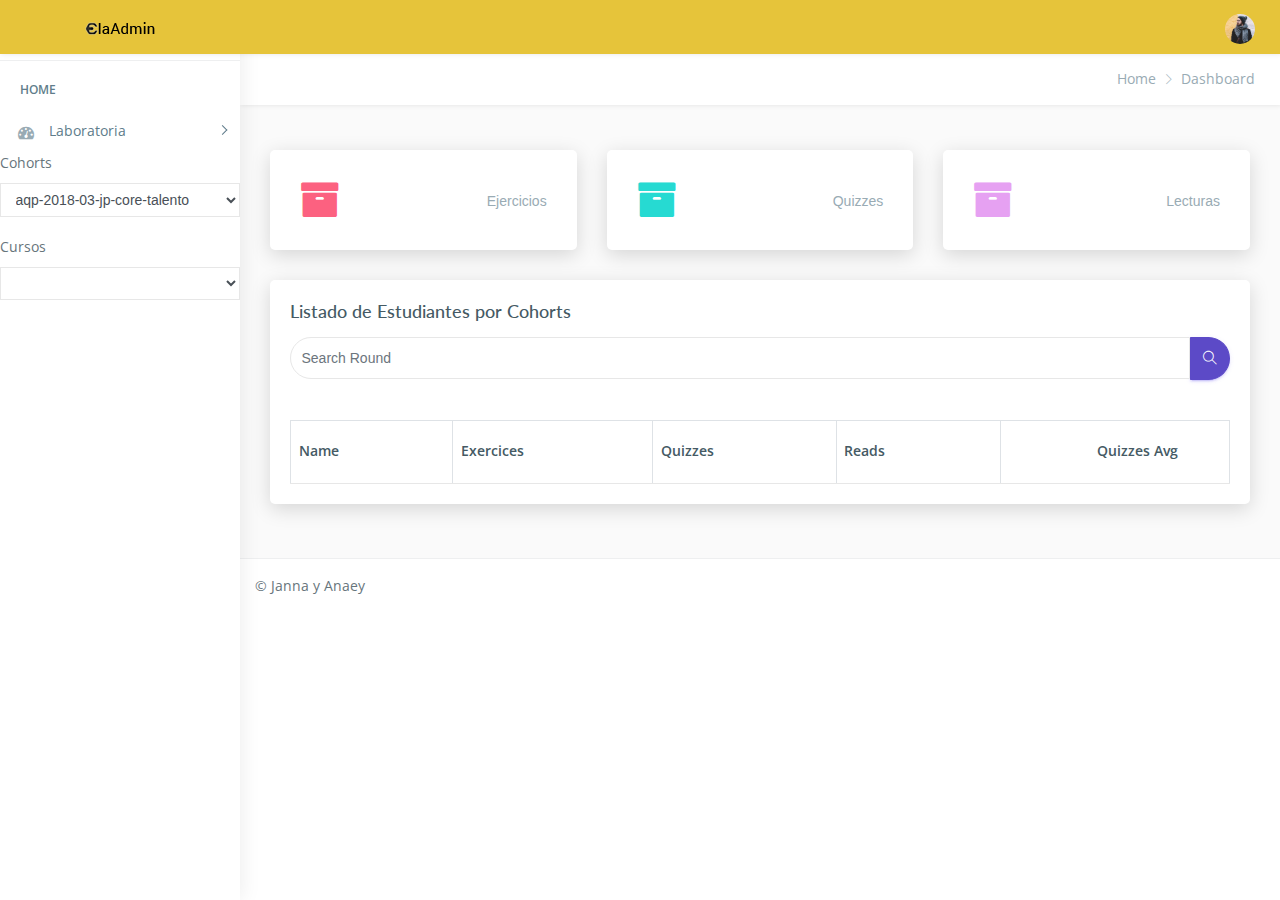
<file: src/index.html>
<!DOCTYPE html>
<html lang="en">

<head>
    <meta charset="utf-8">
    <meta http-equiv="X-UA-Compatible" content="IE=edge">
    <!-- Tell the browser to be responsive to screen width -->
    <meta name="viewport" content="width=device-width, initial-scale=1">
    <meta name="description" content="">
    <meta name="author" content="">
    <!-- Favicon icon -->
    <link rel="icon" type="image/png" sizes="16x16" href="images/favicon.png">
    <title>Dashboard Laboratoria</title>
    <!-- Bootstrap Core CSS -->
    <link rel="stylesheet" href="https://use.fontawesome.com/releases/v5.1.0/css/all.css" integrity="sha384-lKuwvrZot6UHsBSfcMvOkWwlCMgc0TaWr+30HWe3a4ltaBwTZhyTEggF5tJv8tbt" crossorigin="anonymous">


    <link href="css/lib/bootstrap/bootstrap.min.css" rel="stylesheet">
    <!-- Custom CSS -->

    <link href="css/lib/calendar2/semantic.ui.min.css" rel="stylesheet">
    <link href="css/lib/calendar2/pignose.calendar.min.css" rel="stylesheet">
    <link href="css/lib/owl.carousel.min.css" rel="stylesheet" />
    <link href="css/lib/owl.theme.default.min.css" rel="stylesheet" />
    <link href="css/helper.css" rel="stylesheet">
    <link href="css/style.css" rel="stylesheet">

</head>

<body class="fix-header fix-sidebar">

    <!-- Main wrapper  -->
    <div id="main-wrapper">
        <!-- header header  -->
        <div class="header">
            <nav class="navbar top-navbar navbar-expand-md navbar-light">
                <!-- Logo -->
                <div class="navbar-header">
                    <a class="navbar-brand" href="index.html">

                        <!--Logo text-->
                        <span>
                            <img src="images/logo-text.png" alt="homepage" class="dark-logo" />
                        </span>
                    </a>
                </div>
                <!-- End Logo -->
                <div class="navbar-collapse">
                    <!-- toggle and nav items -->
                    <ul class="navbar-nav mr-auto mt-md-0">
                        <!-- This is  -->
                        <li class="nav-item">
                            <a class="nav-link nav-toggler hidden-md-up text-muted  " href="javascript:void(0)">
                                <i class="mdi mdi-menu"></i>
                            </a>
                        </li>

                        <!-- Messages -->

                        <!-- End Messages -->
                    </ul>
                    <!-- User profile and search -->
                    <ul class="navbar-nav my-lg-0">



                        <!-- Profile -->
                        <li class="nav-item dropdown">
                            <a class="nav-link dropdown-toggle text-muted  " href="#" data-toggle="dropdown" aria-haspopup="true" aria-expanded="false">
                                <img src="images/users/5.jpg" alt="user" class="profile-pic" />
                            </a>

                        </li>
                    </ul>
                </div>
            </nav>
        </div>
        <!-- End header header -->
        <!-- Left Sidebar  -->
        <div class="left-sidebar">
            <!-- Sidebar scroll-->
            <div class="scroll-sidebar">
                <!-- Sidebar navigation-->
                <nav class="sidebar-nav">
                    <ul id="sidebarnav">
                        <li class="nav-devider"></li>
                        <li class="nav-label">Home</li>
                        <li>
                            <a class="has-arrow  " href="#" aria-expanded="false">
                                <i class="fa fa-tachometer"></i>
                                <span class="hide-menu">Laboratoria</span>

                            </a>
                        </li>

                        <!-- <div class="basic-form">
                                <form>
                                    <div class="form-group">
                                            <label>Cohorts</label>
                                       <div class="input-group input-group-rounded">
                                            <input type="text" placeholder="Search Round" name="Search" class="form-control">
                                            <span class="input-group-btn"><button class="btn btn-primary btn-group-right" type="submit"><i class="ti-search"></i></button></span>
                                        </div>
                                    </div>
                                  
                              
                                </form>
                            </div> -->

                        <li>
                            <div class="form-group">
                                <label>Cohorts</label>
                                <select id="selectCohorts" class="form-control">

                                </select>
                            </div>
                        </li>
                        <li>
                            <div class="form-group">
                                <label>Cursos</label>
                                <select id="selectCourses" class="form-control">

                                </select>
                            </div>
                        </li>

                    </ul>
                </nav>
                <!-- End Sidebar navigation -->
            </div>
            <!-- End Sidebar scroll-->
        </div>
        <!-- End Left Sidebar  -->
        <!-- Page wrapper  -->
        <div class="page-wrapper">
            <!-- Bread crumb -->
            <div class="row page-titles">
                <div class="col-md-5 align-self-center">
                    <!-- <h3 class="text-primary"> Lima</h3> -->
                </div>
                <div class="col-md-7 align-self-center">
                    <ol class="breadcrumb">
                        <li class="breadcrumb-item">
                            <a href="javascript:void(0)">Home</a>
                        </li>
                        <li class="breadcrumb-item active">Dashboard</li>
                    </ol>
                </div>
            </div>
            <!-- End Bread crumb -->
            <!-- Container fluid  -->
            <div class="container-fluid">
                <!-- Start Page Content -->
                <div class="row">
                    <div class="col-md-4">
                        <div class="card p-30">
                            <div class="media">
                                <div class="media-left meida media-middle">
                                    <span>
                                        <i class="fa fa-archive f-s-40 color-danger"></i>
                                    </span>
                                </div>
                                <div class="media-body media-text-right">
                                    <h2 id="total1"></h2>
                                    <p class="m-b-0">Ejercicios</p>
                                </div>
                            </div>
                        </div>
                    </div>
                    <div class="col-md-4">
                        <div class="card p-30">
                            <div class="media">
                                <div class="media-left meida media-middle">
                                    <span>
                                        <i class="fa fa-archive f-s-40 color-success"></i>
                                    </span>
                                </div>
                                <div class="media-body media-text-right">
                                    <h2 id="total3"></h2>
                                    <p class="m-b-0">Quizzes</p>
                                </div>
                            </div>
                        </div>
                    </div>
                    <div class="col-md-4">
                        <div class="card p-30">
                            <div class="media">
                                <div class="media-left meida media-middle">
                                    <span>
                                        <i class="fa fa-archive f-s-40 color-pink"></i>
                                    </span>
                                </div>
                                <div class="media-body media-text-right">
                                    <h2 id="total2"></h2>
                                    <p class="m-b-0">Lecturas</p>
                                </div>
                            </div>
                        </div>
                    </div>
            
                </div>
                <!-- *******************************INDICADORES GENERALES POR SEDES  **********************************************-->
             




                <!-- *******************************DATATABLE ESTUDIANTES DE UN COHORT  **********************************************-->

                <div class="card">
                    <div class="card-body">

                        <h4 class="card-title">Listado de Estudiantes por Cohorts</h4>
                        <h6 class="card-subtitle"></h6>
                        <!--********************************************SEARCH ********************************************************************-->
                        <div class="basic-form">
                            <form>
                                <div class="form-group">
                                    <div class="input-group input-group-rounded">
                                        <input id="obtenerValor" type="text" placeholder="Search Round" name="Search" class="form-control">
                                        <span class="input-group-btn">
                                            <button id="btnSearchStudent" class="btn btn-primary btn-group-right" type="button" >
                                                <i class="ti-search"></i>
                                            </button>
                                        </span>
                                    </div>
                                </div>



                                <!--********************************************SEARCH ********************************************************************-->

                                <div class="table-responsive m-t-40">
                                    <table class="table table-bordered table-striped">
                                        <thead id="tableHead">
                                            <tr>

                                                <th>Name
                                                    <button id="sortNombre" name="sortNombre" value="DESC" data- type="button" class="btn btn-link m-b-10 m-l-5">
                                                        <i class="fas fa-sort"></i>
                                                    </button>
                                                </th>
                                                <th>Exercices
                                                    <button id="percentExercices" name="sortPercentExercices" value="DESC" type="button" class="btn btn-link m-b-10 m-l-5">
                                                        <i class="fas fa-sort"></i>
                                                    </button>
                                                </th>
                                                <th>Quizzes
                                                    <button id="percentQuizzes" name="sortPercentQuizzes" value="DESC" type="button" class="btn btn-link m-b-10 m-l-5">
                                                        <i class="fas fa-sort"></i>
                                                    </button>
                                                </th>
                                                <th>Reads
                                                    <button id="percentReads" name="sortPercentReads" value="DESC" type="button" class="btn btn-link m-b-10 m-l-5">
                                                        <i class="fas fa-sort"></i>
                                                    </button>
                                                </th>
                                                <th>Quizzes Avg
                                                    <button id="percentQuizzesScoreAvg" name="sortPercentQuizzesScoreAvg" value="DESC" type="button" class="btn btn-link m-b-10 m-l-5">
                                                        <i class="fas fa-sort"></i>
                                                    </button>
                                                </th>

                                            </tr>
                                        </thead>
                                        <tbody id="tableCohorts">


                                        </tbody>
                                    </table>
                                </div>
                            </form>
                        </div>
                    </div>
                </div>


                <!-- *******************************DATATABLE CURSOS DE ESE COHORTS **********************************************-->
               
            </div>
            <footer class="footer"> © Janna y Anaey
            </footer>
        </div>
    </div>
    <script src="main.js"></script>
    <script src="data.js"></script>
</body>

</html>
</file>
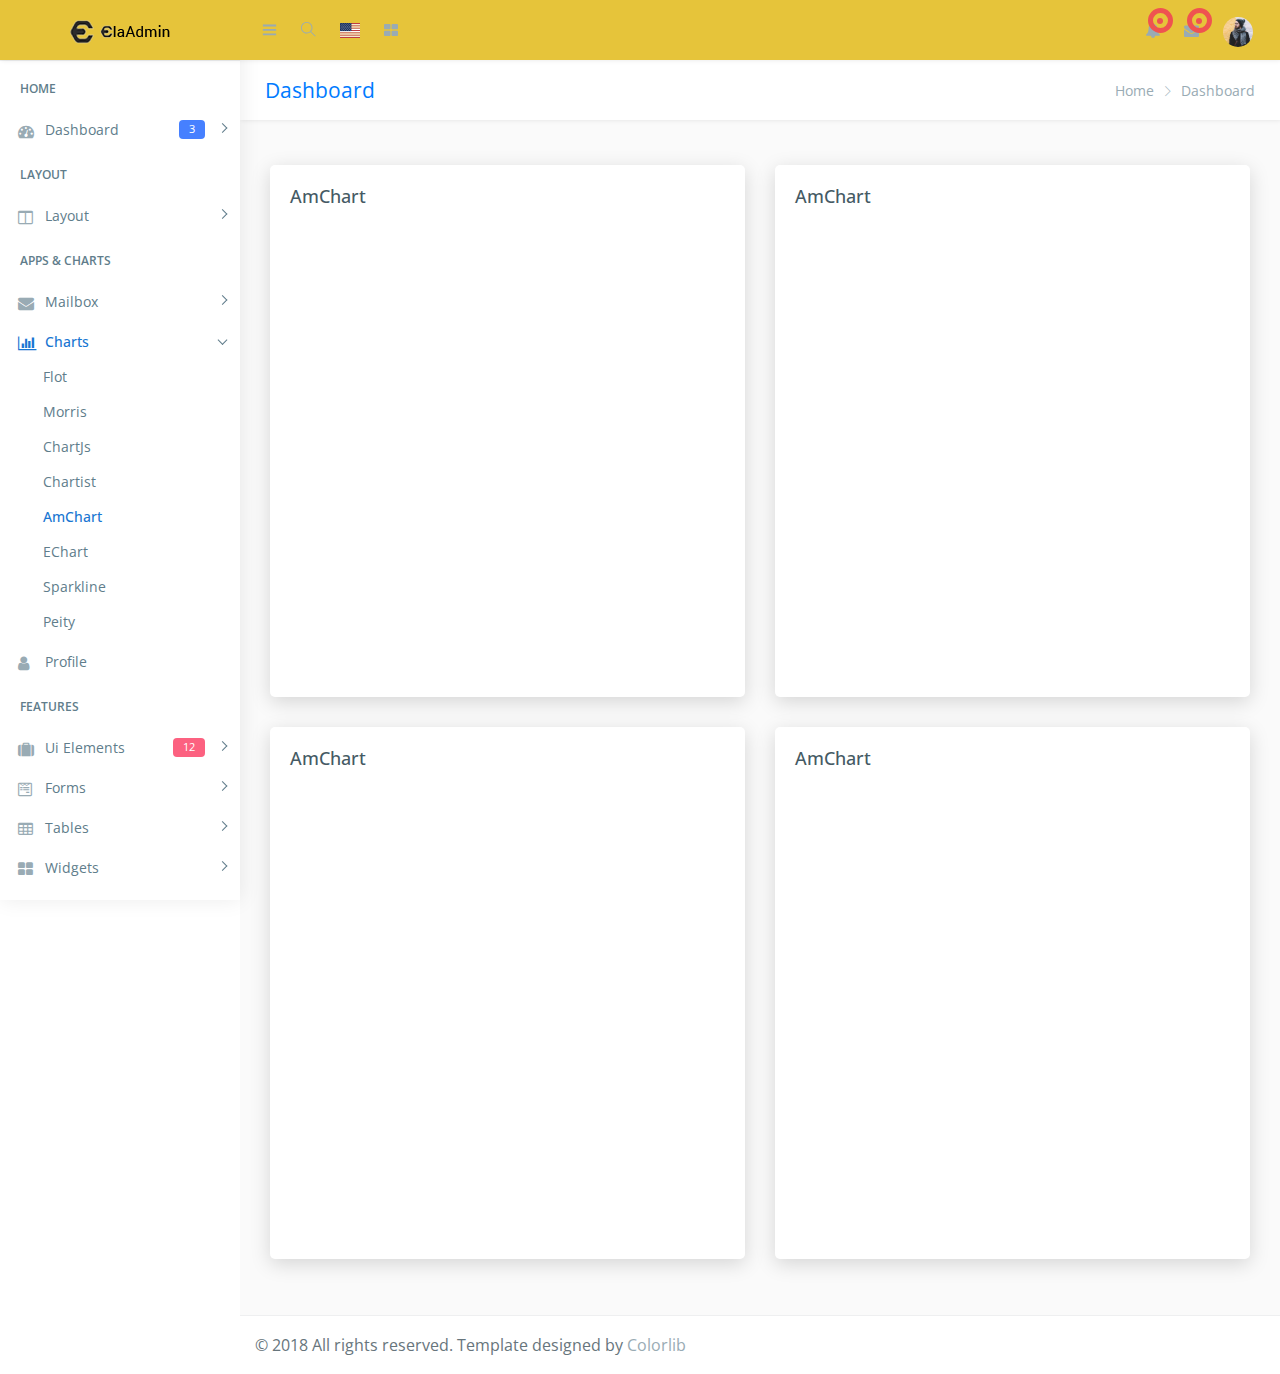
<file: src/chart-amchart.html>
<!DOCTYPE html>
<html lang="en">

<head>
    <meta charset="utf-8">
    <meta http-equiv="X-UA-Compatible" content="IE=edge">
    <!-- Tell the browser to be responsive to screen width -->
    <meta name="viewport" content="width=device-width, initial-scale=1">
    <meta name="description" content="">
    <meta name="author" content="">
    <!-- Favicon icon -->
    <link rel="icon" type="image/png" sizes="16x16" href="images/favicon.png">
    <title>Ela - Bootstrap Admin Dashboard Template</title>
    <link href="css/lib/amchart/export.css" rel="stylesheet">
    <!-- Bootstrap Core CSS -->
    <link href="css/lib/bootstrap/bootstrap.min.css" rel="stylesheet">
    <!-- Custom CSS -->
    <link href="css/helper.css" rel="stylesheet">
    <link href="css/style.css" rel="stylesheet">
    <!-- HTML5 Shim and Respond.js IE8 support of HTML5 elements and media queries -->
    <!-- WARNING: Respond.js doesn't work if you view the page via file:** -->
    <!--[if lt IE 9]>
    <script src="https:**oss.maxcdn.com/libs/html5shiv/3.7.0/html5shiv.js"></script>
    <script src="https:**oss.maxcdn.com/libs/respond.js/1.4.2/respond.min.js"></script>
<![endif]-->
</head>

<body class="fix-header fix-sidebar">
    <!-- Preloader - style you can find in spinners.css -->
    <div class="preloader">
        <svg class="circular" viewBox="25 25 50 50">
			<circle class="path" cx="50" cy="50" r="20" fill="none" stroke-width="2" stroke-miterlimit="10" /> </svg>
    </div>
    <!-- Main wrapper  -->
    <div id="main-wrapper">
        <div class="header">
            <nav class="navbar top-navbar navbar-expand-md navbar-light">
                <!-- Logo -->
                <div class="navbar-header">
                    <a class="navbar-brand" href="index.html">
                        <!-- Logo icon -->
                        <b><img src="images/logo.png" alt="homepage" class="dark-logo" /></b>
                        <!--End Logo icon -->
                        <!-- Logo text -->
                        <span><img src="images/logo-text.png" alt="homepage" class="dark-logo" /></span>
                    </a>
                </div>
                <!-- End Logo -->
                <div class="navbar-collapse">
                    <!-- toggle and nav items -->
                    <ul class="navbar-nav mr-auto mt-md-0">
                        <!-- This is  -->
                        <li class="nav-item"> <a class="nav-link nav-toggler hidden-md-up text-muted  " href="javascript:void(0)"><i class="mdi mdi-menu"></i></a> </li>
                        <li class="nav-item m-l-10"> <a class="nav-link sidebartoggler hidden-sm-down text-muted  " href="javascript:void(0)"><i class="ti-menu"></i></a> </li>
                        <!-- Search -->
                        <li class="nav-item hidden-sm-down search-box"> <a class="nav-link hidden-sm-down text-muted  " href="javascript:void(0)"><i class="ti-search"></i></a>
                            <form class="app-search">
                                <input type="text" class="form-control" placeholder="Search here"> <a class="srh-btn"><i class="ti-close"></i></a> </form>
                        </li>
                        <!-- Language -->
                        <li class="nav-item dropdown">
                            <a class="nav-link dropdown-toggle text-muted  " href="#" data-toggle="dropdown" aria-haspopup="true" aria-expanded="false"> <i class="flag-icon flag-icon-us"></i></a>
                            <div class="dropdown-menu animated zoomIn">
                                <a class="dropdown-item" href="#"><i class="flag-icon flag-icon-ca"></i> Canada</a>
                                <a class="dropdown-item" href="#"><i class="flag-icon flag-icon-fr"></i> French</a>
                                <a class="dropdown-item" href="#"><i class="flag-icon flag-icon-cn"></i> China</a>
                                <a class="dropdown-item" href="#"><i class="flag-icon flag-icon-de"></i> Dutch</a>
                            </div>
                        </li>
                        <!-- Messages -->
                        <li class="nav-item dropdown mega-dropdown"> <a class="nav-link dropdown-toggle text-muted  " href="#" data-toggle="dropdown" aria-haspopup="true" aria-expanded="false"><i class="fa fa-th-large"></i></a>
                            <div class="dropdown-menu animated zoomIn">
                                <ul class="mega-dropdown-menu row">


                                    <li class="col-lg-3  m-b-30">
                                        <h4 class="m-b-20">CONTACT US</h4>
                                        <!-- Contact -->
                                        <form>
                                            <div class="form-group">
                                                <input type="text" class="form-control" id="exampleInputname1" placeholder="Enter Name"> </div>
                                            <div class="form-group">
                                                <input type="email" class="form-control" placeholder="Enter email"> </div>
                                            <div class="form-group">
                                                <textarea class="form-control" id="exampleTextarea" rows="3" placeholder="Message"></textarea>
                                            </div>
                                            <button type="submit" class="btn btn-info">Submit</button>
                                        </form>
                                    </li>
                                    <li class="col-lg-3 col-xlg-3 m-b-30">
                                        <h4 class="m-b-20">List style</h4>
                                        <!-- List style -->
                                        <ul class="list-style-none">
                                            <li><a href="javascript:void(0)"><i class="fa fa-check text-success"></i> This Is Another Link</a></li>
                                            <li><a href="javascript:void(0)"><i class="fa fa-check text-success"></i> This Is Another Link</a></li>
                                            <li><a href="javascript:void(0)"><i class="fa fa-check text-success"></i> This Is Another Link</a></li>
                                            <li><a href="javascript:void(0)"><i class="fa fa-check text-success"></i> This Is Another Link</a></li>
                                            <li><a href="javascript:void(0)"><i class="fa fa-check text-success"></i> This Is Another Link</a></li>
                                        </ul>
                                    </li>
                                    <li class="col-lg-3 col-xlg-3 m-b-30">
                                        <h4 class="m-b-20">List style</h4>
                                        <!-- List style -->
                                        <ul class="list-style-none">
                                            <li><a href="javascript:void(0)"><i class="fa fa-check text-success"></i> This Is Another Link</a></li>
                                            <li><a href="javascript:void(0)"><i class="fa fa-check text-success"></i> This Is Another Link</a></li>
                                            <li><a href="javascript:void(0)"><i class="fa fa-check text-success"></i> This Is Another Link</a></li>
                                            <li><a href="javascript:void(0)"><i class="fa fa-check text-success"></i> This Is Another Link</a></li>
                                            <li><a href="javascript:void(0)"><i class="fa fa-check text-success"></i> This Is Another Link</a></li>
                                        </ul>
                                    </li>
                                    <li class="col-lg-3 col-xlg-3 m-b-30">
                                        <h4 class="m-b-20">List style</h4>
                                        <!-- List style -->
                                        <ul class="list-style-none">
                                            <li><a href="javascript:void(0)"><i class="fa fa-check text-success"></i> This Is Another Link</a></li>
                                            <li><a href="javascript:void(0)"><i class="fa fa-check text-success"></i> This Is Another Link</a></li>
                                            <li><a href="javascript:void(0)"><i class="fa fa-check text-success"></i> This Is Another Link</a></li>
                                            <li><a href="javascript:void(0)"><i class="fa fa-check text-success"></i> This Is Another Link</a></li>
                                            <li><a href="javascript:void(0)"><i class="fa fa-check text-success"></i> This Is Another Link</a></li>
                                        </ul>
                                    </li>
                                </ul>
                            </div>
                        </li>
                        <!-- End Messages -->
                    </ul>
                    <!-- User profile and search -->
                    <ul class="navbar-nav my-lg-0">
                        <!-- Comment -->
                        <li class="nav-item dropdown">
                            <a class="nav-link dropdown-toggle text-muted text-muted  " href="#" data-toggle="dropdown" aria-haspopup="true" aria-expanded="false"> <i class="fa fa-bell"></i>
        								<div class="notify"> <span class="heartbit"></span> <span class="point"></span> </div>
        							</a>
                            <div class="dropdown-menu dropdown-menu-right mailbox animated zoomIn">
                                <ul>
                                    <li>
                                        <div class="drop-title">Notifications</div>
                                    </li>
                                    <li>
                                        <div class="message-center">
                                            <!-- Message -->
                                            <a href="#">
                                                <div class="btn btn-danger btn-circle m-r-10"><i class="fa fa-link"></i></div>
                                                <div class="mail-contnet">
                                                    <h5>This is title</h5> <span class="mail-desc">Just see the my new admin!</span> <span class="time">9:30 AM</span>
                                                </div>
                                            </a>
                                            <!-- Message -->
                                            <a href="#">
                                                <div class="btn btn-success btn-circle m-r-10"><i class="ti-calendar"></i></div>
                                                <div class="mail-contnet">
                                                    <h5>This is another title</h5> <span class="mail-desc">Just a reminder that you have event</span> <span class="time">9:10 AM</span>
                                                </div>
                                            </a>
                                            <!-- Message -->
                                            <a href="#">
                                                <div class="btn btn-info btn-circle m-r-10"><i class="ti-settings"></i></div>
                                                <div class="mail-contnet">
                                                    <h5>This is title</h5> <span class="mail-desc">You can customize this template as you want</span> <span class="time">9:08 AM</span>
                                                </div>
                                            </a>
                                            <!-- Message -->
                                            <a href="#">
                                                <div class="btn btn-primary btn-circle m-r-10"><i class="ti-user"></i></div>
                                                <div class="mail-contnet">
                                                    <h5>This is another title</h5> <span class="mail-desc">Just see the my admin!</span> <span class="time">9:02 AM</span>
                                                </div>
                                            </a>
                                        </div>
                                    </li>
                                    <li>
                                        <a class="nav-link text-center" href="javascript:void(0);"> <strong>Check all notifications</strong> <i class="fa fa-angle-right"></i> </a>
                                    </li>
                                </ul>
                            </div>
                        </li>
                        <!-- End Comment -->
                        <!-- Messages -->
                        <li class="nav-item dropdown">
                            <a class="nav-link dropdown-toggle text-muted  " href="#" id="2" data-toggle="dropdown" aria-haspopup="true" aria-expanded="false"> <i class="fa fa-envelope"></i>
        								<div class="notify"> <span class="heartbit"></span> <span class="point"></span> </div>
        							</a>
                            <div class="dropdown-menu dropdown-menu-right mailbox animated zoomIn" aria-labelledby="2">
                                <ul>
                                    <li>
                                        <div class="drop-title">You have 4 new messages</div>
                                    </li>
                                    <li>
                                        <div class="message-center">
                                            <!-- Message -->
                                            <a href="#">
                                                <div class="user-img"> <img src="images/users/5.jpg" alt="user" class="img-circle"> <span class="profile-status online pull-right"></span> </div>
                                                <div class="mail-contnet">
                                                    <h5>Michael Qin</h5> <span class="mail-desc">Just see the my admin!</span> <span class="time">9:30 AM</span>
                                                </div>
                                            </a>
                                            <!-- Message -->
                                            <a href="#">
                                                <div class="user-img"> <img src="images/users/2.jpg" alt="user" class="img-circle"> <span class="profile-status busy pull-right"></span> </div>
                                                <div class="mail-contnet">
                                                    <h5>John Doe</h5> <span class="mail-desc">I've sung a song! See you at</span> <span class="time">9:10 AM</span>
                                                </div>
                                            </a>
                                            <!-- Message -->
                                            <a href="#">
                                                <div class="user-img"> <img src="images/users/3.jpg" alt="user" class="img-circle"> <span class="profile-status away pull-right"></span> </div>
                                                <div class="mail-contnet">
                                                    <h5>Mr. John</h5> <span class="mail-desc">I am a singer!</span> <span class="time">9:08 AM</span>
                                                </div>
                                            </a>
                                            <!-- Message -->
                                            <a href="#">
                                                <div class="user-img"> <img src="images/users/4.jpg" alt="user" class="img-circle"> <span class="profile-status offline pull-right"></span> </div>
                                                <div class="mail-contnet">
                                                    <h5>Michael Qin</h5> <span class="mail-desc">Just see the my admin!</span> <span class="time">9:02 AM</span>
                                                </div>
                                            </a>
                                        </div>
                                    </li>
                                    <li>
                                        <a class="nav-link text-center" href="javascript:void(0);"> <strong>See all e-Mails</strong> <i class="fa fa-angle-right"></i> </a>
                                    </li>
                                </ul>
                            </div>
                        </li>
                        <!-- End Messages -->
                        <!-- Profile -->
                        <li class="nav-item dropdown">
                            <a class="nav-link dropdown-toggle text-muted  " href="#" data-toggle="dropdown" aria-haspopup="true" aria-expanded="false"><img src="images/users/5.jpg" alt="user" class="profile-pic" /></a>
                            <div class="dropdown-menu dropdown-menu-right animated zoomIn">
                                <ul class="dropdown-user">
                                    <li><a href="#"><i class="ti-user"></i> Profile</a></li>
                                    <li><a href="#"><i class="ti-wallet"></i> Balance</a></li>
                                    <li><a href="#"><i class="ti-email"></i> Inbox</a></li>
                                    <li role="separator" class="divider"></li>
                                    <li><a href="#"><i class="ti-settings"></i> Setting</a></li>
                                    <li role="separator" class="divider"></li>
                                    <li><a href="#"><i class="fa fa-power-off"></i> Logout</a></li>
                                </ul>
                            </div>
                        </li>
                    </ul>
                </div>
            </nav>
        </div>
        <!-- End header header -->
        <!-- Left Sidebar  -->
        <div class="left-sidebar">
            <!-- Sidebar scroll-->
            <div class="scroll-sidebar">
                <!-- Sidebar navigation-->
                <nav class="sidebar-nav">
                    <ul id="sidebarnav">
                        <li class="nav-devider"></li>
                        <li class="nav-label">Home</li>
                        <li> <a class="has-arrow  " href="#" aria-expanded="false"><i class="fa fa-tachometer"></i><span class="hide-menu">Dashboard <span class="label label-rouded label-primary pull-right">3</span></span></a>
                            <ul aria-expanded="false" class="collapse">
                                <li><a href="index.html">Dashboard 1 </a></li>
                                <li><a href="index1.html">Dashboard 2 </a></li>
                                <li><a href="index2.html">Dashboard 3 </a></li>
                            </ul>
                        </li>
                        <li class="nav-label">Layout</li>
                        <li> <a class="has-arrow  " href="#" aria-expanded="false"><i class="fa fa-columns"></i><span class="hide-menu">Layout</span></a>
                            <ul aria-expanded="false" class="collapse">
                                <li><a href="layout-blank.html">Blank</a></li>
                                <li><a href="layout-boxed.html">Boxed</a></li>
                                <li><a href="layout-fix-header.html">Fix Header</a></li>
                                <li><a href="layout-fix-sidebar.html">Fix Sidebar</a></li>
                            </ul>
                        </li>
                        <li class="nav-label">Apps &amp; Charts</li>
                        <li> <a class="has-arrow  " href="#" aria-expanded="false"><i class="fa fa-envelope"></i><span class="hide-menu">Mailbox</span></a>
                            <ul aria-expanded="false" class="collapse">
                                <li><a href="email-compose.html">Compose</a></li>
                                <li><a href="email-read.html">Read</a></li>
                                <li><a href="email-inbox.html">Inbox</a></li>
                            </ul>
                        </li>
                        <li> <a class="has-arrow  " href="#" aria-expanded="false"><i class="fa fa-bar-chart"></i><span class="hide-menu">Charts</span></a>
                            <ul aria-expanded="false" class="collapse">
                                <li><a href="chart-flot.html">Flot</a></li>
                                <li><a href="chart-morris.html">Morris</a></li>
                                <li><a href="chart-chartjs.html">ChartJs</a></li>
                                <li><a href="chart-chartist.html">Chartist </a></li>
                                <li><a href="chart-amchart.html">AmChart</a></li>
                                <li><a href="chart-echart.html">EChart</a></li>
                                <li><a href="chart-sparkline.html">Sparkline</a></li>
                                <li><a href="chart-peity.html">Peity</a></li>
                            </ul>
                        </li>
                        <li> <a href="app-profile.html" aria-expanded="false"><i class="fa fa-user"></i><span class="hide-menu">Profile</span></a></li>
                        <li class="nav-label">Features</li>
                        <li> <a class="has-arrow  " href="#" aria-expanded="false"><i class="fa fa-suitcase"></i><span class="hide-menu">Ui Elements <span class="label label-rouded label-danger pull-right">12</span></span></a>
                            <ul aria-expanded="false" class="collapse">
                                <li><a href="ui-alert.html">Alert</a></li>
                                <li><a href="ui-button.html">Button</a></li>
                                <li><a href="ui-dropdown.html">Dropdown</a></li>
                                <li><a href="ui-progressbar.html">Progressbar</a></li>
                                <li><a href="ui-tab.html">Tab</a></li>
                                <li><a href="ui-typography.html">Typography</a></li>
                                <li><a href="uc-calender.html">Calender</a></li>
                                <li><a href="uc-datamap.html">Datamap</a></li>
                                <li><a href="uc-nestedable.html">Nestedable</a></li>
                                <li><a href="uc-sweetalert.html">Sweetalert</a></li>
                                <li><a href="uc-toastr.html">Toastr</a></li>
                                <li><a href="uc-weather.html">Weather</a></li>
                            </ul>
                        </li>
                        <li> <a class="has-arrow  " href="#" aria-expanded="false"><i class="fa fa-wpforms"></i><span class="hide-menu">Forms</span></a>
                            <ul aria-expanded="false" class="collapse">
                                <li><a href="form-basic.html">Basic Forms</a></li>
                                <li><a href="form-layout.html">Form Layout</a></li>
                                <li><a href="form-validation.html">Form Validation</a></li>
                                <li><a href="form-editor.html">Editor</a></li>
                                <li><a href="form-dropzone.html">Dropzone</a></li>
                            </ul>
                        </li>
                        <li> <a class="has-arrow  " href="#" aria-expanded="false"><i class="fa fa-table"></i><span class="hide-menu">Tables</span></a>
                            <ul aria-expanded="false" class="collapse">
                                <li><a href="table-bootstrap.html">Basic Tables</a></li>
                                <li><a href="table-datatable.html">Data Tables</a></li>
                            </ul>
                        </li>
                        <li> <a class="has-arrow  " href="#" aria-expanded="false"><i class="fa fa-th-large"></i><span class="hide-menu">Widgets</span></a>
                            <ul aria-expanded="false" class="collapse">
                                <li><a href="widget.html">Widgets</a></li>
                            </ul>
                        </li>
                        <li class="nav-label">EXTRA</li>
                        <li> <a class="has-arrow  " href="#" aria-expanded="false"><i class="fa fa-book"></i><span class="hide-menu">Sample Pages <span class="label label-rouded label-success pull-right">25</span></span></a>
                            <ul aria-expanded="false" class="collapse">

                                <li><a href="#" class="has-arrow">Authentication <span class="label label-rounded label-success">6</span></a>
                                    <ul aria-expanded="false" class="collapse">
                                        <li><a href="page-login.html">Login</a></li>
                                        <li><a href="page-register.html">Register</a></li>
                                        <li><a href="page-invoice.html">Invoice</a></li>
                                    </ul>
                                </li>
                                <li><a href="#" class="has-arrow">Error Pages</a>
                                    <ul aria-expanded="false" class="collapse">
                                        <li><a href="page-error-400.html">400</a></li>
                                        <li><a href="page-error-403.html">403</a></li>
                                        <li><a href="page-error-404.html">404</a></li>
                                        <li><a href="page-error-500.html">500</a></li>
                                        <li><a href="page-error-503.html">503</a></li>
                                    </ul>
                                </li>
                            </ul>
                        </li>
                        <li> <a class="has-arrow  " href="#" aria-expanded="false"><i class="fa fa-map-marker"></i><span class="hide-menu">Maps</span></a>
                            <ul aria-expanded="false" class="collapse">
                                <li><a href="map-google.html">Google Maps</a></li>
                                <li><a href="map-vector.html">Vector Map</a></li>
                            </ul>
                        </li>
                        <li> <a class="has-arrow  " href="#" aria-expanded="false"><i class="fa fa-level-down"></i><span class="hide-menu">Multi level dd</span></a>
                            <ul aria-expanded="false" class="collapse">
                                <li><a href="#">item 1.1</a></li>
                                <li><a href="#">item 1.2</a></li>
                                <li> <a class="has-arrow" href="#" aria-expanded="false">Menu 1.3</a>
                                    <ul aria-expanded="false" class="collapse">
                                        <li><a href="#">item 1.3.1</a></li>
                                        <li><a href="#">item 1.3.2</a></li>
                                        <li><a href="#">item 1.3.3</a></li>
                                        <li><a href="#">item 1.3.4</a></li>
                                    </ul>
                                </li>
                                <li><a href="#">item 1.4</a></li>
                            </ul>
                        </li>
                    </ul>
                </nav>
                <!-- End Sidebar navigation -->
            </div>
            <!-- End Sidebar scroll-->
        </div>
        <!-- End Left Sidebar  -->
        <!-- Page wrapper  -->
        <div class="page-wrapper">
            <!-- Bread crumb -->
            <div class="row page-titles">
                <div class="col-md-5 align-self-center">
                    <h3 class="text-primary">Dashboard</h3> </div>
                <div class="col-md-7 align-self-center">
                    <ol class="breadcrumb">
                        <li class="breadcrumb-item"><a href="javascript:void(0)">Home</a></li>
                        <li class="breadcrumb-item active">Dashboard</li>
                    </ol>
                </div>
            </div>
            <!-- End Bread crumb -->
            <!-- Container fluid  -->
            <div class="container-fluid">
                <!-- Start Page Content -->
                <div class="row">
                    <div class="col-lg-6">
                        <div class="card">
                            <div class="card-title">
                                <h4>AmChart</h4>
                            </div>
                            <div class="card-body">
                                <div id="chartdiv3"></div>
                            </div>
                        </div>
                    </div>
                    <div class="col-lg-6">
                        <div class="card">
                            <div class="card-title">
                                <h4>AmChart</h4>
                            </div>
                            <div class="card-body">
                                <div id="chartdiv"></div>
                            </div>
                        </div>
                    </div>
                </div>
                <div class="row">
                    <div class="col-lg-6">
                        <div class="card">
                            <div class="card-title">
                                <h4>AmChart</h4>
                            </div>
                            <div class="card-body">
                                <div id="chartMap"></div>
                            </div>
                        </div>
                    </div>
                    <div class="col-lg-6">
                        <div class="card">
                            <div class="card-title">
                                <h4>AmChart</h4>
                            </div>
                            <div class="card-body">
                                <div id="zoomable"></div>
                            </div>
                        </div>
                    </div>
                </div>
                <!-- End PAge Content -->
            </div>
            <!-- End Container fluid  -->
            <!-- footer -->
            <footer class="footer"> © 2018 All rights reserved. Template designed by <a href="https://colorlib.com">Colorlib</a></footer>
            <!-- End footer -->
        </div>
        <!-- End Page wrapper  -->
    </div>
    <!-- End Wrapper -->
    <!-- All Jquery -->
    <script src="js/lib/jquery/jquery.min.js"></script>
    <!-- Bootstrap tether Core JavaScript -->
    <script src="js/lib/bootstrap/js/popper.min.js"></script>
    <script src="js/lib/bootstrap/js/bootstrap.min.js"></script>
    <!-- slimscrollbar scrollbar JavaScript -->
    <script src="js/jquery.slimscroll.js"></script>
    <!--Menu sidebar -->
    <script src="js/sidebarmenu.js"></script>
    <!--stickey kit -->
    <script src="js/lib/sticky-kit-master/dist/sticky-kit.min.js"></script>

    <!-- Amchart -->
    <script src="https://www.amcharts.com/lib/3/amcharts.js"></script>
    <script src="js/lib/chart-amchart/serial.js"></script>
    <script src="js/lib/chart-amchart/export.min.js"></script>
    <script src="js/lib/chart-amchart/light.js"></script>
    <script src="js/lib/chart-amchart/ammap.js"></script>
    <script src="js/lib/chart-amchart/worldLow.js"></script>
    <script src="js/lib/chart-amchart/pie.js"></script>
    <script src="js/lib/chart-amchart/amstock.js"></script>
    <script src="js/lib/chart-amchart/amchart-init.js"></script>
    <!--Custom JavaScript -->
    <script src="js/scripts.js"></script>

</body>

</html>
</file>
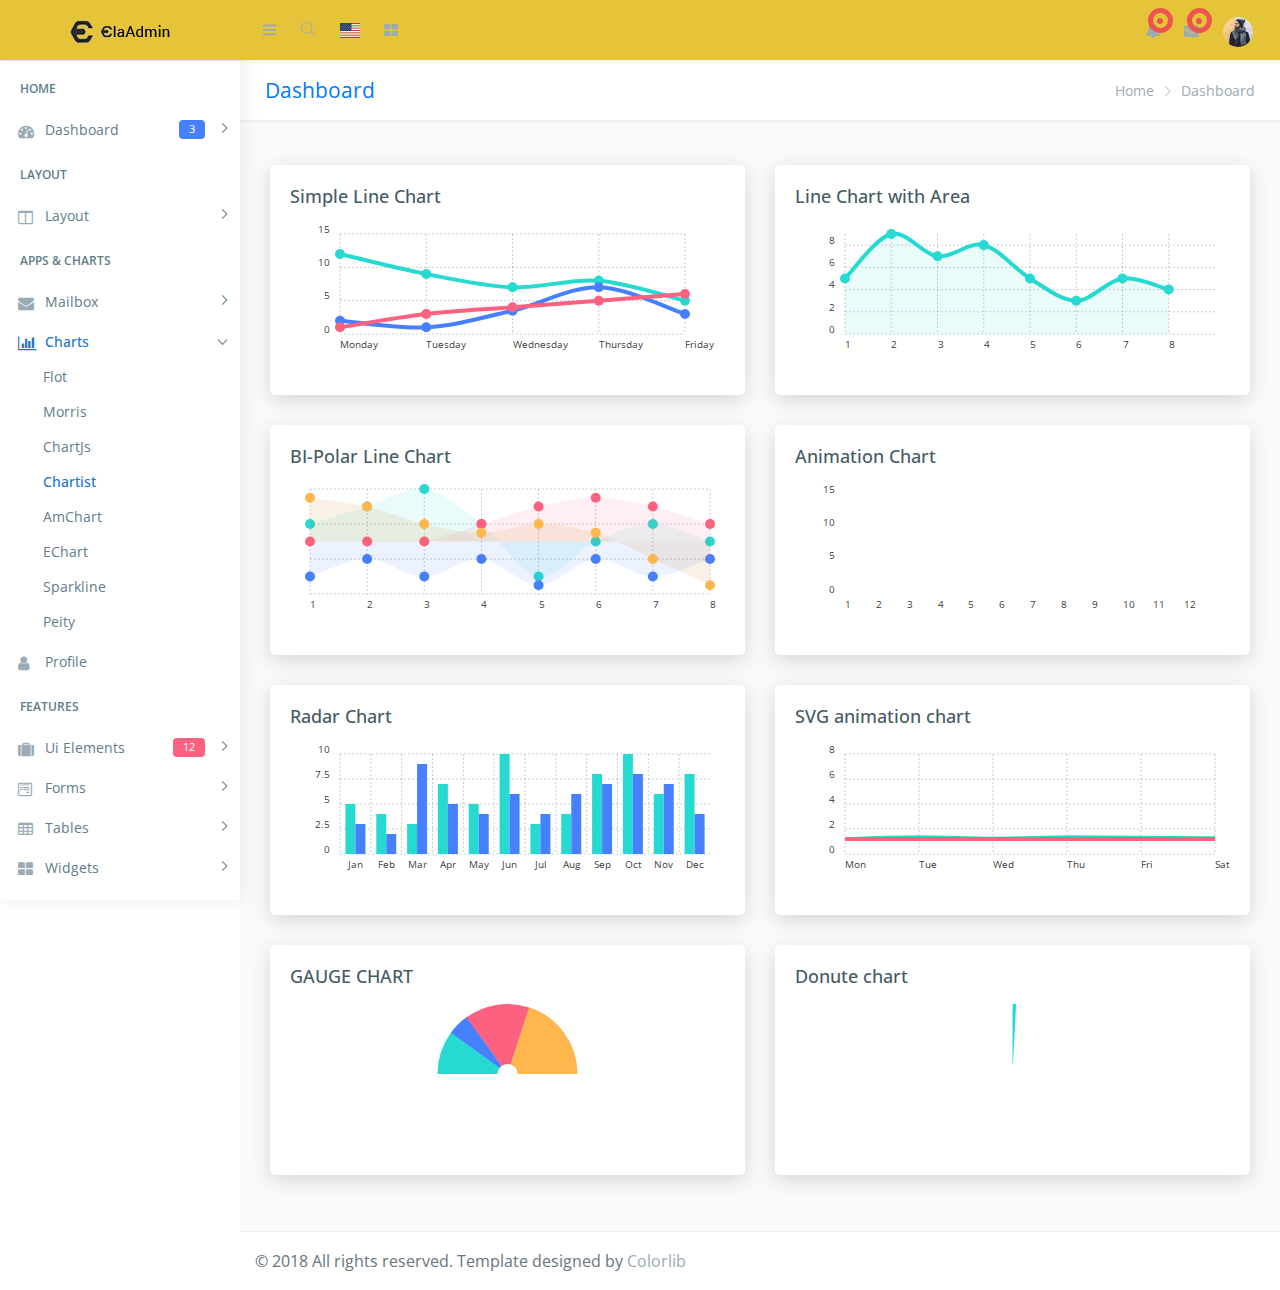
<file: src/chart-chartist.html>
<!DOCTYPE html>
<html lang="en">

<head>
    <meta charset="utf-8">
    <meta http-equiv="X-UA-Compatible" content="IE=edge">
    <!-- Tell the browser to be responsive to screen width -->
    <meta name="viewport" content="width=device-width, initial-scale=1">
    <meta name="description" content="">
    <meta name="author" content="">
    <!-- Favicon icon -->
    <link rel="icon" type="image/png" sizes="16x16" href="images/favicon.png">
    <title>Ela - Bootstrap Admin Dashboard Template</title>

    <link href="css/lib/chartist/chartist.min.css" rel="stylesheet">
    <!-- Bootstrap Core CSS -->
    <link href="css/lib/bootstrap/bootstrap.min.css" rel="stylesheet">
    <!-- Custom CSS -->
    <link href="css/helper.css" rel="stylesheet">
    <link href="css/style.css" rel="stylesheet">
    <!-- HTML5 Shim and Respond.js IE8 support of HTML5 elements and media queries -->
    <!-- WARNING: Respond.js doesn't work if you view the page via file:** -->
    <!--[if lt IE 9]>
    <script src="https:**oss.maxcdn.com/libs/html5shiv/3.7.0/html5shiv.js"></script>
    <script src="https:**oss.maxcdn.com/libs/respond.js/1.4.2/respond.min.js"></script>
<![endif]-->
</head>

<body class="fix-header fix-sidebar">
    <!-- Preloader - style you can find in spinners.css -->
    <div class="preloader">
        <svg class="circular" viewBox="25 25 50 50">
			<circle class="path" cx="50" cy="50" r="20" fill="none" stroke-width="2" stroke-miterlimit="10" /> </svg>
    </div>
    <!-- Main wrapper  -->
    <div id="main-wrapper">
        <div class="header">
            <nav class="navbar top-navbar navbar-expand-md navbar-light">
                <!-- Logo -->
                <div class="navbar-header">
                    <a class="navbar-brand" href="index.html">
                        <!-- Logo icon -->
                        <b><img src="images/logo.png" alt="homepage" class="dark-logo" /></b>
                        <!--End Logo icon -->
                        <!-- Logo text -->
                        <span><img src="images/logo-text.png" alt="homepage" class="dark-logo" /></span>
                    </a>
                </div>
                <!-- End Logo -->
                <div class="navbar-collapse">
                    <!-- toggle and nav items -->
                    <ul class="navbar-nav mr-auto mt-md-0">
                        <!-- This is  -->
                        <li class="nav-item"> <a class="nav-link nav-toggler hidden-md-up text-muted  " href="javascript:void(0)"><i class="mdi mdi-menu"></i></a> </li>
                        <li class="nav-item m-l-10"> <a class="nav-link sidebartoggler hidden-sm-down text-muted  " href="javascript:void(0)"><i class="ti-menu"></i></a> </li>
                        <!-- Search -->
                        <li class="nav-item hidden-sm-down search-box"> <a class="nav-link hidden-sm-down text-muted  " href="javascript:void(0)"><i class="ti-search"></i></a>
                            <form class="app-search">
                                <input type="text" class="form-control" placeholder="Search here"> <a class="srh-btn"><i class="ti-close"></i></a> </form>
                        </li>
                        <!-- Language -->
                        <li class="nav-item dropdown">
                            <a class="nav-link dropdown-toggle text-muted  " href="#" data-toggle="dropdown" aria-haspopup="true" aria-expanded="false"> <i class="flag-icon flag-icon-us"></i></a>
                            <div class="dropdown-menu animated zoomIn">
                                <a class="dropdown-item" href="#"><i class="flag-icon flag-icon-ca"></i> Canada</a>
                                <a class="dropdown-item" href="#"><i class="flag-icon flag-icon-fr"></i> French</a>
                                <a class="dropdown-item" href="#"><i class="flag-icon flag-icon-cn"></i> China</a>
                                <a class="dropdown-item" href="#"><i class="flag-icon flag-icon-de"></i> Dutch</a>
                            </div>
                        </li>
                        <!-- Messages -->
                        <li class="nav-item dropdown mega-dropdown"> <a class="nav-link dropdown-toggle text-muted  " href="#" data-toggle="dropdown" aria-haspopup="true" aria-expanded="false"><i class="fa fa-th-large"></i></a>
                            <div class="dropdown-menu animated zoomIn">
                                <ul class="mega-dropdown-menu row">


                                    <li class="col-lg-3  m-b-30">
                                        <h4 class="m-b-20">CONTACT US</h4>
                                        <!-- Contact -->
                                        <form>
                                            <div class="form-group">
                                                <input type="text" class="form-control" id="exampleInputname1" placeholder="Enter Name"> </div>
                                            <div class="form-group">
                                                <input type="email" class="form-control" placeholder="Enter email"> </div>
                                            <div class="form-group">
                                                <textarea class="form-control" id="exampleTextarea" rows="3" placeholder="Message"></textarea>
                                            </div>
                                            <button type="submit" class="btn btn-info">Submit</button>
                                        </form>
                                    </li>
                                    <li class="col-lg-3 col-xlg-3 m-b-30">
                                        <h4 class="m-b-20">List style</h4>
                                        <!-- List style -->
                                        <ul class="list-style-none">
                                            <li><a href="javascript:void(0)"><i class="fa fa-check text-success"></i> This Is Another Link</a></li>
                                            <li><a href="javascript:void(0)"><i class="fa fa-check text-success"></i> This Is Another Link</a></li>
                                            <li><a href="javascript:void(0)"><i class="fa fa-check text-success"></i> This Is Another Link</a></li>
                                            <li><a href="javascript:void(0)"><i class="fa fa-check text-success"></i> This Is Another Link</a></li>
                                            <li><a href="javascript:void(0)"><i class="fa fa-check text-success"></i> This Is Another Link</a></li>
                                        </ul>
                                    </li>
                                    <li class="col-lg-3 col-xlg-3 m-b-30">
                                        <h4 class="m-b-20">List style</h4>
                                        <!-- List style -->
                                        <ul class="list-style-none">
                                            <li><a href="javascript:void(0)"><i class="fa fa-check text-success"></i> This Is Another Link</a></li>
                                            <li><a href="javascript:void(0)"><i class="fa fa-check text-success"></i> This Is Another Link</a></li>
                                            <li><a href="javascript:void(0)"><i class="fa fa-check text-success"></i> This Is Another Link</a></li>
                                            <li><a href="javascript:void(0)"><i class="fa fa-check text-success"></i> This Is Another Link</a></li>
                                            <li><a href="javascript:void(0)"><i class="fa fa-check text-success"></i> This Is Another Link</a></li>
                                        </ul>
                                    </li>
                                    <li class="col-lg-3 col-xlg-3 m-b-30">
                                        <h4 class="m-b-20">List style</h4>
                                        <!-- List style -->
                                        <ul class="list-style-none">
                                            <li><a href="javascript:void(0)"><i class="fa fa-check text-success"></i> This Is Another Link</a></li>
                                            <li><a href="javascript:void(0)"><i class="fa fa-check text-success"></i> This Is Another Link</a></li>
                                            <li><a href="javascript:void(0)"><i class="fa fa-check text-success"></i> This Is Another Link</a></li>
                                            <li><a href="javascript:void(0)"><i class="fa fa-check text-success"></i> This Is Another Link</a></li>
                                            <li><a href="javascript:void(0)"><i class="fa fa-check text-success"></i> This Is Another Link</a></li>
                                        </ul>
                                    </li>
                                </ul>
                            </div>
                        </li>
                        <!-- End Messages -->
                    </ul>
                    <!-- User profile and search -->
                    <ul class="navbar-nav my-lg-0">
                        <!-- Comment -->
                        <li class="nav-item dropdown">
                            <a class="nav-link dropdown-toggle text-muted text-muted  " href="#" data-toggle="dropdown" aria-haspopup="true" aria-expanded="false"> <i class="fa fa-bell"></i>
        								<div class="notify"> <span class="heartbit"></span> <span class="point"></span> </div>
        							</a>
                            <div class="dropdown-menu dropdown-menu-right mailbox animated zoomIn">
                                <ul>
                                    <li>
                                        <div class="drop-title">Notifications</div>
                                    </li>
                                    <li>
                                        <div class="message-center">
                                            <!-- Message -->
                                            <a href="#">
                                                <div class="btn btn-danger btn-circle m-r-10"><i class="fa fa-link"></i></div>
                                                <div class="mail-contnet">
                                                    <h5>This is title</h5> <span class="mail-desc">Just see the my new admin!</span> <span class="time">9:30 AM</span>
                                                </div>
                                            </a>
                                            <!-- Message -->
                                            <a href="#">
                                                <div class="btn btn-success btn-circle m-r-10"><i class="ti-calendar"></i></div>
                                                <div class="mail-contnet">
                                                    <h5>This is another title</h5> <span class="mail-desc">Just a reminder that you have event</span> <span class="time">9:10 AM</span>
                                                </div>
                                            </a>
                                            <!-- Message -->
                                            <a href="#">
                                                <div class="btn btn-info btn-circle m-r-10"><i class="ti-settings"></i></div>
                                                <div class="mail-contnet">
                                                    <h5>This is title</h5> <span class="mail-desc">You can customize this template as you want</span> <span class="time">9:08 AM</span>
                                                </div>
                                            </a>
                                            <!-- Message -->
                                            <a href="#">
                                                <div class="btn btn-primary btn-circle m-r-10"><i class="ti-user"></i></div>
                                                <div class="mail-contnet">
                                                    <h5>This is another title</h5> <span class="mail-desc">Just see the my admin!</span> <span class="time">9:02 AM</span>
                                                </div>
                                            </a>
                                        </div>
                                    </li>
                                    <li>
                                        <a class="nav-link text-center" href="javascript:void(0);"> <strong>Check all notifications</strong> <i class="fa fa-angle-right"></i> </a>
                                    </li>
                                </ul>
                            </div>
                        </li>
                        <!-- End Comment -->
                        <!-- Messages -->
                        <li class="nav-item dropdown">
                            <a class="nav-link dropdown-toggle text-muted  " href="#" id="2" data-toggle="dropdown" aria-haspopup="true" aria-expanded="false"> <i class="fa fa-envelope"></i>
        								<div class="notify"> <span class="heartbit"></span> <span class="point"></span> </div>
        							</a>
                            <div class="dropdown-menu dropdown-menu-right mailbox animated zoomIn" aria-labelledby="2">
                                <ul>
                                    <li>
                                        <div class="drop-title">You have 4 new messages</div>
                                    </li>
                                    <li>
                                        <div class="message-center">
                                            <!-- Message -->
                                            <a href="#">
                                                <div class="user-img"> <img src="images/users/5.jpg" alt="user" class="img-circle"> <span class="profile-status online pull-right"></span> </div>
                                                <div class="mail-contnet">
                                                    <h5>Michael Qin</h5> <span class="mail-desc">Just see the my admin!</span> <span class="time">9:30 AM</span>
                                                </div>
                                            </a>
                                            <!-- Message -->
                                            <a href="#">
                                                <div class="user-img"> <img src="images/users/2.jpg" alt="user" class="img-circle"> <span class="profile-status busy pull-right"></span> </div>
                                                <div class="mail-contnet">
                                                    <h5>John Doe</h5> <span class="mail-desc">I've sung a song! See you at</span> <span class="time">9:10 AM</span>
                                                </div>
                                            </a>
                                            <!-- Message -->
                                            <a href="#">
                                                <div class="user-img"> <img src="images/users/3.jpg" alt="user" class="img-circle"> <span class="profile-status away pull-right"></span> </div>
                                                <div class="mail-contnet">
                                                    <h5>Mr. John</h5> <span class="mail-desc">I am a singer!</span> <span class="time">9:08 AM</span>
                                                </div>
                                            </a>
                                            <!-- Message -->
                                            <a href="#">
                                                <div class="user-img"> <img src="images/users/4.jpg" alt="user" class="img-circle"> <span class="profile-status offline pull-right"></span> </div>
                                                <div class="mail-contnet">
                                                    <h5>Michael Qin</h5> <span class="mail-desc">Just see the my admin!</span> <span class="time">9:02 AM</span>
                                                </div>
                                            </a>
                                        </div>
                                    </li>
                                    <li>
                                        <a class="nav-link text-center" href="javascript:void(0);"> <strong>See all e-Mails</strong> <i class="fa fa-angle-right"></i> </a>
                                    </li>
                                </ul>
                            </div>
                        </li>
                        <!-- End Messages -->
                        <!-- Profile -->
                        <li class="nav-item dropdown">
                            <a class="nav-link dropdown-toggle text-muted  " href="#" data-toggle="dropdown" aria-haspopup="true" aria-expanded="false"><img src="images/users/5.jpg" alt="user" class="profile-pic" /></a>
                            <div class="dropdown-menu dropdown-menu-right animated zoomIn">
                                <ul class="dropdown-user">
                                    <li><a href="#"><i class="ti-user"></i> Profile</a></li>
                                    <li><a href="#"><i class="ti-wallet"></i> Balance</a></li>
                                    <li><a href="#"><i class="ti-email"></i> Inbox</a></li>
                                    <li role="separator" class="divider"></li>
                                    <li><a href="#"><i class="ti-settings"></i> Setting</a></li>
                                    <li role="separator" class="divider"></li>
                                    <li><a href="#"><i class="fa fa-power-off"></i> Logout</a></li>
                                </ul>
                            </div>
                        </li>
                    </ul>
                </div>
            </nav>
        </div>
        <!-- End header header -->
        <!-- Left Sidebar  -->
        <div class="left-sidebar">
            <!-- Sidebar scroll-->
            <div class="scroll-sidebar">
                <!-- Sidebar navigation-->
                <nav class="sidebar-nav">
                    <ul id="sidebarnav">
                        <li class="nav-devider"></li>
                        <li class="nav-label">Home</li>
                        <li> <a class="has-arrow  " href="#" aria-expanded="false"><i class="fa fa-tachometer"></i><span class="hide-menu">Dashboard <span class="label label-rouded label-primary pull-right">3</span></span></a>
                            <ul aria-expanded="false" class="collapse">
                                <li><a href="index.html">Dashboard 1 </a></li>
                                <li><a href="index1.html">Dashboard 2 </a></li>
                                <li><a href="index2.html">Dashboard 3 </a></li>
                            </ul>
                        </li>
                        <li class="nav-label">Layout</li>
                        <li> <a class="has-arrow  " href="#" aria-expanded="false"><i class="fa fa-columns"></i><span class="hide-menu">Layout</span></a>
                            <ul aria-expanded="false" class="collapse">
                                <li><a href="layout-blank.html">Blank</a></li>
                                <li><a href="layout-boxed.html">Boxed</a></li>
                                <li><a href="layout-fix-header.html">Fix Header</a></li>
                                <li><a href="layout-fix-sidebar.html">Fix Sidebar</a></li>
                            </ul>
                        </li>
                        <li class="nav-label">Apps &amp; Charts</li>
                        <li> <a class="has-arrow  " href="#" aria-expanded="false"><i class="fa fa-envelope"></i><span class="hide-menu">Mailbox</span></a>
                            <ul aria-expanded="false" class="collapse">
                                <li><a href="email-compose.html">Compose</a></li>
                                <li><a href="email-read.html">Read</a></li>
                                <li><a href="email-inbox.html">Inbox</a></li>
                            </ul>
                        </li>
                        <li> <a class="has-arrow  " href="#" aria-expanded="false"><i class="fa fa-bar-chart"></i><span class="hide-menu">Charts</span></a>
                            <ul aria-expanded="false" class="collapse">
                                <li><a href="chart-flot.html">Flot</a></li>
                                <li><a href="chart-morris.html">Morris</a></li>
                                <li><a href="chart-chartjs.html">ChartJs</a></li>
                                <li><a href="chart-chartist.html">Chartist </a></li>
                                <li><a href="chart-amchart.html">AmChart</a></li>
                                <li><a href="chart-echart.html">EChart</a></li>
                                <li><a href="chart-sparkline.html">Sparkline</a></li>
                                <li><a href="chart-peity.html">Peity</a></li>
                            </ul>
                        </li>
                        <li> <a href="app-profile.html" aria-expanded="false"><i class="fa fa-user"></i><span class="hide-menu">Profile</span></a></li>
                        <li class="nav-label">Features</li>
                        <li> <a class="has-arrow  " href="#" aria-expanded="false"><i class="fa fa-suitcase"></i><span class="hide-menu">Ui Elements <span class="label label-rouded label-danger pull-right">12</span></span></a>
                            <ul aria-expanded="false" class="collapse">
                                <li><a href="ui-alert.html">Alert</a></li>
                                <li><a href="ui-button.html">Button</a></li>
                                <li><a href="ui-dropdown.html">Dropdown</a></li>
                                <li><a href="ui-progressbar.html">Progressbar</a></li>
                                <li><a href="ui-tab.html">Tab</a></li>
                                <li><a href="ui-typography.html">Typography</a></li>
                                <li><a href="uc-calender.html">Calender</a></li>
                                <li><a href="uc-datamap.html">Datamap</a></li>
                                <li><a href="uc-nestedable.html">Nestedable</a></li>
                                <li><a href="uc-sweetalert.html">Sweetalert</a></li>
                                <li><a href="uc-toastr.html">Toastr</a></li>
                                <li><a href="uc-weather.html">Weather</a></li>
                            </ul>
                        </li>
                        <li> <a class="has-arrow  " href="#" aria-expanded="false"><i class="fa fa-wpforms"></i><span class="hide-menu">Forms</span></a>
                            <ul aria-expanded="false" class="collapse">
                                <li><a href="form-basic.html">Basic Forms</a></li>
                                <li><a href="form-layout.html">Form Layout</a></li>
                                <li><a href="form-validation.html">Form Validation</a></li>
                                <li><a href="form-editor.html">Editor</a></li>
                                <li><a href="form-dropzone.html">Dropzone</a></li>
                            </ul>
                        </li>
                        <li> <a class="has-arrow  " href="#" aria-expanded="false"><i class="fa fa-table"></i><span class="hide-menu">Tables</span></a>
                            <ul aria-expanded="false" class="collapse">
                                <li><a href="table-bootstrap.html">Basic Tables</a></li>
                                <li><a href="table-datatable.html">Data Tables</a></li>
                            </ul>
                        </li>
                        <li> <a class="has-arrow  " href="#" aria-expanded="false"><i class="fa fa-th-large"></i><span class="hide-menu">Widgets</span></a>
                            <ul aria-expanded="false" class="collapse">
                                <li><a href="widget.html">Widgets</a></li>
                            </ul>
                        </li>
                        <li class="nav-label">EXTRA</li>
                        <li> <a class="has-arrow  " href="#" aria-expanded="false"><i class="fa fa-book"></i><span class="hide-menu">Sample Pages <span class="label label-rouded label-success pull-right">25</span></span></a>
                            <ul aria-expanded="false" class="collapse">

                                <li><a href="#" class="has-arrow">Authentication <span class="label label-rounded label-success">6</span></a>
                                    <ul aria-expanded="false" class="collapse">
                                        <li><a href="page-login.html">Login</a></li>
                                        <li><a href="page-register.html">Register</a></li>
                                        <li><a href="page-invoice.html">Invoice</a></li>
                                    </ul>
                                </li>
                                <li><a href="#" class="has-arrow">Error Pages</a>
                                    <ul aria-expanded="false" class="collapse">
                                        <li><a href="page-error-400.html">400</a></li>
                                        <li><a href="page-error-403.html">403</a></li>
                                        <li><a href="page-error-404.html">404</a></li>
                                        <li><a href="page-error-500.html">500</a></li>
                                        <li><a href="page-error-503.html">503</a></li>
                                    </ul>
                                </li>
                            </ul>
                        </li>
                        <li> <a class="has-arrow  " href="#" aria-expanded="false"><i class="fa fa-map-marker"></i><span class="hide-menu">Maps</span></a>
                            <ul aria-expanded="false" class="collapse">
                                <li><a href="map-google.html">Google Maps</a></li>
                                <li><a href="map-vector.html">Vector Map</a></li>
                            </ul>
                        </li>
                        <li> <a class="has-arrow  " href="#" aria-expanded="false"><i class="fa fa-level-down"></i><span class="hide-menu">Multi level dd</span></a>
                            <ul aria-expanded="false" class="collapse">
                                <li><a href="#">item 1.1</a></li>
                                <li><a href="#">item 1.2</a></li>
                                <li> <a class="has-arrow" href="#" aria-expanded="false">Menu 1.3</a>
                                    <ul aria-expanded="false" class="collapse">
                                        <li><a href="#">item 1.3.1</a></li>
                                        <li><a href="#">item 1.3.2</a></li>
                                        <li><a href="#">item 1.3.3</a></li>
                                        <li><a href="#">item 1.3.4</a></li>
                                    </ul>
                                </li>
                                <li><a href="#">item 1.4</a></li>
                            </ul>
                        </li>
                    </ul>
                </nav>
                <!-- End Sidebar navigation -->
            </div>
            <!-- End Sidebar scroll-->
        </div>
        <!-- End Left Sidebar  -->
        <!-- Page wrapper  -->
        <div class="page-wrapper">
            <!-- Bread crumb -->
            <div class="row page-titles">
                <div class="col-md-5 align-self-center">
                    <h3 class="text-primary">Dashboard</h3> </div>
                <div class="col-md-7 align-self-center">
                    <ol class="breadcrumb">
                        <li class="breadcrumb-item"><a href="javascript:void(0)">Home</a></li>
                        <li class="breadcrumb-item active">Dashboard</li>
                    </ol>
                </div>
            </div>
            <!-- End Bread crumb -->
            <!-- Container fluid  -->
            <div class="container-fluid">
                <!-- Start Page Content -->
                <div class="row">
                    <!-- column -->
                    <div class="col-lg-6">
                        <div class="card">
                            <div class="card-block">
                                <h4 class="card-title">Simple Line Chart</h4>
                                <div class="ct-sm-line-chart"></div>
                            </div>
                        </div>
                    </div>
                    <!-- column -->
                    <!-- column -->
                    <div class="col-lg-6">
                        <div class="card">
                            <div class="card-block">
                                <h4 class="card-title">Line Chart with Area</h4>
                                <div class="ct-area-ln-chart"></div>
                            </div>
                        </div>
                    </div>
                    <!-- column -->
                    <!-- column -->
                    <div class="col-lg-6">
                        <div class="card">
                            <div class="card-block">
                                <h4 class="card-title">BI-Polar Line Chart</h4>
                                <div id="ct-polar-chart"></div>
                            </div>
                        </div>
                    </div>
                    <!-- column -->
                    <!-- column -->
                    <div class="col-lg-6">
                        <div class="card">
                            <div class="card-block">
                                <h4 class="card-title">Animation Chart</h4>
                                <div class="ct-animation-chart"></div>
                            </div>
                        </div>
                    </div>
                    <!-- column -->
                    <!-- column -->
                    <div class="col-lg-6">
                        <div class="card">
                            <div class="card-block">
                                <h4 class="card-title">Radar Chart</h4>
                                <div class="ct-bar-chart"></div>
                            </div>
                        </div>
                    </div>
                    <!-- column -->
                    <!-- column -->
                    <div class="col-lg-6">
                        <div class="card">
                            <div class="card-block">
                                <h4 class="card-title">SVG animation chart</h4>
                                <div class="ct-svg-chart"></div>
                            </div>
                        </div>
                    </div>
                    <!-- column -->
                    <!-- column -->
                    <div class="col-lg-6">
                        <div class="card">
                            <div class="card-block">
                                <h4 class="card-title">GAUGE CHART</h4>
                                <div class="ct-gauge-chart"></div>
                            </div>
                        </div>
                    </div>
                    <!-- column -->
                    <!-- column -->
                    <div class="col-lg-6">
                        <div class="card">
                            <div class="card-block">
                                <h4 class="card-title">Donute chart</h4>
                                <div class="ct-donute-chart"></div>
                            </div>
                        </div>
                    </div>
                    <!-- column -->
                </div>

                <!-- End PAge Content -->
            </div>
            <!-- End Container fluid  -->
            <!-- footer -->
            <footer class="footer"> © 2018 All rights reserved. Template designed by <a href="https://colorlib.com">Colorlib</a></footer>
            <!-- End footer -->
        </div>
        <!-- End Page wrapper  -->
    </div>
    <!-- End Wrapper -->
    <!-- All Jquery -->
    <script src="js/lib/jquery/jquery.min.js"></script>
    <!-- Bootstrap tether Core JavaScript -->
    <script src="js/lib/bootstrap/js/popper.min.js"></script>
    <script src="js/lib/bootstrap/js/bootstrap.min.js"></script>
    <!-- slimscrollbar scrollbar JavaScript -->
    <script src="js/jquery.slimscroll.js"></script>
    <!--Menu sidebar -->
    <script src="js/sidebarmenu.js"></script>
    <!--stickey kit -->
    <script src="js/lib/sticky-kit-master/dist/sticky-kit.min.js"></script>

    <script src="js/lib/chartist/chartist.min.js"></script>
    <script src="js/lib/chartist/chartist-plugin-tooltip.min.js"></script>
    <script src="js/lib/chartist/chartist-init.js"></script>
    <!--Custom JavaScript -->
    <script src="js/scripts.js"></script>

</body>

</html>
</file>
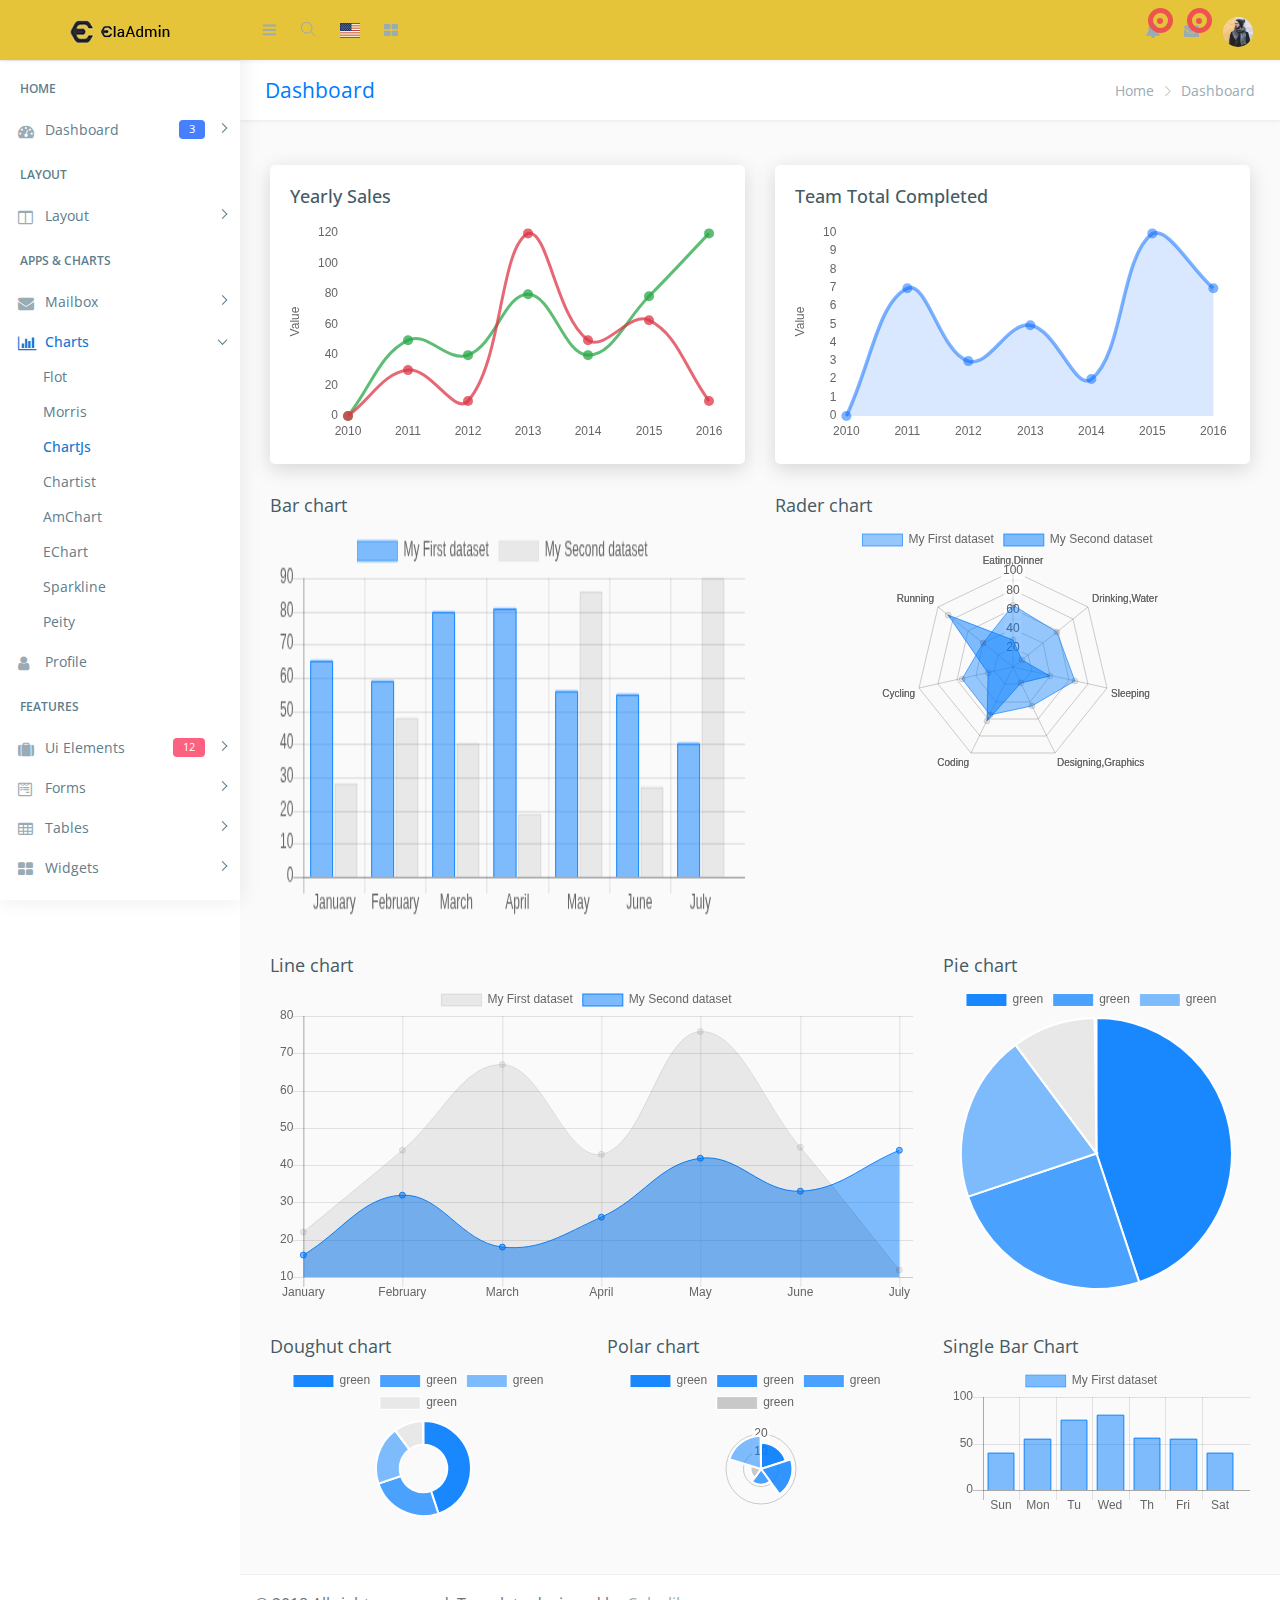
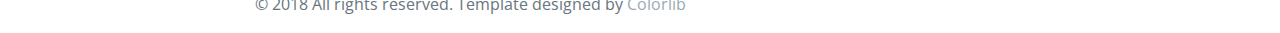
<file: src/chart-chartjs.html>
<!DOCTYPE html>
<html lang="en">

<head>
    <meta charset="utf-8">
    <meta http-equiv="X-UA-Compatible" content="IE=edge">
    <!-- Tell the browser to be responsive to screen width -->
    <meta name="viewport" content="width=device-width, initial-scale=1">
    <meta name="description" content="">
    <meta name="author" content="">
    <!-- Favicon icon -->
    <link rel="icon" type="image/png" sizes="16x16" href="images/favicon.png">
    <title>Ela - Bootstrap Admin Dashboard Template</title>
    <!-- Bootstrap Core CSS -->
    <link href="css/lib/bootstrap/bootstrap.min.css" rel="stylesheet">
    <!-- Custom CSS -->
    <link href="css/helper.css" rel="stylesheet">
    <link href="css/style.css" rel="stylesheet">
    <!-- HTML5 Shim and Respond.js IE8 support of HTML5 elements and media queries -->
    <!-- WARNING: Respond.js doesn't work if you view the page via file:** -->
    <!--[if lt IE 9]>
    <script src="https:**oss.maxcdn.com/libs/html5shiv/3.7.0/html5shiv.js"></script>
    <script src="https:**oss.maxcdn.com/libs/respond.js/1.4.2/respond.min.js"></script>
<![endif]-->
</head>

<body class="fix-header fix-sidebar">
    <!-- Preloader - style you can find in spinners.css -->
    <div class="preloader">
        <svg class="circular" viewBox="25 25 50 50">
			<circle class="path" cx="50" cy="50" r="20" fill="none" stroke-width="2" stroke-miterlimit="10" /> </svg>
    </div>
    <!-- Main wrapper  -->
    <div id="main-wrapper">
        <div class="header">
            <nav class="navbar top-navbar navbar-expand-md navbar-light">
                <!-- Logo -->
                <div class="navbar-header">
                    <a class="navbar-brand" href="index.html">
                        <!-- Logo icon -->
                        <b><img src="images/logo.png" alt="homepage" class="dark-logo" /></b>
                        <!--End Logo icon -->
                        <!-- Logo text -->
                        <span><img src="images/logo-text.png" alt="homepage" class="dark-logo" /></span>
                    </a>
                </div>
                <!-- End Logo -->
                <div class="navbar-collapse">
                    <!-- toggle and nav items -->
                    <ul class="navbar-nav mr-auto mt-md-0">
                        <!-- This is  -->
                        <li class="nav-item"> <a class="nav-link nav-toggler hidden-md-up text-muted  " href="javascript:void(0)"><i class="mdi mdi-menu"></i></a> </li>
                        <li class="nav-item m-l-10"> <a class="nav-link sidebartoggler hidden-sm-down text-muted  " href="javascript:void(0)"><i class="ti-menu"></i></a> </li>
                        <!-- Search -->
                        <li class="nav-item hidden-sm-down search-box"> <a class="nav-link hidden-sm-down text-muted  " href="javascript:void(0)"><i class="ti-search"></i></a>
                            <form class="app-search">
                                <input type="text" class="form-control" placeholder="Search here"> <a class="srh-btn"><i class="ti-close"></i></a> </form>
                        </li>
                        <!-- Language -->
                        <li class="nav-item dropdown">
                            <a class="nav-link dropdown-toggle text-muted  " href="#" data-toggle="dropdown" aria-haspopup="true" aria-expanded="false"> <i class="flag-icon flag-icon-us"></i></a>
                            <div class="dropdown-menu animated zoomIn">
                                <a class="dropdown-item" href="#"><i class="flag-icon flag-icon-ca"></i> Canada</a>
                                <a class="dropdown-item" href="#"><i class="flag-icon flag-icon-fr"></i> French</a>
                                <a class="dropdown-item" href="#"><i class="flag-icon flag-icon-cn"></i> China</a>
                                <a class="dropdown-item" href="#"><i class="flag-icon flag-icon-de"></i> Dutch</a>
                            </div>
                        </li>
                        <!-- Messages -->
                        <li class="nav-item dropdown mega-dropdown"> <a class="nav-link dropdown-toggle text-muted  " href="#" data-toggle="dropdown" aria-haspopup="true" aria-expanded="false"><i class="fa fa-th-large"></i></a>
                            <div class="dropdown-menu animated zoomIn">
                                <ul class="mega-dropdown-menu row">


                                    <li class="col-lg-3  m-b-30">
                                        <h4 class="m-b-20">CONTACT US</h4>
                                        <!-- Contact -->
                                        <form>
                                            <div class="form-group">
                                                <input type="text" class="form-control" id="exampleInputname1" placeholder="Enter Name"> </div>
                                            <div class="form-group">
                                                <input type="email" class="form-control" placeholder="Enter email"> </div>
                                            <div class="form-group">
                                                <textarea class="form-control" id="exampleTextarea" rows="3" placeholder="Message"></textarea>
                                            </div>
                                            <button type="submit" class="btn btn-info">Submit</button>
                                        </form>
                                    </li>
                                    <li class="col-lg-3 col-xlg-3 m-b-30">
                                        <h4 class="m-b-20">List style</h4>
                                        <!-- List style -->
                                        <ul class="list-style-none">
                                            <li><a href="javascript:void(0)"><i class="fa fa-check text-success"></i> This Is Another Link</a></li>
                                            <li><a href="javascript:void(0)"><i class="fa fa-check text-success"></i> This Is Another Link</a></li>
                                            <li><a href="javascript:void(0)"><i class="fa fa-check text-success"></i> This Is Another Link</a></li>
                                            <li><a href="javascript:void(0)"><i class="fa fa-check text-success"></i> This Is Another Link</a></li>
                                            <li><a href="javascript:void(0)"><i class="fa fa-check text-success"></i> This Is Another Link</a></li>
                                        </ul>
                                    </li>
                                    <li class="col-lg-3 col-xlg-3 m-b-30">
                                        <h4 class="m-b-20">List style</h4>
                                        <!-- List style -->
                                        <ul class="list-style-none">
                                            <li><a href="javascript:void(0)"><i class="fa fa-check text-success"></i> This Is Another Link</a></li>
                                            <li><a href="javascript:void(0)"><i class="fa fa-check text-success"></i> This Is Another Link</a></li>
                                            <li><a href="javascript:void(0)"><i class="fa fa-check text-success"></i> This Is Another Link</a></li>
                                            <li><a href="javascript:void(0)"><i class="fa fa-check text-success"></i> This Is Another Link</a></li>
                                            <li><a href="javascript:void(0)"><i class="fa fa-check text-success"></i> This Is Another Link</a></li>
                                        </ul>
                                    </li>
                                    <li class="col-lg-3 col-xlg-3 m-b-30">
                                        <h4 class="m-b-20">List style</h4>
                                        <!-- List style -->
                                        <ul class="list-style-none">
                                            <li><a href="javascript:void(0)"><i class="fa fa-check text-success"></i> This Is Another Link</a></li>
                                            <li><a href="javascript:void(0)"><i class="fa fa-check text-success"></i> This Is Another Link</a></li>
                                            <li><a href="javascript:void(0)"><i class="fa fa-check text-success"></i> This Is Another Link</a></li>
                                            <li><a href="javascript:void(0)"><i class="fa fa-check text-success"></i> This Is Another Link</a></li>
                                            <li><a href="javascript:void(0)"><i class="fa fa-check text-success"></i> This Is Another Link</a></li>
                                        </ul>
                                    </li>
                                </ul>
                            </div>
                        </li>
                        <!-- End Messages -->
                    </ul>
                    <!-- User profile and search -->
                    <ul class="navbar-nav my-lg-0">
                        <!-- Comment -->
                        <li class="nav-item dropdown">
                            <a class="nav-link dropdown-toggle text-muted text-muted  " href="#" data-toggle="dropdown" aria-haspopup="true" aria-expanded="false"> <i class="fa fa-bell"></i>
        								<div class="notify"> <span class="heartbit"></span> <span class="point"></span> </div>
        							</a>
                            <div class="dropdown-menu dropdown-menu-right mailbox animated zoomIn">
                                <ul>
                                    <li>
                                        <div class="drop-title">Notifications</div>
                                    </li>
                                    <li>
                                        <div class="message-center">
                                            <!-- Message -->
                                            <a href="#">
                                                <div class="btn btn-danger btn-circle m-r-10"><i class="fa fa-link"></i></div>
                                                <div class="mail-contnet">
                                                    <h5>This is title</h5> <span class="mail-desc">Just see the my new admin!</span> <span class="time">9:30 AM</span>
                                                </div>
                                            </a>
                                            <!-- Message -->
                                            <a href="#">
                                                <div class="btn btn-success btn-circle m-r-10"><i class="ti-calendar"></i></div>
                                                <div class="mail-contnet">
                                                    <h5>This is another title</h5> <span class="mail-desc">Just a reminder that you have event</span> <span class="time">9:10 AM</span>
                                                </div>
                                            </a>
                                            <!-- Message -->
                                            <a href="#">
                                                <div class="btn btn-info btn-circle m-r-10"><i class="ti-settings"></i></div>
                                                <div class="mail-contnet">
                                                    <h5>This is title</h5> <span class="mail-desc">You can customize this template as you want</span> <span class="time">9:08 AM</span>
                                                </div>
                                            </a>
                                            <!-- Message -->
                                            <a href="#">
                                                <div class="btn btn-primary btn-circle m-r-10"><i class="ti-user"></i></div>
                                                <div class="mail-contnet">
                                                    <h5>This is another title</h5> <span class="mail-desc">Just see the my admin!</span> <span class="time">9:02 AM</span>
                                                </div>
                                            </a>
                                        </div>
                                    </li>
                                    <li>
                                        <a class="nav-link text-center" href="javascript:void(0);"> <strong>Check all notifications</strong> <i class="fa fa-angle-right"></i> </a>
                                    </li>
                                </ul>
                            </div>
                        </li>
                        <!-- End Comment -->
                        <!-- Messages -->
                        <li class="nav-item dropdown">
                            <a class="nav-link dropdown-toggle text-muted  " href="#" id="2" data-toggle="dropdown" aria-haspopup="true" aria-expanded="false"> <i class="fa fa-envelope"></i>
        								<div class="notify"> <span class="heartbit"></span> <span class="point"></span> </div>
        							</a>
                            <div class="dropdown-menu dropdown-menu-right mailbox animated zoomIn" aria-labelledby="2">
                                <ul>
                                    <li>
                                        <div class="drop-title">You have 4 new messages</div>
                                    </li>
                                    <li>
                                        <div class="message-center">
                                            <!-- Message -->
                                            <a href="#">
                                                <div class="user-img"> <img src="images/users/5.jpg" alt="user" class="img-circle"> <span class="profile-status online pull-right"></span> </div>
                                                <div class="mail-contnet">
                                                    <h5>Michael Qin</h5> <span class="mail-desc">Just see the my admin!</span> <span class="time">9:30 AM</span>
                                                </div>
                                            </a>
                                            <!-- Message -->
                                            <a href="#">
                                                <div class="user-img"> <img src="images/users/2.jpg" alt="user" class="img-circle"> <span class="profile-status busy pull-right"></span> </div>
                                                <div class="mail-contnet">
                                                    <h5>John Doe</h5> <span class="mail-desc">I've sung a song! See you at</span> <span class="time">9:10 AM</span>
                                                </div>
                                            </a>
                                            <!-- Message -->
                                            <a href="#">
                                                <div class="user-img"> <img src="images/users/3.jpg" alt="user" class="img-circle"> <span class="profile-status away pull-right"></span> </div>
                                                <div class="mail-contnet">
                                                    <h5>Mr. John</h5> <span class="mail-desc">I am a singer!</span> <span class="time">9:08 AM</span>
                                                </div>
                                            </a>
                                            <!-- Message -->
                                            <a href="#">
                                                <div class="user-img"> <img src="images/users/4.jpg" alt="user" class="img-circle"> <span class="profile-status offline pull-right"></span> </div>
                                                <div class="mail-contnet">
                                                    <h5>Michael Qin</h5> <span class="mail-desc">Just see the my admin!</span> <span class="time">9:02 AM</span>
                                                </div>
                                            </a>
                                        </div>
                                    </li>
                                    <li>
                                        <a class="nav-link text-center" href="javascript:void(0);"> <strong>See all e-Mails</strong> <i class="fa fa-angle-right"></i> </a>
                                    </li>
                                </ul>
                            </div>
                        </li>
                        <!-- End Messages -->
                        <!-- Profile -->
                        <li class="nav-item dropdown">
                            <a class="nav-link dropdown-toggle text-muted  " href="#" data-toggle="dropdown" aria-haspopup="true" aria-expanded="false"><img src="images/users/5.jpg" alt="user" class="profile-pic" /></a>
                            <div class="dropdown-menu dropdown-menu-right animated zoomIn">
                                <ul class="dropdown-user">
                                    <li><a href="#"><i class="ti-user"></i> Profile</a></li>
                                    <li><a href="#"><i class="ti-wallet"></i> Balance</a></li>
                                    <li><a href="#"><i class="ti-email"></i> Inbox</a></li>
                                    <li role="separator" class="divider"></li>
                                    <li><a href="#"><i class="ti-settings"></i> Setting</a></li>
                                    <li role="separator" class="divider"></li>
                                    <li><a href="#"><i class="fa fa-power-off"></i> Logout</a></li>
                                </ul>
                            </div>
                        </li>
                    </ul>
                </div>
            </nav>
        </div>
        <!-- End header header -->
        <!-- Left Sidebar  -->
        <div class="left-sidebar">
            <!-- Sidebar scroll-->
            <div class="scroll-sidebar">
                <!-- Sidebar navigation-->
                <nav class="sidebar-nav">
                    <ul id="sidebarnav">
                        <li class="nav-devider"></li>
                        <li class="nav-label">Home</li>
                        <li> <a class="has-arrow  " href="#" aria-expanded="false"><i class="fa fa-tachometer"></i><span class="hide-menu">Dashboard <span class="label label-rouded label-primary pull-right">3</span></span></a>
                            <ul aria-expanded="false" class="collapse">
                                <li><a href="index.html">Dashboard 1 </a></li>
                                <li><a href="index1.html">Dashboard 2 </a></li>
                                <li><a href="index2.html">Dashboard 3 </a></li>
                            </ul>
                        </li>
                        <li class="nav-label">Layout</li>
                        <li> <a class="has-arrow  " href="#" aria-expanded="false"><i class="fa fa-columns"></i><span class="hide-menu">Layout</span></a>
                            <ul aria-expanded="false" class="collapse">
                                <li><a href="layout-blank.html">Blank</a></li>
                                <li><a href="layout-boxed.html">Boxed</a></li>
                                <li><a href="layout-fix-header.html">Fix Header</a></li>
                                <li><a href="layout-fix-sidebar.html">Fix Sidebar</a></li>
                            </ul>
                        </li>
                        <li class="nav-label">Apps &amp; Charts</li>
                        <li> <a class="has-arrow  " href="#" aria-expanded="false"><i class="fa fa-envelope"></i><span class="hide-menu">Mailbox</span></a>
                            <ul aria-expanded="false" class="collapse">
                                <li><a href="email-compose.html">Compose</a></li>
                                <li><a href="email-read.html">Read</a></li>
                                <li><a href="email-inbox.html">Inbox</a></li>
                            </ul>
                        </li>
                        <li> <a class="has-arrow  " href="#" aria-expanded="false"><i class="fa fa-bar-chart"></i><span class="hide-menu">Charts</span></a>
                            <ul aria-expanded="false" class="collapse">
                                <li><a href="chart-flot.html">Flot</a></li>
                                <li><a href="chart-morris.html">Morris</a></li>
                                <li><a href="chart-chartjs.html">ChartJs</a></li>
                                <li><a href="chart-chartist.html">Chartist </a></li>
                                <li><a href="chart-amchart.html">AmChart</a></li>
                                <li><a href="chart-echart.html">EChart</a></li>
                                <li><a href="chart-sparkline.html">Sparkline</a></li>
                                <li><a href="chart-peity.html">Peity</a></li>
                            </ul>
                        </li>
                        <li> <a href="app-profile.html" aria-expanded="false"><i class="fa fa-user"></i><span class="hide-menu">Profile</span></a></li>
                        <li class="nav-label">Features</li>
                        <li> <a class="has-arrow  " href="#" aria-expanded="false"><i class="fa fa-suitcase"></i><span class="hide-menu">Ui Elements <span class="label label-rouded label-danger pull-right">12</span></span></a>
                            <ul aria-expanded="false" class="collapse">
                                <li><a href="ui-alert.html">Alert</a></li>
                                <li><a href="ui-button.html">Button</a></li>
                                <li><a href="ui-dropdown.html">Dropdown</a></li>
                                <li><a href="ui-progressbar.html">Progressbar</a></li>
                                <li><a href="ui-tab.html">Tab</a></li>
                                <li><a href="ui-typography.html">Typography</a></li>
                                <li><a href="uc-calender.html">Calender</a></li>
                                <li><a href="uc-datamap.html">Datamap</a></li>
                                <li><a href="uc-nestedable.html">Nestedable</a></li>
                                <li><a href="uc-sweetalert.html">Sweetalert</a></li>
                                <li><a href="uc-toastr.html">Toastr</a></li>
                                <li><a href="uc-weather.html">Weather</a></li>
                            </ul>
                        </li>
                        <li> <a class="has-arrow  " href="#" aria-expanded="false"><i class="fa fa-wpforms"></i><span class="hide-menu">Forms</span></a>
                            <ul aria-expanded="false" class="collapse">
                                <li><a href="form-basic.html">Basic Forms</a></li>
                                <li><a href="form-layout.html">Form Layout</a></li>
                                <li><a href="form-validation.html">Form Validation</a></li>
                                <li><a href="form-editor.html">Editor</a></li>
                                <li><a href="form-dropzone.html">Dropzone</a></li>
                            </ul>
                        </li>
                        <li> <a class="has-arrow  " href="#" aria-expanded="false"><i class="fa fa-table"></i><span class="hide-menu">Tables</span></a>
                            <ul aria-expanded="false" class="collapse">
                                <li><a href="table-bootstrap.html">Basic Tables</a></li>
                                <li><a href="table-datatable.html">Data Tables</a></li>
                            </ul>
                        </li>
                        <li> <a class="has-arrow  " href="#" aria-expanded="false"><i class="fa fa-th-large"></i><span class="hide-menu">Widgets</span></a>
                            <ul aria-expanded="false" class="collapse">
                                <li><a href="widget.html">Widgets</a></li>
                            </ul>
                        </li>
                        <li class="nav-label">EXTRA</li>
                        <li> <a class="has-arrow  " href="#" aria-expanded="false"><i class="fa fa-book"></i><span class="hide-menu">Sample Pages <span class="label label-rouded label-success pull-right">25</span></span></a>
                            <ul aria-expanded="false" class="collapse">

                                <li><a href="#" class="has-arrow">Authentication <span class="label label-rounded label-success">6</span></a>
                                    <ul aria-expanded="false" class="collapse">
                                        <li><a href="page-login.html">Login</a></li>
                                        <li><a href="page-register.html">Register</a></li>
                                        <li><a href="page-invoice.html">Invoice</a></li>
                                    </ul>
                                </li>
                                <li><a href="#" class="has-arrow">Error Pages</a>
                                    <ul aria-expanded="false" class="collapse">
                                        <li><a href="page-error-400.html">400</a></li>
                                        <li><a href="page-error-403.html">403</a></li>
                                        <li><a href="page-error-404.html">404</a></li>
                                        <li><a href="page-error-500.html">500</a></li>
                                        <li><a href="page-error-503.html">503</a></li>
                                    </ul>
                                </li>
                            </ul>
                        </li>
                        <li> <a class="has-arrow  " href="#" aria-expanded="false"><i class="fa fa-map-marker"></i><span class="hide-menu">Maps</span></a>
                            <ul aria-expanded="false" class="collapse">
                                <li><a href="map-google.html">Google Maps</a></li>
                                <li><a href="map-vector.html">Vector Map</a></li>
                            </ul>
                        </li>
                        <li> <a class="has-arrow  " href="#" aria-expanded="false"><i class="fa fa-level-down"></i><span class="hide-menu">Multi level dd</span></a>
                            <ul aria-expanded="false" class="collapse">
                                <li><a href="#">item 1.1</a></li>
                                <li><a href="#">item 1.2</a></li>
                                <li> <a class="has-arrow" href="#" aria-expanded="false">Menu 1.3</a>
                                    <ul aria-expanded="false" class="collapse">
                                        <li><a href="#">item 1.3.1</a></li>
                                        <li><a href="#">item 1.3.2</a></li>
                                        <li><a href="#">item 1.3.3</a></li>
                                        <li><a href="#">item 1.3.4</a></li>
                                    </ul>
                                </li>
                                <li><a href="#">item 1.4</a></li>
                            </ul>
                        </li>
                    </ul>
                </nav>
                <!-- End Sidebar navigation -->
            </div>
            <!-- End Sidebar scroll-->
        </div>
        <!-- End Left Sidebar  -->
        <!-- Page wrapper  -->
        <div class="page-wrapper">
            <!-- Bread crumb -->
            <div class="row page-titles">
                <div class="col-md-5 align-self-center">
                    <h3 class="text-primary">Dashboard</h3> </div>
                <div class="col-md-7 align-self-center">
                    <ol class="breadcrumb">
                        <li class="breadcrumb-item"><a href="javascript:void(0)">Home</a></li>
                        <li class="breadcrumb-item active">Dashboard</li>
                    </ol>
                </div>
            </div>
            <!-- End Bread crumb -->
            <!-- Container fluid  -->
            <div class="container-fluid">
                <!-- Start Page Content -->
                <div class="row">
                    <div class="col-lg-6">
                        <div class="card">
                            <div class="card-title">
                                <h4>Yearly Sales </h4>

                            </div>
                            <div class="sales-chart">
                                <canvas id="sales-chart"></canvas>
                            </div>
                        </div>
                    </div>
                    <!-- /# column -->
                    <div class="col-lg-6">
                        <div class="card">
                            <div class="card-title">
                                <h4>Team Total Completed </h4>

                            </div>
                            <div class="sales-chart">
                                <canvas id="team-chart"></canvas>
                            </div>
                        </div>
                        <!-- /# card -->
                    </div>
                    <!-- /# column -->
                </div>
                <!-- /# row -->
                <div class="row">
                    <!-- Bar Chart -->
                    <div class="col-sm-12 col-md-6">
                        <div class="panel">
                            <div class="panel-heading">
                                <div class="panel-title">
                                    <h4>Bar chart</h4>
                                </div>
                            </div>
                            <div class="panel-body">
                                <canvas id="barChart"></canvas>
                            </div>
                        </div>
                    </div>
                    <!-- Radar Chart -->
                    <div class="col-sm-12 col-md-6">
                        <div class="panel">
                            <div class="panel-heading">
                                <div class="panel-title">
                                    <h4>Rader chart</h4>
                                </div>
                            </div>
                            <div class="panel-body">
                                <canvas id="radarChart"></canvas>
                            </div>
                        </div>
                    </div>
                </div>
                <div class="row">
                    <!-- Line Chart -->
                    <div class="col-sm-12 col-md-8">
                        <div class="panel panel-bd lobidrag">
                            <div class="panel-heading">
                                <div class="panel-title">
                                    <h4>Line chart</h4>
                                </div>
                            </div>
                            <div class="panel-body">
                                <canvas id="lineChart"></canvas>
                            </div>
                        </div>
                    </div>
                    <!-- Pie Chart -->
                    <div class="col-sm-6 col-md-4">
                        <div class="panel">
                            <div class="panel-heading">
                                <div class="panel-title">
                                    <h4>Pie chart</h4>
                                </div>
                            </div>
                            <div class="panel-body">
                                <canvas id="pieChart"></canvas>
                            </div>
                        </div>
                    </div>
                </div>
                <div class="row">
                    <!-- Doughnut Chart -->
                    <div class="col-sm-6 col-md-4">
                        <div class="panel">
                            <div class="panel-heading">
                                <div class="panel-title">
                                    <h4>Doughut chart</h4>
                                </div>
                            </div>
                            <div class="panel-body">
                                <canvas id="doughutChart"></canvas>
                            </div>
                        </div>
                    </div>
                    <!-- Polar Chart -->
                    <div class="col-sm-6 col-md-4">
                        <div class="panel">
                            <div class="panel-heading">
                                <div class="panel-title">
                                    <h4>Polar chart</h4>
                                </div>
                            </div>
                            <div class="panel-body">
                                <canvas id="polarChart"></canvas>
                            </div>
                        </div>
                    </div>
                    <!-- Single Bar Chart -->
                    <div class="col-sm-6 col-md-4">
                        <div class="panel">
                            <div class="panel-heading">
                                <div class="panel-title">
                                    <h4>Single Bar Chart</h4>
                                </div>
                            </div>
                            <div class="panel-body">
                                <canvas id="singelBarChart"></canvas>
                            </div>
                        </div>
                    </div>
                </div>

                <!-- End PAge Content -->
            </div>
            <!-- End Container fluid  -->
            <!-- footer -->
            <footer class="footer"> © 2018 All rights reserved. Template designed by <a href="https://colorlib.com">Colorlib</a></footer>
            <!-- End footer -->
        </div>
        <!-- End Page wrapper  -->
    </div>
    <!-- End Wrapper -->
    <!-- All Jquery -->
    <script src="js/lib/jquery/jquery.min.js"></script>
    <!-- Bootstrap tether Core JavaScript -->
    <script src="js/lib/bootstrap/js/popper.min.js"></script>
    <script src="js/lib/bootstrap/js/bootstrap.min.js"></script>
    <!-- slimscrollbar scrollbar JavaScript -->
    <script src="js/jquery.slimscroll.js"></script>
    <!--Menu sidebar -->
    <script src="js/sidebarmenu.js"></script>
    <!--stickey kit -->
    <script src="js/lib/sticky-kit-master/dist/sticky-kit.min.js"></script>

    <script src="js/lib/chart-js/Chart.bundle.js"></script>
    <script src="js/lib/chart-js/chartjs-init.js"></script>
    <!--Custom JavaScript -->
    <script src="js/scripts.js"></script>

</body>

</html>
</file>
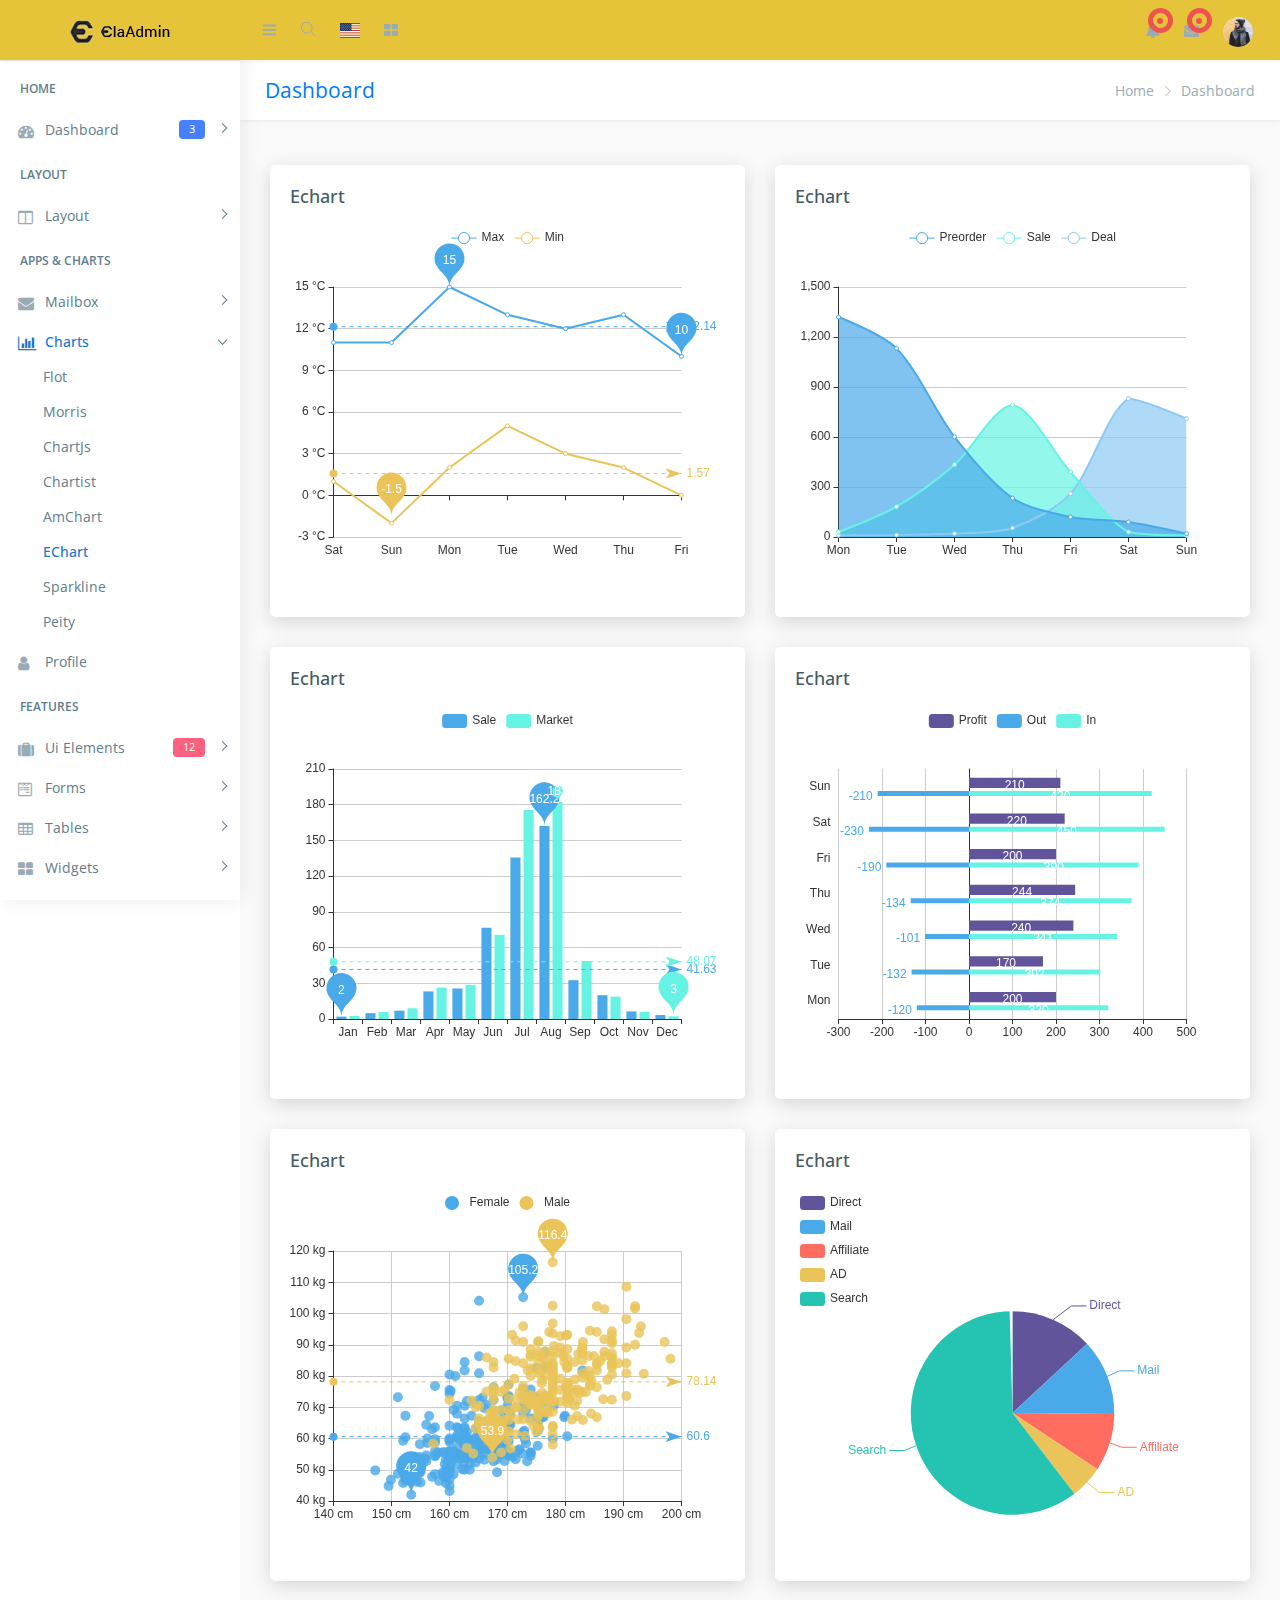
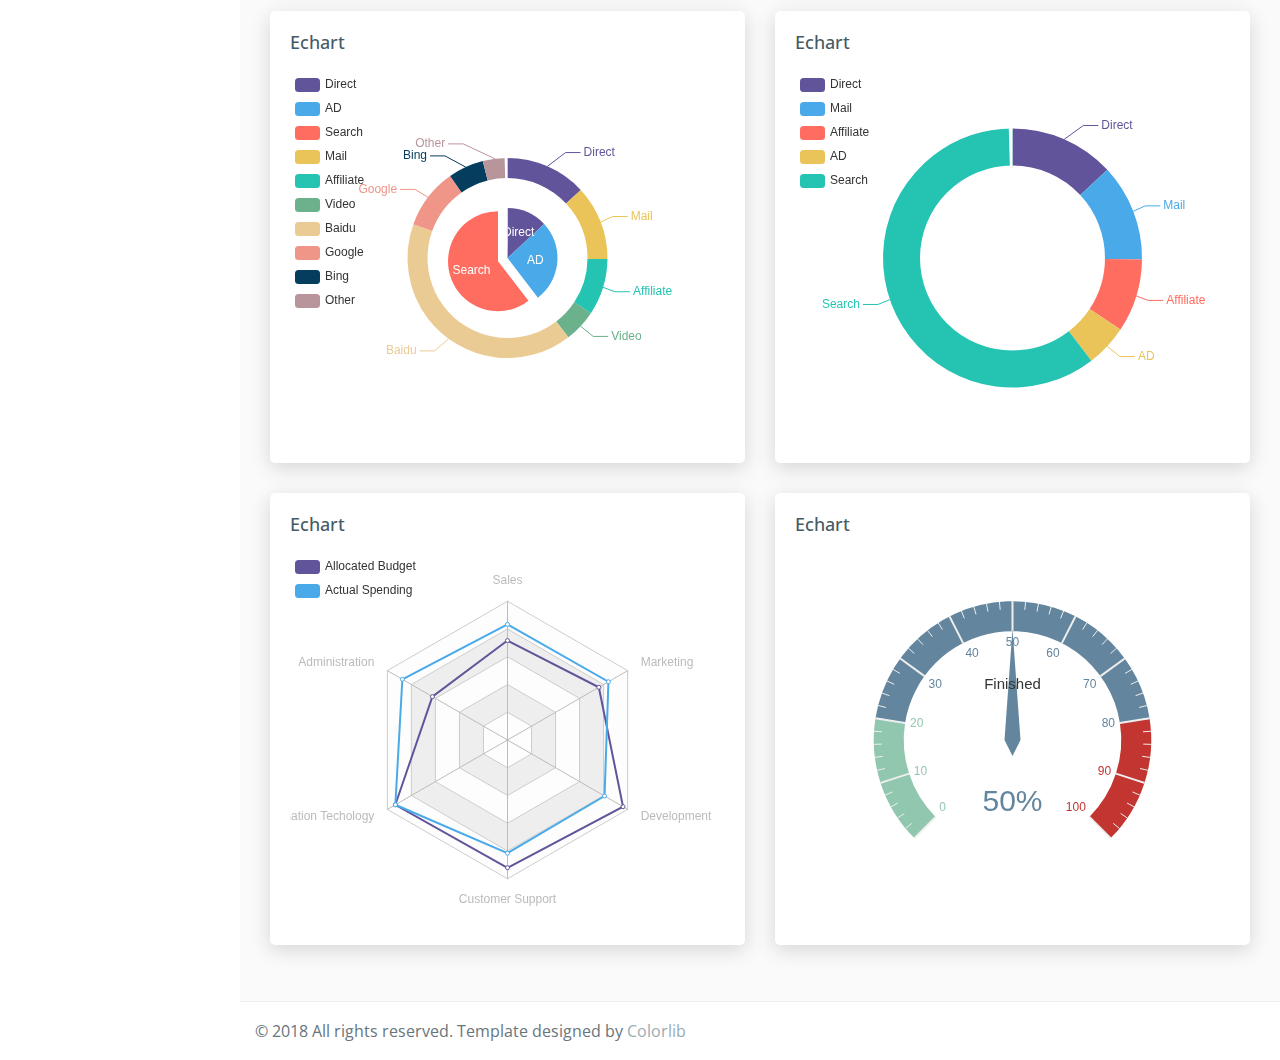
<file: src/chart-echart.html>
<!DOCTYPE html>
<html lang="en">

<head>
    <meta charset="utf-8">
    <meta http-equiv="X-UA-Compatible" content="IE=edge">
    <!-- Tell the browser to be responsive to screen width -->
    <meta name="viewport" content="width=device-width, initial-scale=1">
    <meta name="description" content="">
    <meta name="author" content="">
    <!-- Favicon icon -->
    <link rel="icon" type="image/png" sizes="16x16" href="images/favicon.png">
    <title>Ela - Bootstrap Admin Dashboard Template</title>
    <!-- Bootstrap Core CSS -->
    <link href="css/lib/bootstrap/bootstrap.min.css" rel="stylesheet">
    <!-- Custom CSS -->
    <link href="css/helper.css" rel="stylesheet">
    <link href="css/style.css" rel="stylesheet">
    <!-- HTML5 Shim and Respond.js IE8 support of HTML5 elements and media queries -->
    <!-- WARNING: Respond.js doesn't work if you view the page via file:** -->
    <!--[if lt IE 9]>
    <script src="https:**oss.maxcdn.com/libs/html5shiv/3.7.0/html5shiv.js"></script>
    <script src="https:**oss.maxcdn.com/libs/respond.js/1.4.2/respond.min.js"></script>
<![endif]-->
</head>

<body class="fix-header fix-sidebar">
    <!-- Preloader - style you can find in spinners.css -->
    <div class="preloader">
        <svg class="circular" viewBox="25 25 50 50">
			<circle class="path" cx="50" cy="50" r="20" fill="none" stroke-width="2" stroke-miterlimit="10" /> </svg>
    </div>
    <!-- Main wrapper  -->
    <div id="main-wrapper">
        <div class="header">
            <nav class="navbar top-navbar navbar-expand-md navbar-light">
                <!-- Logo -->
                <div class="navbar-header">
                    <a class="navbar-brand" href="index.html">
                        <!-- Logo icon -->
                        <b><img src="images/logo.png" alt="homepage" class="dark-logo" /></b>
                        <!--End Logo icon -->
                        <!-- Logo text -->
                        <span><img src="images/logo-text.png" alt="homepage" class="dark-logo" /></span>
                    </a>
                </div>
                <!-- End Logo -->
                <div class="navbar-collapse">
                    <!-- toggle and nav items -->
                    <ul class="navbar-nav mr-auto mt-md-0">
                        <!-- This is  -->
                        <li class="nav-item"> <a class="nav-link nav-toggler hidden-md-up text-muted  " href="javascript:void(0)"><i class="mdi mdi-menu"></i></a> </li>
                        <li class="nav-item m-l-10"> <a class="nav-link sidebartoggler hidden-sm-down text-muted  " href="javascript:void(0)"><i class="ti-menu"></i></a> </li>
                        <!-- Search -->
                        <li class="nav-item hidden-sm-down search-box"> <a class="nav-link hidden-sm-down text-muted  " href="javascript:void(0)"><i class="ti-search"></i></a>
                            <form class="app-search">
                                <input type="text" class="form-control" placeholder="Search here"> <a class="srh-btn"><i class="ti-close"></i></a> </form>
                        </li>
                        <!-- Language -->
                        <li class="nav-item dropdown">
                            <a class="nav-link dropdown-toggle text-muted  " href="#" data-toggle="dropdown" aria-haspopup="true" aria-expanded="false"> <i class="flag-icon flag-icon-us"></i></a>
                            <div class="dropdown-menu animated zoomIn">
                                <a class="dropdown-item" href="#"><i class="flag-icon flag-icon-ca"></i> Canada</a>
                                <a class="dropdown-item" href="#"><i class="flag-icon flag-icon-fr"></i> French</a>
                                <a class="dropdown-item" href="#"><i class="flag-icon flag-icon-cn"></i> China</a>
                                <a class="dropdown-item" href="#"><i class="flag-icon flag-icon-de"></i> Dutch</a>
                            </div>
                        </li>
                        <!-- Messages -->
                        <li class="nav-item dropdown mega-dropdown"> <a class="nav-link dropdown-toggle text-muted  " href="#" data-toggle="dropdown" aria-haspopup="true" aria-expanded="false"><i class="fa fa-th-large"></i></a>
                            <div class="dropdown-menu animated zoomIn">
                                <ul class="mega-dropdown-menu row">


                                    <li class="col-lg-3  m-b-30">
                                        <h4 class="m-b-20">CONTACT US</h4>
                                        <!-- Contact -->
                                        <form>
                                            <div class="form-group">
                                                <input type="text" class="form-control" id="exampleInputname1" placeholder="Enter Name"> </div>
                                            <div class="form-group">
                                                <input type="email" class="form-control" placeholder="Enter email"> </div>
                                            <div class="form-group">
                                                <textarea class="form-control" id="exampleTextarea" rows="3" placeholder="Message"></textarea>
                                            </div>
                                            <button type="submit" class="btn btn-info">Submit</button>
                                        </form>
                                    </li>
                                    <li class="col-lg-3 col-xlg-3 m-b-30">
                                        <h4 class="m-b-20">List style</h4>
                                        <!-- List style -->
                                        <ul class="list-style-none">
                                            <li><a href="javascript:void(0)"><i class="fa fa-check text-success"></i> This Is Another Link</a></li>
                                            <li><a href="javascript:void(0)"><i class="fa fa-check text-success"></i> This Is Another Link</a></li>
                                            <li><a href="javascript:void(0)"><i class="fa fa-check text-success"></i> This Is Another Link</a></li>
                                            <li><a href="javascript:void(0)"><i class="fa fa-check text-success"></i> This Is Another Link</a></li>
                                            <li><a href="javascript:void(0)"><i class="fa fa-check text-success"></i> This Is Another Link</a></li>
                                        </ul>
                                    </li>
                                    <li class="col-lg-3 col-xlg-3 m-b-30">
                                        <h4 class="m-b-20">List style</h4>
                                        <!-- List style -->
                                        <ul class="list-style-none">
                                            <li><a href="javascript:void(0)"><i class="fa fa-check text-success"></i> This Is Another Link</a></li>
                                            <li><a href="javascript:void(0)"><i class="fa fa-check text-success"></i> This Is Another Link</a></li>
                                            <li><a href="javascript:void(0)"><i class="fa fa-check text-success"></i> This Is Another Link</a></li>
                                            <li><a href="javascript:void(0)"><i class="fa fa-check text-success"></i> This Is Another Link</a></li>
                                            <li><a href="javascript:void(0)"><i class="fa fa-check text-success"></i> This Is Another Link</a></li>
                                        </ul>
                                    </li>
                                    <li class="col-lg-3 col-xlg-3 m-b-30">
                                        <h4 class="m-b-20">List style</h4>
                                        <!-- List style -->
                                        <ul class="list-style-none">
                                            <li><a href="javascript:void(0)"><i class="fa fa-check text-success"></i> This Is Another Link</a></li>
                                            <li><a href="javascript:void(0)"><i class="fa fa-check text-success"></i> This Is Another Link</a></li>
                                            <li><a href="javascript:void(0)"><i class="fa fa-check text-success"></i> This Is Another Link</a></li>
                                            <li><a href="javascript:void(0)"><i class="fa fa-check text-success"></i> This Is Another Link</a></li>
                                            <li><a href="javascript:void(0)"><i class="fa fa-check text-success"></i> This Is Another Link</a></li>
                                        </ul>
                                    </li>
                                </ul>
                            </div>
                        </li>
                        <!-- End Messages -->
                    </ul>
                    <!-- User profile and search -->
                    <ul class="navbar-nav my-lg-0">
                        <!-- Comment -->
                        <li class="nav-item dropdown">
                            <a class="nav-link dropdown-toggle text-muted text-muted  " href="#" data-toggle="dropdown" aria-haspopup="true" aria-expanded="false"> <i class="fa fa-bell"></i>
        								<div class="notify"> <span class="heartbit"></span> <span class="point"></span> </div>
        							</a>
                            <div class="dropdown-menu dropdown-menu-right mailbox animated zoomIn">
                                <ul>
                                    <li>
                                        <div class="drop-title">Notifications</div>
                                    </li>
                                    <li>
                                        <div class="message-center">
                                            <!-- Message -->
                                            <a href="#">
                                                <div class="btn btn-danger btn-circle m-r-10"><i class="fa fa-link"></i></div>
                                                <div class="mail-contnet">
                                                    <h5>This is title</h5> <span class="mail-desc">Just see the my new admin!</span> <span class="time">9:30 AM</span>
                                                </div>
                                            </a>
                                            <!-- Message -->
                                            <a href="#">
                                                <div class="btn btn-success btn-circle m-r-10"><i class="ti-calendar"></i></div>
                                                <div class="mail-contnet">
                                                    <h5>This is another title</h5> <span class="mail-desc">Just a reminder that you have event</span> <span class="time">9:10 AM</span>
                                                </div>
                                            </a>
                                            <!-- Message -->
                                            <a href="#">
                                                <div class="btn btn-info btn-circle m-r-10"><i class="ti-settings"></i></div>
                                                <div class="mail-contnet">
                                                    <h5>This is title</h5> <span class="mail-desc">You can customize this template as you want</span> <span class="time">9:08 AM</span>
                                                </div>
                                            </a>
                                            <!-- Message -->
                                            <a href="#">
                                                <div class="btn btn-primary btn-circle m-r-10"><i class="ti-user"></i></div>
                                                <div class="mail-contnet">
                                                    <h5>This is another title</h5> <span class="mail-desc">Just see the my admin!</span> <span class="time">9:02 AM</span>
                                                </div>
                                            </a>
                                        </div>
                                    </li>
                                    <li>
                                        <a class="nav-link text-center" href="javascript:void(0);"> <strong>Check all notifications</strong> <i class="fa fa-angle-right"></i> </a>
                                    </li>
                                </ul>
                            </div>
                        </li>
                        <!-- End Comment -->
                        <!-- Messages -->
                        <li class="nav-item dropdown">
                            <a class="nav-link dropdown-toggle text-muted  " href="#" id="2" data-toggle="dropdown" aria-haspopup="true" aria-expanded="false"> <i class="fa fa-envelope"></i>
        								<div class="notify"> <span class="heartbit"></span> <span class="point"></span> </div>
        							</a>
                            <div class="dropdown-menu dropdown-menu-right mailbox animated zoomIn" aria-labelledby="2">
                                <ul>
                                    <li>
                                        <div class="drop-title">You have 4 new messages</div>
                                    </li>
                                    <li>
                                        <div class="message-center">
                                            <!-- Message -->
                                            <a href="#">
                                                <div class="user-img"> <img src="images/users/5.jpg" alt="user" class="img-circle"> <span class="profile-status online pull-right"></span> </div>
                                                <div class="mail-contnet">
                                                    <h5>Michael Qin</h5> <span class="mail-desc">Just see the my admin!</span> <span class="time">9:30 AM</span>
                                                </div>
                                            </a>
                                            <!-- Message -->
                                            <a href="#">
                                                <div class="user-img"> <img src="images/users/2.jpg" alt="user" class="img-circle"> <span class="profile-status busy pull-right"></span> </div>
                                                <div class="mail-contnet">
                                                    <h5>John Doe</h5> <span class="mail-desc">I've sung a song! See you at</span> <span class="time">9:10 AM</span>
                                                </div>
                                            </a>
                                            <!-- Message -->
                                            <a href="#">
                                                <div class="user-img"> <img src="images/users/3.jpg" alt="user" class="img-circle"> <span class="profile-status away pull-right"></span> </div>
                                                <div class="mail-contnet">
                                                    <h5>Mr. John</h5> <span class="mail-desc">I am a singer!</span> <span class="time">9:08 AM</span>
                                                </div>
                                            </a>
                                            <!-- Message -->
                                            <a href="#">
                                                <div class="user-img"> <img src="images/users/4.jpg" alt="user" class="img-circle"> <span class="profile-status offline pull-right"></span> </div>
                                                <div class="mail-contnet">
                                                    <h5>Michael Qin</h5> <span class="mail-desc">Just see the my admin!</span> <span class="time">9:02 AM</span>
                                                </div>
                                            </a>
                                        </div>
                                    </li>
                                    <li>
                                        <a class="nav-link text-center" href="javascript:void(0);"> <strong>See all e-Mails</strong> <i class="fa fa-angle-right"></i> </a>
                                    </li>
                                </ul>
                            </div>
                        </li>
                        <!-- End Messages -->
                        <!-- Profile -->
                        <li class="nav-item dropdown">
                            <a class="nav-link dropdown-toggle text-muted  " href="#" data-toggle="dropdown" aria-haspopup="true" aria-expanded="false"><img src="images/users/5.jpg" alt="user" class="profile-pic" /></a>
                            <div class="dropdown-menu dropdown-menu-right animated zoomIn">
                                <ul class="dropdown-user">
                                    <li><a href="#"><i class="ti-user"></i> Profile</a></li>
                                    <li><a href="#"><i class="ti-wallet"></i> Balance</a></li>
                                    <li><a href="#"><i class="ti-email"></i> Inbox</a></li>
                                    <li role="separator" class="divider"></li>
                                    <li><a href="#"><i class="ti-settings"></i> Setting</a></li>
                                    <li role="separator" class="divider"></li>
                                    <li><a href="#"><i class="fa fa-power-off"></i> Logout</a></li>
                                </ul>
                            </div>
                        </li>
                    </ul>
                </div>
            </nav>
        </div>
        <!-- End header header -->
        <!-- Left Sidebar  -->
        <div class="left-sidebar">
            <!-- Sidebar scroll-->
            <div class="scroll-sidebar">
                <!-- Sidebar navigation-->
                <nav class="sidebar-nav">
                    <ul id="sidebarnav">
                        <li class="nav-devider"></li>
                        <li class="nav-label">Home</li>
                        <li> <a class="has-arrow  " href="#" aria-expanded="false"><i class="fa fa-tachometer"></i><span class="hide-menu">Dashboard <span class="label label-rouded label-primary pull-right">3</span></span></a>
                            <ul aria-expanded="false" class="collapse">
                                <li><a href="index.html">Dashboard 1 </a></li>
                                <li><a href="index1.html">Dashboard 2 </a></li>
                                <li><a href="index2.html">Dashboard 3 </a></li>
                            </ul>
                        </li>
                        <li class="nav-label">Layout</li>
                        <li> <a class="has-arrow  " href="#" aria-expanded="false"><i class="fa fa-columns"></i><span class="hide-menu">Layout</span></a>
                            <ul aria-expanded="false" class="collapse">
                                <li><a href="layout-blank.html">Blank</a></li>
                                <li><a href="layout-boxed.html">Boxed</a></li>
                                <li><a href="layout-fix-header.html">Fix Header</a></li>
                                <li><a href="layout-fix-sidebar.html">Fix Sidebar</a></li>
                            </ul>
                        </li>
                        <li class="nav-label">Apps &amp; Charts</li>
                        <li> <a class="has-arrow  " href="#" aria-expanded="false"><i class="fa fa-envelope"></i><span class="hide-menu">Mailbox</span></a>
                            <ul aria-expanded="false" class="collapse">
                                <li><a href="email-compose.html">Compose</a></li>
                                <li><a href="email-read.html">Read</a></li>
                                <li><a href="email-inbox.html">Inbox</a></li>
                            </ul>
                        </li>
                        <li> <a class="has-arrow  " href="#" aria-expanded="false"><i class="fa fa-bar-chart"></i><span class="hide-menu">Charts</span></a>
                            <ul aria-expanded="false" class="collapse">
                                <li><a href="chart-flot.html">Flot</a></li>
                                <li><a href="chart-morris.html">Morris</a></li>
                                <li><a href="chart-chartjs.html">ChartJs</a></li>
                                <li><a href="chart-chartist.html">Chartist </a></li>
                                <li><a href="chart-amchart.html">AmChart</a></li>
                                <li><a href="chart-echart.html">EChart</a></li>
                                <li><a href="chart-sparkline.html">Sparkline</a></li>
                                <li><a href="chart-peity.html">Peity</a></li>
                            </ul>
                        </li>
                        <li> <a href="app-profile.html" aria-expanded="false"><i class="fa fa-user"></i><span class="hide-menu">Profile</span></a></li>
                        <li class="nav-label">Features</li>
                        <li> <a class="has-arrow  " href="#" aria-expanded="false"><i class="fa fa-suitcase"></i><span class="hide-menu">Ui Elements <span class="label label-rouded label-danger pull-right">12</span></span></a>
                            <ul aria-expanded="false" class="collapse">
                                <li><a href="ui-alert.html">Alert</a></li>
                                <li><a href="ui-button.html">Button</a></li>
                                <li><a href="ui-dropdown.html">Dropdown</a></li>
                                <li><a href="ui-progressbar.html">Progressbar</a></li>
                                <li><a href="ui-tab.html">Tab</a></li>
                                <li><a href="ui-typography.html">Typography</a></li>
                                <li><a href="uc-calender.html">Calender</a></li>
                                <li><a href="uc-datamap.html">Datamap</a></li>
                                <li><a href="uc-nestedable.html">Nestedable</a></li>
                                <li><a href="uc-sweetalert.html">Sweetalert</a></li>
                                <li><a href="uc-toastr.html">Toastr</a></li>
                                <li><a href="uc-weather.html">Weather</a></li>
                            </ul>
                        </li>
                        <li> <a class="has-arrow  " href="#" aria-expanded="false"><i class="fa fa-wpforms"></i><span class="hide-menu">Forms</span></a>
                            <ul aria-expanded="false" class="collapse">
                                <li><a href="form-basic.html">Basic Forms</a></li>
                                <li><a href="form-layout.html">Form Layout</a></li>
                                <li><a href="form-validation.html">Form Validation</a></li>
                                <li><a href="form-editor.html">Editor</a></li>
                                <li><a href="form-dropzone.html">Dropzone</a></li>
                            </ul>
                        </li>
                        <li> <a class="has-arrow  " href="#" aria-expanded="false"><i class="fa fa-table"></i><span class="hide-menu">Tables</span></a>
                            <ul aria-expanded="false" class="collapse">
                                <li><a href="table-bootstrap.html">Basic Tables</a></li>
                                <li><a href="table-datatable.html">Data Tables</a></li>
                            </ul>
                        </li>
                        <li> <a class="has-arrow  " href="#" aria-expanded="false"><i class="fa fa-th-large"></i><span class="hide-menu">Widgets</span></a>
                            <ul aria-expanded="false" class="collapse">
                                <li><a href="widget.html">Widgets</a></li>
                            </ul>
                        </li>
                        <li class="nav-label">EXTRA</li>
                        <li> <a class="has-arrow  " href="#" aria-expanded="false"><i class="fa fa-book"></i><span class="hide-menu">Sample Pages <span class="label label-rouded label-success pull-right">25</span></span></a>
                            <ul aria-expanded="false" class="collapse">

                                <li><a href="#" class="has-arrow">Authentication <span class="label label-rounded label-success">6</span></a>
                                    <ul aria-expanded="false" class="collapse">
                                        <li><a href="page-login.html">Login</a></li>
                                        <li><a href="page-register.html">Register</a></li>
                                        <li><a href="page-invoice.html">Invoice</a></li>
                                    </ul>
                                </li>
                                <li><a href="#" class="has-arrow">Error Pages</a>
                                    <ul aria-expanded="false" class="collapse">
                                        <li><a href="page-error-400.html">400</a></li>
                                        <li><a href="page-error-403.html">403</a></li>
                                        <li><a href="page-error-404.html">404</a></li>
                                        <li><a href="page-error-500.html">500</a></li>
                                        <li><a href="page-error-503.html">503</a></li>
                                    </ul>
                                </li>
                            </ul>
                        </li>
                        <li> <a class="has-arrow  " href="#" aria-expanded="false"><i class="fa fa-map-marker"></i><span class="hide-menu">Maps</span></a>
                            <ul aria-expanded="false" class="collapse">
                                <li><a href="map-google.html">Google Maps</a></li>
                                <li><a href="map-vector.html">Vector Map</a></li>
                            </ul>
                        </li>
                        <li> <a class="has-arrow  " href="#" aria-expanded="false"><i class="fa fa-level-down"></i><span class="hide-menu">Multi level dd</span></a>
                            <ul aria-expanded="false" class="collapse">
                                <li><a href="#">item 1.1</a></li>
                                <li><a href="#">item 1.2</a></li>
                                <li> <a class="has-arrow" href="#" aria-expanded="false">Menu 1.3</a>
                                    <ul aria-expanded="false" class="collapse">
                                        <li><a href="#">item 1.3.1</a></li>
                                        <li><a href="#">item 1.3.2</a></li>
                                        <li><a href="#">item 1.3.3</a></li>
                                        <li><a href="#">item 1.3.4</a></li>
                                    </ul>
                                </li>
                                <li><a href="#">item 1.4</a></li>
                            </ul>
                        </li>
                    </ul>
                </nav>
                <!-- End Sidebar navigation -->
            </div>
            <!-- End Sidebar scroll-->
        </div>
        <!-- End Left Sidebar  -->
        <!-- Page wrapper  -->
        <div class="page-wrapper">
            <!-- Bread crumb -->
            <div class="row page-titles">
                <div class="col-md-5 align-self-center">
                    <h3 class="text-primary">Dashboard</h3> </div>
                <div class="col-md-7 align-self-center">
                    <ol class="breadcrumb">
                        <li class="breadcrumb-item"><a href="javascript:void(0)">Home</a></li>
                        <li class="breadcrumb-item active">Dashboard</li>
                    </ol>
                </div>
            </div>
            <!-- End Bread crumb -->
            <!-- Container fluid  -->
            <div class="container-fluid">
                <!-- Start Page Content -->
                <div class="row">
                    <div class="col-lg-6">
                        <div class="card">
                            <div class="card-title">
                                <h4>Echart</h4>
                            </div>
                            <div class="card-content">
                                <div id="b-line" style="height: 370px"></div>
                            </div>
                        </div>
                    </div>
                    <div class="col-lg-6">
                        <div class="card">
                            <div class="card-title">
                                <h4>Echart</h4>
                            </div>
                            <div class="card-content">
                                <div id="b-area" style="height: 370px"></div>
                            </div>
                        </div>
                    </div>
                </div>
                <div class="row">
                    <div class="col-lg-6">
                        <div class="card">
                            <div class="card-title">
                                <h4>Echart</h4>
                            </div>
                            <div class="card-content">
                                <div id="rainfall" style="height: 370px"></div>
                            </div>
                        </div>
                    </div>
                    <div class="col-lg-6">
                        <div class="card">
                            <div class="card-title">
                                <h4>Echart</h4>
                            </div>
                            <div class="card-content">
                                <div id="nb-chart" style="height: 370px"></div>
                            </div>
                        </div>
                    </div>
                </div>
                <div class="row">
                    <div class="col-lg-6">
                        <div class="card">
                            <div class="card-title">
                                <h4>Echart</h4>
                            </div>
                            <div class="card-content">
                                <div id="bs-chart" style="height: 370px"></div>
                            </div>
                        </div>
                    </div>
                    <div class="col-lg-6">
                        <div class="card">
                            <div class="card-title">
                                <h4>Echart</h4>
                            </div>
                            <div class="card-content">
                                <div id="basic-Pie" style="height: 370px"></div>
                            </div>
                        </div>
                    </div>
                </div>
                <div class="row">
                    <div class="col-lg-6">
                        <div class="card">
                            <div class="card-title">
                                <h4>Echart</h4>
                            </div>
                            <div class="card-content">
                                <div id="np-Pie" style="height: 370px"></div>
                            </div>
                        </div>
                    </div>
                    <div class="col-lg-6">
                        <div class="card">
                            <div class="card-title">
                                <h4>Echart</h4>
                            </div>
                            <div class="card-content">
                                <div id="doughnut" style="height: 370px"></div>
                            </div>
                        </div>
                    </div>
                </div>
                <div class="row">
                    <div class="col-lg-6">
                        <div class="card">
                            <div class="card-title">
                                <h4>Echart</h4>
                            </div>
                            <div class="card-content">
                                <div id="radar" style="height: 370px"></div>
                            </div>
                        </div>
                    </div>
                    <div class="col-lg-6">
                        <div class="card">
                            <div class="card-title">
                                <h4>Echart</h4>
                            </div>
                            <div class="card-content">
                                <div id="gauge" style="height: 370px"></div>
                            </div>
                        </div>
                    </div>
                </div>

                <!-- End PAge Content -->
            </div>
            <!-- End Container fluid  -->
            <!-- footer -->
            <footer class="footer"> © 2018 All rights reserved. Template designed by <a href="https://colorlib.com">Colorlib</a></footer>
            <!-- End footer -->
        </div>
        <!-- End Page wrapper  -->
    </div>
    <!-- End Wrapper -->
    <!-- All Jquery -->
    <script src="js/lib/jquery/jquery.min.js"></script>
    <!-- Bootstrap tether Core JavaScript -->
    <script src="js/lib/bootstrap/js/popper.min.js"></script>
    <script src="js/lib/bootstrap/js/bootstrap.min.js"></script>
    <!-- slimscrollbar scrollbar JavaScript -->
    <script src="js/jquery.slimscroll.js"></script>
    <!--Menu sidebar -->
    <script src="js/sidebarmenu.js"></script>
    <!--stickey kit -->
    <script src="js/lib/sticky-kit-master/dist/sticky-kit.min.js"></script>

    <!-- Echart -->
    <script src="js/lib/echart/echarts.js"></script>
    <script src="js/lib/echart/echarts-init.js"></script>
    <!--Custom JavaScript -->
    <script src="js/scripts.js"></script>

</body>

</html>
</file>
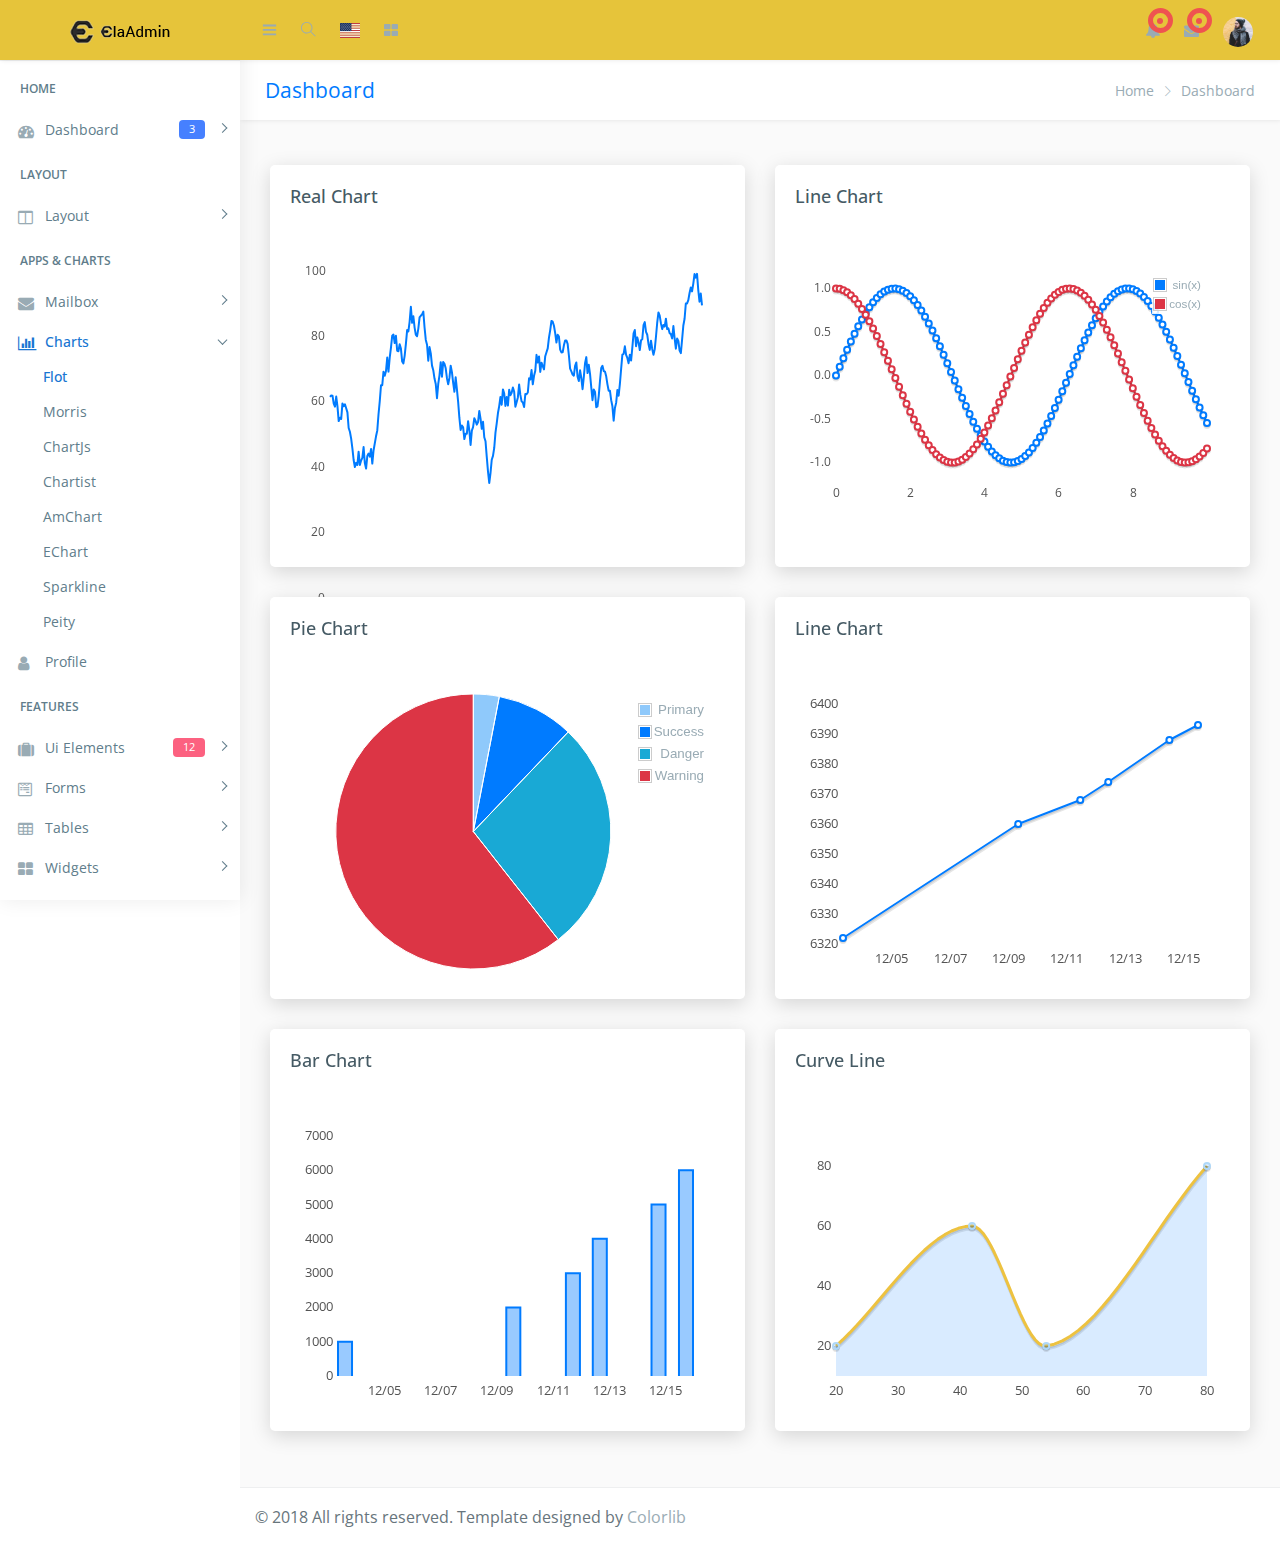
<file: src/chart-flot.html>
<!DOCTYPE html>
<html lang="en">

<head>
    <meta charset="utf-8">
    <meta http-equiv="X-UA-Compatible" content="IE=edge">
    <!-- Tell the browser to be responsive to screen width -->
    <meta name="viewport" content="width=device-width, initial-scale=1">
    <meta name="description" content="">
    <meta name="author" content="">
    <!-- Favicon icon -->
    <link rel="icon" type="image/png" sizes="16x16" href="images/favicon.png">
    <title>Ela - Bootstrap Admin Dashboard Template</title>
    <!-- Bootstrap Core CSS -->
    <link href="css/lib/bootstrap/bootstrap.min.css" rel="stylesheet">
    <!-- Custom CSS -->
    <link href="css/helper.css" rel="stylesheet">
    <link href="css/style.css" rel="stylesheet">
    <!-- HTML5 Shim and Respond.js IE8 support of HTML5 elements and media queries -->
    <!-- WARNING: Respond.js doesn't work if you view the page via file:** -->
    <!--[if lt IE 9]>
    <script src="https:**oss.maxcdn.com/libs/html5shiv/3.7.0/html5shiv.js"></script>
    <script src="https:**oss.maxcdn.com/libs/respond.js/1.4.2/respond.min.js"></script>
<![endif]-->
</head>

<body class="fix-header fix-sidebar">
    <!-- Preloader - style you can find in spinners.css -->
    <div class="preloader">
        <svg class="circular" viewBox="25 25 50 50">
			<circle class="path" cx="50" cy="50" r="20" fill="none" stroke-width="2" stroke-miterlimit="10" /> </svg>
    </div>
    <!-- Main wrapper  -->
    <div id="main-wrapper">
        <div class="header">
            <nav class="navbar top-navbar navbar-expand-md navbar-light">
                <!-- Logo -->
                <div class="navbar-header">
                    <a class="navbar-brand" href="index.html">
                        <!-- Logo icon -->
                        <b><img src="images/logo.png" alt="homepage" class="dark-logo" /></b>
                        <!--End Logo icon -->
                        <!-- Logo text -->
                        <span><img src="images/logo-text.png" alt="homepage" class="dark-logo" /></span>
                    </a>
                </div>
                <!-- End Logo -->
                <div class="navbar-collapse">
                    <!-- toggle and nav items -->
                    <ul class="navbar-nav mr-auto mt-md-0">
                        <!-- This is  -->
                        <li class="nav-item"> <a class="nav-link nav-toggler hidden-md-up text-muted  " href="javascript:void(0)"><i class="mdi mdi-menu"></i></a> </li>
                        <li class="nav-item m-l-10"> <a class="nav-link sidebartoggler hidden-sm-down text-muted  " href="javascript:void(0)"><i class="ti-menu"></i></a> </li>
                        <!-- Search -->
                        <li class="nav-item hidden-sm-down search-box"> <a class="nav-link hidden-sm-down text-muted  " href="javascript:void(0)"><i class="ti-search"></i></a>
                            <form class="app-search">
                                <input type="text" class="form-control" placeholder="Search here"> <a class="srh-btn"><i class="ti-close"></i></a> </form>
                        </li>
                        <!-- Language -->
                        <li class="nav-item dropdown">
                            <a class="nav-link dropdown-toggle text-muted  " href="#" data-toggle="dropdown" aria-haspopup="true" aria-expanded="false"> <i class="flag-icon flag-icon-us"></i></a>
                            <div class="dropdown-menu animated zoomIn">
                                <a class="dropdown-item" href="#"><i class="flag-icon flag-icon-ca"></i> Canada</a>
                                <a class="dropdown-item" href="#"><i class="flag-icon flag-icon-fr"></i> French</a>
                                <a class="dropdown-item" href="#"><i class="flag-icon flag-icon-cn"></i> China</a>
                                <a class="dropdown-item" href="#"><i class="flag-icon flag-icon-de"></i> Dutch</a>
                            </div>
                        </li>
                        <!-- Messages -->
                        <li class="nav-item dropdown mega-dropdown"> <a class="nav-link dropdown-toggle text-muted  " href="#" data-toggle="dropdown" aria-haspopup="true" aria-expanded="false"><i class="fa fa-th-large"></i></a>
                            <div class="dropdown-menu animated zoomIn">
                                <ul class="mega-dropdown-menu row">


                                    <li class="col-lg-3  m-b-30">
                                        <h4 class="m-b-20">CONTACT US</h4>
                                        <!-- Contact -->
                                        <form>
                                            <div class="form-group">
                                                <input type="text" class="form-control" id="exampleInputname1" placeholder="Enter Name"> </div>
                                            <div class="form-group">
                                                <input type="email" class="form-control" placeholder="Enter email"> </div>
                                            <div class="form-group">
                                                <textarea class="form-control" id="exampleTextarea" rows="3" placeholder="Message"></textarea>
                                            </div>
                                            <button type="submit" class="btn btn-info">Submit</button>
                                        </form>
                                    </li>
                                    <li class="col-lg-3 col-xlg-3 m-b-30">
                                        <h4 class="m-b-20">List style</h4>
                                        <!-- List style -->
                                        <ul class="list-style-none">
                                            <li><a href="javascript:void(0)"><i class="fa fa-check text-success"></i> This Is Another Link</a></li>
                                            <li><a href="javascript:void(0)"><i class="fa fa-check text-success"></i> This Is Another Link</a></li>
                                            <li><a href="javascript:void(0)"><i class="fa fa-check text-success"></i> This Is Another Link</a></li>
                                            <li><a href="javascript:void(0)"><i class="fa fa-check text-success"></i> This Is Another Link</a></li>
                                            <li><a href="javascript:void(0)"><i class="fa fa-check text-success"></i> This Is Another Link</a></li>
                                        </ul>
                                    </li>
                                    <li class="col-lg-3 col-xlg-3 m-b-30">
                                        <h4 class="m-b-20">List style</h4>
                                        <!-- List style -->
                                        <ul class="list-style-none">
                                            <li><a href="javascript:void(0)"><i class="fa fa-check text-success"></i> This Is Another Link</a></li>
                                            <li><a href="javascript:void(0)"><i class="fa fa-check text-success"></i> This Is Another Link</a></li>
                                            <li><a href="javascript:void(0)"><i class="fa fa-check text-success"></i> This Is Another Link</a></li>
                                            <li><a href="javascript:void(0)"><i class="fa fa-check text-success"></i> This Is Another Link</a></li>
                                            <li><a href="javascript:void(0)"><i class="fa fa-check text-success"></i> This Is Another Link</a></li>
                                        </ul>
                                    </li>
                                    <li class="col-lg-3 col-xlg-3 m-b-30">
                                        <h4 class="m-b-20">List style</h4>
                                        <!-- List style -->
                                        <ul class="list-style-none">
                                            <li><a href="javascript:void(0)"><i class="fa fa-check text-success"></i> This Is Another Link</a></li>
                                            <li><a href="javascript:void(0)"><i class="fa fa-check text-success"></i> This Is Another Link</a></li>
                                            <li><a href="javascript:void(0)"><i class="fa fa-check text-success"></i> This Is Another Link</a></li>
                                            <li><a href="javascript:void(0)"><i class="fa fa-check text-success"></i> This Is Another Link</a></li>
                                            <li><a href="javascript:void(0)"><i class="fa fa-check text-success"></i> This Is Another Link</a></li>
                                        </ul>
                                    </li>
                                </ul>
                            </div>
                        </li>
                        <!-- End Messages -->
                    </ul>
                    <!-- User profile and search -->
                    <ul class="navbar-nav my-lg-0">
                        <!-- Comment -->
                        <li class="nav-item dropdown">
                            <a class="nav-link dropdown-toggle text-muted text-muted  " href="#" data-toggle="dropdown" aria-haspopup="true" aria-expanded="false"> <i class="fa fa-bell"></i>
        								<div class="notify"> <span class="heartbit"></span> <span class="point"></span> </div>
        							</a>
                            <div class="dropdown-menu dropdown-menu-right mailbox animated zoomIn">
                                <ul>
                                    <li>
                                        <div class="drop-title">Notifications</div>
                                    </li>
                                    <li>
                                        <div class="message-center">
                                            <!-- Message -->
                                            <a href="#">
                                                <div class="btn btn-danger btn-circle m-r-10"><i class="fa fa-link"></i></div>
                                                <div class="mail-contnet">
                                                    <h5>This is title</h5> <span class="mail-desc">Just see the my new admin!</span> <span class="time">9:30 AM</span>
                                                </div>
                                            </a>
                                            <!-- Message -->
                                            <a href="#">
                                                <div class="btn btn-success btn-circle m-r-10"><i class="ti-calendar"></i></div>
                                                <div class="mail-contnet">
                                                    <h5>This is another title</h5> <span class="mail-desc">Just a reminder that you have event</span> <span class="time">9:10 AM</span>
                                                </div>
                                            </a>
                                            <!-- Message -->
                                            <a href="#">
                                                <div class="btn btn-info btn-circle m-r-10"><i class="ti-settings"></i></div>
                                                <div class="mail-contnet">
                                                    <h5>This is title</h5> <span class="mail-desc">You can customize this template as you want</span> <span class="time">9:08 AM</span>
                                                </div>
                                            </a>
                                            <!-- Message -->
                                            <a href="#">
                                                <div class="btn btn-primary btn-circle m-r-10"><i class="ti-user"></i></div>
                                                <div class="mail-contnet">
                                                    <h5>This is another title</h5> <span class="mail-desc">Just see the my admin!</span> <span class="time">9:02 AM</span>
                                                </div>
                                            </a>
                                        </div>
                                    </li>
                                    <li>
                                        <a class="nav-link text-center" href="javascript:void(0);"> <strong>Check all notifications</strong> <i class="fa fa-angle-right"></i> </a>
                                    </li>
                                </ul>
                            </div>
                        </li>
                        <!-- End Comment -->
                        <!-- Messages -->
                        <li class="nav-item dropdown">
                            <a class="nav-link dropdown-toggle text-muted  " href="#" id="2" data-toggle="dropdown" aria-haspopup="true" aria-expanded="false"> <i class="fa fa-envelope"></i>
        								<div class="notify"> <span class="heartbit"></span> <span class="point"></span> </div>
        							</a>
                            <div class="dropdown-menu dropdown-menu-right mailbox animated zoomIn" aria-labelledby="2">
                                <ul>
                                    <li>
                                        <div class="drop-title">You have 4 new messages</div>
                                    </li>
                                    <li>
                                        <div class="message-center">
                                            <!-- Message -->
                                            <a href="#">
                                                <div class="user-img"> <img src="images/users/5.jpg" alt="user" class="img-circle"> <span class="profile-status online pull-right"></span> </div>
                                                <div class="mail-contnet">
                                                    <h5>Michael Qin</h5> <span class="mail-desc">Just see the my admin!</span> <span class="time">9:30 AM</span>
                                                </div>
                                            </a>
                                            <!-- Message -->
                                            <a href="#">
                                                <div class="user-img"> <img src="images/users/2.jpg" alt="user" class="img-circle"> <span class="profile-status busy pull-right"></span> </div>
                                                <div class="mail-contnet">
                                                    <h5>John Doe</h5> <span class="mail-desc">I've sung a song! See you at</span> <span class="time">9:10 AM</span>
                                                </div>
                                            </a>
                                            <!-- Message -->
                                            <a href="#">
                                                <div class="user-img"> <img src="images/users/3.jpg" alt="user" class="img-circle"> <span class="profile-status away pull-right"></span> </div>
                                                <div class="mail-contnet">
                                                    <h5>Mr. John</h5> <span class="mail-desc">I am a singer!</span> <span class="time">9:08 AM</span>
                                                </div>
                                            </a>
                                            <!-- Message -->
                                            <a href="#">
                                                <div class="user-img"> <img src="images/users/4.jpg" alt="user" class="img-circle"> <span class="profile-status offline pull-right"></span> </div>
                                                <div class="mail-contnet">
                                                    <h5>Michael Qin</h5> <span class="mail-desc">Just see the my admin!</span> <span class="time">9:02 AM</span>
                                                </div>
                                            </a>
                                        </div>
                                    </li>
                                    <li>
                                        <a class="nav-link text-center" href="javascript:void(0);"> <strong>See all e-Mails</strong> <i class="fa fa-angle-right"></i> </a>
                                    </li>
                                </ul>
                            </div>
                        </li>
                        <!-- End Messages -->
                        <!-- Profile -->
                        <li class="nav-item dropdown">
                            <a class="nav-link dropdown-toggle text-muted  " href="#" data-toggle="dropdown" aria-haspopup="true" aria-expanded="false"><img src="images/users/5.jpg" alt="user" class="profile-pic" /></a>
                            <div class="dropdown-menu dropdown-menu-right animated zoomIn">
                                <ul class="dropdown-user">
                                    <li><a href="#"><i class="ti-user"></i> Profile</a></li>
                                    <li><a href="#"><i class="ti-wallet"></i> Balance</a></li>
                                    <li><a href="#"><i class="ti-email"></i> Inbox</a></li>
                                    <li role="separator" class="divider"></li>
                                    <li><a href="#"><i class="ti-settings"></i> Setting</a></li>
                                    <li role="separator" class="divider"></li>
                                    <li><a href="#"><i class="fa fa-power-off"></i> Logout</a></li>
                                </ul>
                            </div>
                        </li>
                    </ul>
                </div>
            </nav>
        </div>
        <!-- End header header -->
        <!-- Left Sidebar  -->
        <div class="left-sidebar">
            <!-- Sidebar scroll-->
            <div class="scroll-sidebar">
                <!-- Sidebar navigation-->
                <nav class="sidebar-nav">
                    <ul id="sidebarnav">
                        <li class="nav-devider"></li>
                        <li class="nav-label">Home</li>
                        <li> <a class="has-arrow  " href="#" aria-expanded="false"><i class="fa fa-tachometer"></i><span class="hide-menu">Dashboard <span class="label label-rouded label-primary pull-right">3</span></span></a>
                            <ul aria-expanded="false" class="collapse">
                                <li><a href="index.html">Dashboard 1 </a></li>
                                <li><a href="index1.html">Dashboard 2 </a></li>
                                <li><a href="index2.html">Dashboard 3 </a></li>
                            </ul>
                        </li>
                        <li class="nav-label">Layout</li>
                        <li> <a class="has-arrow  " href="#" aria-expanded="false"><i class="fa fa-columns"></i><span class="hide-menu">Layout</span></a>
                            <ul aria-expanded="false" class="collapse">
                                <li><a href="layout-blank.html">Blank</a></li>
                                <li><a href="layout-boxed.html">Boxed</a></li>
                                <li><a href="layout-fix-header.html">Fix Header</a></li>
                                <li><a href="layout-fix-sidebar.html">Fix Sidebar</a></li>
                            </ul>
                        </li>
                        <li class="nav-label">Apps &amp; Charts</li>
                        <li> <a class="has-arrow  " href="#" aria-expanded="false"><i class="fa fa-envelope"></i><span class="hide-menu">Mailbox</span></a>
                            <ul aria-expanded="false" class="collapse">
                                <li><a href="email-compose.html">Compose</a></li>
                                <li><a href="email-read.html">Read</a></li>
                                <li><a href="email-inbox.html">Inbox</a></li>
                            </ul>
                        </li>
                        <li> <a class="has-arrow  " href="#" aria-expanded="false"><i class="fa fa-bar-chart"></i><span class="hide-menu">Charts</span></a>
                            <ul aria-expanded="false" class="collapse">
                                <li><a href="chart-flot.html">Flot</a></li>
                                <li><a href="chart-morris.html">Morris</a></li>
                                <li><a href="chart-chartjs.html">ChartJs</a></li>
                                <li><a href="chart-chartist.html">Chartist </a></li>
                                <li><a href="chart-amchart.html">AmChart</a></li>
                                <li><a href="chart-echart.html">EChart</a></li>
                                <li><a href="chart-sparkline.html">Sparkline</a></li>
                                <li><a href="chart-peity.html">Peity</a></li>
                            </ul>
                        </li>
                        <li> <a href="app-profile.html" aria-expanded="false"><i class="fa fa-user"></i><span class="hide-menu">Profile</span></a></li>
                        <li class="nav-label">Features</li>
                        <li> <a class="has-arrow  " href="#" aria-expanded="false"><i class="fa fa-suitcase"></i><span class="hide-menu">Ui Elements <span class="label label-rouded label-danger pull-right">12</span></span></a>
                            <ul aria-expanded="false" class="collapse">
                                <li><a href="ui-alert.html">Alert</a></li>
                                <li><a href="ui-button.html">Button</a></li>
                                <li><a href="ui-dropdown.html">Dropdown</a></li>
                                <li><a href="ui-progressbar.html">Progressbar</a></li>
                                <li><a href="ui-tab.html">Tab</a></li>
                                <li><a href="ui-typography.html">Typography</a></li>
                                <li><a href="uc-calender.html">Calender</a></li>
                                <li><a href="uc-datamap.html">Datamap</a></li>
                                <li><a href="uc-nestedable.html">Nestedable</a></li>
                                <li><a href="uc-sweetalert.html">Sweetalert</a></li>
                                <li><a href="uc-toastr.html">Toastr</a></li>
                                <li><a href="uc-weather.html">Weather</a></li>
                            </ul>
                        </li>
                        <li> <a class="has-arrow  " href="#" aria-expanded="false"><i class="fa fa-wpforms"></i><span class="hide-menu">Forms</span></a>
                            <ul aria-expanded="false" class="collapse">
                                <li><a href="form-basic.html">Basic Forms</a></li>
                                <li><a href="form-layout.html">Form Layout</a></li>
                                <li><a href="form-validation.html">Form Validation</a></li>
                                <li><a href="form-editor.html">Editor</a></li>
                                <li><a href="form-dropzone.html">Dropzone</a></li>
                            </ul>
                        </li>
                        <li> <a class="has-arrow  " href="#" aria-expanded="false"><i class="fa fa-table"></i><span class="hide-menu">Tables</span></a>
                            <ul aria-expanded="false" class="collapse">
                                <li><a href="table-bootstrap.html">Basic Tables</a></li>
                                <li><a href="table-datatable.html">Data Tables</a></li>
                            </ul>
                        </li>
                        <li> <a class="has-arrow  " href="#" aria-expanded="false"><i class="fa fa-th-large"></i><span class="hide-menu">Widgets</span></a>
                            <ul aria-expanded="false" class="collapse">
                                <li><a href="widget.html">Widgets</a></li>
                            </ul>
                        </li>
                        <li class="nav-label">EXTRA</li>
                        <li> <a class="has-arrow  " href="#" aria-expanded="false"><i class="fa fa-book"></i><span class="hide-menu">Sample Pages <span class="label label-rouded label-success pull-right">25</span></span></a>
                            <ul aria-expanded="false" class="collapse">

                                <li><a href="#" class="has-arrow">Authentication <span class="label label-rounded label-success">6</span></a>
                                    <ul aria-expanded="false" class="collapse">
                                        <li><a href="page-login.html">Login</a></li>
                                        <li><a href="page-register.html">Register</a></li>
                                        <li><a href="page-invoice.html">Invoice</a></li>
                                    </ul>
                                </li>
                                <li><a href="#" class="has-arrow">Error Pages</a>
                                    <ul aria-expanded="false" class="collapse">
                                        <li><a href="page-error-400.html">400</a></li>
                                        <li><a href="page-error-403.html">403</a></li>
                                        <li><a href="page-error-404.html">404</a></li>
                                        <li><a href="page-error-500.html">500</a></li>
                                        <li><a href="page-error-503.html">503</a></li>
                                    </ul>
                                </li>
                            </ul>
                        </li>
                        <li> <a class="has-arrow  " href="#" aria-expanded="false"><i class="fa fa-map-marker"></i><span class="hide-menu">Maps</span></a>
                            <ul aria-expanded="false" class="collapse">
                                <li><a href="map-google.html">Google Maps</a></li>
                                <li><a href="map-vector.html">Vector Map</a></li>
                            </ul>
                        </li>
                        <li> <a class="has-arrow  " href="#" aria-expanded="false"><i class="fa fa-level-down"></i><span class="hide-menu">Multi level dd</span></a>
                            <ul aria-expanded="false" class="collapse">
                                <li><a href="#">item 1.1</a></li>
                                <li><a href="#">item 1.2</a></li>
                                <li> <a class="has-arrow" href="#" aria-expanded="false">Menu 1.3</a>
                                    <ul aria-expanded="false" class="collapse">
                                        <li><a href="#">item 1.3.1</a></li>
                                        <li><a href="#">item 1.3.2</a></li>
                                        <li><a href="#">item 1.3.3</a></li>
                                        <li><a href="#">item 1.3.4</a></li>
                                    </ul>
                                </li>
                                <li><a href="#">item 1.4</a></li>
                            </ul>
                        </li>
                    </ul>
                </nav>
                <!-- End Sidebar navigation -->
            </div>
            <!-- End Sidebar scroll-->
        </div>
        <!-- End Left Sidebar  -->
        <!-- Page wrapper  -->
        <div class="page-wrapper">
            <!-- Bread crumb -->
            <div class="row page-titles">
                <div class="col-md-5 align-self-center">
                    <h3 class="text-primary">Dashboard</h3> </div>
                <div class="col-md-7 align-self-center">
                    <ol class="breadcrumb">
                        <li class="breadcrumb-item"><a href="javascript:void(0)">Home</a></li>
                        <li class="breadcrumb-item active">Dashboard</li>
                    </ol>
                </div>
            </div>
            <!-- End Bread crumb -->
            <!-- Container fluid  -->
            <div class="container-fluid">
                <!-- Start Page Content -->

                <div class="row">
                    <div class="col-lg-6">
                        <div class="card">
                            <div class="card-title">
                                <h4>Real Chart</h4>
                            </div>
                            <div class="flot-container">
                                <div id="cpu-load" class="cpu-load"></div>
                            </div>
                        </div>
                        <!-- /# card -->
                    </div>
                    <!-- /# column -->

                    <div class="col-lg-6">
                        <div class="card">
                            <div class="card-title">
                                <h4>Line Chart</h4>
                            </div>
                            <div class="flot-container">
                                <div id="flot-line" class="flot-line"></div>
                            </div>
                        </div>
                        <!-- /# card -->
                    </div>
                    <!-- /# column -->
                </div>
                <!-- /# row -->
                <div class="row">
                    <div class="col-lg-6">
                        <div class="card">
                            <div class="card-title">
                                <h4>Pie Chart</h4>
                            </div>
                            <div class="flot-container">
                                <div id="flot-pie" class="flot-pie-container"></div>
                            </div>
                        </div>
                        <!-- /# card -->
                    </div>
                    <!-- /# column -->

                    <div class="col-lg-6">
                        <div class="card">
                            <div class="card-title">
                                <h4>Line Chart</h4>
                            </div>
                            <div class="flot-container">
                                <div id="chart1"></div>
                            </div>
                        </div>
                        <!-- /# card -->
                    </div>
                    <!-- /# column -->
                </div>
                <!-- /# row -->
                <div class="row">
                    <div class="col-lg-6">
                        <div class="card">
                            <div class="card-title">
                                <h4>Bar Chart</h4>
                            </div>
                            <div class="flot-container">
                                <div id="flotBar"></div>
                            </div>
                        </div>
                        <!-- /# card -->
                    </div>
                    <!-- /# column -->

                    <div class="col-lg-6">
                        <div class="card">
                            <div class="card-title">
                                <h4>Curve Line</h4>
                            </div>
                            <div class="flot-container">
                                <div id="flotCurve"></div>
                            </div>
                        </div>
                        <!-- /# card -->
                    </div>
                    <!-- /# column -->
                </div>
                <!-- /# row -->
                <!-- End PAge Content -->
            </div>
            <!-- End Container fluid  -->
            <!-- footer -->
            <footer class="footer"> © 2018 All rights reserved. Template designed by <a href="https://colorlib.com">Colorlib</a></footer>
            <!-- End footer -->
        </div>
        <!-- End Page wrapper  -->
    </div>
    <!-- End Wrapper -->
    <!-- All Jquery -->
    <script src="js/lib/jquery/jquery.min.js"></script>
    <!-- Bootstrap tether Core JavaScript -->
    <script src="js/lib/bootstrap/js/popper.min.js"></script>
    <script src="js/lib/bootstrap/js/bootstrap.min.js"></script>
    <!-- slimscrollbar scrollbar JavaScript -->
    <script src="js/jquery.slimscroll.js"></script>
    <!--Menu sidebar -->
    <script src="js/sidebarmenu.js"></script>
    <!--stickey kit -->
    <script src="js/lib/sticky-kit-master/dist/sticky-kit.min.js"></script>


    <!--  flot-chart js -->
    <script src="js/lib/flot-chart/excanvas.min.js"></script>
    <script src="js/lib/flot-chart/jquery.flot.js"></script>
    <script src="js/lib/flot-chart/jquery.flot.pie.js"></script>
    <script src="js/lib/flot-chart/jquery.flot.time.js"></script>
    <script src="js/lib/flot-chart/jquery.flot.stack.js"></script>
    <script src="js/lib/flot-chart/jquery.flot.resize.js"></script>
    <script src="js/lib/flot-chart/jquery.flot.crosshair.js"></script>
    <script src="js/lib/flot-chart/curvedLines.js"></script>
    <script src="js/lib/flot-chart/flot-tooltip/jquery.flot.tooltip.min.js"></script>
    <script src="js/lib/flot-chart/flot-chart-init.js"></script>
    <!--Custom JavaScript -->
    <script src="js/scripts.js"></script>

</body>

</html>
</file>
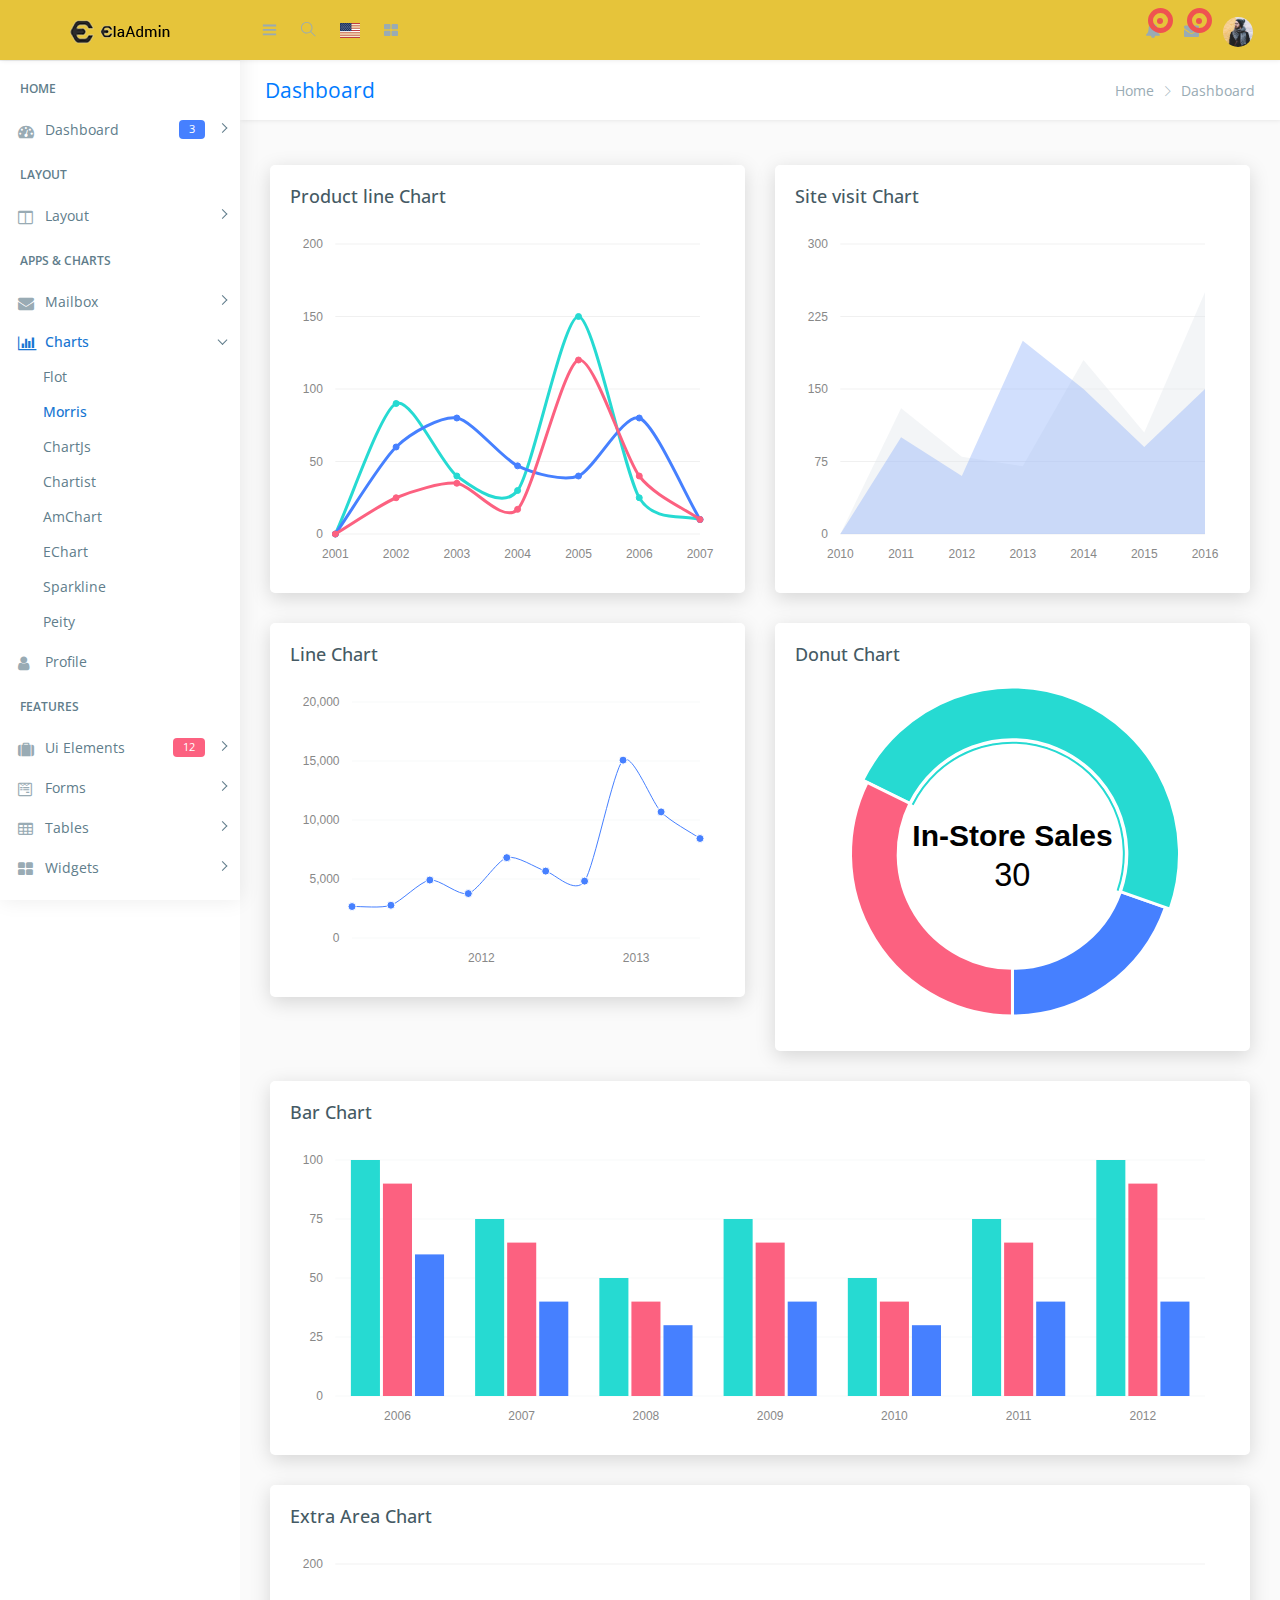
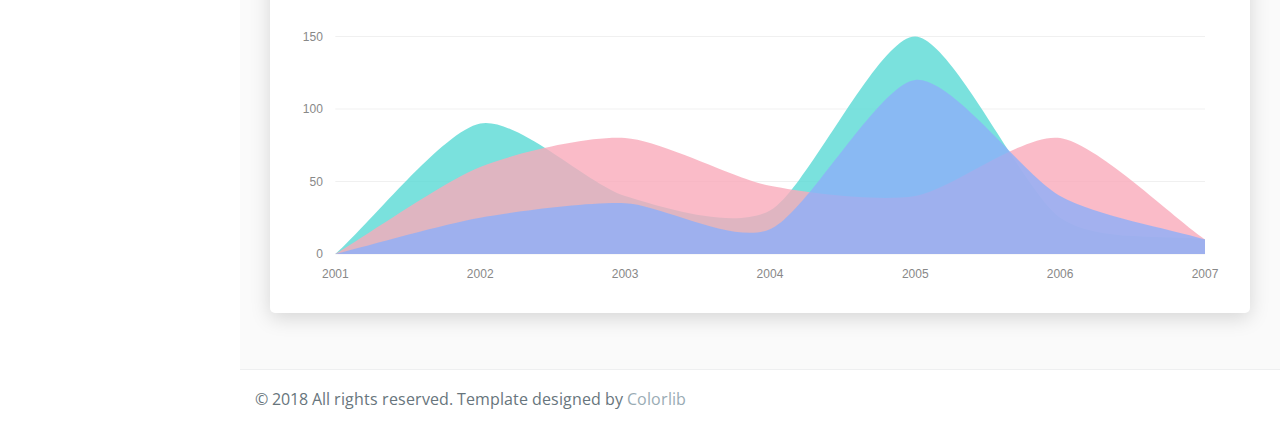
<file: src/chart-morris.html>
<!DOCTYPE html>
<html lang="en">

<head>
    <meta charset="utf-8">
    <meta http-equiv="X-UA-Compatible" content="IE=edge">
    <!-- Tell the browser to be responsive to screen width -->
    <meta name="viewport" content="width=device-width, initial-scale=1">
    <meta name="description" content="">
    <meta name="author" content="">
    <!-- Favicon icon -->
    <link rel="icon" type="image/png" sizes="16x16" href="images/favicon.png">
    <title>Ela - Bootstrap Admin Dashboard Template</title>
    <!-- Bootstrap Core CSS -->
    <link href="css/lib/bootstrap/bootstrap.min.css" rel="stylesheet">
    <!-- Custom CSS -->
    <link href="css/helper.css" rel="stylesheet">
    <link href="css/style.css" rel="stylesheet">
    <!-- HTML5 Shim and Respond.js IE8 support of HTML5 elements and media queries -->
    <!-- WARNING: Respond.js doesn't work if you view the page via file:** -->
    <!--[if lt IE 9]>
    <script src="https:**oss.maxcdn.com/libs/html5shiv/3.7.0/html5shiv.js"></script>
    <script src="https:**oss.maxcdn.com/libs/respond.js/1.4.2/respond.min.js"></script>
<![endif]-->
</head>

<body class="fix-header fix-sidebar">
    <!-- Preloader - style you can find in spinners.css -->
    <div class="preloader">
        <svg class="circular" viewBox="25 25 50 50">
			<circle class="path" cx="50" cy="50" r="20" fill="none" stroke-width="2" stroke-miterlimit="10" /> </svg>
    </div>
    <!-- Main wrapper  -->
    <div id="main-wrapper">
        <div class="header">
            <nav class="navbar top-navbar navbar-expand-md navbar-light">
                <!-- Logo -->
                <div class="navbar-header">
                    <a class="navbar-brand" href="index.html">
                        <!-- Logo icon -->
                        <b><img src="images/logo.png" alt="homepage" class="dark-logo" /></b>
                        <!--End Logo icon -->
                        <!-- Logo text -->
                        <span><img src="images/logo-text.png" alt="homepage" class="dark-logo" /></span>
                    </a>
                </div>
                <!-- End Logo -->
                <div class="navbar-collapse">
                    <!-- toggle and nav items -->
                    <ul class="navbar-nav mr-auto mt-md-0">
                        <!-- This is  -->
                        <li class="nav-item"> <a class="nav-link nav-toggler hidden-md-up text-muted  " href="javascript:void(0)"><i class="mdi mdi-menu"></i></a> </li>
                        <li class="nav-item m-l-10"> <a class="nav-link sidebartoggler hidden-sm-down text-muted  " href="javascript:void(0)"><i class="ti-menu"></i></a> </li>
                        <!-- Search -->
                        <li class="nav-item hidden-sm-down search-box"> <a class="nav-link hidden-sm-down text-muted  " href="javascript:void(0)"><i class="ti-search"></i></a>
                            <form class="app-search">
                                <input type="text" class="form-control" placeholder="Search here"> <a class="srh-btn"><i class="ti-close"></i></a> </form>
                        </li>
                        <!-- Language -->
                        <li class="nav-item dropdown">
                            <a class="nav-link dropdown-toggle text-muted  " href="#" data-toggle="dropdown" aria-haspopup="true" aria-expanded="false"> <i class="flag-icon flag-icon-us"></i></a>
                            <div class="dropdown-menu animated zoomIn">
                                <a class="dropdown-item" href="#"><i class="flag-icon flag-icon-ca"></i> Canada</a>
                                <a class="dropdown-item" href="#"><i class="flag-icon flag-icon-fr"></i> French</a>
                                <a class="dropdown-item" href="#"><i class="flag-icon flag-icon-cn"></i> China</a>
                                <a class="dropdown-item" href="#"><i class="flag-icon flag-icon-de"></i> Dutch</a>
                            </div>
                        </li>
                        <!-- Messages -->
                        <li class="nav-item dropdown mega-dropdown"> <a class="nav-link dropdown-toggle text-muted  " href="#" data-toggle="dropdown" aria-haspopup="true" aria-expanded="false"><i class="fa fa-th-large"></i></a>
                            <div class="dropdown-menu animated zoomIn">
                                <ul class="mega-dropdown-menu row">


                                    <li class="col-lg-3  m-b-30">
                                        <h4 class="m-b-20">CONTACT US</h4>
                                        <!-- Contact -->
                                        <form>
                                            <div class="form-group">
                                                <input type="text" class="form-control" id="exampleInputname1" placeholder="Enter Name"> </div>
                                            <div class="form-group">
                                                <input type="email" class="form-control" placeholder="Enter email"> </div>
                                            <div class="form-group">
                                                <textarea class="form-control" id="exampleTextarea" rows="3" placeholder="Message"></textarea>
                                            </div>
                                            <button type="submit" class="btn btn-info">Submit</button>
                                        </form>
                                    </li>
                                    <li class="col-lg-3 col-xlg-3 m-b-30">
                                        <h4 class="m-b-20">List style</h4>
                                        <!-- List style -->
                                        <ul class="list-style-none">
                                            <li><a href="javascript:void(0)"><i class="fa fa-check text-success"></i> This Is Another Link</a></li>
                                            <li><a href="javascript:void(0)"><i class="fa fa-check text-success"></i> This Is Another Link</a></li>
                                            <li><a href="javascript:void(0)"><i class="fa fa-check text-success"></i> This Is Another Link</a></li>
                                            <li><a href="javascript:void(0)"><i class="fa fa-check text-success"></i> This Is Another Link</a></li>
                                            <li><a href="javascript:void(0)"><i class="fa fa-check text-success"></i> This Is Another Link</a></li>
                                        </ul>
                                    </li>
                                    <li class="col-lg-3 col-xlg-3 m-b-30">
                                        <h4 class="m-b-20">List style</h4>
                                        <!-- List style -->
                                        <ul class="list-style-none">
                                            <li><a href="javascript:void(0)"><i class="fa fa-check text-success"></i> This Is Another Link</a></li>
                                            <li><a href="javascript:void(0)"><i class="fa fa-check text-success"></i> This Is Another Link</a></li>
                                            <li><a href="javascript:void(0)"><i class="fa fa-check text-success"></i> This Is Another Link</a></li>
                                            <li><a href="javascript:void(0)"><i class="fa fa-check text-success"></i> This Is Another Link</a></li>
                                            <li><a href="javascript:void(0)"><i class="fa fa-check text-success"></i> This Is Another Link</a></li>
                                        </ul>
                                    </li>
                                    <li class="col-lg-3 col-xlg-3 m-b-30">
                                        <h4 class="m-b-20">List style</h4>
                                        <!-- List style -->
                                        <ul class="list-style-none">
                                            <li><a href="javascript:void(0)"><i class="fa fa-check text-success"></i> This Is Another Link</a></li>
                                            <li><a href="javascript:void(0)"><i class="fa fa-check text-success"></i> This Is Another Link</a></li>
                                            <li><a href="javascript:void(0)"><i class="fa fa-check text-success"></i> This Is Another Link</a></li>
                                            <li><a href="javascript:void(0)"><i class="fa fa-check text-success"></i> This Is Another Link</a></li>
                                            <li><a href="javascript:void(0)"><i class="fa fa-check text-success"></i> This Is Another Link</a></li>
                                        </ul>
                                    </li>
                                </ul>
                            </div>
                        </li>
                        <!-- End Messages -->
                    </ul>
                    <!-- User profile and search -->
                    <ul class="navbar-nav my-lg-0">
                        <!-- Comment -->
                        <li class="nav-item dropdown">
                            <a class="nav-link dropdown-toggle text-muted text-muted  " href="#" data-toggle="dropdown" aria-haspopup="true" aria-expanded="false"> <i class="fa fa-bell"></i>
        								<div class="notify"> <span class="heartbit"></span> <span class="point"></span> </div>
        							</a>
                            <div class="dropdown-menu dropdown-menu-right mailbox animated zoomIn">
                                <ul>
                                    <li>
                                        <div class="drop-title">Notifications</div>
                                    </li>
                                    <li>
                                        <div class="message-center">
                                            <!-- Message -->
                                            <a href="#">
                                                <div class="btn btn-danger btn-circle m-r-10"><i class="fa fa-link"></i></div>
                                                <div class="mail-contnet">
                                                    <h5>This is title</h5> <span class="mail-desc">Just see the my new admin!</span> <span class="time">9:30 AM</span>
                                                </div>
                                            </a>
                                            <!-- Message -->
                                            <a href="#">
                                                <div class="btn btn-success btn-circle m-r-10"><i class="ti-calendar"></i></div>
                                                <div class="mail-contnet">
                                                    <h5>This is another title</h5> <span class="mail-desc">Just a reminder that you have event</span> <span class="time">9:10 AM</span>
                                                </div>
                                            </a>
                                            <!-- Message -->
                                            <a href="#">
                                                <div class="btn btn-info btn-circle m-r-10"><i class="ti-settings"></i></div>
                                                <div class="mail-contnet">
                                                    <h5>This is title</h5> <span class="mail-desc">You can customize this template as you want</span> <span class="time">9:08 AM</span>
                                                </div>
                                            </a>
                                            <!-- Message -->
                                            <a href="#">
                                                <div class="btn btn-primary btn-circle m-r-10"><i class="ti-user"></i></div>
                                                <div class="mail-contnet">
                                                    <h5>This is another title</h5> <span class="mail-desc">Just see the my admin!</span> <span class="time">9:02 AM</span>
                                                </div>
                                            </a>
                                        </div>
                                    </li>
                                    <li>
                                        <a class="nav-link text-center" href="javascript:void(0);"> <strong>Check all notifications</strong> <i class="fa fa-angle-right"></i> </a>
                                    </li>
                                </ul>
                            </div>
                        </li>
                        <!-- End Comment -->
                        <!-- Messages -->
                        <li class="nav-item dropdown">
                            <a class="nav-link dropdown-toggle text-muted  " href="#" id="2" data-toggle="dropdown" aria-haspopup="true" aria-expanded="false"> <i class="fa fa-envelope"></i>
        								<div class="notify"> <span class="heartbit"></span> <span class="point"></span> </div>
        							</a>
                            <div class="dropdown-menu dropdown-menu-right mailbox animated zoomIn" aria-labelledby="2">
                                <ul>
                                    <li>
                                        <div class="drop-title">You have 4 new messages</div>
                                    </li>
                                    <li>
                                        <div class="message-center">
                                            <!-- Message -->
                                            <a href="#">
                                                <div class="user-img"> <img src="images/users/5.jpg" alt="user" class="img-circle"> <span class="profile-status online pull-right"></span> </div>
                                                <div class="mail-contnet">
                                                    <h5>Michael Qin</h5> <span class="mail-desc">Just see the my admin!</span> <span class="time">9:30 AM</span>
                                                </div>
                                            </a>
                                            <!-- Message -->
                                            <a href="#">
                                                <div class="user-img"> <img src="images/users/2.jpg" alt="user" class="img-circle"> <span class="profile-status busy pull-right"></span> </div>
                                                <div class="mail-contnet">
                                                    <h5>John Doe</h5> <span class="mail-desc">I've sung a song! See you at</span> <span class="time">9:10 AM</span>
                                                </div>
                                            </a>
                                            <!-- Message -->
                                            <a href="#">
                                                <div class="user-img"> <img src="images/users/3.jpg" alt="user" class="img-circle"> <span class="profile-status away pull-right"></span> </div>
                                                <div class="mail-contnet">
                                                    <h5>Mr. John</h5> <span class="mail-desc">I am a singer!</span> <span class="time">9:08 AM</span>
                                                </div>
                                            </a>
                                            <!-- Message -->
                                            <a href="#">
                                                <div class="user-img"> <img src="images/users/4.jpg" alt="user" class="img-circle"> <span class="profile-status offline pull-right"></span> </div>
                                                <div class="mail-contnet">
                                                    <h5>Michael Qin</h5> <span class="mail-desc">Just see the my admin!</span> <span class="time">9:02 AM</span>
                                                </div>
                                            </a>
                                        </div>
                                    </li>
                                    <li>
                                        <a class="nav-link text-center" href="javascript:void(0);"> <strong>See all e-Mails</strong> <i class="fa fa-angle-right"></i> </a>
                                    </li>
                                </ul>
                            </div>
                        </li>
                        <!-- End Messages -->
                        <!-- Profile -->
                        <li class="nav-item dropdown">
                            <a class="nav-link dropdown-toggle text-muted  " href="#" data-toggle="dropdown" aria-haspopup="true" aria-expanded="false"><img src="images/users/5.jpg" alt="user" class="profile-pic" /></a>
                            <div class="dropdown-menu dropdown-menu-right animated zoomIn">
                                <ul class="dropdown-user">
                                    <li><a href="#"><i class="ti-user"></i> Profile</a></li>
                                    <li><a href="#"><i class="ti-wallet"></i> Balance</a></li>
                                    <li><a href="#"><i class="ti-email"></i> Inbox</a></li>
                                    <li role="separator" class="divider"></li>
                                    <li><a href="#"><i class="ti-settings"></i> Setting</a></li>
                                    <li role="separator" class="divider"></li>
                                    <li><a href="#"><i class="fa fa-power-off"></i> Logout</a></li>
                                </ul>
                            </div>
                        </li>
                    </ul>
                </div>
            </nav>
        </div>
        <!-- End header header -->
        <!-- Left Sidebar  -->
        <div class="left-sidebar">
            <!-- Sidebar scroll-->
            <div class="scroll-sidebar">
                <!-- Sidebar navigation-->
                <nav class="sidebar-nav">
                    <ul id="sidebarnav">
                        <li class="nav-devider"></li>
                        <li class="nav-label">Home</li>
                        <li> <a class="has-arrow  " href="#" aria-expanded="false"><i class="fa fa-tachometer"></i><span class="hide-menu">Dashboard <span class="label label-rouded label-primary pull-right">3</span></span></a>
                            <ul aria-expanded="false" class="collapse">
                                <li><a href="index.html">Dashboard 1 </a></li>
                                <li><a href="index1.html">Dashboard 2 </a></li>
                                <li><a href="index2.html">Dashboard 3 </a></li>
                            </ul>
                        </li>
                        <li class="nav-label">Layout</li>
                        <li> <a class="has-arrow  " href="#" aria-expanded="false"><i class="fa fa-columns"></i><span class="hide-menu">Layout</span></a>
                            <ul aria-expanded="false" class="collapse">
                                <li><a href="layout-blank.html">Blank</a></li>
                                <li><a href="layout-boxed.html">Boxed</a></li>
                                <li><a href="layout-fix-header.html">Fix Header</a></li>
                                <li><a href="layout-fix-sidebar.html">Fix Sidebar</a></li>
                            </ul>
                        </li>
                        <li class="nav-label">Apps &amp; Charts</li>
                        <li> <a class="has-arrow  " href="#" aria-expanded="false"><i class="fa fa-envelope"></i><span class="hide-menu">Mailbox</span></a>
                            <ul aria-expanded="false" class="collapse">
                                <li><a href="email-compose.html">Compose</a></li>
                                <li><a href="email-read.html">Read</a></li>
                                <li><a href="email-inbox.html">Inbox</a></li>
                            </ul>
                        </li>
                        <li> <a class="has-arrow  " href="#" aria-expanded="false"><i class="fa fa-bar-chart"></i><span class="hide-menu">Charts</span></a>
                            <ul aria-expanded="false" class="collapse">
                                <li><a href="chart-flot.html">Flot</a></li>
                                <li><a href="chart-morris.html">Morris</a></li>
                                <li><a href="chart-chartjs.html">ChartJs</a></li>
                                <li><a href="chart-chartist.html">Chartist </a></li>
                                <li><a href="chart-amchart.html">AmChart</a></li>
                                <li><a href="chart-echart.html">EChart</a></li>
                                <li><a href="chart-sparkline.html">Sparkline</a></li>
                                <li><a href="chart-peity.html">Peity</a></li>
                            </ul>
                        </li>
                        <li> <a href="app-profile.html" aria-expanded="false"><i class="fa fa-user"></i><span class="hide-menu">Profile</span></a></li>
                        <li class="nav-label">Features</li>
                        <li> <a class="has-arrow  " href="#" aria-expanded="false"><i class="fa fa-suitcase"></i><span class="hide-menu">Ui Elements <span class="label label-rouded label-danger pull-right">12</span></span></a>
                            <ul aria-expanded="false" class="collapse">
                                <li><a href="ui-alert.html">Alert</a></li>
                                <li><a href="ui-button.html">Button</a></li>
                                <li><a href="ui-dropdown.html">Dropdown</a></li>
                                <li><a href="ui-progressbar.html">Progressbar</a></li>
                                <li><a href="ui-tab.html">Tab</a></li>
                                <li><a href="ui-typography.html">Typography</a></li>
                                <li><a href="uc-calender.html">Calender</a></li>
                                <li><a href="uc-datamap.html">Datamap</a></li>
                                <li><a href="uc-nestedable.html">Nestedable</a></li>
                                <li><a href="uc-sweetalert.html">Sweetalert</a></li>
                                <li><a href="uc-toastr.html">Toastr</a></li>
                                <li><a href="uc-weather.html">Weather</a></li>
                            </ul>
                        </li>
                        <li> <a class="has-arrow  " href="#" aria-expanded="false"><i class="fa fa-wpforms"></i><span class="hide-menu">Forms</span></a>
                            <ul aria-expanded="false" class="collapse">
                                <li><a href="form-basic.html">Basic Forms</a></li>
                                <li><a href="form-layout.html">Form Layout</a></li>
                                <li><a href="form-validation.html">Form Validation</a></li>
                                <li><a href="form-editor.html">Editor</a></li>
                                <li><a href="form-dropzone.html">Dropzone</a></li>
                            </ul>
                        </li>
                        <li> <a class="has-arrow  " href="#" aria-expanded="false"><i class="fa fa-table"></i><span class="hide-menu">Tables</span></a>
                            <ul aria-expanded="false" class="collapse">
                                <li><a href="table-bootstrap.html">Basic Tables</a></li>
                                <li><a href="table-datatable.html">Data Tables</a></li>
                            </ul>
                        </li>
                        <li> <a class="has-arrow  " href="#" aria-expanded="false"><i class="fa fa-th-large"></i><span class="hide-menu">Widgets</span></a>
                            <ul aria-expanded="false" class="collapse">
                                <li><a href="widget.html">Widgets</a></li>
                            </ul>
                        </li>
                        <li class="nav-label">EXTRA</li>
                        <li> <a class="has-arrow  " href="#" aria-expanded="false"><i class="fa fa-book"></i><span class="hide-menu">Sample Pages <span class="label label-rouded label-success pull-right">25</span></span></a>
                            <ul aria-expanded="false" class="collapse">

                                <li><a href="#" class="has-arrow">Authentication <span class="label label-rounded label-success">6</span></a>
                                    <ul aria-expanded="false" class="collapse">
                                        <li><a href="page-login.html">Login</a></li>
                                        <li><a href="page-register.html">Register</a></li>
                                        <li><a href="page-invoice.html">Invoice</a></li>
                                    </ul>
                                </li>
                                <li><a href="#" class="has-arrow">Error Pages</a>
                                    <ul aria-expanded="false" class="collapse">
                                        <li><a href="page-error-400.html">400</a></li>
                                        <li><a href="page-error-403.html">403</a></li>
                                        <li><a href="page-error-404.html">404</a></li>
                                        <li><a href="page-error-500.html">500</a></li>
                                        <li><a href="page-error-503.html">503</a></li>
                                    </ul>
                                </li>
                            </ul>
                        </li>
                        <li> <a class="has-arrow  " href="#" aria-expanded="false"><i class="fa fa-map-marker"></i><span class="hide-menu">Maps</span></a>
                            <ul aria-expanded="false" class="collapse">
                                <li><a href="map-google.html">Google Maps</a></li>
                                <li><a href="map-vector.html">Vector Map</a></li>
                            </ul>
                        </li>
                        <li> <a class="has-arrow  " href="#" aria-expanded="false"><i class="fa fa-level-down"></i><span class="hide-menu">Multi level dd</span></a>
                            <ul aria-expanded="false" class="collapse">
                                <li><a href="#">item 1.1</a></li>
                                <li><a href="#">item 1.2</a></li>
                                <li> <a class="has-arrow" href="#" aria-expanded="false">Menu 1.3</a>
                                    <ul aria-expanded="false" class="collapse">
                                        <li><a href="#">item 1.3.1</a></li>
                                        <li><a href="#">item 1.3.2</a></li>
                                        <li><a href="#">item 1.3.3</a></li>
                                        <li><a href="#">item 1.3.4</a></li>
                                    </ul>
                                </li>
                                <li><a href="#">item 1.4</a></li>
                            </ul>
                        </li>
                    </ul>
                </nav>
                <!-- End Sidebar navigation -->
            </div>
            <!-- End Sidebar scroll-->
        </div>
        <!-- End Left Sidebar  -->
        <!-- Page wrapper  -->
        <div class="page-wrapper">
            <!-- Bread crumb -->
            <div class="row page-titles">
                <div class="col-md-5 align-self-center">
                    <h3 class="text-primary">Dashboard</h3> </div>
                <div class="col-md-7 align-self-center">
                    <ol class="breadcrumb">
                        <li class="breadcrumb-item"><a href="javascript:void(0)">Home</a></li>
                        <li class="breadcrumb-item active">Dashboard</li>
                    </ol>
                </div>
            </div>
            <!-- End Bread crumb -->
            <!-- Container fluid  -->
            <div class="container-fluid">
                <!-- Start Page Content -->
                <div class="row">
                    <!-- column -->
                    <div class="col-lg-6">
                        <div class="card">
                            <div class="card-body">
                                <h4 class="card-title">Product line Chart</h4>
                                <div id="morris-area-chart"></div>
                            </div>
                        </div>
                    </div>
                    <!-- column -->
                    <!-- column -->
                    <div class="col-lg-6">
                        <div class="card">
                            <div class="card-body">
                                <h4 class="card-title">Site visit Chart</h4>
                                <div id="morris-area-chart2"></div>
                            </div>
                        </div>
                    </div>
                    <!-- column -->
                    <!-- column -->
                    <div class="col-lg-6">
                        <div class="card">
                            <div class="card-body">
                                <h4 class="card-title">Line Chart</h4>
                                <div id="morris-line-chart"></div>
                            </div>
                        </div>
                    </div>
                    <!-- column -->
                    <!-- column -->
                    <div class="col-lg-6">
                        <div class="card">
                            <div class="card-body">
                                <h4 class="card-title">Donut Chart</h4>
                                <div id="morris-donut-chart"></div>
                            </div>
                        </div>
                    </div>
                    <!-- column -->
                    <!-- column -->
                    <div class="col-lg-12">
                        <div class="card">
                            <div class="card-body">
                                <h4 class="card-title">Bar Chart</h4>
                                <div id="morris-bar-chart"></div>
                            </div>
                        </div>
                    </div>
                    <!-- column -->
                    <!-- column -->
                    <div class="col-lg-12">
                        <div class="card">
                            <div class="card-body">
                                <h4 class="card-title">Extra Area Chart</h4>
                                <div id="extra-area-chart"></div>
                            </div>
                        </div>
                    </div>
                    <!-- column -->
                </div>

                <!-- End PAge Content -->
            </div>
            <!-- End Container fluid  -->
            <!-- footer -->
            <footer class="footer"> © 2018 All rights reserved. Template designed by <a href="https://colorlib.com">Colorlib</a></footer>
            <!-- End footer -->
        </div>
        <!-- End Page wrapper  -->
    </div>
    <!-- End Wrapper -->
    <!-- All Jquery -->
    <script src="js/lib/jquery/jquery.min.js"></script>
    <!-- Bootstrap tether Core JavaScript -->
    <script src="js/lib/bootstrap/js/popper.min.js"></script>
    <script src="js/lib/bootstrap/js/bootstrap.min.js"></script>
    <!-- slimscrollbar scrollbar JavaScript -->
    <script src="js/jquery.slimscroll.js"></script>
    <!--Menu sidebar -->
    <script src="js/sidebarmenu.js"></script>
    <!--stickey kit -->
    <script src="js/lib/sticky-kit-master/dist/sticky-kit.min.js"></script>

    <script src="js/lib/morris-chart/raphael-min.js"></script>
    <script src="js/lib/morris-chart/morris.js"></script>
    <script src="js/lib/morris-chart/morris-init.js"></script>
    <!--Custom JavaScript -->
    <script src="js/scripts.js"></script>

</body>

</html>
</file>
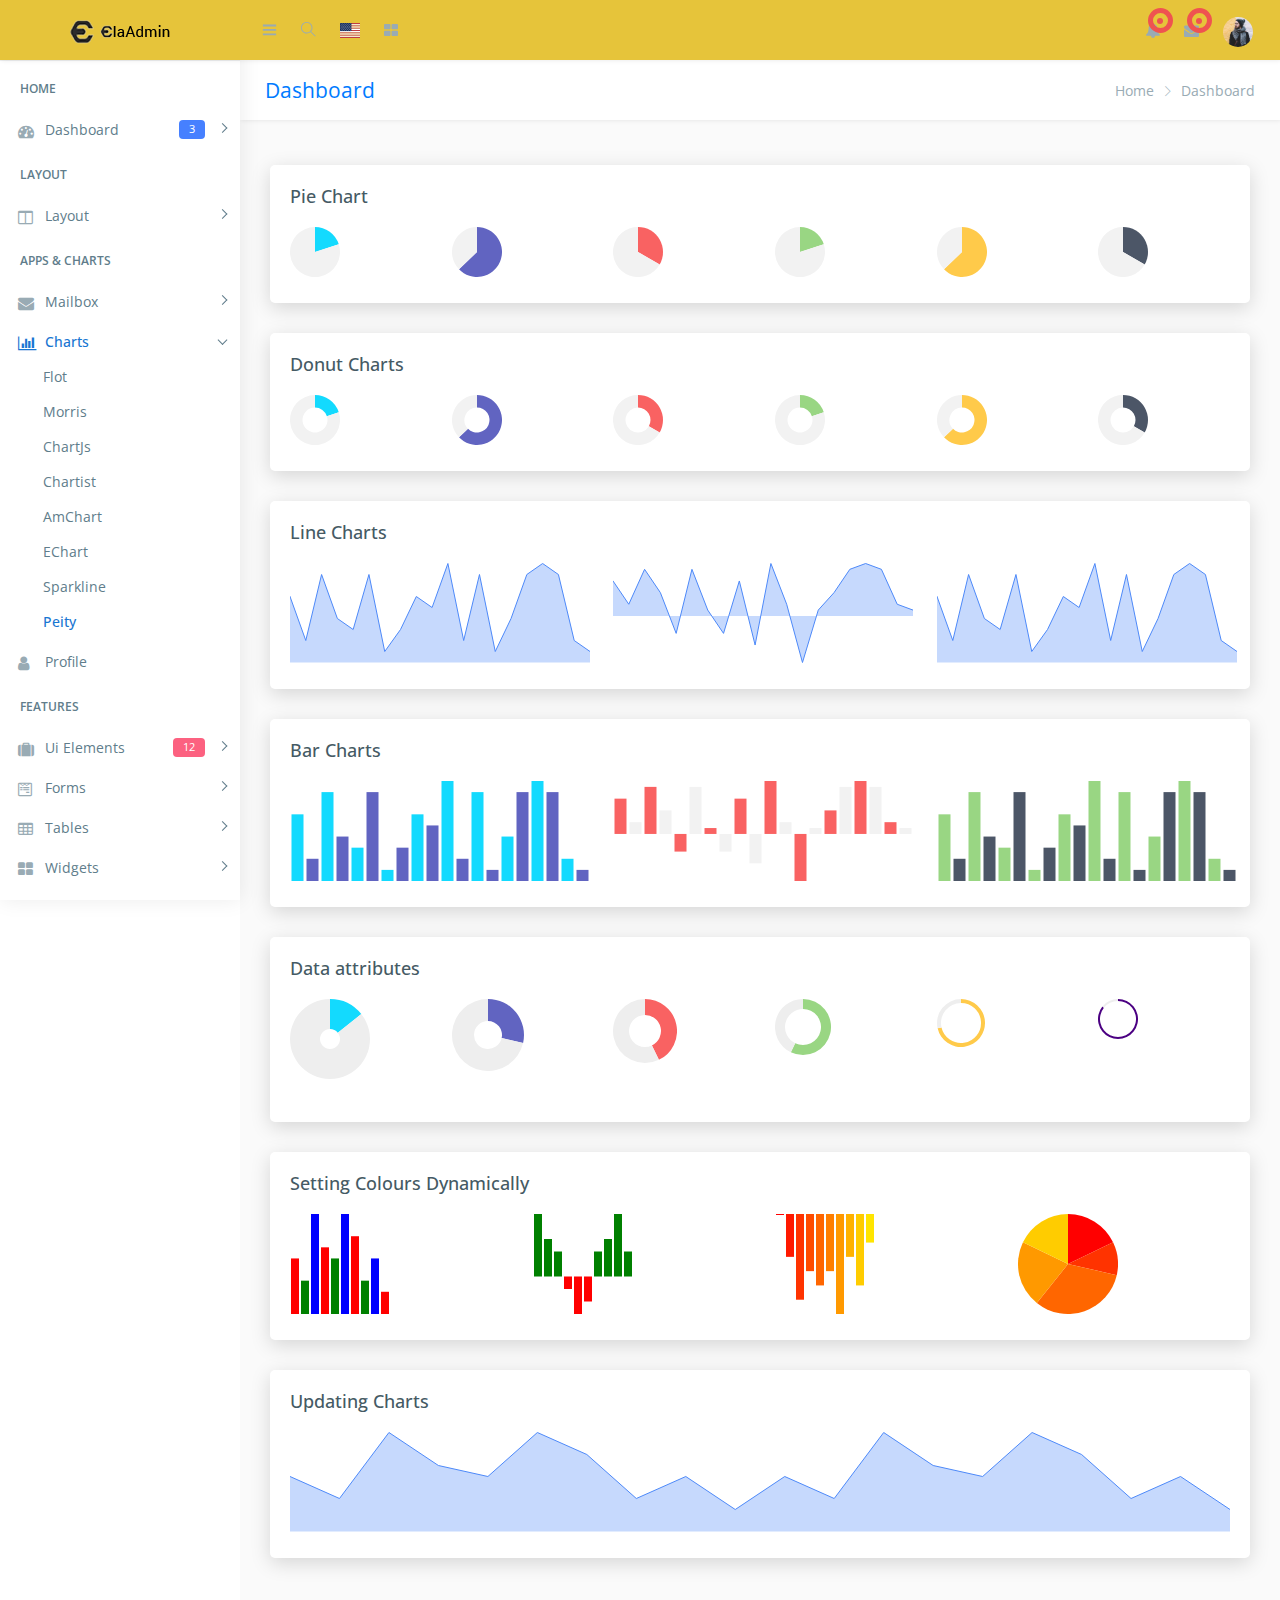
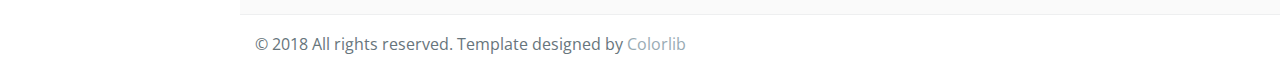
<file: src/chart-peity.html>
<!DOCTYPE html>
<html lang="en">

<head>
    <meta charset="utf-8">
    <meta http-equiv="X-UA-Compatible" content="IE=edge">
    <!-- Tell the browser to be responsive to screen width -->
    <meta name="viewport" content="width=device-width, initial-scale=1">
    <meta name="description" content="">
    <meta name="author" content="">
    <!-- Favicon icon -->
    <link rel="icon" type="image/png" sizes="16x16" href="images/favicon.png">
    <title>Ela - Bootstrap Admin Dashboard Template</title>
    <!-- Bootstrap Core CSS -->
    <link href="css/lib/bootstrap/bootstrap.min.css" rel="stylesheet">
    <!-- Custom CSS -->
    <link href="css/helper.css" rel="stylesheet">
    <link href="css/style.css" rel="stylesheet">
    <!-- HTML5 Shim and Respond.js IE8 support of HTML5 elements and media queries -->
    <!-- WARNING: Respond.js doesn't work if you view the page via file:** -->
    <!--[if lt IE 9]>
    <script src="https:**oss.maxcdn.com/libs/html5shiv/3.7.0/html5shiv.js"></script>
    <script src="https:**oss.maxcdn.com/libs/respond.js/1.4.2/respond.min.js"></script>
<![endif]-->
</head>

<body class="fix-header fix-sidebar">
    <!-- Preloader - style you can find in spinners.css -->
    <div class="preloader">
        <svg class="circular" viewBox="25 25 50 50">
			<circle class="path" cx="50" cy="50" r="20" fill="none" stroke-width="2" stroke-miterlimit="10" /> </svg>
    </div>
    <!-- Main wrapper  -->
    <div id="main-wrapper">
        <div class="header">
            <nav class="navbar top-navbar navbar-expand-md navbar-light">
                <!-- Logo -->
                <div class="navbar-header">
                    <a class="navbar-brand" href="index.html">
                        <!-- Logo icon -->
                        <b><img src="images/logo.png" alt="homepage" class="dark-logo" /></b>
                        <!--End Logo icon -->
                        <!-- Logo text -->
                        <span><img src="images/logo-text.png" alt="homepage" class="dark-logo" /></span>
                    </a>
                </div>
                <!-- End Logo -->
                <div class="navbar-collapse">
                    <!-- toggle and nav items -->
                    <ul class="navbar-nav mr-auto mt-md-0">
                        <!-- This is  -->
                        <li class="nav-item"> <a class="nav-link nav-toggler hidden-md-up text-muted  " href="javascript:void(0)"><i class="mdi mdi-menu"></i></a> </li>
                        <li class="nav-item m-l-10"> <a class="nav-link sidebartoggler hidden-sm-down text-muted  " href="javascript:void(0)"><i class="ti-menu"></i></a> </li>
                        <!-- Search -->
                        <li class="nav-item hidden-sm-down search-box"> <a class="nav-link hidden-sm-down text-muted  " href="javascript:void(0)"><i class="ti-search"></i></a>
                            <form class="app-search">
                                <input type="text" class="form-control" placeholder="Search here"> <a class="srh-btn"><i class="ti-close"></i></a> </form>
                        </li>
                        <!-- Language -->
                        <li class="nav-item dropdown">
                            <a class="nav-link dropdown-toggle text-muted  " href="#" data-toggle="dropdown" aria-haspopup="true" aria-expanded="false"> <i class="flag-icon flag-icon-us"></i></a>
                            <div class="dropdown-menu animated zoomIn">
                                <a class="dropdown-item" href="#"><i class="flag-icon flag-icon-ca"></i> Canada</a>
                                <a class="dropdown-item" href="#"><i class="flag-icon flag-icon-fr"></i> French</a>
                                <a class="dropdown-item" href="#"><i class="flag-icon flag-icon-cn"></i> China</a>
                                <a class="dropdown-item" href="#"><i class="flag-icon flag-icon-de"></i> Dutch</a>
                            </div>
                        </li>
                        <!-- Messages -->
                        <li class="nav-item dropdown mega-dropdown"> <a class="nav-link dropdown-toggle text-muted  " href="#" data-toggle="dropdown" aria-haspopup="true" aria-expanded="false"><i class="fa fa-th-large"></i></a>
                            <div class="dropdown-menu animated zoomIn">
                                <ul class="mega-dropdown-menu row">


                                    <li class="col-lg-3  m-b-30">
                                        <h4 class="m-b-20">CONTACT US</h4>
                                        <!-- Contact -->
                                        <form>
                                            <div class="form-group">
                                                <input type="text" class="form-control" id="exampleInputname1" placeholder="Enter Name"> </div>
                                            <div class="form-group">
                                                <input type="email" class="form-control" placeholder="Enter email"> </div>
                                            <div class="form-group">
                                                <textarea class="form-control" id="exampleTextarea" rows="3" placeholder="Message"></textarea>
                                            </div>
                                            <button type="submit" class="btn btn-info">Submit</button>
                                        </form>
                                    </li>
                                    <li class="col-lg-3 col-xlg-3 m-b-30">
                                        <h4 class="m-b-20">List style</h4>
                                        <!-- List style -->
                                        <ul class="list-style-none">
                                            <li><a href="javascript:void(0)"><i class="fa fa-check text-success"></i> This Is Another Link</a></li>
                                            <li><a href="javascript:void(0)"><i class="fa fa-check text-success"></i> This Is Another Link</a></li>
                                            <li><a href="javascript:void(0)"><i class="fa fa-check text-success"></i> This Is Another Link</a></li>
                                            <li><a href="javascript:void(0)"><i class="fa fa-check text-success"></i> This Is Another Link</a></li>
                                            <li><a href="javascript:void(0)"><i class="fa fa-check text-success"></i> This Is Another Link</a></li>
                                        </ul>
                                    </li>
                                    <li class="col-lg-3 col-xlg-3 m-b-30">
                                        <h4 class="m-b-20">List style</h4>
                                        <!-- List style -->
                                        <ul class="list-style-none">
                                            <li><a href="javascript:void(0)"><i class="fa fa-check text-success"></i> This Is Another Link</a></li>
                                            <li><a href="javascript:void(0)"><i class="fa fa-check text-success"></i> This Is Another Link</a></li>
                                            <li><a href="javascript:void(0)"><i class="fa fa-check text-success"></i> This Is Another Link</a></li>
                                            <li><a href="javascript:void(0)"><i class="fa fa-check text-success"></i> This Is Another Link</a></li>
                                            <li><a href="javascript:void(0)"><i class="fa fa-check text-success"></i> This Is Another Link</a></li>
                                        </ul>
                                    </li>
                                    <li class="col-lg-3 col-xlg-3 m-b-30">
                                        <h4 class="m-b-20">List style</h4>
                                        <!-- List style -->
                                        <ul class="list-style-none">
                                            <li><a href="javascript:void(0)"><i class="fa fa-check text-success"></i> This Is Another Link</a></li>
                                            <li><a href="javascript:void(0)"><i class="fa fa-check text-success"></i> This Is Another Link</a></li>
                                            <li><a href="javascript:void(0)"><i class="fa fa-check text-success"></i> This Is Another Link</a></li>
                                            <li><a href="javascript:void(0)"><i class="fa fa-check text-success"></i> This Is Another Link</a></li>
                                            <li><a href="javascript:void(0)"><i class="fa fa-check text-success"></i> This Is Another Link</a></li>
                                        </ul>
                                    </li>
                                </ul>
                            </div>
                        </li>
                        <!-- End Messages -->
                    </ul>
                    <!-- User profile and search -->
                    <ul class="navbar-nav my-lg-0">
                        <!-- Comment -->
                        <li class="nav-item dropdown">
                            <a class="nav-link dropdown-toggle text-muted text-muted  " href="#" data-toggle="dropdown" aria-haspopup="true" aria-expanded="false"> <i class="fa fa-bell"></i>
        								<div class="notify"> <span class="heartbit"></span> <span class="point"></span> </div>
        							</a>
                            <div class="dropdown-menu dropdown-menu-right mailbox animated zoomIn">
                                <ul>
                                    <li>
                                        <div class="drop-title">Notifications</div>
                                    </li>
                                    <li>
                                        <div class="message-center">
                                            <!-- Message -->
                                            <a href="#">
                                                <div class="btn btn-danger btn-circle m-r-10"><i class="fa fa-link"></i></div>
                                                <div class="mail-contnet">
                                                    <h5>This is title</h5> <span class="mail-desc">Just see the my new admin!</span> <span class="time">9:30 AM</span>
                                                </div>
                                            </a>
                                            <!-- Message -->
                                            <a href="#">
                                                <div class="btn btn-success btn-circle m-r-10"><i class="ti-calendar"></i></div>
                                                <div class="mail-contnet">
                                                    <h5>This is another title</h5> <span class="mail-desc">Just a reminder that you have event</span> <span class="time">9:10 AM</span>
                                                </div>
                                            </a>
                                            <!-- Message -->
                                            <a href="#">
                                                <div class="btn btn-info btn-circle m-r-10"><i class="ti-settings"></i></div>
                                                <div class="mail-contnet">
                                                    <h5>This is title</h5> <span class="mail-desc">You can customize this template as you want</span> <span class="time">9:08 AM</span>
                                                </div>
                                            </a>
                                            <!-- Message -->
                                            <a href="#">
                                                <div class="btn btn-primary btn-circle m-r-10"><i class="ti-user"></i></div>
                                                <div class="mail-contnet">
                                                    <h5>This is another title</h5> <span class="mail-desc">Just see the my admin!</span> <span class="time">9:02 AM</span>
                                                </div>
                                            </a>
                                        </div>
                                    </li>
                                    <li>
                                        <a class="nav-link text-center" href="javascript:void(0);"> <strong>Check all notifications</strong> <i class="fa fa-angle-right"></i> </a>
                                    </li>
                                </ul>
                            </div>
                        </li>
                        <!-- End Comment -->
                        <!-- Messages -->
                        <li class="nav-item dropdown">
                            <a class="nav-link dropdown-toggle text-muted  " href="#" id="2" data-toggle="dropdown" aria-haspopup="true" aria-expanded="false"> <i class="fa fa-envelope"></i>
        								<div class="notify"> <span class="heartbit"></span> <span class="point"></span> </div>
        							</a>
                            <div class="dropdown-menu dropdown-menu-right mailbox animated zoomIn" aria-labelledby="2">
                                <ul>
                                    <li>
                                        <div class="drop-title">You have 4 new messages</div>
                                    </li>
                                    <li>
                                        <div class="message-center">
                                            <!-- Message -->
                                            <a href="#">
                                                <div class="user-img"> <img src="images/users/5.jpg" alt="user" class="img-circle"> <span class="profile-status online pull-right"></span> </div>
                                                <div class="mail-contnet">
                                                    <h5>Michael Qin</h5> <span class="mail-desc">Just see the my admin!</span> <span class="time">9:30 AM</span>
                                                </div>
                                            </a>
                                            <!-- Message -->
                                            <a href="#">
                                                <div class="user-img"> <img src="images/users/2.jpg" alt="user" class="img-circle"> <span class="profile-status busy pull-right"></span> </div>
                                                <div class="mail-contnet">
                                                    <h5>John Doe</h5> <span class="mail-desc">I've sung a song! See you at</span> <span class="time">9:10 AM</span>
                                                </div>
                                            </a>
                                            <!-- Message -->
                                            <a href="#">
                                                <div class="user-img"> <img src="images/users/3.jpg" alt="user" class="img-circle"> <span class="profile-status away pull-right"></span> </div>
                                                <div class="mail-contnet">
                                                    <h5>Mr. John</h5> <span class="mail-desc">I am a singer!</span> <span class="time">9:08 AM</span>
                                                </div>
                                            </a>
                                            <!-- Message -->
                                            <a href="#">
                                                <div class="user-img"> <img src="images/users/4.jpg" alt="user" class="img-circle"> <span class="profile-status offline pull-right"></span> </div>
                                                <div class="mail-contnet">
                                                    <h5>Michael Qin</h5> <span class="mail-desc">Just see the my admin!</span> <span class="time">9:02 AM</span>
                                                </div>
                                            </a>
                                        </div>
                                    </li>
                                    <li>
                                        <a class="nav-link text-center" href="javascript:void(0);"> <strong>See all e-Mails</strong> <i class="fa fa-angle-right"></i> </a>
                                    </li>
                                </ul>
                            </div>
                        </li>
                        <!-- End Messages -->
                        <!-- Profile -->
                        <li class="nav-item dropdown">
                            <a class="nav-link dropdown-toggle text-muted  " href="#" data-toggle="dropdown" aria-haspopup="true" aria-expanded="false"><img src="images/users/5.jpg" alt="user" class="profile-pic" /></a>
                            <div class="dropdown-menu dropdown-menu-right animated zoomIn">
                                <ul class="dropdown-user">
                                    <li><a href="#"><i class="ti-user"></i> Profile</a></li>
                                    <li><a href="#"><i class="ti-wallet"></i> Balance</a></li>
                                    <li><a href="#"><i class="ti-email"></i> Inbox</a></li>
                                    <li role="separator" class="divider"></li>
                                    <li><a href="#"><i class="ti-settings"></i> Setting</a></li>
                                    <li role="separator" class="divider"></li>
                                    <li><a href="#"><i class="fa fa-power-off"></i> Logout</a></li>
                                </ul>
                            </div>
                        </li>
                    </ul>
                </div>
            </nav>
        </div>
        <!-- End header header -->
        <!-- Left Sidebar  -->
        <div class="left-sidebar">
            <!-- Sidebar scroll-->
            <div class="scroll-sidebar">
                <!-- Sidebar navigation-->
                <nav class="sidebar-nav">
                    <ul id="sidebarnav">
                        <li class="nav-devider"></li>
                        <li class="nav-label">Home</li>
                        <li> <a class="has-arrow  " href="#" aria-expanded="false"><i class="fa fa-tachometer"></i><span class="hide-menu">Dashboard <span class="label label-rouded label-primary pull-right">3</span></span></a>
                            <ul aria-expanded="false" class="collapse">
                                <li><a href="index.html">Dashboard 1 </a></li>
                                <li><a href="index1.html">Dashboard 2 </a></li>
                                <li><a href="index2.html">Dashboard 3 </a></li>
                            </ul>
                        </li>
                        <li class="nav-label">Layout</li>
                        <li> <a class="has-arrow  " href="#" aria-expanded="false"><i class="fa fa-columns"></i><span class="hide-menu">Layout</span></a>
                            <ul aria-expanded="false" class="collapse">
                                <li><a href="layout-blank.html">Blank</a></li>
                                <li><a href="layout-boxed.html">Boxed</a></li>
                                <li><a href="layout-fix-header.html">Fix Header</a></li>
                                <li><a href="layout-fix-sidebar.html">Fix Sidebar</a></li>
                            </ul>
                        </li>
                        <li class="nav-label">Apps &amp; Charts</li>
                        <li> <a class="has-arrow  " href="#" aria-expanded="false"><i class="fa fa-envelope"></i><span class="hide-menu">Mailbox</span></a>
                            <ul aria-expanded="false" class="collapse">
                                <li><a href="email-compose.html">Compose</a></li>
                                <li><a href="email-read.html">Read</a></li>
                                <li><a href="email-inbox.html">Inbox</a></li>
                            </ul>
                        </li>
                        <li> <a class="has-arrow  " href="#" aria-expanded="false"><i class="fa fa-bar-chart"></i><span class="hide-menu">Charts</span></a>
                            <ul aria-expanded="false" class="collapse">
                                <li><a href="chart-flot.html">Flot</a></li>
                                <li><a href="chart-morris.html">Morris</a></li>
                                <li><a href="chart-chartjs.html">ChartJs</a></li>
                                <li><a href="chart-chartist.html">Chartist </a></li>
                                <li><a href="chart-amchart.html">AmChart</a></li>
                                <li><a href="chart-echart.html">EChart</a></li>
                                <li><a href="chart-sparkline.html">Sparkline</a></li>
                                <li><a href="chart-peity.html">Peity</a></li>
                            </ul>
                        </li>
                        <li> <a href="app-profile.html" aria-expanded="false"><i class="fa fa-user"></i><span class="hide-menu">Profile</span></a></li>
                        <li class="nav-label">Features</li>
                        <li> <a class="has-arrow  " href="#" aria-expanded="false"><i class="fa fa-suitcase"></i><span class="hide-menu">Ui Elements <span class="label label-rouded label-danger pull-right">12</span></span></a>
                            <ul aria-expanded="false" class="collapse">
                                <li><a href="ui-alert.html">Alert</a></li>
                                <li><a href="ui-button.html">Button</a></li>
                                <li><a href="ui-dropdown.html">Dropdown</a></li>
                                <li><a href="ui-progressbar.html">Progressbar</a></li>
                                <li><a href="ui-tab.html">Tab</a></li>
                                <li><a href="ui-typography.html">Typography</a></li>
                                <li><a href="uc-calender.html">Calender</a></li>
                                <li><a href="uc-datamap.html">Datamap</a></li>
                                <li><a href="uc-nestedable.html">Nestedable</a></li>
                                <li><a href="uc-sweetalert.html">Sweetalert</a></li>
                                <li><a href="uc-toastr.html">Toastr</a></li>
                                <li><a href="uc-weather.html">Weather</a></li>
                            </ul>
                        </li>
                        <li> <a class="has-arrow  " href="#" aria-expanded="false"><i class="fa fa-wpforms"></i><span class="hide-menu">Forms</span></a>
                            <ul aria-expanded="false" class="collapse">
                                <li><a href="form-basic.html">Basic Forms</a></li>
                                <li><a href="form-layout.html">Form Layout</a></li>
                                <li><a href="form-validation.html">Form Validation</a></li>
                                <li><a href="form-editor.html">Editor</a></li>
                                <li><a href="form-dropzone.html">Dropzone</a></li>
                            </ul>
                        </li>
                        <li> <a class="has-arrow  " href="#" aria-expanded="false"><i class="fa fa-table"></i><span class="hide-menu">Tables</span></a>
                            <ul aria-expanded="false" class="collapse">
                                <li><a href="table-bootstrap.html">Basic Tables</a></li>
                                <li><a href="table-datatable.html">Data Tables</a></li>
                            </ul>
                        </li>
                        <li> <a class="has-arrow  " href="#" aria-expanded="false"><i class="fa fa-th-large"></i><span class="hide-menu">Widgets</span></a>
                            <ul aria-expanded="false" class="collapse">
                                <li><a href="widget.html">Widgets</a></li>
                            </ul>
                        </li>
                        <li class="nav-label">EXTRA</li>
                        <li> <a class="has-arrow  " href="#" aria-expanded="false"><i class="fa fa-book"></i><span class="hide-menu">Sample Pages <span class="label label-rouded label-success pull-right">25</span></span></a>
                            <ul aria-expanded="false" class="collapse">

                                <li><a href="#" class="has-arrow">Authentication <span class="label label-rounded label-success">6</span></a>
                                    <ul aria-expanded="false" class="collapse">
                                        <li><a href="page-login.html">Login</a></li>
                                        <li><a href="page-register.html">Register</a></li>
                                        <li><a href="page-invoice.html">Invoice</a></li>
                                    </ul>
                                </li>
                                <li><a href="#" class="has-arrow">Error Pages</a>
                                    <ul aria-expanded="false" class="collapse">
                                        <li><a href="page-error-400.html">400</a></li>
                                        <li><a href="page-error-403.html">403</a></li>
                                        <li><a href="page-error-404.html">404</a></li>
                                        <li><a href="page-error-500.html">500</a></li>
                                        <li><a href="page-error-503.html">503</a></li>
                                    </ul>
                                </li>
                            </ul>
                        </li>
                        <li> <a class="has-arrow  " href="#" aria-expanded="false"><i class="fa fa-map-marker"></i><span class="hide-menu">Maps</span></a>
                            <ul aria-expanded="false" class="collapse">
                                <li><a href="map-google.html">Google Maps</a></li>
                                <li><a href="map-vector.html">Vector Map</a></li>
                            </ul>
                        </li>
                        <li> <a class="has-arrow  " href="#" aria-expanded="false"><i class="fa fa-level-down"></i><span class="hide-menu">Multi level dd</span></a>
                            <ul aria-expanded="false" class="collapse">
                                <li><a href="#">item 1.1</a></li>
                                <li><a href="#">item 1.2</a></li>
                                <li> <a class="has-arrow" href="#" aria-expanded="false">Menu 1.3</a>
                                    <ul aria-expanded="false" class="collapse">
                                        <li><a href="#">item 1.3.1</a></li>
                                        <li><a href="#">item 1.3.2</a></li>
                                        <li><a href="#">item 1.3.3</a></li>
                                        <li><a href="#">item 1.3.4</a></li>
                                    </ul>
                                </li>
                                <li><a href="#">item 1.4</a></li>
                            </ul>
                        </li>
                    </ul>
                </nav>
                <!-- End Sidebar navigation -->
            </div>
            <!-- End Sidebar scroll-->
        </div>
        <!-- End Left Sidebar  -->
        <!-- Page wrapper  -->
        <div class="page-wrapper">
            <!-- Bread crumb -->
            <div class="row page-titles">
                <div class="col-md-5 align-self-center">
                    <h3 class="text-primary">Dashboard</h3> </div>
                <div class="col-md-7 align-self-center">
                    <ol class="breadcrumb">
                        <li class="breadcrumb-item"><a href="javascript:void(0)">Home</a></li>
                        <li class="breadcrumb-item active">Dashboard</li>
                    </ol>
                </div>
            </div>
            <!-- End Bread crumb -->
            <!-- Container fluid  -->
            <div class="container-fluid">
                <!-- Start Page Content -->
                <div class="row">
                    <div class="col-lg-12">
                        <div class="card">
                            <div class="card-title">
                                <h4>Pie Chart</h4>
                                <div class="card-title-right-icon">
                                    <ul>

                                    </ul>
                                </div>
                            </div>
                            <div class="card-body">
                                <div class="row">
                                    <div class="col-lg-2">
                                        <span class="pie" data-peity='{ "fill": ["#13dafe", "#f2f2f2"]}'>1/5</span>
                                    </div>
                                    <div class="col-lg-2">
                                        <span class="pie" data-peity='{ "fill": ["#6164C1", "#f2f2f2"]}'>226/360</span>
                                    </div>
                                    <div class="col-lg-2">
                                        <span class="pie" data-peity='{ "fill": ["#F96262", "#f2f2f2"]}'>0.52/1.561</span>
                                    </div>
                                    <div class="col-lg-2">
                                        <span class="pie" data-peity='{ "fill": ["#99D683", "#f2f2f2"]}'>1,4</span>
                                    </div>
                                    <div class="col-lg-2">
                                        <span class="pie" data-peity='{ "fill": ["#FFCA4A", "#f2f2f2"]}'>226,134</span>
                                    </div>
                                    <div class="col-lg-2">
                                        <span class="pie" data-peity='{ "fill": ["#4C5667", "#f2f2f2"]}'>0.52,1.041</span>
                                    </div>
                                </div>
                            </div>
                        </div>
                        <!-- /# card -->
                    </div>
                    <!-- /# column -->
                </div>
                <!-- /# row -->
                <div class="row">
                    <div class="col-lg-12">
                        <div class="card">
                            <div class="card-title">
                                <h4>Donut Charts</h4>
                                <div class="card-title-right-icon">
                                    <ul>

                                    </ul>
                                </div>
                            </div>
                            <div class="card-body">
                                <div class="row">
                                    <div class="col-lg-2">
                                        <span class="donut" data-peity='{ "fill": ["#13DAFE", "#f2f2f2"]}'>1/5</span>
                                    </div>
                                    <div class="col-lg-2">
                                        <span class="donut" data-peity='{ "fill": ["#6164C1", "#f2f2f2"]}'>226/360</span>
                                    </div>
                                    <div class="col-lg-2">
                                        <span class="donut" data-peity='{ "fill": ["#F96262", "#f2f2f2"]}'>0.52/1.561</span>
                                    </div>
                                    <div class="col-lg-2">
                                        <span class="donut" data-peity='{ "fill": ["#99D683", "#f2f2f2"]}'>1,4</span>
                                    </div>
                                    <div class="col-lg-2">
                                        <span class="donut" data-peity='{ "fill": ["#FFCA4A", "#f2f2f2"]}'>226,134</span>
                                    </div>
                                    <div class="col-lg-2">
                                        <span class="donut" data-peity='{ "fill": ["#4C5667", "#f2f2f2"]}'>0.52,1.041</span>
                                    </div>
                                </div>
                            </div>
                        </div>
                        <!-- /# card -->
                    </div>
                    <!-- /# column -->
                </div>
                <!-- /# row -->
                <div class="row">
                    <div class="col-lg-12">
                        <div class="card">
                            <div class="card-title">
                                <h4>Line Charts</h4>
                                <div class="card-title-right-icon">
                                    <ul>

                                    </ul>
                                </div>
                            </div>
                            <div class="card-body">
                                <div class="row">
                                    <div class="col-lg-4">
                                        <span class="peity-line" data-width="100%">6,2,8,4,3,8,1,3,6,5,9,2,8,1,4,8,9,8,2,1</span>
                                    </div>
                                    <div class="col-lg-4">
                                        <span class="peity-line" data-width="100%">6,2,8,4,-3,8,1,-3,6,-5,9,2,-8,1,4,8,9,8,2,1</span>
                                    </div>
                                    <div class="col-lg-4">
                                        <span class="peity-line" data-width="100%">6,2,8,4,3,8,1,3,6,5,9,2,8,1,4,8,9,8,2,1</span>
                                    </div>
                                </div>
                            </div>
                        </div>
                        <!-- /# card -->
                    </div>
                    <!-- /# column -->
                </div>
                <!-- /# row -->
                <div class="row">
                    <div class="col-lg-12">
                        <div class="card">
                            <div class="card-title">
                                <h4>Bar Charts</h4>
                                <div class="card-title-right-icon">
                                    <ul>

                                    </ul>
                                </div>
                            </div>
                            <div class="card-body">
                                <div class="row">
                                    <div class="col-lg-4">
                                        <span class="bar" data-peity='{ "fill": ["#13DAFE", "#6164C1"]}'>6,2,8,4,3,8,1,3,6,5,9,2,8,1,4,8,9,8,2,1</span>
                                    </div>
                                    <div class="col-lg-4">
                                        <span class="bar" data-peity='{ "fill": ["#F96262", "#f2f2f2"]}'>6,2,8,4,-3,8,1,-3,6,-5,9,2,-8,1,4,8,9,8,2,1</span>
                                    </div>
                                    <div class="col-lg-4">
                                        <span class="bar" data-peity='{ "fill": ["#99D683", "#4C5667"]}'>6,2,8,4,3,8,1,3,6,5,9,2,8,1,4,8,9,8,2,1</span>
                                    </div>
                                </div>
                            </div>
                        </div>
                        <!-- /# card -->
                    </div>
                    <!-- /# column -->
                </div>
                <!-- /# row -->
                <div class="row">
                    <div class="col-lg-12">
                        <div class="card">
                            <div class="card-title">
                                <h4>Data attributes</h4>
                                <div class="card-title-right-icon">
                                    <ul>

                                    </ul>
                                </div>
                            </div>
                            <div class="card-body">
                                <div class="row">
                                    <div class="col-lg-2">
                                        <p class="data-attributes">
                                            <span data-peity='{ "fill": ["#13DAFE", "#eeeeee"],    "innerRadius": 10, "radius": 40 }'>1/7</span>
                                        </p>
                                    </div>
                                    <div class="col-lg-2">
                                        <p class="data-attributes">
                                            <span data-peity='{ "fill": ["#6164C1", "#eeeeee"], "innerRadius": 14, "radius": 36 }'>2/7</span>
                                        </p>
                                    </div>
                                    <div class="col-lg-2">
                                        <p class="data-attributes">
                                            <span data-peity='{ "fill": ["#F96262", "#eeeeee"], "innerRadius": 16, "radius": 32 }'>3/7</span>
                                        </p>
                                    </div>
                                    <div class="col-lg-2">
                                        <p class="data-attributes">
                                            <span data-peity='{ "fill": ["#99D683", "#eeeeee"],  "innerRadius": 18, "radius": 28 }'>4/7</span>
                                        </p>
                                    </div>
                                    <div class="col-lg-2">
                                        <p class="data-attributes">
                                            <span data-peity='{ "fill": ["#FFCA4A", "#eeeeee"],   "innerRadius": 20, "radius": 24 }'>5/7</span>
                                        </p>
                                    </div>
                                    <div class="col-lg-2">
                                        <p class="data-attributes">
                                            <span data-peity='{ "fill": ["indigo", "#eeeeee"], "innerRadius": 18, "radius": 20 }'>6/7</span>
                                        </p>
                                    </div>
                                </div>
                            </div>
                        </div>
                        <!-- /# card -->
                    </div>
                    <!-- /# column -->
                </div>
                <!-- /# row -->
                <div class="row">
                    <div class="col-lg-12">
                        <div class="card">
                            <div class="card-title">
                                <h4>Setting Colours Dynamically</h4>
                                <div class="card-title-right-icon">
                                    <ul>

                                    </ul>
                                </div>
                            </div>
                            <div class="card-body">
                                <div class="row">
                                    <div class="col-lg-3">
                                        <span class="bar-colours-1">5,3,9,6,5,9,7,3,5,2</span>
                                    </div>
                                    <div class="col-lg-3">
                                        <span class="bar-colours-2">5,3,2,-1,-3,-2,2,3,5,2</span>
                                    </div>
                                    <div class="col-lg-3">
                                        <span class="bar-colours-3">0,-3,-6,-4,-5,-4,-7,-3,-5,-2</span>
                                    </div>
                                    <div class="col-lg-3">
                                        <span class="pie-colours-2">5,3,9,6,5</span>
                                    </div>
                                </div>
                            </div>
                        </div>
                        <!-- /# card -->
                    </div>
                    <!-- /# column -->
                </div>
                <!-- /# row -->
                <div class="row">
                    <div class="col-lg-12">
                        <div class="card">
                            <div class="card-title">
                                <h4>Updating Charts</h4>
                                <div class="card-title-right-icon">
                                    <ul>

                                    </ul>
                                </div>
                            </div>
                            <div class="card-body">
                                <span class="updating-chart">5,3,9,6,5,9,7,3,5,2,5,3,9,6,5,9,7,3,5,2</span>
                            </div>
                        </div>
                        <!-- /# card -->
                    </div>
                    <!-- /# column -->
                </div>
                <!-- /# row -->
                <!-- End PAge Content -->
            </div>
            <!-- End Container fluid  -->
            <!-- footer -->
            <footer class="footer"> © 2018 All rights reserved. Template designed by <a href="https://colorlib.com">Colorlib</a></footer>
            <!-- End footer -->
        </div>
        <!-- End Page wrapper  -->
    </div>
    <!-- End Wrapper -->
    <!-- All Jquery -->
    <script src="js/lib/jquery/jquery.min.js"></script>
    <!-- Bootstrap tether Core JavaScript -->
    <script src="js/lib/bootstrap/js/popper.min.js"></script>
    <script src="js/lib/bootstrap/js/bootstrap.min.js"></script>
    <!-- slimscrollbar scrollbar JavaScript -->
    <script src="js/jquery.slimscroll.js"></script>
    <!--Menu sidebar -->
    <script src="js/sidebarmenu.js"></script>
    <!--stickey kit -->
    <script src="js/lib/sticky-kit-master/dist/sticky-kit.min.js"></script>

    <script src="js/lib/peitychart/jquery.peity.min.js"></script>
    <!-- scripit init-->
    <script src="js/lib/peitychart/peitychart.init.js"></script>
    <!--Custom JavaScript -->
    <script src="js/scripts.js"></script>

</body>

</html>
</file>
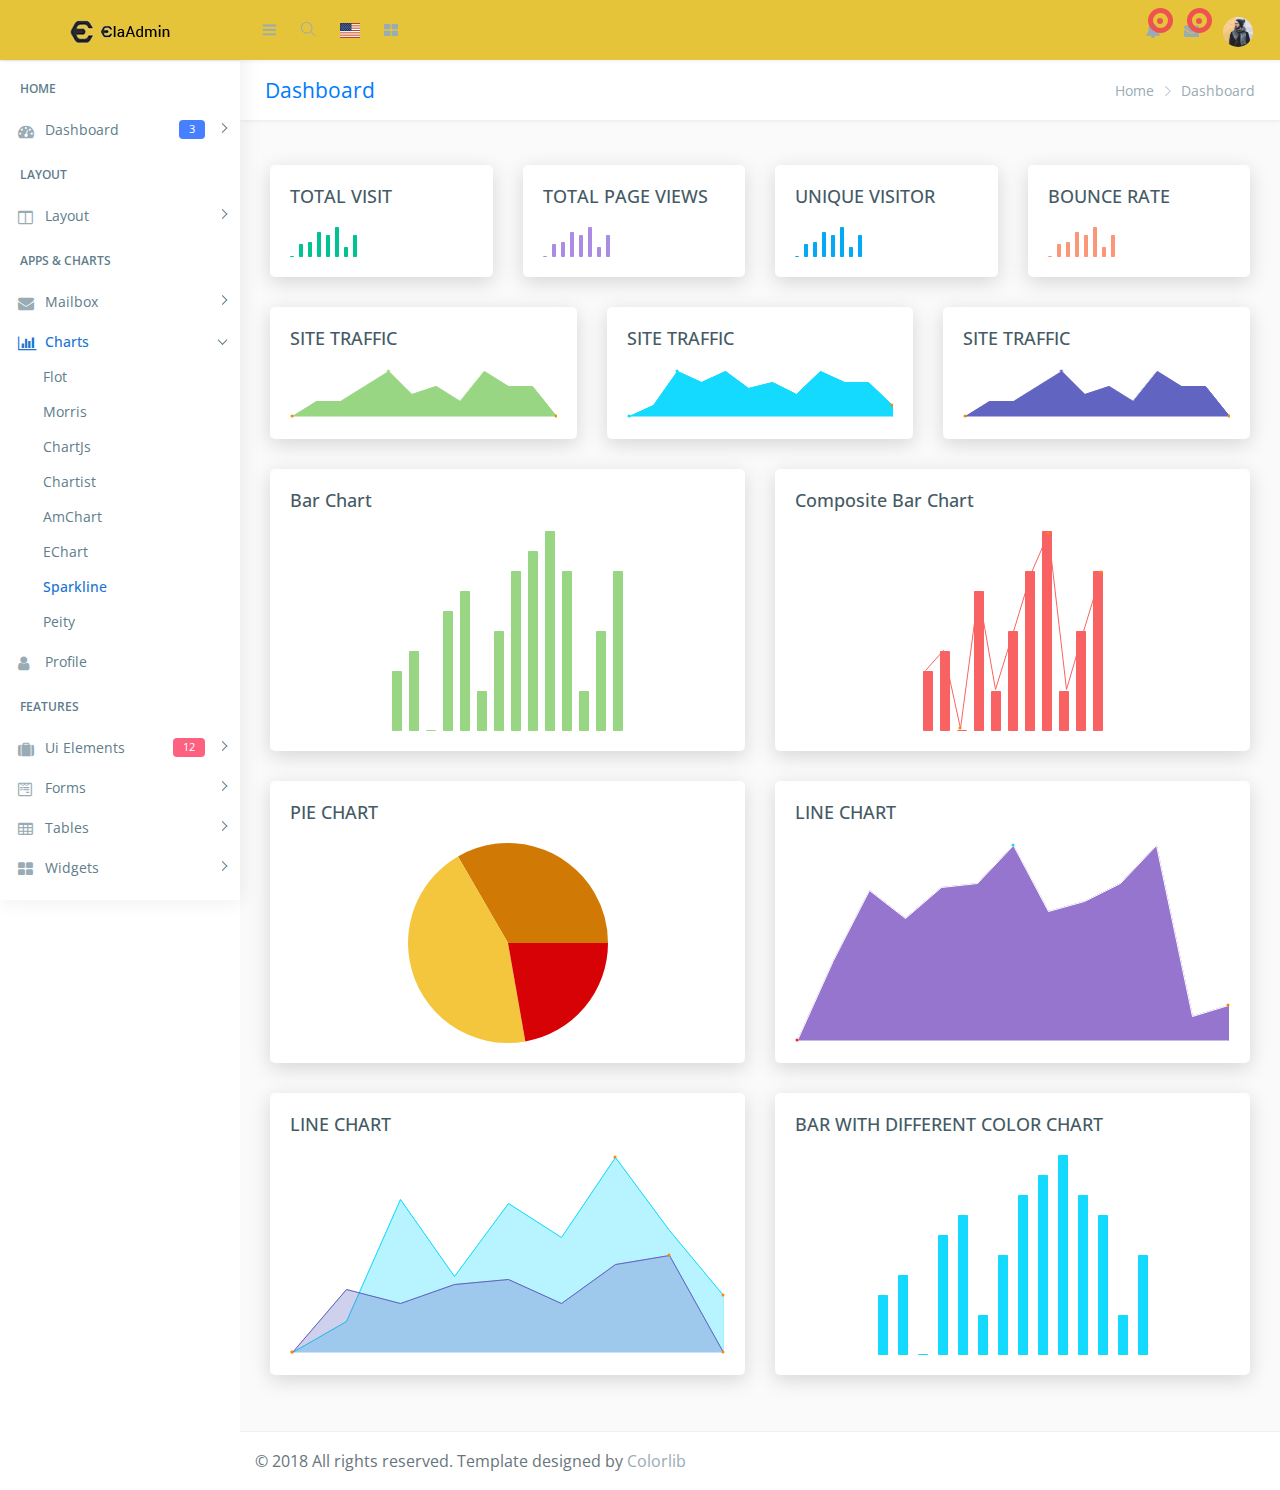
<file: src/chart-sparkline.html>
<!DOCTYPE html>
<html lang="en">

<head>
    <meta charset="utf-8">
    <meta http-equiv="X-UA-Compatible" content="IE=edge">
    <!-- Tell the browser to be responsive to screen width -->
    <meta name="viewport" content="width=device-width, initial-scale=1">
    <meta name="description" content="">
    <meta name="author" content="">
    <!-- Favicon icon -->
    <link rel="icon" type="image/png" sizes="16x16" href="images/favicon.png">
    <title>Ela - Bootstrap Admin Dashboard Template</title>
    <!-- Bootstrap Core CSS -->
    <link href="css/lib/bootstrap/bootstrap.min.css" rel="stylesheet">
    <!-- Custom CSS -->
    <link href="css/helper.css" rel="stylesheet">
    <link href="css/style.css" rel="stylesheet">
    <!-- HTML5 Shim and Respond.js IE8 support of HTML5 elements and media queries -->
    <!-- WARNING: Respond.js doesn't work if you view the page via file:** -->
    <!--[if lt IE 9]>
    <script src="https:**oss.maxcdn.com/libs/html5shiv/3.7.0/html5shiv.js"></script>
    <script src="https:**oss.maxcdn.com/libs/respond.js/1.4.2/respond.min.js"></script>
<![endif]-->
</head>

<body class="fix-header fix-sidebar">
    <!-- Preloader - style you can find in spinners.css -->
    <div class="preloader">
        <svg class="circular" viewBox="25 25 50 50">
			<circle class="path" cx="50" cy="50" r="20" fill="none" stroke-width="2" stroke-miterlimit="10" /> </svg>
    </div>
    <!-- Main wrapper  -->
    <div id="main-wrapper">
        <div class="header">
            <nav class="navbar top-navbar navbar-expand-md navbar-light">
                <!-- Logo -->
                <div class="navbar-header">
                    <a class="navbar-brand" href="index.html">
                        <!-- Logo icon -->
                        <b><img src="images/logo.png" alt="homepage" class="dark-logo" /></b>
                        <!--End Logo icon -->
                        <!-- Logo text -->
                        <span><img src="images/logo-text.png" alt="homepage" class="dark-logo" /></span>
                    </a>
                </div>
                <!-- End Logo -->
                <div class="navbar-collapse">
                    <!-- toggle and nav items -->
                    <ul class="navbar-nav mr-auto mt-md-0">
                        <!-- This is  -->
                        <li class="nav-item"> <a class="nav-link nav-toggler hidden-md-up text-muted  " href="javascript:void(0)"><i class="mdi mdi-menu"></i></a> </li>
                        <li class="nav-item m-l-10"> <a class="nav-link sidebartoggler hidden-sm-down text-muted  " href="javascript:void(0)"><i class="ti-menu"></i></a> </li>
                        <!-- Search -->
                        <li class="nav-item hidden-sm-down search-box"> <a class="nav-link hidden-sm-down text-muted  " href="javascript:void(0)"><i class="ti-search"></i></a>
                            <form class="app-search">
                                <input type="text" class="form-control" placeholder="Search here"> <a class="srh-btn"><i class="ti-close"></i></a> </form>
                        </li>
                        <!-- Language -->
                        <li class="nav-item dropdown">
                            <a class="nav-link dropdown-toggle text-muted  " href="#" data-toggle="dropdown" aria-haspopup="true" aria-expanded="false"> <i class="flag-icon flag-icon-us"></i></a>
                            <div class="dropdown-menu animated zoomIn">
                                <a class="dropdown-item" href="#"><i class="flag-icon flag-icon-ca"></i> Canada</a>
                                <a class="dropdown-item" href="#"><i class="flag-icon flag-icon-fr"></i> French</a>
                                <a class="dropdown-item" href="#"><i class="flag-icon flag-icon-cn"></i> China</a>
                                <a class="dropdown-item" href="#"><i class="flag-icon flag-icon-de"></i> Dutch</a>
                            </div>
                        </li>
                        <!-- Messages -->
                        <li class="nav-item dropdown mega-dropdown"> <a class="nav-link dropdown-toggle text-muted  " href="#" data-toggle="dropdown" aria-haspopup="true" aria-expanded="false"><i class="fa fa-th-large"></i></a>
                            <div class="dropdown-menu animated zoomIn">
                                <ul class="mega-dropdown-menu row">


                                    <li class="col-lg-3  m-b-30">
                                        <h4 class="m-b-20">CONTACT US</h4>
                                        <!-- Contact -->
                                        <form>
                                            <div class="form-group">
                                                <input type="text" class="form-control" id="exampleInputname1" placeholder="Enter Name"> </div>
                                            <div class="form-group">
                                                <input type="email" class="form-control" placeholder="Enter email"> </div>
                                            <div class="form-group">
                                                <textarea class="form-control" id="exampleTextarea" rows="3" placeholder="Message"></textarea>
                                            </div>
                                            <button type="submit" class="btn btn-info">Submit</button>
                                        </form>
                                    </li>
                                    <li class="col-lg-3 col-xlg-3 m-b-30">
                                        <h4 class="m-b-20">List style</h4>
                                        <!-- List style -->
                                        <ul class="list-style-none">
                                            <li><a href="javascript:void(0)"><i class="fa fa-check text-success"></i> This Is Another Link</a></li>
                                            <li><a href="javascript:void(0)"><i class="fa fa-check text-success"></i> This Is Another Link</a></li>
                                            <li><a href="javascript:void(0)"><i class="fa fa-check text-success"></i> This Is Another Link</a></li>
                                            <li><a href="javascript:void(0)"><i class="fa fa-check text-success"></i> This Is Another Link</a></li>
                                            <li><a href="javascript:void(0)"><i class="fa fa-check text-success"></i> This Is Another Link</a></li>
                                        </ul>
                                    </li>
                                    <li class="col-lg-3 col-xlg-3 m-b-30">
                                        <h4 class="m-b-20">List style</h4>
                                        <!-- List style -->
                                        <ul class="list-style-none">
                                            <li><a href="javascript:void(0)"><i class="fa fa-check text-success"></i> This Is Another Link</a></li>
                                            <li><a href="javascript:void(0)"><i class="fa fa-check text-success"></i> This Is Another Link</a></li>
                                            <li><a href="javascript:void(0)"><i class="fa fa-check text-success"></i> This Is Another Link</a></li>
                                            <li><a href="javascript:void(0)"><i class="fa fa-check text-success"></i> This Is Another Link</a></li>
                                            <li><a href="javascript:void(0)"><i class="fa fa-check text-success"></i> This Is Another Link</a></li>
                                        </ul>
                                    </li>
                                    <li class="col-lg-3 col-xlg-3 m-b-30">
                                        <h4 class="m-b-20">List style</h4>
                                        <!-- List style -->
                                        <ul class="list-style-none">
                                            <li><a href="javascript:void(0)"><i class="fa fa-check text-success"></i> This Is Another Link</a></li>
                                            <li><a href="javascript:void(0)"><i class="fa fa-check text-success"></i> This Is Another Link</a></li>
                                            <li><a href="javascript:void(0)"><i class="fa fa-check text-success"></i> This Is Another Link</a></li>
                                            <li><a href="javascript:void(0)"><i class="fa fa-check text-success"></i> This Is Another Link</a></li>
                                            <li><a href="javascript:void(0)"><i class="fa fa-check text-success"></i> This Is Another Link</a></li>
                                        </ul>
                                    </li>
                                </ul>
                            </div>
                        </li>
                        <!-- End Messages -->
                    </ul>
                    <!-- User profile and search -->
                    <ul class="navbar-nav my-lg-0">
                        <!-- Comment -->
                        <li class="nav-item dropdown">
                            <a class="nav-link dropdown-toggle text-muted text-muted  " href="#" data-toggle="dropdown" aria-haspopup="true" aria-expanded="false"> <i class="fa fa-bell"></i>
        								<div class="notify"> <span class="heartbit"></span> <span class="point"></span> </div>
        							</a>
                            <div class="dropdown-menu dropdown-menu-right mailbox animated zoomIn">
                                <ul>
                                    <li>
                                        <div class="drop-title">Notifications</div>
                                    </li>
                                    <li>
                                        <div class="message-center">
                                            <!-- Message -->
                                            <a href="#">
                                                <div class="btn btn-danger btn-circle m-r-10"><i class="fa fa-link"></i></div>
                                                <div class="mail-contnet">
                                                    <h5>This is title</h5> <span class="mail-desc">Just see the my new admin!</span> <span class="time">9:30 AM</span>
                                                </div>
                                            </a>
                                            <!-- Message -->
                                            <a href="#">
                                                <div class="btn btn-success btn-circle m-r-10"><i class="ti-calendar"></i></div>
                                                <div class="mail-contnet">
                                                    <h5>This is another title</h5> <span class="mail-desc">Just a reminder that you have event</span> <span class="time">9:10 AM</span>
                                                </div>
                                            </a>
                                            <!-- Message -->
                                            <a href="#">
                                                <div class="btn btn-info btn-circle m-r-10"><i class="ti-settings"></i></div>
                                                <div class="mail-contnet">
                                                    <h5>This is title</h5> <span class="mail-desc">You can customize this template as you want</span> <span class="time">9:08 AM</span>
                                                </div>
                                            </a>
                                            <!-- Message -->
                                            <a href="#">
                                                <div class="btn btn-primary btn-circle m-r-10"><i class="ti-user"></i></div>
                                                <div class="mail-contnet">
                                                    <h5>This is another title</h5> <span class="mail-desc">Just see the my admin!</span> <span class="time">9:02 AM</span>
                                                </div>
                                            </a>
                                        </div>
                                    </li>
                                    <li>
                                        <a class="nav-link text-center" href="javascript:void(0);"> <strong>Check all notifications</strong> <i class="fa fa-angle-right"></i> </a>
                                    </li>
                                </ul>
                            </div>
                        </li>
                        <!-- End Comment -->
                        <!-- Messages -->
                        <li class="nav-item dropdown">
                            <a class="nav-link dropdown-toggle text-muted  " href="#" id="2" data-toggle="dropdown" aria-haspopup="true" aria-expanded="false"> <i class="fa fa-envelope"></i>
        								<div class="notify"> <span class="heartbit"></span> <span class="point"></span> </div>
        							</a>
                            <div class="dropdown-menu dropdown-menu-right mailbox animated zoomIn" aria-labelledby="2">
                                <ul>
                                    <li>
                                        <div class="drop-title">You have 4 new messages</div>
                                    </li>
                                    <li>
                                        <div class="message-center">
                                            <!-- Message -->
                                            <a href="#">
                                                <div class="user-img"> <img src="images/users/5.jpg" alt="user" class="img-circle"> <span class="profile-status online pull-right"></span> </div>
                                                <div class="mail-contnet">
                                                    <h5>Michael Qin</h5> <span class="mail-desc">Just see the my admin!</span> <span class="time">9:30 AM</span>
                                                </div>
                                            </a>
                                            <!-- Message -->
                                            <a href="#">
                                                <div class="user-img"> <img src="images/users/2.jpg" alt="user" class="img-circle"> <span class="profile-status busy pull-right"></span> </div>
                                                <div class="mail-contnet">
                                                    <h5>John Doe</h5> <span class="mail-desc">I've sung a song! See you at</span> <span class="time">9:10 AM</span>
                                                </div>
                                            </a>
                                            <!-- Message -->
                                            <a href="#">
                                                <div class="user-img"> <img src="images/users/3.jpg" alt="user" class="img-circle"> <span class="profile-status away pull-right"></span> </div>
                                                <div class="mail-contnet">
                                                    <h5>Mr. John</h5> <span class="mail-desc">I am a singer!</span> <span class="time">9:08 AM</span>
                                                </div>
                                            </a>
                                            <!-- Message -->
                                            <a href="#">
                                                <div class="user-img"> <img src="images/users/4.jpg" alt="user" class="img-circle"> <span class="profile-status offline pull-right"></span> </div>
                                                <div class="mail-contnet">
                                                    <h5>Michael Qin</h5> <span class="mail-desc">Just see the my admin!</span> <span class="time">9:02 AM</span>
                                                </div>
                                            </a>
                                        </div>
                                    </li>
                                    <li>
                                        <a class="nav-link text-center" href="javascript:void(0);"> <strong>See all e-Mails</strong> <i class="fa fa-angle-right"></i> </a>
                                    </li>
                                </ul>
                            </div>
                        </li>
                        <!-- End Messages -->
                        <!-- Profile -->
                        <li class="nav-item dropdown">
                            <a class="nav-link dropdown-toggle text-muted  " href="#" data-toggle="dropdown" aria-haspopup="true" aria-expanded="false"><img src="images/users/5.jpg" alt="user" class="profile-pic" /></a>
                            <div class="dropdown-menu dropdown-menu-right animated zoomIn">
                                <ul class="dropdown-user">
                                    <li><a href="#"><i class="ti-user"></i> Profile</a></li>
                                    <li><a href="#"><i class="ti-wallet"></i> Balance</a></li>
                                    <li><a href="#"><i class="ti-email"></i> Inbox</a></li>
                                    <li role="separator" class="divider"></li>
                                    <li><a href="#"><i class="ti-settings"></i> Setting</a></li>
                                    <li role="separator" class="divider"></li>
                                    <li><a href="#"><i class="fa fa-power-off"></i> Logout</a></li>
                                </ul>
                            </div>
                        </li>
                    </ul>
                </div>
            </nav>
        </div>
        <!-- End header header -->
        <!-- Left Sidebar  -->
        <div class="left-sidebar">
            <!-- Sidebar scroll-->
            <div class="scroll-sidebar">
                <!-- Sidebar navigation-->
                <nav class="sidebar-nav">
                    <ul id="sidebarnav">
                        <li class="nav-devider"></li>
                        <li class="nav-label">Home</li>
                        <li> <a class="has-arrow  " href="#" aria-expanded="false"><i class="fa fa-tachometer"></i><span class="hide-menu">Dashboard <span class="label label-rouded label-primary pull-right">3</span></span></a>
                            <ul aria-expanded="false" class="collapse">
                                <li><a href="index.html">Dashboard 1 </a></li>
                                <li><a href="index1.html">Dashboard 2 </a></li>
                                <li><a href="index2.html">Dashboard 3 </a></li>
                            </ul>
                        </li>
                        <li class="nav-label">Layout</li>
                        <li> <a class="has-arrow  " href="#" aria-expanded="false"><i class="fa fa-columns"></i><span class="hide-menu">Layout</span></a>
                            <ul aria-expanded="false" class="collapse">
                                <li><a href="layout-blank.html">Blank</a></li>
                                <li><a href="layout-boxed.html">Boxed</a></li>
                                <li><a href="layout-fix-header.html">Fix Header</a></li>
                                <li><a href="layout-fix-sidebar.html">Fix Sidebar</a></li>
                            </ul>
                        </li>
                        <li class="nav-label">Apps &amp; Charts</li>
                        <li> <a class="has-arrow  " href="#" aria-expanded="false"><i class="fa fa-envelope"></i><span class="hide-menu">Mailbox</span></a>
                            <ul aria-expanded="false" class="collapse">
                                <li><a href="email-compose.html">Compose</a></li>
                                <li><a href="email-read.html">Read</a></li>
                                <li><a href="email-inbox.html">Inbox</a></li>
                            </ul>
                        </li>
                        <li> <a class="has-arrow  " href="#" aria-expanded="false"><i class="fa fa-bar-chart"></i><span class="hide-menu">Charts</span></a>
                            <ul aria-expanded="false" class="collapse">
                                <li><a href="chart-flot.html">Flot</a></li>
                                <li><a href="chart-morris.html">Morris</a></li>
                                <li><a href="chart-chartjs.html">ChartJs</a></li>
                                <li><a href="chart-chartist.html">Chartist </a></li>
                                <li><a href="chart-amchart.html">AmChart</a></li>
                                <li><a href="chart-echart.html">EChart</a></li>
                                <li><a href="chart-sparkline.html">Sparkline</a></li>
                                <li><a href="chart-peity.html">Peity</a></li>
                            </ul>
                        </li>
                        <li> <a href="app-profile.html" aria-expanded="false"><i class="fa fa-user"></i><span class="hide-menu">Profile</span></a></li>
                        <li class="nav-label">Features</li>
                        <li> <a class="has-arrow  " href="#" aria-expanded="false"><i class="fa fa-suitcase"></i><span class="hide-menu">Ui Elements <span class="label label-rouded label-danger pull-right">12</span></span></a>
                            <ul aria-expanded="false" class="collapse">
                                <li><a href="ui-alert.html">Alert</a></li>
                                <li><a href="ui-button.html">Button</a></li>
                                <li><a href="ui-dropdown.html">Dropdown</a></li>
                                <li><a href="ui-progressbar.html">Progressbar</a></li>
                                <li><a href="ui-tab.html">Tab</a></li>
                                <li><a href="ui-typography.html">Typography</a></li>
                                <li><a href="uc-calender.html">Calender</a></li>
                                <li><a href="uc-datamap.html">Datamap</a></li>
                                <li><a href="uc-nestedable.html">Nestedable</a></li>
                                <li><a href="uc-sweetalert.html">Sweetalert</a></li>
                                <li><a href="uc-toastr.html">Toastr</a></li>
                                <li><a href="uc-weather.html">Weather</a></li>
                            </ul>
                        </li>
                        <li> <a class="has-arrow  " href="#" aria-expanded="false"><i class="fa fa-wpforms"></i><span class="hide-menu">Forms</span></a>
                            <ul aria-expanded="false" class="collapse">
                                <li><a href="form-basic.html">Basic Forms</a></li>
                                <li><a href="form-layout.html">Form Layout</a></li>
                                <li><a href="form-validation.html">Form Validation</a></li>
                                <li><a href="form-editor.html">Editor</a></li>
                                <li><a href="form-dropzone.html">Dropzone</a></li>
                            </ul>
                        </li>
                        <li> <a class="has-arrow  " href="#" aria-expanded="false"><i class="fa fa-table"></i><span class="hide-menu">Tables</span></a>
                            <ul aria-expanded="false" class="collapse">
                                <li><a href="table-bootstrap.html">Basic Tables</a></li>
                                <li><a href="table-datatable.html">Data Tables</a></li>
                            </ul>
                        </li>
                        <li> <a class="has-arrow  " href="#" aria-expanded="false"><i class="fa fa-th-large"></i><span class="hide-menu">Widgets</span></a>
                            <ul aria-expanded="false" class="collapse">
                                <li><a href="widget.html">Widgets</a></li>
                            </ul>
                        </li>
                        <li class="nav-label">EXTRA</li>
                        <li> <a class="has-arrow  " href="#" aria-expanded="false"><i class="fa fa-book"></i><span class="hide-menu">Sample Pages <span class="label label-rouded label-success pull-right">25</span></span></a>
                            <ul aria-expanded="false" class="collapse">

                                <li><a href="#" class="has-arrow">Authentication <span class="label label-rounded label-success">6</span></a>
                                    <ul aria-expanded="false" class="collapse">
                                        <li><a href="page-login.html">Login</a></li>
                                        <li><a href="page-register.html">Register</a></li>
                                        <li><a href="page-invoice.html">Invoice</a></li>
                                    </ul>
                                </li>
                                <li><a href="#" class="has-arrow">Error Pages</a>
                                    <ul aria-expanded="false" class="collapse">
                                        <li><a href="page-error-400.html">400</a></li>
                                        <li><a href="page-error-403.html">403</a></li>
                                        <li><a href="page-error-404.html">404</a></li>
                                        <li><a href="page-error-500.html">500</a></li>
                                        <li><a href="page-error-503.html">503</a></li>
                                    </ul>
                                </li>
                            </ul>
                        </li>
                        <li> <a class="has-arrow  " href="#" aria-expanded="false"><i class="fa fa-map-marker"></i><span class="hide-menu">Maps</span></a>
                            <ul aria-expanded="false" class="collapse">
                                <li><a href="map-google.html">Google Maps</a></li>
                                <li><a href="map-vector.html">Vector Map</a></li>
                            </ul>
                        </li>
                        <li> <a class="has-arrow  " href="#" aria-expanded="false"><i class="fa fa-level-down"></i><span class="hide-menu">Multi level dd</span></a>
                            <ul aria-expanded="false" class="collapse">
                                <li><a href="#">item 1.1</a></li>
                                <li><a href="#">item 1.2</a></li>
                                <li> <a class="has-arrow" href="#" aria-expanded="false">Menu 1.3</a>
                                    <ul aria-expanded="false" class="collapse">
                                        <li><a href="#">item 1.3.1</a></li>
                                        <li><a href="#">item 1.3.2</a></li>
                                        <li><a href="#">item 1.3.3</a></li>
                                        <li><a href="#">item 1.3.4</a></li>
                                    </ul>
                                </li>
                                <li><a href="#">item 1.4</a></li>
                            </ul>
                        </li>
                    </ul>
                </nav>
                <!-- End Sidebar navigation -->
            </div>
            <!-- End Sidebar scroll-->
        </div>
        <!-- End Left Sidebar  -->
        <!-- Page wrapper  -->
        <div class="page-wrapper">
            <!-- Bread crumb -->
            <div class="row page-titles">
                <div class="col-md-5 align-self-center">
                    <h3 class="text-primary">Dashboard</h3> </div>
                <div class="col-md-7 align-self-center">
                    <ol class="breadcrumb">
                        <li class="breadcrumb-item"><a href="javascript:void(0)">Home</a></li>
                        <li class="breadcrumb-item active">Dashboard</li>
                    </ol>
                </div>
            </div>
            <!-- End Bread crumb -->
            <!-- Container fluid  -->
            <div class="container-fluid">
                <!-- Start Page Content -->
                <div class="row">
                    <div class="col-lg-3">
                        <div class="card nestable-cart">
                            <div class="card-title">
                                <h4>TOTAL VISIT</h4>
                                <div class="card-title-right-icon">
                                    <ul>

                                    </ul>
                                </div>
                            </div>
                            <div class="sparkline-unix">
                                <span id="sparklinedash">0, 5, 6, 10, 9, 12, 4, 9</span>
                            </div>
                        </div>
                        <!-- /# card -->
                    </div>
                    <!-- /# column -->
                    <div class="col-lg-3">
                        <div class="card nestable-cart">
                            <div class="card-title">
                                <h4>TOTAL PAGE VIEWS</h4>
                                <div class="card-title-right-icon">
                                    <ul>

                                    </ul>
                                </div>
                            </div>
                            <div class="sparkline-unix">
                                <span id="sparklinedash2">0, 5, 6, 10, 9, 12, 4, 9</span>
                            </div>
                        </div>
                        <!-- /# card -->
                    </div>
                    <!-- /# column -->
                    <div class="col-lg-3">
                        <div class="card nestable-cart">
                            <div class="card-title">
                                <h4>UNIQUE VISITOR</h4>
                                <div class="card-title-right-icon">
                                    <ul>

                                    </ul>
                                </div>
                            </div>
                            <div class="sparkline-unix">
                                <span id="sparklinedash3">0, 5, 6, 10, 9, 12, 4, 9</span>
                            </div>
                        </div>
                        <!-- /# card -->
                    </div>
                    <!-- /# column -->
                    <div class="col-lg-3">
                        <div class="card nestable-cart">
                            <div class="card-title">
                                <h4>BOUNCE RATE</h4>
                                <div class="card-title-right-icon">
                                    <ul>

                                    </ul>
                                </div>
                            </div>
                            <div class="sparkline-unix">
                                <span id="sparklinedash4"> 0, 5, 6, 10, 9, 12, 4, 9</span>
                            </div>
                        </div>
                        <!-- /# card -->
                    </div>
                    <!-- /# column -->
                </div>
                <!-- /# row -->
                <div class="row">
                    <div class="col-lg-4">
                        <div class="card nestable-cart">
                            <div class="card-title">
                                <h4>SITE TRAFFIC</h4>
                                <div class="card-title-right-icon">
                                    <ul>

                                    </ul>
                                </div>
                            </div>
                            <div class="sparkline-unix">
                                <div id="sparkline8"></div>
                            </div>
                        </div>
                        <!-- /# card -->
                    </div>
                    <!-- /# column -->
                    <div class="col-lg-4">
                        <div class="card nestable-cart">
                            <div class="card-title">
                                <h4>SITE TRAFFIC</h4>
                                <div class="card-title-right-icon">
                                    <ul>

                                    </ul>
                                </div>
                            </div>
                            <div class="sparkline-unix">
                                <div id="sparkline9"></div>
                            </div>
                        </div>
                        <!-- /# card -->
                    </div>
                    <!-- /# column -->
                    <div class="col-lg-4">
                        <div class="card nestable-cart">
                            <div class="card-title">
                                <h4>SITE TRAFFIC</h4>
                                <div class="card-title-right-icon">
                                    <ul>

                                    </ul>
                                </div>
                            </div>
                            <div class="sparkline-unix">
                                <div id="sparkline10"></div>
                            </div>
                        </div>
                        <!-- /# card -->
                    </div>
                    <!-- /# column -->
                </div>
                <!-- /# row -->
                <div class="row">
                    <div class="col-lg-6">
                        <div class="card nestable-cart">
                            <div class="card-title">
                                <h4>Bar Chart</h4>
                                <div class="card-title-right-icon">
                                    <ul>

                                    </ul>
                                </div>
                            </div>
                            <div class="sparkline-unix">
                                <div id="sparkline12" class="text-center"></div>
                            </div>
                        </div>
                        <!-- /# card -->
                    </div>
                    <!-- /# column -->
                    <div class="col-lg-6">
                        <div class="card nestable-cart">
                            <div class="card-title">
                                <h4>Composite Bar Chart</h4>
                                <div class="card-title-right-icon">
                                    <ul>

                                    </ul>
                                </div>
                            </div>
                            <div class="sparkline-unix">
                                <div id="sparkline13" class="text-center"></div>
                            </div>
                        </div>
                        <!-- /# card -->
                    </div>
                    <!-- /# column -->
                </div>
                <!-- /# row -->
                <div class="row">
                    <div class="col-lg-6">
                        <div class="card nestable-cart">
                            <div class="card-title">
                                <h4>PIE CHART</h4>
                                <div class="card-title-right-icon">
                                    <ul>

                                    </ul>
                                </div>
                            </div>
                            <div class="sparkline-unix">
                                <div id="sparkline11" class="text-center"></div>
                            </div>
                        </div>
                        <!-- /# card -->
                    </div>
                    <!-- /# column -->


                    <div class="col-lg-6">
                        <div class="card nestable-cart sperkline_fourteen_bg">
                            <div class="card-title">
                                <h4>LINE CHART</h4>
                                <div class="card-title-right-icon">
                                    <ul>

                                    </ul>
                                </div>
                            </div>
                            <div class="sparkline-unix">
                                <div id="sparkline14" class="text-center"></div>
                            </div>
                        </div>
                        <!-- /# card -->
                    </div>
                    <!-- /# column -->


                </div>
                <!-- /# row -->
                <div class="row">
                    <div class="col-lg-6">
                        <div class="card nestable-cart">
                            <div class="card-title">
                                <h4>LINE CHART</h4>
                                <div class="card-title-right-icon">
                                    <ul>

                                    </ul>
                                </div>
                            </div>
                            <div class="sparkline-unix">
                                <div id="sparkline16" class="text-center"></div>
                            </div>
                        </div>
                        <!-- /# card -->
                    </div>
                    <!-- /# column -->




                    <div class="col-lg-6">
                        <div class="card nestable-cart">
                            <div class="card-title">
                                <h4>BAR WITH DIFFERENT COLOR CHART</h4>
                                <div class="card-title-right-icon">
                                    <ul>

                                    </ul>
                                </div>
                            </div>
                            <div class="sparkline-unix">
                                <div id="sparkline15" class="text-center"></div>
                            </div>
                        </div>
                        <!-- /# card -->
                    </div>
                    <!-- /# column -->

                </div>
                <!-- /# row -->
                <!-- End PAge Content -->
            </div>
            <!-- End Container fluid  -->
            <!-- footer -->
            <footer class="footer"> © 2018 All rights reserved. Template designed by <a href="https://colorlib.com">Colorlib</a></footer>
            <!-- End footer -->
        </div>
        <!-- End Page wrapper  -->
    </div>
    <!-- End Wrapper -->
    <!-- All Jquery -->
    <script src="js/lib/jquery/jquery.min.js"></script>
    <!-- Bootstrap tether Core JavaScript -->
    <script src="js/lib/bootstrap/js/popper.min.js"></script>
    <script src="js/lib/bootstrap/js/bootstrap.min.js"></script>
    <!-- slimscrollbar scrollbar JavaScript -->
    <script src="js/jquery.slimscroll.js"></script>
    <!--Menu sidebar -->
    <script src="js/sidebarmenu.js"></script>
    <!--stickey kit -->
    <script src="js/lib/sticky-kit-master/dist/sticky-kit.min.js"></script>

    <script src="js/lib/sparklinechart/jquery.sparkline.min.js"></script>
    <!-- sparkline init-->
    <script src="js/lib/sparklinechart/sparkline.init.js"></script>
    <!--Custom JavaScript -->
    <script src="js/scripts.js"></script>

</body>

</html>
</file>
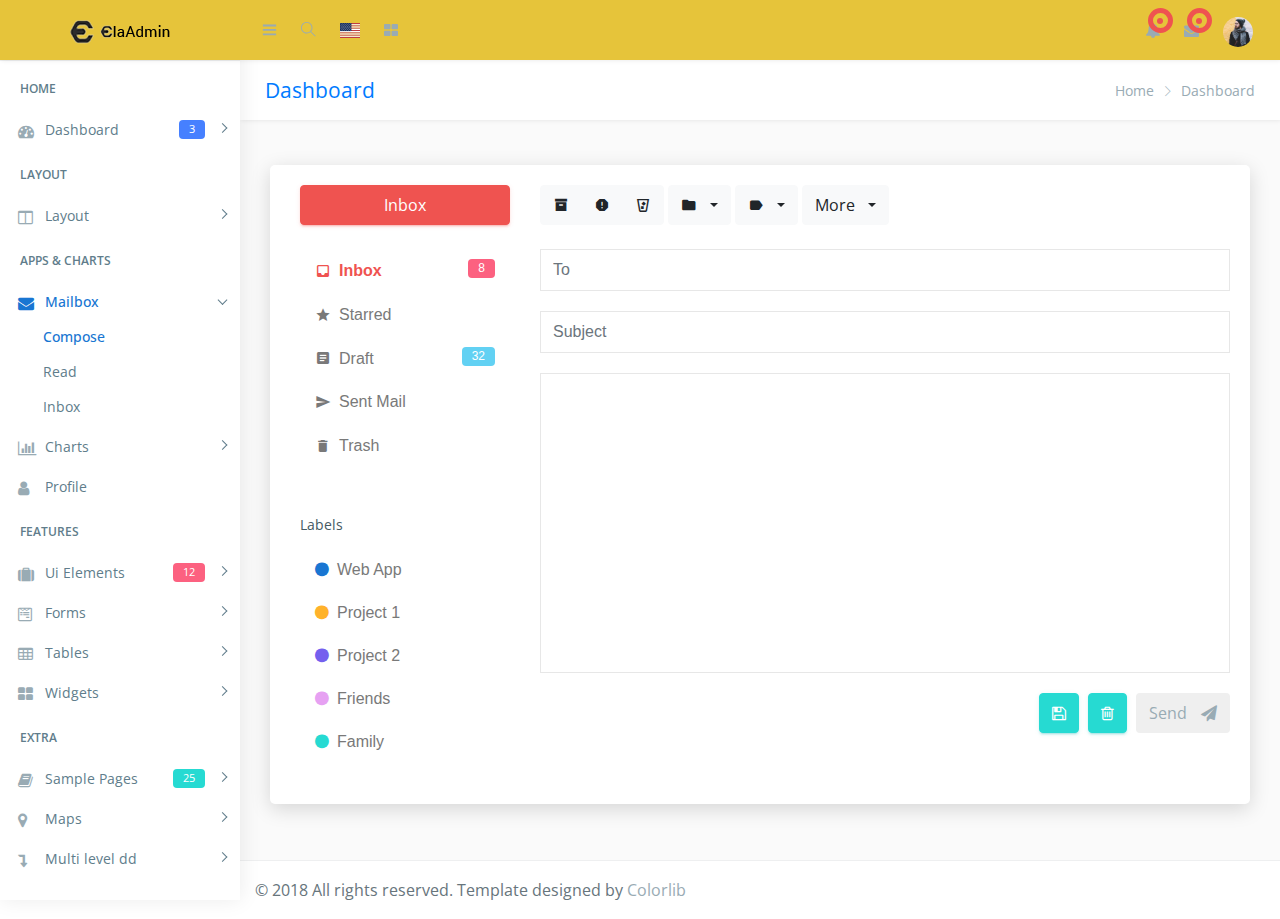
<file: src/email-compose.html>
<!DOCTYPE html>
<html lang="en">

<head>
    <meta charset="utf-8">
    <meta http-equiv="X-UA-Compatible" content="IE=edge">
    <!-- Tell the browser to be responsive to screen width -->
    <meta name="viewport" content="width=device-width, initial-scale=1">
    <meta name="description" content="">
    <meta name="author" content="">
    <!-- Favicon icon -->
    <link rel="icon" type="image/png" sizes="16x16" href="images/favicon.png">
    <title>Ela - Bootstrap Admin Dashboard Template</title>
    <!-- Bootstrap Core CSS -->
    <link href="css/lib/bootstrap/bootstrap.min.css" rel="stylesheet">
    <!-- Custom CSS -->
    <link href="css/helper.css" rel="stylesheet">
    <link href="css/style.css" rel="stylesheet">
    <!-- HTML5 Shim and Respond.js IE8 support of HTML5 elements and media queries -->
    <!-- WARNING: Respond.js doesn't work if you view the page via file:** -->
    <!--[if lt IE 9]>
    <script src="https:**oss.maxcdn.com/libs/html5shiv/3.7.0/html5shiv.js"></script>
    <script src="https:**oss.maxcdn.com/libs/respond.js/1.4.2/respond.min.js"></script>
<![endif]-->
</head>

<body class="fix-header fix-sidebar">
    <!-- Preloader - style you can find in spinners.css -->
    <div class="preloader">
        <svg class="circular" viewBox="25 25 50 50">
			<circle class="path" cx="50" cy="50" r="20" fill="none" stroke-width="2" stroke-miterlimit="10" /> </svg>
    </div>
    <!-- Main wrapper  -->
    <div id="main-wrapper">
        <div class="header">
            <nav class="navbar top-navbar navbar-expand-md navbar-light">
                <!-- Logo -->
                <div class="navbar-header">
                    <a class="navbar-brand" href="index.html">
                        <!-- Logo icon -->
                        <b><img src="images/logo.png" alt="homepage" class="dark-logo" /></b>
                        <!--End Logo icon -->
                        <!-- Logo text -->
                        <span><img src="images/logo-text.png" alt="homepage" class="dark-logo" /></span>
                    </a>
                </div>
                <!-- End Logo -->
                <div class="navbar-collapse">
                    <!-- toggle and nav items -->
                    <ul class="navbar-nav mr-auto mt-md-0">
                        <!-- This is  -->
                        <li class="nav-item"> <a class="nav-link nav-toggler hidden-md-up text-muted  " href="javascript:void(0)"><i class="mdi mdi-menu"></i></a> </li>
                        <li class="nav-item m-l-10"> <a class="nav-link sidebartoggler hidden-sm-down text-muted  " href="javascript:void(0)"><i class="ti-menu"></i></a> </li>
                        <!-- Search -->
                        <li class="nav-item hidden-sm-down search-box"> <a class="nav-link hidden-sm-down text-muted  " href="javascript:void(0)"><i class="ti-search"></i></a>
                            <form class="app-search">
                                <input type="text" class="form-control" placeholder="Search here"> <a class="srh-btn"><i class="ti-close"></i></a> </form>
                        </li>
                        <!-- Language -->
                        <li class="nav-item dropdown">
                            <a class="nav-link dropdown-toggle text-muted  " href="#" data-toggle="dropdown" aria-haspopup="true" aria-expanded="false"> <i class="flag-icon flag-icon-us"></i></a>
                            <div class="dropdown-menu animated zoomIn">
                                <a class="dropdown-item" href="#"><i class="flag-icon flag-icon-ca"></i> Canada</a>
                                <a class="dropdown-item" href="#"><i class="flag-icon flag-icon-fr"></i> French</a>
                                <a class="dropdown-item" href="#"><i class="flag-icon flag-icon-cn"></i> China</a>
                                <a class="dropdown-item" href="#"><i class="flag-icon flag-icon-de"></i> Dutch</a>
                            </div>
                        </li>
                        <!-- Messages -->
                        <li class="nav-item dropdown mega-dropdown"> <a class="nav-link dropdown-toggle text-muted  " href="#" data-toggle="dropdown" aria-haspopup="true" aria-expanded="false"><i class="fa fa-th-large"></i></a>
                            <div class="dropdown-menu animated zoomIn">
                                <ul class="mega-dropdown-menu row">


                                    <li class="col-lg-3  m-b-30">
                                        <h4 class="m-b-20">CONTACT US</h4>
                                        <!-- Contact -->
                                        <form>
                                            <div class="form-group">
                                                <input type="text" class="form-control" id="exampleInputname1" placeholder="Enter Name"> </div>
                                            <div class="form-group">
                                                <input type="email" class="form-control" placeholder="Enter email"> </div>
                                            <div class="form-group">
                                                <textarea class="form-control" id="exampleTextarea" rows="3" placeholder="Message"></textarea>
                                            </div>
                                            <button type="submit" class="btn btn-info">Submit</button>
                                        </form>
                                    </li>
                                    <li class="col-lg-3 col-xlg-3 m-b-30">
                                        <h4 class="m-b-20">List style</h4>
                                        <!-- List style -->
                                        <ul class="list-style-none">
                                            <li><a href="javascript:void(0)"><i class="fa fa-check text-success"></i> This Is Another Link</a></li>
                                            <li><a href="javascript:void(0)"><i class="fa fa-check text-success"></i> This Is Another Link</a></li>
                                            <li><a href="javascript:void(0)"><i class="fa fa-check text-success"></i> This Is Another Link</a></li>
                                            <li><a href="javascript:void(0)"><i class="fa fa-check text-success"></i> This Is Another Link</a></li>
                                            <li><a href="javascript:void(0)"><i class="fa fa-check text-success"></i> This Is Another Link</a></li>
                                        </ul>
                                    </li>
                                    <li class="col-lg-3 col-xlg-3 m-b-30">
                                        <h4 class="m-b-20">List style</h4>
                                        <!-- List style -->
                                        <ul class="list-style-none">
                                            <li><a href="javascript:void(0)"><i class="fa fa-check text-success"></i> This Is Another Link</a></li>
                                            <li><a href="javascript:void(0)"><i class="fa fa-check text-success"></i> This Is Another Link</a></li>
                                            <li><a href="javascript:void(0)"><i class="fa fa-check text-success"></i> This Is Another Link</a></li>
                                            <li><a href="javascript:void(0)"><i class="fa fa-check text-success"></i> This Is Another Link</a></li>
                                            <li><a href="javascript:void(0)"><i class="fa fa-check text-success"></i> This Is Another Link</a></li>
                                        </ul>
                                    </li>
                                    <li class="col-lg-3 col-xlg-3 m-b-30">
                                        <h4 class="m-b-20">List style</h4>
                                        <!-- List style -->
                                        <ul class="list-style-none">
                                            <li><a href="javascript:void(0)"><i class="fa fa-check text-success"></i> This Is Another Link</a></li>
                                            <li><a href="javascript:void(0)"><i class="fa fa-check text-success"></i> This Is Another Link</a></li>
                                            <li><a href="javascript:void(0)"><i class="fa fa-check text-success"></i> This Is Another Link</a></li>
                                            <li><a href="javascript:void(0)"><i class="fa fa-check text-success"></i> This Is Another Link</a></li>
                                            <li><a href="javascript:void(0)"><i class="fa fa-check text-success"></i> This Is Another Link</a></li>
                                        </ul>
                                    </li>
                                </ul>
                            </div>
                        </li>
                        <!-- End Messages -->
                    </ul>
                    <!-- User profile and search -->
                    <ul class="navbar-nav my-lg-0">
                        <!-- Comment -->
                        <li class="nav-item dropdown">
                            <a class="nav-link dropdown-toggle text-muted text-muted  " href="#" data-toggle="dropdown" aria-haspopup="true" aria-expanded="false"> <i class="fa fa-bell"></i>
        								<div class="notify"> <span class="heartbit"></span> <span class="point"></span> </div>
        							</a>
                            <div class="dropdown-menu dropdown-menu-right mailbox animated zoomIn">
                                <ul>
                                    <li>
                                        <div class="drop-title">Notifications</div>
                                    </li>
                                    <li>
                                        <div class="message-center">
                                            <!-- Message -->
                                            <a href="#">
                                                <div class="btn btn-danger btn-circle m-r-10"><i class="fa fa-link"></i></div>
                                                <div class="mail-contnet">
                                                    <h5>This is title</h5> <span class="mail-desc">Just see the my new admin!</span> <span class="time">9:30 AM</span>
                                                </div>
                                            </a>
                                            <!-- Message -->
                                            <a href="#">
                                                <div class="btn btn-success btn-circle m-r-10"><i class="ti-calendar"></i></div>
                                                <div class="mail-contnet">
                                                    <h5>This is another title</h5> <span class="mail-desc">Just a reminder that you have event</span> <span class="time">9:10 AM</span>
                                                </div>
                                            </a>
                                            <!-- Message -->
                                            <a href="#">
                                                <div class="btn btn-info btn-circle m-r-10"><i class="ti-settings"></i></div>
                                                <div class="mail-contnet">
                                                    <h5>This is title</h5> <span class="mail-desc">You can customize this template as you want</span> <span class="time">9:08 AM</span>
                                                </div>
                                            </a>
                                            <!-- Message -->
                                            <a href="#">
                                                <div class="btn btn-primary btn-circle m-r-10"><i class="ti-user"></i></div>
                                                <div class="mail-contnet">
                                                    <h5>This is another title</h5> <span class="mail-desc">Just see the my admin!</span> <span class="time">9:02 AM</span>
                                                </div>
                                            </a>
                                        </div>
                                    </li>
                                    <li>
                                        <a class="nav-link text-center" href="javascript:void(0);"> <strong>Check all notifications</strong> <i class="fa fa-angle-right"></i> </a>
                                    </li>
                                </ul>
                            </div>
                        </li>
                        <!-- End Comment -->
                        <!-- Messages -->
                        <li class="nav-item dropdown">
                            <a class="nav-link dropdown-toggle text-muted  " href="#" id="2" data-toggle="dropdown" aria-haspopup="true" aria-expanded="false"> <i class="fa fa-envelope"></i>
        								<div class="notify"> <span class="heartbit"></span> <span class="point"></span> </div>
        							</a>
                            <div class="dropdown-menu dropdown-menu-right mailbox animated zoomIn" aria-labelledby="2">
                                <ul>
                                    <li>
                                        <div class="drop-title">You have 4 new messages</div>
                                    </li>
                                    <li>
                                        <div class="message-center">
                                            <!-- Message -->
                                            <a href="#">
                                                <div class="user-img"> <img src="images/users/5.jpg" alt="user" class="img-circle"> <span class="profile-status online pull-right"></span> </div>
                                                <div class="mail-contnet">
                                                    <h5>Michael Qin</h5> <span class="mail-desc">Just see the my admin!</span> <span class="time">9:30 AM</span>
                                                </div>
                                            </a>
                                            <!-- Message -->
                                            <a href="#">
                                                <div class="user-img"> <img src="images/users/2.jpg" alt="user" class="img-circle"> <span class="profile-status busy pull-right"></span> </div>
                                                <div class="mail-contnet">
                                                    <h5>John Doe</h5> <span class="mail-desc">I've sung a song! See you at</span> <span class="time">9:10 AM</span>
                                                </div>
                                            </a>
                                            <!-- Message -->
                                            <a href="#">
                                                <div class="user-img"> <img src="images/users/3.jpg" alt="user" class="img-circle"> <span class="profile-status away pull-right"></span> </div>
                                                <div class="mail-contnet">
                                                    <h5>Mr. John</h5> <span class="mail-desc">I am a singer!</span> <span class="time">9:08 AM</span>
                                                </div>
                                            </a>
                                            <!-- Message -->
                                            <a href="#">
                                                <div class="user-img"> <img src="images/users/4.jpg" alt="user" class="img-circle"> <span class="profile-status offline pull-right"></span> </div>
                                                <div class="mail-contnet">
                                                    <h5>Michael Qin</h5> <span class="mail-desc">Just see the my admin!</span> <span class="time">9:02 AM</span>
                                                </div>
                                            </a>
                                        </div>
                                    </li>
                                    <li>
                                        <a class="nav-link text-center" href="javascript:void(0);"> <strong>See all e-Mails</strong> <i class="fa fa-angle-right"></i> </a>
                                    </li>
                                </ul>
                            </div>
                        </li>
                        <!-- End Messages -->
                        <!-- Profile -->
                        <li class="nav-item dropdown">
                            <a class="nav-link dropdown-toggle text-muted  " href="#" data-toggle="dropdown" aria-haspopup="true" aria-expanded="false"><img src="images/users/5.jpg" alt="user" class="profile-pic" /></a>
                            <div class="dropdown-menu dropdown-menu-right animated zoomIn">
                                <ul class="dropdown-user">
                                    <li><a href="#"><i class="ti-user"></i> Profile</a></li>
                                    <li><a href="#"><i class="ti-wallet"></i> Balance</a></li>
                                    <li><a href="#"><i class="ti-email"></i> Inbox</a></li>
                                    <li role="separator" class="divider"></li>
                                    <li><a href="#"><i class="ti-settings"></i> Setting</a></li>
                                    <li role="separator" class="divider"></li>
                                    <li><a href="#"><i class="fa fa-power-off"></i> Logout</a></li>
                                </ul>
                            </div>
                        </li>
                    </ul>
                </div>
            </nav>
        </div>
        <!-- End header header -->
        <!-- Left Sidebar  -->
        <div class="left-sidebar">
            <!-- Sidebar scroll-->
            <div class="scroll-sidebar">
                <!-- Sidebar navigation-->
                <nav class="sidebar-nav">
                    <ul id="sidebarnav">
                        <li class="nav-devider"></li>
                        <li class="nav-label">Home</li>
                        <li> <a class="has-arrow  " href="#" aria-expanded="false"><i class="fa fa-tachometer"></i><span class="hide-menu">Dashboard <span class="label label-rouded label-primary pull-right">3</span></span></a>
                            <ul aria-expanded="false" class="collapse">
                                <li><a href="index.html">Dashboard 1 </a></li>
                                <li><a href="index1.html">Dashboard 2 </a></li>
                                <li><a href="index2.html">Dashboard 3 </a></li>
                            </ul>
                        </li>
                        <li class="nav-label">Layout</li>
                        <li> <a class="has-arrow  " href="#" aria-expanded="false"><i class="fa fa-columns"></i><span class="hide-menu">Layout</span></a>
                            <ul aria-expanded="false" class="collapse">
                                <li><a href="layout-blank.html">Blank</a></li>
                                <li><a href="layout-boxed.html">Boxed</a></li>
                                <li><a href="layout-fix-header.html">Fix Header</a></li>
                                <li><a href="layout-fix-sidebar.html">Fix Sidebar</a></li>
                            </ul>
                        </li>
                        <li class="nav-label">Apps &amp; Charts</li>
                        <li> <a class="has-arrow  " href="#" aria-expanded="false"><i class="fa fa-envelope"></i><span class="hide-menu">Mailbox</span></a>
                            <ul aria-expanded="false" class="collapse">
                                <li><a href="email-compose.html">Compose</a></li>
                                <li><a href="email-read.html">Read</a></li>
                                <li><a href="email-inbox.html">Inbox</a></li>
                            </ul>
                        </li>
                        <li> <a class="has-arrow  " href="#" aria-expanded="false"><i class="fa fa-bar-chart"></i><span class="hide-menu">Charts</span></a>
                            <ul aria-expanded="false" class="collapse">
                                <li><a href="chart-flot.html">Flot</a></li>
                                <li><a href="chart-morris.html">Morris</a></li>
                                <li><a href="chart-chartjs.html">ChartJs</a></li>
                                <li><a href="chart-chartist.html">Chartist </a></li>
                                <li><a href="chart-amchart.html">AmChart</a></li>
                                <li><a href="chart-echart.html">EChart</a></li>
                                <li><a href="chart-sparkline.html">Sparkline</a></li>
                                <li><a href="chart-peity.html">Peity</a></li>
                            </ul>
                        </li>
                        <li> <a href="app-profile.html" aria-expanded="false"><i class="fa fa-user"></i><span class="hide-menu">Profile</span></a></li>
                        <li class="nav-label">Features</li>
                        <li> <a class="has-arrow  " href="#" aria-expanded="false"><i class="fa fa-suitcase"></i><span class="hide-menu">Ui Elements <span class="label label-rouded label-danger pull-right">12</span></span></a>
                            <ul aria-expanded="false" class="collapse">
                                <li><a href="ui-alert.html">Alert</a></li>
                                <li><a href="ui-button.html">Button</a></li>
                                <li><a href="ui-dropdown.html">Dropdown</a></li>
                                <li><a href="ui-progressbar.html">Progressbar</a></li>
                                <li><a href="ui-tab.html">Tab</a></li>
                                <li><a href="ui-typography.html">Typography</a></li>
                                <li><a href="uc-calender.html">Calender</a></li>
                                <li><a href="uc-datamap.html">Datamap</a></li>
                                <li><a href="uc-nestedable.html">Nestedable</a></li>
                                <li><a href="uc-sweetalert.html">Sweetalert</a></li>
                                <li><a href="uc-toastr.html">Toastr</a></li>
                                <li><a href="uc-weather.html">Weather</a></li>
                            </ul>
                        </li>
                        <li> <a class="has-arrow  " href="#" aria-expanded="false"><i class="fa fa-wpforms"></i><span class="hide-menu">Forms</span></a>
                            <ul aria-expanded="false" class="collapse">
                                <li><a href="form-basic.html">Basic Forms</a></li>
                                <li><a href="form-layout.html">Form Layout</a></li>
                                <li><a href="form-validation.html">Form Validation</a></li>
                                <li><a href="form-editor.html">Editor</a></li>
                                <li><a href="form-dropzone.html">Dropzone</a></li>
                            </ul>
                        </li>
                        <li> <a class="has-arrow  " href="#" aria-expanded="false"><i class="fa fa-table"></i><span class="hide-menu">Tables</span></a>
                            <ul aria-expanded="false" class="collapse">
                                <li><a href="table-bootstrap.html">Basic Tables</a></li>
                                <li><a href="table-datatable.html">Data Tables</a></li>
                            </ul>
                        </li>
                        <li> <a class="has-arrow  " href="#" aria-expanded="false"><i class="fa fa-th-large"></i><span class="hide-menu">Widgets</span></a>
                            <ul aria-expanded="false" class="collapse">
                                <li><a href="widget.html">Widgets</a></li>
                            </ul>
                        </li>
                        <li class="nav-label">EXTRA</li>
                        <li> <a class="has-arrow  " href="#" aria-expanded="false"><i class="fa fa-book"></i><span class="hide-menu">Sample Pages <span class="label label-rouded label-success pull-right">25</span></span></a>
                            <ul aria-expanded="false" class="collapse">

                                <li><a href="#" class="has-arrow">Authentication <span class="label label-rounded label-success">6</span></a>
                                    <ul aria-expanded="false" class="collapse">
                                        <li><a href="page-login.html">Login</a></li>
                                        <li><a href="page-register.html">Register</a></li>
                                        <li><a href="page-invoice.html">Invoice</a></li>
                                    </ul>
                                </li>
                                <li><a href="#" class="has-arrow">Error Pages</a>
                                    <ul aria-expanded="false" class="collapse">
                                        <li><a href="page-error-400.html">400</a></li>
                                        <li><a href="page-error-403.html">403</a></li>
                                        <li><a href="page-error-404.html">404</a></li>
                                        <li><a href="page-error-500.html">500</a></li>
                                        <li><a href="page-error-503.html">503</a></li>
                                    </ul>
                                </li>
                            </ul>
                        </li>
                        <li> <a class="has-arrow  " href="#" aria-expanded="false"><i class="fa fa-map-marker"></i><span class="hide-menu">Maps</span></a>
                            <ul aria-expanded="false" class="collapse">
                                <li><a href="map-google.html">Google Maps</a></li>
                                <li><a href="map-vector.html">Vector Map</a></li>
                            </ul>
                        </li>
                        <li> <a class="has-arrow  " href="#" aria-expanded="false"><i class="fa fa-level-down"></i><span class="hide-menu">Multi level dd</span></a>
                            <ul aria-expanded="false" class="collapse">
                                <li><a href="#">item 1.1</a></li>
                                <li><a href="#">item 1.2</a></li>
                                <li> <a class="has-arrow" href="#" aria-expanded="false">Menu 1.3</a>
                                    <ul aria-expanded="false" class="collapse">
                                        <li><a href="#">item 1.3.1</a></li>
                                        <li><a href="#">item 1.3.2</a></li>
                                        <li><a href="#">item 1.3.3</a></li>
                                        <li><a href="#">item 1.3.4</a></li>
                                    </ul>
                                </li>
                                <li><a href="#">item 1.4</a></li>
                            </ul>
                        </li>
                    </ul>
                </nav>
                <!-- End Sidebar navigation -->
            </div>
            <!-- End Sidebar scroll-->
        </div>
        <!-- End Left Sidebar  -->
        <!-- Page wrapper  -->
        <div class="page-wrapper">
            <!-- Bread crumb -->
            <div class="row page-titles">
                <div class="col-md-5 align-self-center">
                    <h3 class="text-primary">Dashboard</h3> </div>
                <div class="col-md-7 align-self-center">
                    <ol class="breadcrumb">
                        <li class="breadcrumb-item"><a href="javascript:void(0)">Home</a></li>
                        <li class="breadcrumb-item active">Dashboard</li>
                    </ol>
                </div>
            </div>
            <!-- End Bread crumb -->
            <!-- Container fluid  -->
            <div class="container-fluid">
                <!-- Start Page Content -->
                <div class="row">
                    <div class="col-12">
                        <div class="card">
                            <div class="card-body">
                                <div class="card-content">
                                    <!-- Left sidebar -->
                                    <div class="inbox-leftbar">

                                        <a href="email-inbox.html" class="btn btn-danger btn-block waves-effect waves-light">Inbox</a>

                                        <div class="mail-list mt-4">
                                            <a href="#" class="list-group-item border-0 text-danger"><i class="mdi mdi-inbox font-18 align-middle mr-2"></i><b>Inbox</b><span class="label label-danger float-right ml-2">8</span></a>
                                            <a href="#" class="list-group-item border-0"><i class="mdi mdi-star font-18 align-middle mr-2"></i>Starred</a>
                                            <a href="#" class="list-group-item border-0"><i class="mdi mdi-file-document-box font-18 align-middle mr-2"></i>Draft<span class="label label-info float-right ml-2">32</span></a>
                                            <a href="#" class="list-group-item border-0"><i class="mdi mdi-send font-18 align-middle mr-2"></i>Sent Mail</a>
                                            <a href="#" class="list-group-item border-0"><i class="mdi mdi-delete font-18 align-middle mr-2"></i>Trash</a>
                                        </div>

                                        <h6 class="mt-5 m-b-15">Labels</h6>

                                        <div class="list-group b-0 mail-list">
                                            <a href="#" class="list-group-item border-0"><span class="fa fa-circle text-info mr-2"></span>Web App</a>
                                            <a href="#" class="list-group-item border-0"><span class="fa fa-circle text-warning mr-2"></span>Project 1</a>
                                            <a href="#" class="list-group-item border-0"><span class="fa fa-circle text-purple mr-2"></span>Project 2</a>
                                            <a href="#" class="list-group-item border-0"><span class="fa fa-circle text-pink mr-2"></span>Friends</a>
                                            <a href="#" class="list-group-item border-0"><span class="fa fa-circle text-success mr-2"></span>Family</a>
                                        </div>

                                    </div>
                                    <!-- End Left sidebar -->
                                    <div class="inbox-rightbar">

                                        <div class="" role="toolbar">
                                            <div class="btn-group">
                                                <button type="button" class="btn btn-light waves-effect"><i class="mdi mdi-archive font-18 vertical-middle"></i></button>
                                                <button type="button" class="btn btn-light waves-effect"><i class="mdi mdi-alert-octagon font-18 vertical-middle"></i></button>
                                                <button type="button" class="btn btn-light waves-effect"><i class="mdi mdi-delete-variant font-18 vertical-middle"></i></button>
                                            </div>
                                            <div class="btn-group">
                                                <button type="button" class="btn btn-light dropdown-toggle waves-effect" data-toggle="dropdown" aria-expanded="false">
                                                                                   <i class="mdi mdi-folder font-18 vertical-middle"></i>
                                                                                   <b class="caret m-l-5"></b>
                                                                               </button>
                                                <div class="dropdown-menu">
                                                    <span class="dropdown-header">Move to</span>
                                                    <a class="dropdown-item" href="javascript: void(0);">Social</a>
                                                    <a class="dropdown-item" href="javascript: void(0);">Promotions</a>
                                                    <a class="dropdown-item" href="javascript: void(0);">Updates</a>
                                                    <a class="dropdown-item" href="javascript: void(0);">Forums</a>
                                                </div>
                                            </div>
                                            <div class="btn-group">
                                                <button type="button" class="btn btn-light dropdown-toggle waves-effect" data-toggle="dropdown" aria-expanded="false">
                                                                                   <i class="mdi mdi-label font-18 vertical-middle"></i>
                                                                                   <b class="caret m-l-5"></b>
                                                                               </button>
                                                <div class="dropdown-menu">
                                                    <span class="dropdown-header">Label as:</span>
                                                    <a class="dropdown-item" href="javascript: void(0);">Updates</a>
                                                    <a class="dropdown-item" href="javascript: void(0);">Social</a>
                                                    <a class="dropdown-item" href="javascript: void(0);">Promotions</a>
                                                    <a class="dropdown-item" href="javascript: void(0);">Forums</a>
                                                </div>
                                            </div>

                                            <div class="btn-group">
                                                <button type="button" class="btn btn-light dropdown-toggle waves-effect" data-toggle="dropdown" aria-expanded="false">
                                                                                   More
                                                                                   <span class="caret m-l-5"></span>
                                                                               </button>
                                                <div class="dropdown-menu">
                                                    <span class="dropdown-header">More Option :</span>
                                                    <a class="dropdown-item" href="javascript: void(0);">Mark as Unread</a>
                                                    <a class="dropdown-item" href="javascript: void(0);">Add to Tasks</a>
                                                    <a class="dropdown-item" href="javascript: void(0);">Add Star</a>
                                                    <a class="dropdown-item" href="javascript: void(0);">Mute</a>
                                                </div>
                                            </div>
                                        </div>

                                        <div class="mt-4">

                                            <form role="form">
                                                <div class="form-group">
                                                    <input type="email" class="form-control" placeholder="To">
                                                </div>

                                                <div class="form-group">
                                                    <input type="text" class="form-control" placeholder="Subject">
                                                </div>
                                                <div class="form-group">
                                                    <textarea name="name" rows="8" cols="80" class="form-control" style="height:300px">


                                                                                               </textarea>
                                                </div>

                                                <div class="form-group m-b-0">
                                                    <div class="text-right">
                                                        <button type="button" class="btn btn-success waves-effect waves-light m-r-5"><i class="fa fa-floppy-o"></i></button>
                                                        <button type="button" class="btn btn-success waves-effect waves-light m-r-5"><i class="fa fa-trash-o"></i></button>
                                                        <button class="btn btn-purple waves-effect waves-light"> <span>Send</span> <i class="fa fa-send m-l-10"></i> </button>
                                                    </div>
                                                </div>

                                            </form>
                                        </div>
                                        <!-- end card-->

                                    </div>
                                </div>
                            </div>
                        </div>
                    </div>
                </div>
                <!-- End PAge Content -->
            </div>
            <!-- End Container fluid  -->
            <!-- footer -->
            <footer class="footer"> © 2018 All rights reserved. Template designed by <a href="https://colorlib.com">Colorlib</a></footer>
            <!-- End footer -->
        </div>
        <!-- End Page wrapper  -->
    </div>
    <!-- End Wrapper -->
    <!-- All Jquery -->
    <script src="js/lib/jquery/jquery.min.js"></script>
    <!-- Bootstrap tether Core JavaScript -->
    <script src="js/lib/bootstrap/js/popper.min.js"></script>
    <script src="js/lib/bootstrap/js/bootstrap.min.js"></script>
    <!-- slimscrollbar scrollbar JavaScript -->
    <script src="js/jquery.slimscroll.js"></script>
    <!--Menu sidebar -->
    <script src="js/sidebarmenu.js"></script>
    <!--stickey kit -->
    <script src="js/lib/sticky-kit-master/dist/sticky-kit.min.js"></script>
    <!--Custom JavaScript -->
    <script src="js/scripts.js"></script>

</body>

</html>
</file>
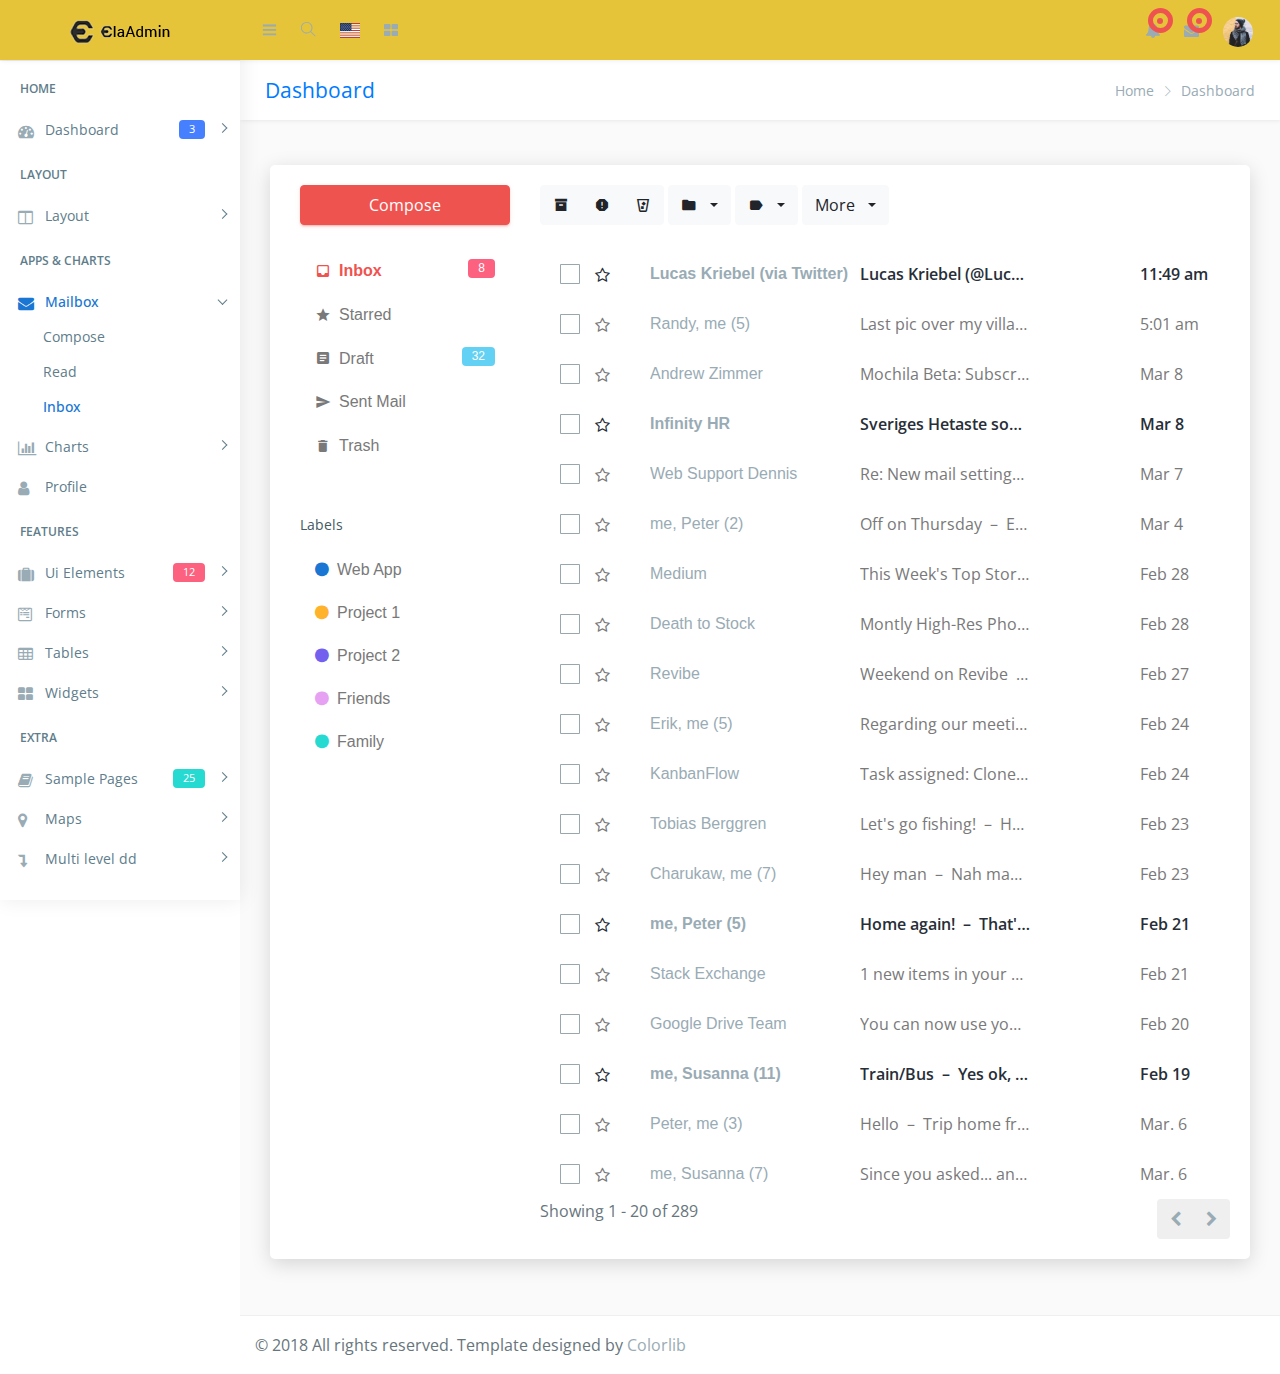
<file: src/email-inbox.html>
<!DOCTYPE html>
<html lang="en">

<head>
    <meta charset="utf-8">
    <meta http-equiv="X-UA-Compatible" content="IE=edge">
    <!-- Tell the browser to be responsive to screen width -->
    <meta name="viewport" content="width=device-width, initial-scale=1">
    <meta name="description" content="">
    <meta name="author" content="">
    <!-- Favicon icon -->
    <link rel="icon" type="image/png" sizes="16x16" href="images/favicon.png">
    <title>Ela - Bootstrap Admin Dashboard Template</title>
    <!-- Bootstrap Core CSS -->
    <link href="css/lib/bootstrap/bootstrap.min.css" rel="stylesheet">
    <!-- Custom CSS -->
    <link href="css/helper.css" rel="stylesheet">
    <link href="css/style.css" rel="stylesheet">
    <!-- HTML5 Shim and Respond.js IE8 support of HTML5 elements and media queries -->
    <!-- WARNING: Respond.js doesn't work if you view the page via file:** -->
    <!--[if lt IE 9]>
    <script src="https:**oss.maxcdn.com/libs/html5shiv/3.7.0/html5shiv.js"></script>
    <script src="https:**oss.maxcdn.com/libs/respond.js/1.4.2/respond.min.js"></script>
<![endif]-->
</head>

<body class="fix-header fix-sidebar">
    <!-- Preloader - style you can find in spinners.css -->
    <div class="preloader">
        <svg class="circular" viewBox="25 25 50 50">
			<circle class="path" cx="50" cy="50" r="20" fill="none" stroke-width="2" stroke-miterlimit="10" /> </svg>
    </div>
    <!-- Main wrapper  -->
    <div id="main-wrapper">
        <div class="header">
            <nav class="navbar top-navbar navbar-expand-md navbar-light">
                <!-- Logo -->
                <div class="navbar-header">
                    <a class="navbar-brand" href="index.html">
                        <!-- Logo icon -->
                        <b><img src="images/logo.png" alt="homepage" class="dark-logo" /></b>
                        <!--End Logo icon -->
                        <!-- Logo text -->
                        <span><img src="images/logo-text.png" alt="homepage" class="dark-logo" /></span>
                    </a>
                </div>
                <!-- End Logo -->
                <div class="navbar-collapse">
                    <!-- toggle and nav items -->
                    <ul class="navbar-nav mr-auto mt-md-0">
                        <!-- This is  -->
                        <li class="nav-item"> <a class="nav-link nav-toggler hidden-md-up text-muted  " href="javascript:void(0)"><i class="mdi mdi-menu"></i></a> </li>
                        <li class="nav-item m-l-10"> <a class="nav-link sidebartoggler hidden-sm-down text-muted  " href="javascript:void(0)"><i class="ti-menu"></i></a> </li>
                        <!-- Search -->
                        <li class="nav-item hidden-sm-down search-box"> <a class="nav-link hidden-sm-down text-muted  " href="javascript:void(0)"><i class="ti-search"></i></a>
                            <form class="app-search">
                                <input type="text" class="form-control" placeholder="Search here"> <a class="srh-btn"><i class="ti-close"></i></a> </form>
                        </li>
                        <!-- Language -->
                        <li class="nav-item dropdown">
                            <a class="nav-link dropdown-toggle text-muted  " href="#" data-toggle="dropdown" aria-haspopup="true" aria-expanded="false"> <i class="flag-icon flag-icon-us"></i></a>
                            <div class="dropdown-menu animated zoomIn">
                                <a class="dropdown-item" href="#"><i class="flag-icon flag-icon-ca"></i> Canada</a>
                                <a class="dropdown-item" href="#"><i class="flag-icon flag-icon-fr"></i> French</a>
                                <a class="dropdown-item" href="#"><i class="flag-icon flag-icon-cn"></i> China</a>
                                <a class="dropdown-item" href="#"><i class="flag-icon flag-icon-de"></i> Dutch</a>
                            </div>
                        </li>
                        <!-- Messages -->
                        <li class="nav-item dropdown mega-dropdown"> <a class="nav-link dropdown-toggle text-muted  " href="#" data-toggle="dropdown" aria-haspopup="true" aria-expanded="false"><i class="fa fa-th-large"></i></a>
                            <div class="dropdown-menu animated zoomIn">
                                <ul class="mega-dropdown-menu row">


                                    <li class="col-lg-3  m-b-30">
                                        <h4 class="m-b-20">CONTACT US</h4>
                                        <!-- Contact -->
                                        <form>
                                            <div class="form-group">
                                                <input type="text" class="form-control" id="exampleInputname1" placeholder="Enter Name"> </div>
                                            <div class="form-group">
                                                <input type="email" class="form-control" placeholder="Enter email"> </div>
                                            <div class="form-group">
                                                <textarea class="form-control" id="exampleTextarea" rows="3" placeholder="Message"></textarea>
                                            </div>
                                            <button type="submit" class="btn btn-info">Submit</button>
                                        </form>
                                    </li>
                                    <li class="col-lg-3 col-xlg-3 m-b-30">
                                        <h4 class="m-b-20">List style</h4>
                                        <!-- List style -->
                                        <ul class="list-style-none">
                                            <li><a href="javascript:void(0)"><i class="fa fa-check text-success"></i> This Is Another Link</a></li>
                                            <li><a href="javascript:void(0)"><i class="fa fa-check text-success"></i> This Is Another Link</a></li>
                                            <li><a href="javascript:void(0)"><i class="fa fa-check text-success"></i> This Is Another Link</a></li>
                                            <li><a href="javascript:void(0)"><i class="fa fa-check text-success"></i> This Is Another Link</a></li>
                                            <li><a href="javascript:void(0)"><i class="fa fa-check text-success"></i> This Is Another Link</a></li>
                                        </ul>
                                    </li>
                                    <li class="col-lg-3 col-xlg-3 m-b-30">
                                        <h4 class="m-b-20">List style</h4>
                                        <!-- List style -->
                                        <ul class="list-style-none">
                                            <li><a href="javascript:void(0)"><i class="fa fa-check text-success"></i> This Is Another Link</a></li>
                                            <li><a href="javascript:void(0)"><i class="fa fa-check text-success"></i> This Is Another Link</a></li>
                                            <li><a href="javascript:void(0)"><i class="fa fa-check text-success"></i> This Is Another Link</a></li>
                                            <li><a href="javascript:void(0)"><i class="fa fa-check text-success"></i> This Is Another Link</a></li>
                                            <li><a href="javascript:void(0)"><i class="fa fa-check text-success"></i> This Is Another Link</a></li>
                                        </ul>
                                    </li>
                                    <li class="col-lg-3 col-xlg-3 m-b-30">
                                        <h4 class="m-b-20">List style</h4>
                                        <!-- List style -->
                                        <ul class="list-style-none">
                                            <li><a href="javascript:void(0)"><i class="fa fa-check text-success"></i> This Is Another Link</a></li>
                                            <li><a href="javascript:void(0)"><i class="fa fa-check text-success"></i> This Is Another Link</a></li>
                                            <li><a href="javascript:void(0)"><i class="fa fa-check text-success"></i> This Is Another Link</a></li>
                                            <li><a href="javascript:void(0)"><i class="fa fa-check text-success"></i> This Is Another Link</a></li>
                                            <li><a href="javascript:void(0)"><i class="fa fa-check text-success"></i> This Is Another Link</a></li>
                                        </ul>
                                    </li>
                                </ul>
                            </div>
                        </li>
                        <!-- End Messages -->
                    </ul>
                    <!-- User profile and search -->
                    <ul class="navbar-nav my-lg-0">
                        <!-- Comment -->
                        <li class="nav-item dropdown">
                            <a class="nav-link dropdown-toggle text-muted text-muted  " href="#" data-toggle="dropdown" aria-haspopup="true" aria-expanded="false"> <i class="fa fa-bell"></i>
        								<div class="notify"> <span class="heartbit"></span> <span class="point"></span> </div>
        							</a>
                            <div class="dropdown-menu dropdown-menu-right mailbox animated zoomIn">
                                <ul>
                                    <li>
                                        <div class="drop-title">Notifications</div>
                                    </li>
                                    <li>
                                        <div class="message-center">
                                            <!-- Message -->
                                            <a href="#">
                                                <div class="btn btn-danger btn-circle m-r-10"><i class="fa fa-link"></i></div>
                                                <div class="mail-contnet">
                                                    <h5>This is title</h5> <span class="mail-desc">Just see the my new admin!</span> <span class="time">9:30 AM</span>
                                                </div>
                                            </a>
                                            <!-- Message -->
                                            <a href="#">
                                                <div class="btn btn-success btn-circle m-r-10"><i class="ti-calendar"></i></div>
                                                <div class="mail-contnet">
                                                    <h5>This is another title</h5> <span class="mail-desc">Just a reminder that you have event</span> <span class="time">9:10 AM</span>
                                                </div>
                                            </a>
                                            <!-- Message -->
                                            <a href="#">
                                                <div class="btn btn-info btn-circle m-r-10"><i class="ti-settings"></i></div>
                                                <div class="mail-contnet">
                                                    <h5>This is title</h5> <span class="mail-desc">You can customize this template as you want</span> <span class="time">9:08 AM</span>
                                                </div>
                                            </a>
                                            <!-- Message -->
                                            <a href="#">
                                                <div class="btn btn-primary btn-circle m-r-10"><i class="ti-user"></i></div>
                                                <div class="mail-contnet">
                                                    <h5>This is another title</h5> <span class="mail-desc">Just see the my admin!</span> <span class="time">9:02 AM</span>
                                                </div>
                                            </a>
                                        </div>
                                    </li>
                                    <li>
                                        <a class="nav-link text-center" href="javascript:void(0);"> <strong>Check all notifications</strong> <i class="fa fa-angle-right"></i> </a>
                                    </li>
                                </ul>
                            </div>
                        </li>
                        <!-- End Comment -->
                        <!-- Messages -->
                        <li class="nav-item dropdown">
                            <a class="nav-link dropdown-toggle text-muted  " href="#" id="2" data-toggle="dropdown" aria-haspopup="true" aria-expanded="false"> <i class="fa fa-envelope"></i>
        								<div class="notify"> <span class="heartbit"></span> <span class="point"></span> </div>
        							</a>
                            <div class="dropdown-menu dropdown-menu-right mailbox animated zoomIn" aria-labelledby="2">
                                <ul>
                                    <li>
                                        <div class="drop-title">You have 4 new messages</div>
                                    </li>
                                    <li>
                                        <div class="message-center">
                                            <!-- Message -->
                                            <a href="#">
                                                <div class="user-img"> <img src="images/users/5.jpg" alt="user" class="img-circle"> <span class="profile-status online pull-right"></span> </div>
                                                <div class="mail-contnet">
                                                    <h5>Michael Qin</h5> <span class="mail-desc">Just see the my admin!</span> <span class="time">9:30 AM</span>
                                                </div>
                                            </a>
                                            <!-- Message -->
                                            <a href="#">
                                                <div class="user-img"> <img src="images/users/2.jpg" alt="user" class="img-circle"> <span class="profile-status busy pull-right"></span> </div>
                                                <div class="mail-contnet">
                                                    <h5>John Doe</h5> <span class="mail-desc">I've sung a song! See you at</span> <span class="time">9:10 AM</span>
                                                </div>
                                            </a>
                                            <!-- Message -->
                                            <a href="#">
                                                <div class="user-img"> <img src="images/users/3.jpg" alt="user" class="img-circle"> <span class="profile-status away pull-right"></span> </div>
                                                <div class="mail-contnet">
                                                    <h5>Mr. John</h5> <span class="mail-desc">I am a singer!</span> <span class="time">9:08 AM</span>
                                                </div>
                                            </a>
                                            <!-- Message -->
                                            <a href="#">
                                                <div class="user-img"> <img src="images/users/4.jpg" alt="user" class="img-circle"> <span class="profile-status offline pull-right"></span> </div>
                                                <div class="mail-contnet">
                                                    <h5>Michael Qin</h5> <span class="mail-desc">Just see the my admin!</span> <span class="time">9:02 AM</span>
                                                </div>
                                            </a>
                                        </div>
                                    </li>
                                    <li>
                                        <a class="nav-link text-center" href="javascript:void(0);"> <strong>See all e-Mails</strong> <i class="fa fa-angle-right"></i> </a>
                                    </li>
                                </ul>
                            </div>
                        </li>
                        <!-- End Messages -->
                        <!-- Profile -->
                        <li class="nav-item dropdown">
                            <a class="nav-link dropdown-toggle text-muted  " href="#" data-toggle="dropdown" aria-haspopup="true" aria-expanded="false"><img src="images/users/5.jpg" alt="user" class="profile-pic" /></a>
                            <div class="dropdown-menu dropdown-menu-right animated zoomIn">
                                <ul class="dropdown-user">
                                    <li><a href="#"><i class="ti-user"></i> Profile</a></li>
                                    <li><a href="#"><i class="ti-wallet"></i> Balance</a></li>
                                    <li><a href="#"><i class="ti-email"></i> Inbox</a></li>
                                    <li role="separator" class="divider"></li>
                                    <li><a href="#"><i class="ti-settings"></i> Setting</a></li>
                                    <li role="separator" class="divider"></li>
                                    <li><a href="#"><i class="fa fa-power-off"></i> Logout</a></li>
                                </ul>
                            </div>
                        </li>
                    </ul>
                </div>
            </nav>
        </div>
        <!-- End header header -->
        <!-- Left Sidebar  -->
        <div class="left-sidebar">
            <!-- Sidebar scroll-->
            <div class="scroll-sidebar">
                <!-- Sidebar navigation-->
                <nav class="sidebar-nav">
                    <ul id="sidebarnav">
                        <li class="nav-devider"></li>
                        <li class="nav-label">Home</li>
                        <li> <a class="has-arrow  " href="#" aria-expanded="false"><i class="fa fa-tachometer"></i><span class="hide-menu">Dashboard <span class="label label-rouded label-primary pull-right">3</span></span></a>
                            <ul aria-expanded="false" class="collapse">
                                <li><a href="index.html">Dashboard 1 </a></li>
                                <li><a href="index1.html">Dashboard 2 </a></li>
                                <li><a href="index2.html">Dashboard 3 </a></li>
                            </ul>
                        </li>
                        <li class="nav-label">Layout</li>
                        <li> <a class="has-arrow  " href="#" aria-expanded="false"><i class="fa fa-columns"></i><span class="hide-menu">Layout</span></a>
                            <ul aria-expanded="false" class="collapse">
                                <li><a href="layout-blank.html">Blank</a></li>
                                <li><a href="layout-boxed.html">Boxed</a></li>
                                <li><a href="layout-fix-header.html">Fix Header</a></li>
                                <li><a href="layout-fix-sidebar.html">Fix Sidebar</a></li>
                            </ul>
                        </li>
                        <li class="nav-label">Apps &amp; Charts</li>
                        <li> <a class="has-arrow  " href="#" aria-expanded="false"><i class="fa fa-envelope"></i><span class="hide-menu">Mailbox</span></a>
                            <ul aria-expanded="false" class="collapse">
                                <li><a href="email-compose.html">Compose</a></li>
                                <li><a href="email-read.html">Read</a></li>
                                <li><a href="email-inbox.html">Inbox</a></li>
                            </ul>
                        </li>
                        <li> <a class="has-arrow  " href="#" aria-expanded="false"><i class="fa fa-bar-chart"></i><span class="hide-menu">Charts</span></a>
                            <ul aria-expanded="false" class="collapse">
                                <li><a href="chart-flot.html">Flot</a></li>
                                <li><a href="chart-morris.html">Morris</a></li>
                                <li><a href="chart-chartjs.html">ChartJs</a></li>
                                <li><a href="chart-chartist.html">Chartist </a></li>
                                <li><a href="chart-amchart.html">AmChart</a></li>
                                <li><a href="chart-echart.html">EChart</a></li>
                                <li><a href="chart-sparkline.html">Sparkline</a></li>
                                <li><a href="chart-peity.html">Peity</a></li>
                            </ul>
                        </li>
                        <li> <a href="app-profile.html" aria-expanded="false"><i class="fa fa-user"></i><span class="hide-menu">Profile</span></a></li>
                        <li class="nav-label">Features</li>
                        <li> <a class="has-arrow  " href="#" aria-expanded="false"><i class="fa fa-suitcase"></i><span class="hide-menu">Ui Elements <span class="label label-rouded label-danger pull-right">12</span></span></a>
                            <ul aria-expanded="false" class="collapse">
                                <li><a href="ui-alert.html">Alert</a></li>
                                <li><a href="ui-button.html">Button</a></li>
                                <li><a href="ui-dropdown.html">Dropdown</a></li>
                                <li><a href="ui-progressbar.html">Progressbar</a></li>
                                <li><a href="ui-tab.html">Tab</a></li>
                                <li><a href="ui-typography.html">Typography</a></li>
                                <li><a href="uc-calender.html">Calender</a></li>
                                <li><a href="uc-datamap.html">Datamap</a></li>
                                <li><a href="uc-nestedable.html">Nestedable</a></li>
                                <li><a href="uc-sweetalert.html">Sweetalert</a></li>
                                <li><a href="uc-toastr.html">Toastr</a></li>
                                <li><a href="uc-weather.html">Weather</a></li>
                            </ul>
                        </li>
                        <li> <a class="has-arrow  " href="#" aria-expanded="false"><i class="fa fa-wpforms"></i><span class="hide-menu">Forms</span></a>
                            <ul aria-expanded="false" class="collapse">
                                <li><a href="form-basic.html">Basic Forms</a></li>
                                <li><a href="form-layout.html">Form Layout</a></li>
                                <li><a href="form-validation.html">Form Validation</a></li>
                                <li><a href="form-editor.html">Editor</a></li>
                                <li><a href="form-dropzone.html">Dropzone</a></li>
                            </ul>
                        </li>
                        <li> <a class="has-arrow  " href="#" aria-expanded="false"><i class="fa fa-table"></i><span class="hide-menu">Tables</span></a>
                            <ul aria-expanded="false" class="collapse">
                                <li><a href="table-bootstrap.html">Basic Tables</a></li>
                                <li><a href="table-datatable.html">Data Tables</a></li>
                            </ul>
                        </li>
                        <li> <a class="has-arrow  " href="#" aria-expanded="false"><i class="fa fa-th-large"></i><span class="hide-menu">Widgets</span></a>
                            <ul aria-expanded="false" class="collapse">
                                <li><a href="widget.html">Widgets</a></li>
                            </ul>
                        </li>
                        <li class="nav-label">EXTRA</li>
                        <li> <a class="has-arrow  " href="#" aria-expanded="false"><i class="fa fa-book"></i><span class="hide-menu">Sample Pages <span class="label label-rouded label-success pull-right">25</span></span></a>
                            <ul aria-expanded="false" class="collapse">

                                <li><a href="#" class="has-arrow">Authentication <span class="label label-rounded label-success">6</span></a>
                                    <ul aria-expanded="false" class="collapse">
                                        <li><a href="page-login.html">Login</a></li>
                                        <li><a href="page-register.html">Register</a></li>
                                        <li><a href="page-invoice.html">Invoice</a></li>
                                    </ul>
                                </li>
                                <li><a href="#" class="has-arrow">Error Pages</a>
                                    <ul aria-expanded="false" class="collapse">
                                        <li><a href="page-error-400.html">400</a></li>
                                        <li><a href="page-error-403.html">403</a></li>
                                        <li><a href="page-error-404.html">404</a></li>
                                        <li><a href="page-error-500.html">500</a></li>
                                        <li><a href="page-error-503.html">503</a></li>
                                    </ul>
                                </li>
                            </ul>
                        </li>
                        <li> <a class="has-arrow  " href="#" aria-expanded="false"><i class="fa fa-map-marker"></i><span class="hide-menu">Maps</span></a>
                            <ul aria-expanded="false" class="collapse">
                                <li><a href="map-google.html">Google Maps</a></li>
                                <li><a href="map-vector.html">Vector Map</a></li>
                            </ul>
                        </li>
                        <li> <a class="has-arrow  " href="#" aria-expanded="false"><i class="fa fa-level-down"></i><span class="hide-menu">Multi level dd</span></a>
                            <ul aria-expanded="false" class="collapse">
                                <li><a href="#">item 1.1</a></li>
                                <li><a href="#">item 1.2</a></li>
                                <li> <a class="has-arrow" href="#" aria-expanded="false">Menu 1.3</a>
                                    <ul aria-expanded="false" class="collapse">
                                        <li><a href="#">item 1.3.1</a></li>
                                        <li><a href="#">item 1.3.2</a></li>
                                        <li><a href="#">item 1.3.3</a></li>
                                        <li><a href="#">item 1.3.4</a></li>
                                    </ul>
                                </li>
                                <li><a href="#">item 1.4</a></li>
                            </ul>
                        </li>
                    </ul>
                </nav>
                <!-- End Sidebar navigation -->
            </div>
            <!-- End Sidebar scroll-->
        </div>
        <!-- End Left Sidebar  -->
        <!-- Page wrapper  -->
        <div class="page-wrapper">
            <!-- Bread crumb -->
            <div class="row page-titles">
                <div class="col-md-5 align-self-center">
                    <h3 class="text-primary">Dashboard</h3> </div>
                <div class="col-md-7 align-self-center">
                    <ol class="breadcrumb">
                        <li class="breadcrumb-item"><a href="javascript:void(0)">Home</a></li>
                        <li class="breadcrumb-item active">Dashboard</li>
                    </ol>
                </div>
            </div>
            <!-- End Bread crumb -->
            <!-- Container fluid  -->
            <div class="container-fluid">
                <!-- Start Page Content -->
                <div class="row">
                    <div class="col-12">
                        <div class="card">
                            <div class="card-body">
                                <div class="card-content">
                                    <!-- Left sidebar -->
                                    <div class="inbox-leftbar">
                                        <a class="btn btn-danger btn-block waves-effect waves-light" href="email-compose.html">Compose</a>

                                        <div class="mail-list mt-4">
                                            <a class="list-group-item border-0 text-danger" href="#"><i class="mdi mdi-inbox font-18 align-middle mr-2"></i><b>Inbox</b><span class="label label-danger float-right ml-2">8</span></a>
                                            <a class="list-group-item border-0" href="#"><i class="mdi mdi-star font-18 align-middle mr-2"></i>Starred</a>
                                            <a class="list-group-item border-0" href="#"><i class="mdi mdi-file-document-box font-18 align-middle mr-2"></i>Draft<span class="label label-info float-right ml-2">32</span></a>
                                            <a class="list-group-item border-0" href="#"><i class="mdi mdi-send font-18 align-middle mr-2"></i>Sent Mail</a>
                                            <a class="list-group-item border-0" href="#"><i class="mdi mdi-delete font-18 align-middle mr-2"></i>Trash</a>
                                        </div>

                                        <h6 class="mt-5 m-b-15">Labels</h6>

                                        <div class="list-group b-0 mail-list">
                                            <a class="list-group-item border-0" href="#"><span class="fa fa-circle text-info mr-2"></span>Web App</a>
                                            <a class="list-group-item border-0" href="#"><span class="fa fa-circle text-warning mr-2"></span>Project 1</a>
                                            <a class="list-group-item border-0" href="#"><span class="fa fa-circle text-purple mr-2"></span>Project 2</a>
                                            <a class="list-group-item border-0" href="#"><span class="fa fa-circle text-pink mr-2"></span>Friends</a>
                                            <a class="list-group-item border-0" href="#"><span class="fa fa-circle text-success mr-2"></span>Family</a>
                                        </div>

                                    </div>
                                    <!-- End Left sidebar -->

                                    <div class="inbox-rightbar">

                                        <div role="toolbar" class="">
                                            <div class="btn-group">
                                                <button class="btn btn-light waves-effect" type="button"><i class="mdi mdi-archive font-18 vertical-middle"></i></button>
                                                <button class="btn btn-light waves-effect" type="button"><i class="mdi mdi-alert-octagon font-18 vertical-middle"></i></button>
                                                <button class="btn btn-light waves-effect" type="button"><i class="mdi mdi-delete-variant font-18 vertical-middle"></i></button>
                                            </div>
                                            <div class="btn-group">
                                                <button aria-expanded="false" data-toggle="dropdown" class="btn btn-light dropdown-toggle waves-effect" type="button">
                                                                                    <i class="mdi mdi-folder font-18 vertical-middle"></i>
                                                                                    <b class="caret m-l-5"></b>
                                                                                </button>
                                                <div class="dropdown-menu">
                                                    <span class="dropdown-header">Move to</span>
                                                    <a href="javascript: void(0);" class="dropdown-item">Social</a>
                                                    <a href="javascript: void(0);" class="dropdown-item">Promotions</a>
                                                    <a href="javascript: void(0);" class="dropdown-item">Updates</a>
                                                    <a href="javascript: void(0);" class="dropdown-item">Forums</a>
                                                </div>
                                            </div>
                                            <div class="btn-group">
                                                <button aria-expanded="false" data-toggle="dropdown" class="btn btn-light dropdown-toggle waves-effect" type="button">
                                                                                    <i class="mdi mdi-label font-18 vertical-middle"></i>
                                                                                    <b class="caret m-l-5"></b>
                                                                                </button>
                                                <div class="dropdown-menu">
                                                    <span class="dropdown-header">Label as:</span>
                                                    <a href="javascript: void(0);" class="dropdown-item">Updates</a>
                                                    <a href="javascript: void(0);" class="dropdown-item">Social</a>
                                                    <a href="javascript: void(0);" class="dropdown-item">Promotions</a>
                                                    <a href="javascript: void(0);" class="dropdown-item">Forums</a>
                                                </div>
                                            </div>

                                            <div class="btn-group">
                                                <button aria-expanded="false" data-toggle="dropdown" class="btn btn-light dropdown-toggle waves-effect" type="button">
                                                                                    More
                                                                                    <span class="caret m-l-5"></span>
                                                                                </button>
                                                <div class="dropdown-menu">
                                                    <span class="dropdown-header">More Option :</span>
                                                    <a href="javascript: void(0);" class="dropdown-item">Mark as Unread</a>
                                                    <a href="javascript: void(0);" class="dropdown-item">Add to Tasks</a>
                                                    <a href="javascript: void(0);" class="dropdown-item">Add Star</a>
                                                    <a href="javascript: void(0);" class="dropdown-item">Mute</a>
                                                </div>
                                            </div>
                                        </div>

                                        <div class="">
                                            <div class="mt-4">
                                                <div class="">
                                                    <ul class="message-list">
                                                        <li class="unread">
                                                            <a href="email-read.html">
                                                                <div class="col-mail col-mail-1">
                                                                    <div class="checkbox-wrapper-mail">
                                                                        <input type="checkbox" id="chk1">
                                                                        <label class="toggle" for="chk1"></label>
                                                                    </div>
                                                                    <p class="title">Lucas Kriebel (via Twitter)</p><span class="star-toggle fa fa-star-o"></span>
                                                                </div>
                                                                <div class="col-mail col-mail-2">
                                                                    <div class="subject">Lucas Kriebel (@LucasKriebel) has sent you a direct message on Twitter! &nbsp;&ndash;&nbsp;
                                                                        <span class="teaser">@LucasKriebel - Very cool :) Nicklas, You have a new direct message.</span>
                                                                    </div>
                                                                    <div class="date">11:49 am</div>
                                                                </div>
                                                            </a>
                                                        </li>

                                                        <li>
                                                            <a href="email-read.html">
                                                                <div class="col-mail col-mail-1">
                                                                    <div class="checkbox-wrapper-mail">
                                                                        <input type="checkbox" id="chk3">
                                                                        <label class="toggle" for="chk3"></label>
                                                                    </div>
                                                                    <p class="title">Randy, me (5)</p><span class="star-toggle fa fa-star-o"></span>
                                                                </div>
                                                                <div class="col-mail col-mail-2">
                                                                    <div class="subject">Last pic over my village &nbsp;&ndash;&nbsp;
                                                                        <span class="teaser">Yeah i'd like that! Do you remember the video you showed me of your train ride between Colombo and Kandy? The one with the mountain view? I would love to see that one again!</span>
                                                                    </div>
                                                                    <div class="date">5:01 am</div>
                                                                </div>
                                                            </a>
                                                        </li>
                                                        <li>
                                                            <a href="email-read.html">
                                                                <div class="col-mail col-mail-1">
                                                                    <div class="checkbox-wrapper-mail">
                                                                        <input type="checkbox" id="chk4">
                                                                        <label class="toggle" for="chk4"></label>
                                                                    </div>
                                                                    <p class="title">Andrew Zimmer</p><span class="star-toggle fa fa-star-o"></span>
                                                                </div>
                                                                <div class="col-mail col-mail-2">
                                                                    <div class="subject">Mochila Beta: Subscription Confirmed &nbsp;&ndash;&nbsp; <span class="teaser">You've been confirmed! Welcome to the ruling class of the inbox. For your records, here is a copy of the information you submitted to us...</span>
                                                                    </div>
                                                                    <div class="date">Mar 8</div>
                                                                </div>
                                                            </a>
                                                        </li>
                                                        <li class="unread">
                                                            <a href="email-read.html">
                                                                <div class="col-mail col-mail-1">
                                                                    <div class="checkbox-wrapper-mail">
                                                                        <input type="checkbox" id="chk5">
                                                                        <label class="toggle" for="chk5"></label>
                                                                    </div>
                                                                    <p class="title">Infinity HR</p><span class="star-toggle fa fa-star-o"></span>
                                                                </div>
                                                                <div class="col-mail col-mail-2">
                                                                    <div class="subject">Sveriges Hetaste sommarjobb &nbsp;&ndash;&nbsp;
                                                                        <span class="teaser">Hej Nicklas Sandell! Vi vill bjuda in dig till "First tour 2014", ett rekryteringsevent som erbjuder jobb på 16 semesterorter iSverige.</span>
                                                                    </div>
                                                                    <div class="date">Mar 8</div>
                                                                </div>
                                                            </a>
                                                        </li>
                                                        <li>
                                                            <a href="email-read.html">
                                                                <div class="col-mail col-mail-1">
                                                                    <div class="checkbox-wrapper-mail">
                                                                        <input type="checkbox" id="chk6">
                                                                        <label class="toggle" for="chk6"></label>
                                                                    </div>
                                                                    <p class="title">Web Support Dennis</p><span class="star-toggle fa fa-star-o"></span>
                                                                </div>
                                                                <div class="col-mail col-mail-2">
                                                                    <div class="subject">Re: New mail settings &nbsp;&ndash;&nbsp;
                                                                        <span class="teaser">Will you answer him asap?</span>
                                                                    </div>
                                                                    <div class="date">Mar 7</div>
                                                                </div>
                                                            </a>
                                                        </li>
                                                        <li>
                                                            <a href="email-read.html">
                                                                <div class="col-mail col-mail-1">
                                                                    <div class="checkbox-wrapper-mail">
                                                                        <input type="checkbox" id="chk7">
                                                                        <label class="toggle" for="chk7"></label>
                                                                    </div>
                                                                    <p class="title">me, Peter (2)</p><span class="star-toggle fa fa-star-o"></span>
                                                                </div>
                                                                <div class="col-mail col-mail-2">
                                                                    <div class="subject">Off on Thursday &nbsp;&ndash;&nbsp;
                                                                        <span class="teaser">Eff that place, you might as well stay here with us instead! Sent from my iPhone 4 &gt; 4 mar 2014 at 5:55 pm</span>
                                                                    </div>
                                                                    <div class="date">Mar 4</div>
                                                                </div>
                                                            </a>
                                                        </li>
                                                        <li>
                                                            <a href="email-read.html">
                                                                <div class="col-mail col-mail-1">
                                                                    <div class="checkbox-wrapper-mail">
                                                                        <input type="checkbox" id="chk8">
                                                                        <label class="toggle" for="chk8"></label>
                                                                    </div>
                                                                    <p class="title">Medium</p><span class="star-toggle fa fa-star-o"></span>
                                                                </div>
                                                                <div class="col-mail col-mail-2">
                                                                    <div class="subject">This Week's Top Stories &nbsp;&ndash;&nbsp;
                                                                        <span class="teaser">Our top pick for you on Medium this week The Man Who Destroyed America’s Ego</span>
                                                                    </div>
                                                                    <div class="date">Feb 28</div>
                                                                </div>
                                                            </a>
                                                        </li>
                                                        <li>
                                                            <a href="email-read.html">
                                                                <div class="col-mail col-mail-1">
                                                                    <div class="checkbox-wrapper-mail">
                                                                        <input type="checkbox" id="chk9">
                                                                        <label class="toggle" for="chk9"></label>
                                                                    </div>
                                                                    <p class="title">Death to Stock</p><span class="star-toggle fa fa-star-o"></span>
                                                                </div>
                                                                <div class="col-mail col-mail-2">
                                                                    <div class="subject">Montly High-Res Photos &nbsp;&ndash;&nbsp;
                                                                        <span class="teaser">To create this month's pack, we hosted a party with local musician Jared Mahone here in Columbus, Ohio.</span>
                                                                    </div>
                                                                    <div class="date">Feb 28</div>
                                                                </div>
                                                            </a>
                                                        </li>
                                                        <li>
                                                            <a href="email-read.html">
                                                                <div class="col-mail col-mail-1">
                                                                    <div class="checkbox-wrapper-mail">
                                                                        <input type="checkbox" id="chk10">
                                                                        <label class="toggle" for="chk10"></label>
                                                                    </div>
                                                                    <p class="title">Revibe</p><span class="star-toggle fa fa-star-o"></span>
                                                                </div>
                                                                <div class="col-mail col-mail-2">
                                                                    <div class="subject">Weekend on Revibe &nbsp;&ndash;&nbsp;
                                                                        <span class="teaser">Today's Friday and we thought maybe you want some music inspiration for the weekend. Here are some trending tracks and playlists we think you should give a listen!</span>
                                                                    </div>
                                                                    <div class="date">Feb 27</div>
                                                                </div>
                                                            </a>
                                                        </li>
                                                        <li>
                                                            <a href="email-read.html">
                                                                <div class="col-mail col-mail-1">
                                                                    <div class="checkbox-wrapper-mail">
                                                                        <input type="checkbox" id="chk11">
                                                                        <label class="toggle" for="chk11"></label>
                                                                    </div>
                                                                    <p class="title">Erik, me (5)</p><span class="star-toggle fa fa-star-o"></span>
                                                                </div>
                                                                <div class="col-mail col-mail-2">
                                                                    <div class="subject">Regarding our meeting &nbsp;&ndash;&nbsp;
                                                                        <span class="teaser">That's great, see you on Thursday!</span>
                                                                    </div>
                                                                    <div class="date">Feb 24</div>
                                                                </div>
                                                            </a>
                                                        </li>
                                                        <li>
                                                            <a href="email-read.html">
                                                                <div class="col-mail col-mail-1">
                                                                    <div class="checkbox-wrapper-mail">
                                                                        <input type="checkbox" id="chk12">
                                                                        <label class="toggle" for="chk12"></label>
                                                                    </div>
                                                                    <p class="title">KanbanFlow</p><span class="star-toggle fa fa-star-o"></span>
                                                                </div>
                                                                <div class="col-mail col-mail-2">
                                                                    <div class="subject">Task assigned: Clone ARP's website &nbsp;&ndash;&nbsp; <span class="teaser">You have been assigned a task by Alex@Work on the board Web.</span>
                                                                    </div>
                                                                    <div class="date">Feb 24</div>
                                                                </div>
                                                            </a>
                                                        </li>
                                                        <li>
                                                            <a href="email-read.html">
                                                                <div class="col-mail col-mail-1">
                                                                    <div class="checkbox-wrapper-mail">
                                                                        <input type="checkbox" id="chk13">
                                                                        <label class="toggle" for="chk13"></label>
                                                                    </div>
                                                                    <p class="title">Tobias Berggren</p><span class="star-toggle fa fa-star-o"></span>
                                                                </div>
                                                                <div class="col-mail col-mail-2">
                                                                    <div class="subject">Let's go fishing! &nbsp;&ndash;&nbsp;
                                                                        <span class="teaser">Hey, You wanna join me and Fred at the lake tomorrow? It'll be awesome.</span>
                                                                    </div>
                                                                    <div class="date">Feb 23</div>
                                                                </div>
                                                            </a>
                                                        </li>
                                                        <li>
                                                            <a href="email-read.html">
                                                                <div class="col-mail col-mail-1">
                                                                    <div class="checkbox-wrapper-mail">
                                                                        <input type="checkbox" id="chk14">
                                                                        <label class="toggle" for="chk14"></label>
                                                                    </div>
                                                                    <p class="title">Charukaw, me (7)</p><span class="star-toggle fa fa-star-o"></span>
                                                                </div>
                                                                <div class="col-mail col-mail-2">
                                                                    <div class="subject">Hey man &nbsp;&ndash;&nbsp; <span class="teaser">Nah man sorry i don't. Should i get it?</span>
                                                                    </div>
                                                                    <div class="date">Feb 23</div>
                                                                </div>
                                                            </a>
                                                        </li>
                                                        <li class="unread">
                                                            <a href="email-read.html">
                                                                <div class="col-mail col-mail-1">
                                                                    <div class="checkbox-wrapper-mail">
                                                                        <input type="checkbox" id="chk15">
                                                                        <label class="toggle" for="chk15"></label>
                                                                    </div>
                                                                    <p class="title">me, Peter (5)</p><span class="star-toggle fa fa-star-o"></span>
                                                                </div>
                                                                <div class="col-mail col-mail-2">
                                                                    <div class="subject">Home again! &nbsp;&ndash;&nbsp; <span class="teaser">That's just perfect! See you tomorrow.</span>
                                                                    </div>
                                                                    <div class="date">Feb 21</div>
                                                                </div>
                                                            </a>
                                                        </li>
                                                        <li>
                                                            <a href="email-read.html">
                                                                <div class="col-mail col-mail-1">
                                                                    <div class="checkbox-wrapper-mail">
                                                                        <input type="checkbox" id="chk16">
                                                                        <label class="toggle" for="chk16"></label>
                                                                    </div>
                                                                    <p class="title">Stack Exchange</p><span class="star-toggle fa fa-star-o"></span>
                                                                </div>
                                                                <div class="col-mail col-mail-2">
                                                                    <div class="subject">1 new items in your Stackexchange inbox &nbsp;&ndash;&nbsp; <span class="teaser">The following items were added to your Stack Exchange global inbox since you last checked it.</span>
                                                                    </div>
                                                                    <div class="date">Feb 21</div>
                                                                </div>
                                                            </a>
                                                        </li>
                                                        <li>
                                                            <a href="email-read.html">
                                                                <div class="col-mail col-mail-1">
                                                                    <div class="checkbox-wrapper-mail">
                                                                        <input type="checkbox" id="chk17">
                                                                        <label class="toggle" for="chk17"></label>
                                                                    </div>
                                                                    <p class="title">Google Drive Team</p><span class="star-toggle fa fa-star-o"></span>
                                                                </div>
                                                                <div class="col-mail col-mail-2">
                                                                    <div class="subject">You can now use your storage in Google Drive &nbsp;&ndash;&nbsp; <span class="teaser">Hey Nicklas Sandell! Thank you for purchasing extra storage space in Google Drive.</span>
                                                                    </div>
                                                                    <div class="date">Feb 20</div>
                                                                </div>
                                                            </a>
                                                        </li>
                                                        <li class="unread">
                                                            <a href="email-read.html">
                                                                <div class="col-mail col-mail-1">
                                                                    <div class="checkbox-wrapper-mail">
                                                                        <input type="checkbox" id="chk18">
                                                                        <label class="toggle" for="chk18"></label>
                                                                    </div>
                                                                    <p class="title">me, Susanna (11)</p><span class="star-toggle fa fa-star-o"></span>
                                                                </div>
                                                                <div class="col-mail col-mail-2">
                                                                    <div class="subject">Train/Bus &nbsp;&ndash;&nbsp; <span class="teaser">Yes ok, great! I'm not stuck in Stockholm anymore, we're making progress.</span>
                                                                    </div>
                                                                    <div class="date">Feb 19</div>
                                                                </div>
                                                            </a>
                                                        </li>
                                                        <li>
                                                            <a href="email-read.html">
                                                                <div class="col-mail col-mail-1">
                                                                    <div class="checkbox-wrapper-mail">
                                                                        <input type="checkbox" id="chk19">
                                                                        <label class="toggle" for="chk19"></label>
                                                                    </div>
                                                                    <p class="title">Peter, me (3)</p><span class="star-toggle fa fa-star-o"></span>
                                                                </div>
                                                                <div class="col-mail col-mail-2">
                                                                    <div class="subject">Hello &nbsp;&ndash;&nbsp; <span class="teaser">Trip home from Colombo has been arranged, then Jenna will come get me from Stockholm. :)</span>
                                                                    </div>
                                                                    <div class="date">Mar. 6</div>
                                                                </div>
                                                            </a>
                                                        </li>
                                                        <li>
                                                            <a href="email-read.html">
                                                                <div class="col-mail col-mail-1">
                                                                    <div class="checkbox-wrapper-mail">
                                                                        <input type="checkbox" id="chk20">
                                                                        <label class="toggle" for="chk20"></label>
                                                                    </div>
                                                                    <p class="title">me, Susanna (7)</p><span class="star-toggle fa fa-star-o"></span>
                                                                </div>
                                                                <div class="col-mail col-mail-2">
                                                                    <div class="subject">Since you asked... and i'm inconceivably bored at the train station &nbsp;&ndash;&nbsp;
                                                                        <span class="teaser">Alright thanks. I'll have to re-book that somehow, i'll get back to you.</span>
                                                                    </div>
                                                                    <div class="date">Mar. 6</div>
                                                                </div>
                                                            </a>
                                                        </li>
                                                    </ul>
                                                </div>

                                            </div>
                                            <!-- panel body -->
                                        </div>
                                        <!-- panel -->

                                        <div class="row">
                                            <div class="col-7">
                                                Showing 1 - 20 of 289
                                            </div>
                                            <div class="col-5">
                                                <div class="btn-group float-right">
                                                    <button class="btn btn-gradient waves-effect" type="button"><i class="fa fa-chevron-left"></i></button>
                                                    <button class="btn btn-gradient waves-effect" type="button"><i class="fa fa-chevron-right"></i></button>
                                                </div>
                                            </div>
                                        </div>
                                    </div>

                                    <div class="clearfix"></div>

                                </div>
                            </div>
                        </div>
                    </div>
                </div>
                <!-- End PAge Content -->
            </div>
            <!-- End Container fluid  -->
            <!-- footer -->
            <footer class="footer"> © 2018 All rights reserved. Template designed by <a href="https://colorlib.com">Colorlib</a></footer>
            <!-- End footer -->
        </div>
        <!-- End Page wrapper  -->
    </div>
    <!-- End Wrapper -->
    <!-- All Jquery -->
    <script src="js/lib/jquery/jquery.min.js"></script>
    <!-- Bootstrap tether Core JavaScript -->
    <script src="js/lib/bootstrap/js/popper.min.js"></script>
    <script src="js/lib/bootstrap/js/bootstrap.min.js"></script>
    <!-- slimscrollbar scrollbar JavaScript -->
    <script src="js/jquery.slimscroll.js"></script>
    <!--Menu sidebar -->
    <script src="js/sidebarmenu.js"></script>
    <!--stickey kit -->
    <script src="js/lib/sticky-kit-master/dist/sticky-kit.min.js"></script>
    <!--Custom JavaScript -->
    <script src="js/scripts.js"></script>

</body>

</html>
</file>
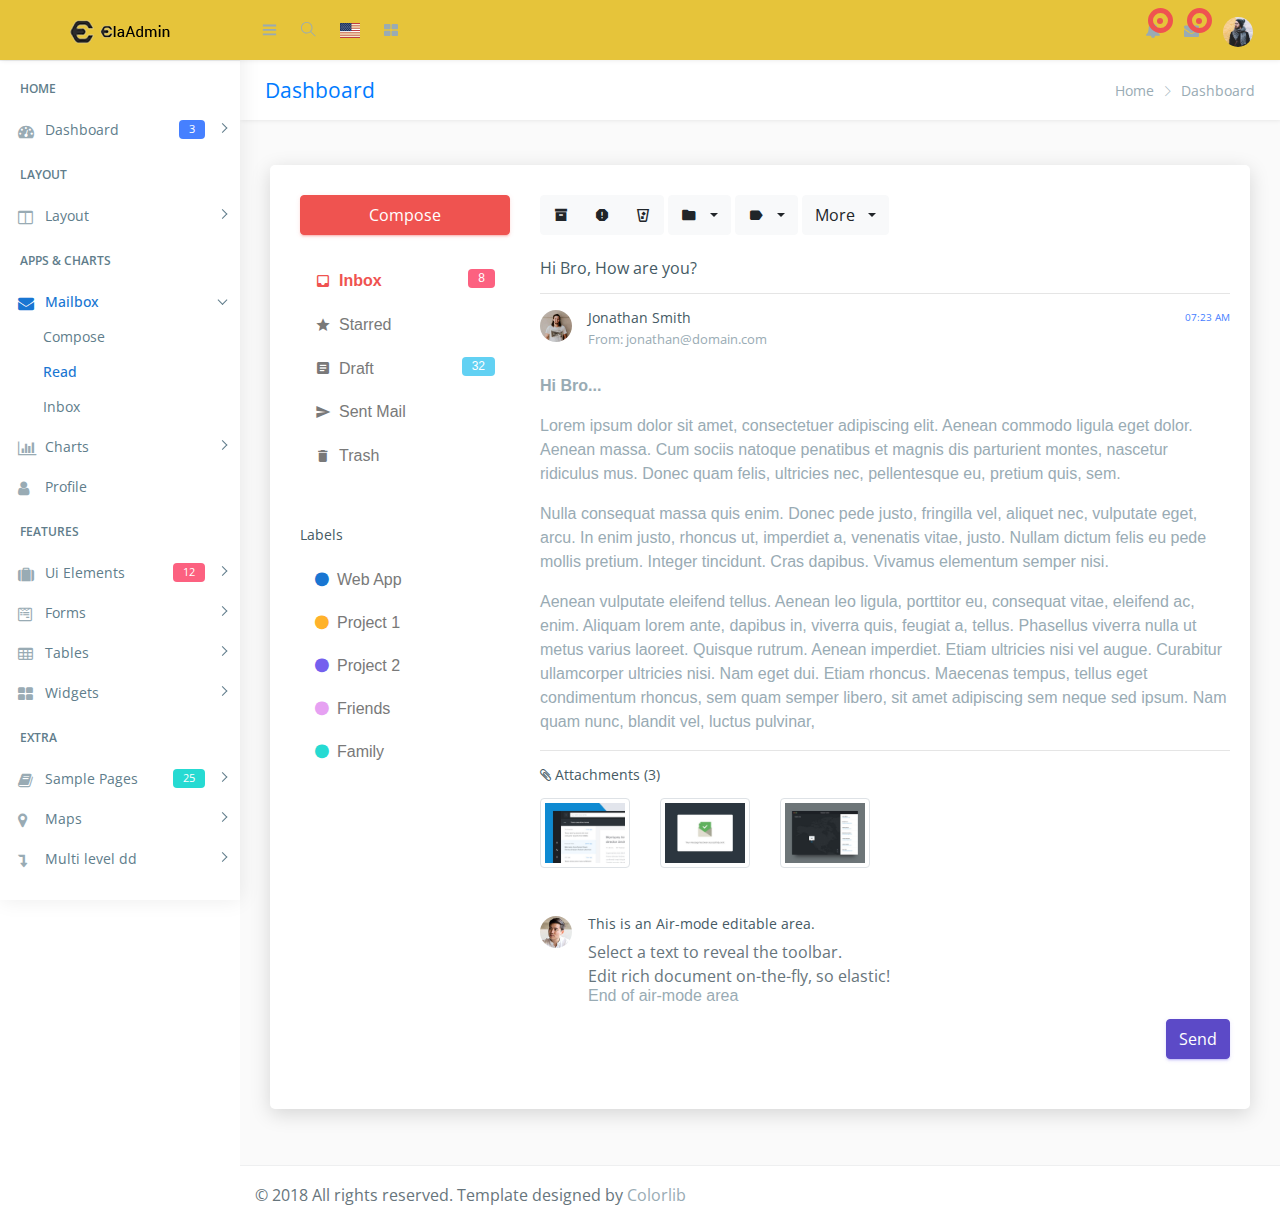
<file: src/email-read.html>
<!DOCTYPE html>
<html lang="en">

<head>
    <meta charset="utf-8">
    <meta http-equiv="X-UA-Compatible" content="IE=edge">
    <!-- Tell the browser to be responsive to screen width -->
    <meta name="viewport" content="width=device-width, initial-scale=1">
    <meta name="description" content="">
    <meta name="author" content="">
    <!-- Favicon icon -->
    <link rel="icon" type="image/png" sizes="16x16" href="images/favicon.png">
    <title>Ela - Bootstrap Admin Dashboard Template</title>
    <!-- Bootstrap Core CSS -->
    <link href="css/lib/bootstrap/bootstrap.min.css" rel="stylesheet">
    <!-- Custom CSS -->
    <link href="css/helper.css" rel="stylesheet">
    <link href="css/style.css" rel="stylesheet">
    <!-- HTML5 Shim and Respond.js IE8 support of HTML5 elements and media queries -->
    <!-- WARNING: Respond.js doesn't work if you view the page via file:** -->
    <!--[if lt IE 9]>
    <script src="https:**oss.maxcdn.com/libs/html5shiv/3.7.0/html5shiv.js"></script>
    <script src="https:**oss.maxcdn.com/libs/respond.js/1.4.2/respond.min.js"></script>
<![endif]-->
</head>

<body class="fix-header fix-sidebar">
    <!-- Preloader - style you can find in spinners.css -->
    <div class="preloader">
        <svg class="circular" viewBox="25 25 50 50">
			<circle class="path" cx="50" cy="50" r="20" fill="none" stroke-width="2" stroke-miterlimit="10" /> </svg>
    </div>
    <!-- Main wrapper  -->
    <div id="main-wrapper">
        <div class="header">
            <nav class="navbar top-navbar navbar-expand-md navbar-light">
                <!-- Logo -->
                <div class="navbar-header">
                    <a class="navbar-brand" href="index.html">
                        <!-- Logo icon -->
                        <b><img src="images/logo.png" alt="homepage" class="dark-logo" /></b>
                        <!--End Logo icon -->
                        <!-- Logo text -->
                        <span><img src="images/logo-text.png" alt="homepage" class="dark-logo" /></span>
                    </a>
                </div>
                <!-- End Logo -->
                <div class="navbar-collapse">
                    <!-- toggle and nav items -->
                    <ul class="navbar-nav mr-auto mt-md-0">
                        <!-- This is  -->
                        <li class="nav-item"> <a class="nav-link nav-toggler hidden-md-up text-muted  " href="javascript:void(0)"><i class="mdi mdi-menu"></i></a> </li>
                        <li class="nav-item m-l-10"> <a class="nav-link sidebartoggler hidden-sm-down text-muted  " href="javascript:void(0)"><i class="ti-menu"></i></a> </li>
                        <!-- Search -->
                        <li class="nav-item hidden-sm-down search-box"> <a class="nav-link hidden-sm-down text-muted  " href="javascript:void(0)"><i class="ti-search"></i></a>
                            <form class="app-search">
                                <input type="text" class="form-control" placeholder="Search here"> <a class="srh-btn"><i class="ti-close"></i></a> </form>
                        </li>
                        <!-- Language -->
                        <li class="nav-item dropdown">
                            <a class="nav-link dropdown-toggle text-muted  " href="#" data-toggle="dropdown" aria-haspopup="true" aria-expanded="false"> <i class="flag-icon flag-icon-us"></i></a>
                            <div class="dropdown-menu animated zoomIn">
                                <a class="dropdown-item" href="#"><i class="flag-icon flag-icon-ca"></i> Canada</a>
                                <a class="dropdown-item" href="#"><i class="flag-icon flag-icon-fr"></i> French</a>
                                <a class="dropdown-item" href="#"><i class="flag-icon flag-icon-cn"></i> China</a>
                                <a class="dropdown-item" href="#"><i class="flag-icon flag-icon-de"></i> Dutch</a>
                            </div>
                        </li>
                        <!-- Messages -->
                        <li class="nav-item dropdown mega-dropdown"> <a class="nav-link dropdown-toggle text-muted  " href="#" data-toggle="dropdown" aria-haspopup="true" aria-expanded="false"><i class="fa fa-th-large"></i></a>
                            <div class="dropdown-menu animated zoomIn">
                                <ul class="mega-dropdown-menu row">


                                    <li class="col-lg-3  m-b-30">
                                        <h4 class="m-b-20">CONTACT US</h4>
                                        <!-- Contact -->
                                        <form>
                                            <div class="form-group">
                                                <input type="text" class="form-control" id="exampleInputname1" placeholder="Enter Name"> </div>
                                            <div class="form-group">
                                                <input type="email" class="form-control" placeholder="Enter email"> </div>
                                            <div class="form-group">
                                                <textarea class="form-control" id="exampleTextarea" rows="3" placeholder="Message"></textarea>
                                            </div>
                                            <button type="submit" class="btn btn-info">Submit</button>
                                        </form>
                                    </li>
                                    <li class="col-lg-3 col-xlg-3 m-b-30">
                                        <h4 class="m-b-20">List style</h4>
                                        <!-- List style -->
                                        <ul class="list-style-none">
                                            <li><a href="javascript:void(0)"><i class="fa fa-check text-success"></i> This Is Another Link</a></li>
                                            <li><a href="javascript:void(0)"><i class="fa fa-check text-success"></i> This Is Another Link</a></li>
                                            <li><a href="javascript:void(0)"><i class="fa fa-check text-success"></i> This Is Another Link</a></li>
                                            <li><a href="javascript:void(0)"><i class="fa fa-check text-success"></i> This Is Another Link</a></li>
                                            <li><a href="javascript:void(0)"><i class="fa fa-check text-success"></i> This Is Another Link</a></li>
                                        </ul>
                                    </li>
                                    <li class="col-lg-3 col-xlg-3 m-b-30">
                                        <h4 class="m-b-20">List style</h4>
                                        <!-- List style -->
                                        <ul class="list-style-none">
                                            <li><a href="javascript:void(0)"><i class="fa fa-check text-success"></i> This Is Another Link</a></li>
                                            <li><a href="javascript:void(0)"><i class="fa fa-check text-success"></i> This Is Another Link</a></li>
                                            <li><a href="javascript:void(0)"><i class="fa fa-check text-success"></i> This Is Another Link</a></li>
                                            <li><a href="javascript:void(0)"><i class="fa fa-check text-success"></i> This Is Another Link</a></li>
                                            <li><a href="javascript:void(0)"><i class="fa fa-check text-success"></i> This Is Another Link</a></li>
                                        </ul>
                                    </li>
                                    <li class="col-lg-3 col-xlg-3 m-b-30">
                                        <h4 class="m-b-20">List style</h4>
                                        <!-- List style -->
                                        <ul class="list-style-none">
                                            <li><a href="javascript:void(0)"><i class="fa fa-check text-success"></i> This Is Another Link</a></li>
                                            <li><a href="javascript:void(0)"><i class="fa fa-check text-success"></i> This Is Another Link</a></li>
                                            <li><a href="javascript:void(0)"><i class="fa fa-check text-success"></i> This Is Another Link</a></li>
                                            <li><a href="javascript:void(0)"><i class="fa fa-check text-success"></i> This Is Another Link</a></li>
                                            <li><a href="javascript:void(0)"><i class="fa fa-check text-success"></i> This Is Another Link</a></li>
                                        </ul>
                                    </li>
                                </ul>
                            </div>
                        </li>
                        <!-- End Messages -->
                    </ul>
                    <!-- User profile and search -->
                    <ul class="navbar-nav my-lg-0">
                        <!-- Comment -->
                        <li class="nav-item dropdown">
                            <a class="nav-link dropdown-toggle text-muted text-muted  " href="#" data-toggle="dropdown" aria-haspopup="true" aria-expanded="false"> <i class="fa fa-bell"></i>
        								<div class="notify"> <span class="heartbit"></span> <span class="point"></span> </div>
        							</a>
                            <div class="dropdown-menu dropdown-menu-right mailbox animated zoomIn">
                                <ul>
                                    <li>
                                        <div class="drop-title">Notifications</div>
                                    </li>
                                    <li>
                                        <div class="message-center">
                                            <!-- Message -->
                                            <a href="#">
                                                <div class="btn btn-danger btn-circle m-r-10"><i class="fa fa-link"></i></div>
                                                <div class="mail-contnet">
                                                    <h5>This is title</h5> <span class="mail-desc">Just see the my new admin!</span> <span class="time">9:30 AM</span>
                                                </div>
                                            </a>
                                            <!-- Message -->
                                            <a href="#">
                                                <div class="btn btn-success btn-circle m-r-10"><i class="ti-calendar"></i></div>
                                                <div class="mail-contnet">
                                                    <h5>This is another title</h5> <span class="mail-desc">Just a reminder that you have event</span> <span class="time">9:10 AM</span>
                                                </div>
                                            </a>
                                            <!-- Message -->
                                            <a href="#">
                                                <div class="btn btn-info btn-circle m-r-10"><i class="ti-settings"></i></div>
                                                <div class="mail-contnet">
                                                    <h5>This is title</h5> <span class="mail-desc">You can customize this template as you want</span> <span class="time">9:08 AM</span>
                                                </div>
                                            </a>
                                            <!-- Message -->
                                            <a href="#">
                                                <div class="btn btn-primary btn-circle m-r-10"><i class="ti-user"></i></div>
                                                <div class="mail-contnet">
                                                    <h5>This is another title</h5> <span class="mail-desc">Just see the my admin!</span> <span class="time">9:02 AM</span>
                                                </div>
                                            </a>
                                        </div>
                                    </li>
                                    <li>
                                        <a class="nav-link text-center" href="javascript:void(0);"> <strong>Check all notifications</strong> <i class="fa fa-angle-right"></i> </a>
                                    </li>
                                </ul>
                            </div>
                        </li>
                        <!-- End Comment -->
                        <!-- Messages -->
                        <li class="nav-item dropdown">
                            <a class="nav-link dropdown-toggle text-muted  " href="#" id="2" data-toggle="dropdown" aria-haspopup="true" aria-expanded="false"> <i class="fa fa-envelope"></i>
        								<div class="notify"> <span class="heartbit"></span> <span class="point"></span> </div>
        							</a>
                            <div class="dropdown-menu dropdown-menu-right mailbox animated zoomIn" aria-labelledby="2">
                                <ul>
                                    <li>
                                        <div class="drop-title">You have 4 new messages</div>
                                    </li>
                                    <li>
                                        <div class="message-center">
                                            <!-- Message -->
                                            <a href="#">
                                                <div class="user-img"> <img src="images/users/5.jpg" alt="user" class="img-circle"> <span class="profile-status online pull-right"></span> </div>
                                                <div class="mail-contnet">
                                                    <h5>Michael Qin</h5> <span class="mail-desc">Just see the my admin!</span> <span class="time">9:30 AM</span>
                                                </div>
                                            </a>
                                            <!-- Message -->
                                            <a href="#">
                                                <div class="user-img"> <img src="images/users/2.jpg" alt="user" class="img-circle"> <span class="profile-status busy pull-right"></span> </div>
                                                <div class="mail-contnet">
                                                    <h5>John Doe</h5> <span class="mail-desc">I've sung a song! See you at</span> <span class="time">9:10 AM</span>
                                                </div>
                                            </a>
                                            <!-- Message -->
                                            <a href="#">
                                                <div class="user-img"> <img src="images/users/3.jpg" alt="user" class="img-circle"> <span class="profile-status away pull-right"></span> </div>
                                                <div class="mail-contnet">
                                                    <h5>Mr. John</h5> <span class="mail-desc">I am a singer!</span> <span class="time">9:08 AM</span>
                                                </div>
                                            </a>
                                            <!-- Message -->
                                            <a href="#">
                                                <div class="user-img"> <img src="images/users/4.jpg" alt="user" class="img-circle"> <span class="profile-status offline pull-right"></span> </div>
                                                <div class="mail-contnet">
                                                    <h5>Michael Qin</h5> <span class="mail-desc">Just see the my admin!</span> <span class="time">9:02 AM</span>
                                                </div>
                                            </a>
                                        </div>
                                    </li>
                                    <li>
                                        <a class="nav-link text-center" href="javascript:void(0);"> <strong>See all e-Mails</strong> <i class="fa fa-angle-right"></i> </a>
                                    </li>
                                </ul>
                            </div>
                        </li>
                        <!-- End Messages -->
                        <!-- Profile -->
                        <li class="nav-item dropdown">
                            <a class="nav-link dropdown-toggle text-muted  " href="#" data-toggle="dropdown" aria-haspopup="true" aria-expanded="false"><img src="images/users/5.jpg" alt="user" class="profile-pic" /></a>
                            <div class="dropdown-menu dropdown-menu-right animated zoomIn">
                                <ul class="dropdown-user">
                                    <li><a href="#"><i class="ti-user"></i> Profile</a></li>
                                    <li><a href="#"><i class="ti-wallet"></i> Balance</a></li>
                                    <li><a href="#"><i class="ti-email"></i> Inbox</a></li>
                                    <li role="separator" class="divider"></li>
                                    <li><a href="#"><i class="ti-settings"></i> Setting</a></li>
                                    <li role="separator" class="divider"></li>
                                    <li><a href="#"><i class="fa fa-power-off"></i> Logout</a></li>
                                </ul>
                            </div>
                        </li>
                    </ul>
                </div>
            </nav>
        </div>
        <!-- End header header -->
        <!-- Left Sidebar  -->
        <div class="left-sidebar">
            <!-- Sidebar scroll-->
            <div class="scroll-sidebar">
                <!-- Sidebar navigation-->
                <nav class="sidebar-nav">
                    <ul id="sidebarnav">
                        <li class="nav-devider"></li>
                        <li class="nav-label">Home</li>
                        <li> <a class="has-arrow  " href="#" aria-expanded="false"><i class="fa fa-tachometer"></i><span class="hide-menu">Dashboard <span class="label label-rouded label-primary pull-right">3</span></span></a>
                            <ul aria-expanded="false" class="collapse">
                                <li><a href="index.html">Dashboard 1 </a></li>
                                <li><a href="index1.html">Dashboard 2 </a></li>
                                <li><a href="index2.html">Dashboard 3 </a></li>
                            </ul>
                        </li>
                        <li class="nav-label">Layout</li>
                        <li> <a class="has-arrow  " href="#" aria-expanded="false"><i class="fa fa-columns"></i><span class="hide-menu">Layout</span></a>
                            <ul aria-expanded="false" class="collapse">
                                <li><a href="layout-blank.html">Blank</a></li>
                                <li><a href="layout-boxed.html">Boxed</a></li>
                                <li><a href="layout-fix-header.html">Fix Header</a></li>
                                <li><a href="layout-fix-sidebar.html">Fix Sidebar</a></li>
                            </ul>
                        </li>
                        <li class="nav-label">Apps &amp; Charts</li>
                        <li> <a class="has-arrow  " href="#" aria-expanded="false"><i class="fa fa-envelope"></i><span class="hide-menu">Mailbox</span></a>
                            <ul aria-expanded="false" class="collapse">
                                <li><a href="email-compose.html">Compose</a></li>
                                <li><a href="email-read.html">Read</a></li>
                                <li><a href="email-inbox.html">Inbox</a></li>
                            </ul>
                        </li>
                        <li> <a class="has-arrow  " href="#" aria-expanded="false"><i class="fa fa-bar-chart"></i><span class="hide-menu">Charts</span></a>
                            <ul aria-expanded="false" class="collapse">
                                <li><a href="chart-flot.html">Flot</a></li>
                                <li><a href="chart-morris.html">Morris</a></li>
                                <li><a href="chart-chartjs.html">ChartJs</a></li>
                                <li><a href="chart-chartist.html">Chartist </a></li>
                                <li><a href="chart-amchart.html">AmChart</a></li>
                                <li><a href="chart-echart.html">EChart</a></li>
                                <li><a href="chart-sparkline.html">Sparkline</a></li>
                                <li><a href="chart-peity.html">Peity</a></li>
                            </ul>
                        </li>
                        <li> <a href="app-profile.html" aria-expanded="false"><i class="fa fa-user"></i><span class="hide-menu">Profile</span></a></li>
                        <li class="nav-label">Features</li>
                        <li> <a class="has-arrow  " href="#" aria-expanded="false"><i class="fa fa-suitcase"></i><span class="hide-menu">Ui Elements <span class="label label-rouded label-danger pull-right">12</span></span></a>
                            <ul aria-expanded="false" class="collapse">
                                <li><a href="ui-alert.html">Alert</a></li>
                                <li><a href="ui-button.html">Button</a></li>
                                <li><a href="ui-dropdown.html">Dropdown</a></li>
                                <li><a href="ui-progressbar.html">Progressbar</a></li>
                                <li><a href="ui-tab.html">Tab</a></li>
                                <li><a href="ui-typography.html">Typography</a></li>
                                <li><a href="uc-calender.html">Calender</a></li>
                                <li><a href="uc-datamap.html">Datamap</a></li>
                                <li><a href="uc-nestedable.html">Nestedable</a></li>
                                <li><a href="uc-sweetalert.html">Sweetalert</a></li>
                                <li><a href="uc-toastr.html">Toastr</a></li>
                                <li><a href="uc-weather.html">Weather</a></li>
                            </ul>
                        </li>
                        <li> <a class="has-arrow  " href="#" aria-expanded="false"><i class="fa fa-wpforms"></i><span class="hide-menu">Forms</span></a>
                            <ul aria-expanded="false" class="collapse">
                                <li><a href="form-basic.html">Basic Forms</a></li>
                                <li><a href="form-layout.html">Form Layout</a></li>
                                <li><a href="form-validation.html">Form Validation</a></li>
                                <li><a href="form-editor.html">Editor</a></li>
                                <li><a href="form-dropzone.html">Dropzone</a></li>
                            </ul>
                        </li>
                        <li> <a class="has-arrow  " href="#" aria-expanded="false"><i class="fa fa-table"></i><span class="hide-menu">Tables</span></a>
                            <ul aria-expanded="false" class="collapse">
                                <li><a href="table-bootstrap.html">Basic Tables</a></li>
                                <li><a href="table-datatable.html">Data Tables</a></li>
                            </ul>
                        </li>
                        <li> <a class="has-arrow  " href="#" aria-expanded="false"><i class="fa fa-th-large"></i><span class="hide-menu">Widgets</span></a>
                            <ul aria-expanded="false" class="collapse">
                                <li><a href="widget.html">Widgets</a></li>
                            </ul>
                        </li>
                        <li class="nav-label">EXTRA</li>
                        <li> <a class="has-arrow  " href="#" aria-expanded="false"><i class="fa fa-book"></i><span class="hide-menu">Sample Pages <span class="label label-rouded label-success pull-right">25</span></span></a>
                            <ul aria-expanded="false" class="collapse">

                                <li><a href="#" class="has-arrow">Authentication <span class="label label-rounded label-success">6</span></a>
                                    <ul aria-expanded="false" class="collapse">
                                        <li><a href="page-login.html">Login</a></li>
                                        <li><a href="page-register.html">Register</a></li>
                                        <li><a href="page-invoice.html">Invoice</a></li>
                                    </ul>
                                </li>
                                <li><a href="#" class="has-arrow">Error Pages</a>
                                    <ul aria-expanded="false" class="collapse">
                                        <li><a href="page-error-400.html">400</a></li>
                                        <li><a href="page-error-403.html">403</a></li>
                                        <li><a href="page-error-404.html">404</a></li>
                                        <li><a href="page-error-500.html">500</a></li>
                                        <li><a href="page-error-503.html">503</a></li>
                                    </ul>
                                </li>
                            </ul>
                        </li>
                        <li> <a class="has-arrow  " href="#" aria-expanded="false"><i class="fa fa-map-marker"></i><span class="hide-menu">Maps</span></a>
                            <ul aria-expanded="false" class="collapse">
                                <li><a href="map-google.html">Google Maps</a></li>
                                <li><a href="map-vector.html">Vector Map</a></li>
                            </ul>
                        </li>
                        <li> <a class="has-arrow  " href="#" aria-expanded="false"><i class="fa fa-level-down"></i><span class="hide-menu">Multi level dd</span></a>
                            <ul aria-expanded="false" class="collapse">
                                <li><a href="#">item 1.1</a></li>
                                <li><a href="#">item 1.2</a></li>
                                <li> <a class="has-arrow" href="#" aria-expanded="false">Menu 1.3</a>
                                    <ul aria-expanded="false" class="collapse">
                                        <li><a href="#">item 1.3.1</a></li>
                                        <li><a href="#">item 1.3.2</a></li>
                                        <li><a href="#">item 1.3.3</a></li>
                                        <li><a href="#">item 1.3.4</a></li>
                                    </ul>
                                </li>
                                <li><a href="#">item 1.4</a></li>
                            </ul>
                        </li>
                    </ul>
                </nav>
                <!-- End Sidebar navigation -->
            </div>
            <!-- End Sidebar scroll-->
        </div>
        <!-- End Left Sidebar  -->
        <!-- Page wrapper  -->
        <div class="page-wrapper">
            <!-- Bread crumb -->
            <div class="row page-titles">
                <div class="col-md-5 align-self-center">
                    <h3 class="text-primary">Dashboard</h3> </div>
                <div class="col-md-7 align-self-center">
                    <ol class="breadcrumb">
                        <li class="breadcrumb-item"><a href="javascript:void(0)">Home</a></li>
                        <li class="breadcrumb-item active">Dashboard</li>
                    </ol>
                </div>
            </div>
            <!-- End Bread crumb -->
            <!-- Container fluid  -->
            <div class="container-fluid">
                <!-- Start Page Content -->
                <div class="row">
                    <div class="col-12">
                        <div class="card">
                            <div class="card-body">
                                <div class="card-content">
                                    <!-- Left sidebar -->
                                    <div class="inbox-leftbar">

                                        <a href="app-email-compose.html" class="btn btn-danger btn-block waves-effect waves-light">Compose</a>

                                        <div class="mail-list mt-4">
                                            <a href="#" class="list-group-item border-0 text-danger"><i class="mdi mdi-inbox font-18 align-middle mr-2"></i><b>Inbox</b><span class="label label-danger float-right ml-2">8</span></a>
                                            <a href="#" class="list-group-item border-0"><i class="mdi mdi-star font-18 align-middle mr-2"></i>Starred</a>
                                            <a href="#" class="list-group-item border-0"><i class="mdi mdi-file-document-box font-18 align-middle mr-2"></i>Draft<span class="label label-info float-right ml-2">32</span></a>
                                            <a href="#" class="list-group-item border-0"><i class="mdi mdi-send font-18 align-middle mr-2"></i>Sent Mail</a>
                                            <a href="#" class="list-group-item border-0"><i class="mdi mdi-delete font-18 align-middle mr-2"></i>Trash</a>
                                        </div>

                                        <h6 class="mt-5 m-b-15">Labels</h6>

                                        <div class="list-group b-0 mail-list">
                                            <a href="#" class="list-group-item border-0"><span class="fa fa-circle text-info mr-2"></span>Web App</a>
                                            <a href="#" class="list-group-item border-0"><span class="fa fa-circle text-warning mr-2"></span>Project 1</a>
                                            <a href="#" class="list-group-item border-0"><span class="fa fa-circle text-purple mr-2"></span>Project 2</a>
                                            <a href="#" class="list-group-item border-0"><span class="fa fa-circle text-pink mr-2"></span>Friends</a>
                                            <a href="#" class="list-group-item border-0"><span class="fa fa-circle text-success mr-2"></span>Family</a>
                                        </div>

                                    </div>
                                    <!-- End Left sidebar -->
                                    <div class="inbox-rightbar">

                                        <div class="m-t-10 m-b-20" role="toolbar">
                                            <div class="btn-group">
                                                <button type="button" class="btn btn-light waves-effect"><i class="mdi mdi-archive font-18 vertical-middle"></i></button>
                                                <button type="button" class="btn btn-light waves-effect"><i class="mdi mdi-alert-octagon font-18 vertical-middle"></i></button>
                                                <button type="button" class="btn btn-light waves-effect"><i class="mdi mdi-delete-variant font-18 vertical-middle"></i></button>
                                            </div>
                                            <div class="btn-group">
                                                <button type="button" class="btn btn-light dropdown-toggle waves-effect" data-toggle="dropdown" aria-expanded="false">
                                                                                    <i class="mdi mdi-folder font-18 vertical-middle"></i>
                                                                                    <b class="caret m-l-5"></b>
                                                                                </button>
                                                <div class="dropdown-menu">
                                                    <span class="dropdown-header">Move to</span>
                                                    <a class="dropdown-item" href="javascript: void(0);">Social</a>
                                                    <a class="dropdown-item" href="javascript: void(0);">Promotions</a>
                                                    <a class="dropdown-item" href="javascript: void(0);">Updates</a>
                                                    <a class="dropdown-item" href="javascript: void(0);">Forums</a>
                                                </div>
                                            </div>
                                            <div class="btn-group">
                                                <button type="button" class="btn btn-light dropdown-toggle waves-effect" data-toggle="dropdown" aria-expanded="false">
                                                                                    <i class="mdi mdi-label font-18 vertical-middle"></i>
                                                                                    <b class="caret m-l-5"></b>
                                                                                </button>
                                                <div class="dropdown-menu">
                                                    <span class="dropdown-header">Label as:</span>
                                                    <a class="dropdown-item" href="javascript: void(0);">Updates</a>
                                                    <a class="dropdown-item" href="javascript: void(0);">Social</a>
                                                    <a class="dropdown-item" href="javascript: void(0);">Promotions</a>
                                                    <a class="dropdown-item" href="javascript: void(0);">Forums</a>
                                                </div>
                                            </div>

                                            <div class="btn-group">
                                                <button type="button" class="btn btn-light dropdown-toggle waves-effect" data-toggle="dropdown" aria-expanded="false">
                                                                                    More
                                                                                    <span class="caret m-l-5"></span>
                                                                                </button>
                                                <div class="dropdown-menu">
                                                    <span class="dropdown-header">More Option :</span>
                                                    <a class="dropdown-item" href="javascript: void(0);">Mark as Unread</a>
                                                    <a class="dropdown-item" href="javascript: void(0);">Add to Tasks</a>
                                                    <a class="dropdown-item" href="javascript: void(0);">Add Star</a>
                                                    <a class="dropdown-item" href="javascript: void(0);">Mute</a>
                                                </div>
                                            </div>
                                        </div>

                                        <div class="mt-4">
                                            <h5>Hi Bro, How are you?</h5>

                                            <hr/>

                                            <div class="media mb-4 mt-1">
                                                <img class="d-flex mr-3 rounded-circle thumb-sm" src="images/users/avatar-2.jpg" alt="Generic placeholder image">
                                                <div class="media-body">
                                                    <span class="pull-right">07:23 AM</span>
                                                    <h6 class="m-0">Jonathan Smith</h6>
                                                    <small class="text-muted">From: jonathan@domain.com</small>
                                                </div>
                                            </div>

                                            <p><b>Hi Bro...</b></p>
                                            <p>Lorem ipsum dolor sit amet, consectetuer adipiscing elit. Aenean commodo ligula eget dolor. Aenean massa. Cum sociis natoque penatibus et magnis dis parturient montes, nascetur ridiculus mus. Donec quam felis,
                                                ultricies nec, pellentesque eu, pretium quis, sem.</p>
                                            <p>Nulla consequat massa quis enim. Donec pede justo, fringilla vel, aliquet nec, vulputate eget, arcu. In enim justo, rhoncus ut, imperdiet a, venenatis vitae, justo. Nullam dictum felis eu pede mollis pretium.
                                                Integer tincidunt. Cras dapibus. Vivamus elementum semper nisi.</p>
                                            <p>Aenean vulputate eleifend tellus. Aenean leo ligula, porttitor eu, consequat vitae, eleifend ac, enim. Aliquam lorem ante, dapibus in, viverra quis, feugiat a, tellus. Phasellus viverra nulla ut metus varius
                                                laoreet. Quisque rutrum. Aenean imperdiet. Etiam ultricies nisi vel augue. Curabitur ullamcorper ultricies nisi. Nam eget dui. Etiam rhoncus. Maecenas tempus, tellus eget condimentum rhoncus, sem quam semper
                                                libero, sit amet adipiscing sem neque sed ipsum. Nam quam nunc, blandit vel, luctus pulvinar,</p>

                                            <hr/>

                                            <h6> <i class="fa fa-paperclip mb-2"></i> Attachments <span>(3)</span> </h6>

                                            <div class="row">
                                                <div class="col-sm-2">
                                                    <a href="#"> <img src="images/attached-files/img-1.jpg" alt="attachment" class="img-thumbnail img-responsive"> </a>
                                                </div>
                                                <div class="col-sm-2">
                                                    <a href="#"> <img src="images/attached-files/img-2.jpg" alt="attachment" class="img-thumbnail img-responsive"> </a>
                                                </div>
                                                <div class="col-sm-2">
                                                    <a href="#"> <img src="images/attached-files/img-3.jpg" alt="attachment" class="img-thumbnail img-responsive"> </a>
                                                </div>
                                            </div>
                                        </div>
                                        <!-- card-box -->

                                        <div class="media mb-0 mt-5">
                                            <img class="d-flex mr-3 rounded-circle thumb-sm" src="images/users/avatar-7.jpg" alt="Generic placeholder image">
                                            <div class="media-body">
                                                <div class="card-box">
                                                    <div class="summernote">
                                                        <h6>This is an Air-mode editable area.</h6>
                                                        <ul>
                                                            <li>
                                                                Select a text to reveal the toolbar.
                                                            </li>
                                                            <li>
                                                                Edit rich document on-the-fly, so elastic!
                                                            </li>
                                                        </ul>
                                                        <p>
                                                            End of air-mode area
                                                        </p>

                                                    </div>
                                                </div>
                                            </div>
                                        </div>

                                        <div class="text-right">
                                            <button type="button" class="btn btn-primary waves-effect waves-light w-md m-b-30">Send</button>
                                        </div>

                                    </div>
                                </div>
                            </div>
                        </div>
                    </div>
                </div>
                <!-- End PAge Content -->
            </div>
            <!-- End Container fluid  -->
            <!-- footer -->
            <footer class="footer"> © 2018 All rights reserved. Template designed by <a href="https://colorlib.com">Colorlib</a></footer>
            <!-- End footer -->
        </div>
        <!-- End Page wrapper  -->
    </div>
    <!-- End Wrapper -->
    <!-- All Jquery -->
    <script src="js/lib/jquery/jquery.min.js"></script>
    <!-- Bootstrap tether Core JavaScript -->
    <script src="js/lib/bootstrap/js/popper.min.js"></script>
    <script src="js/lib/bootstrap/js/bootstrap.min.js"></script>
    <!-- slimscrollbar scrollbar JavaScript -->
    <script src="js/jquery.slimscroll.js"></script>
    <!--Menu sidebar -->
    <script src="js/sidebarmenu.js"></script>
    <!--stickey kit -->
    <script src="js/lib/sticky-kit-master/dist/sticky-kit.min.js"></script>
    <!--Custom JavaScript -->
    <script src="js/scripts.js"></script>

</body>

</html>
</file>
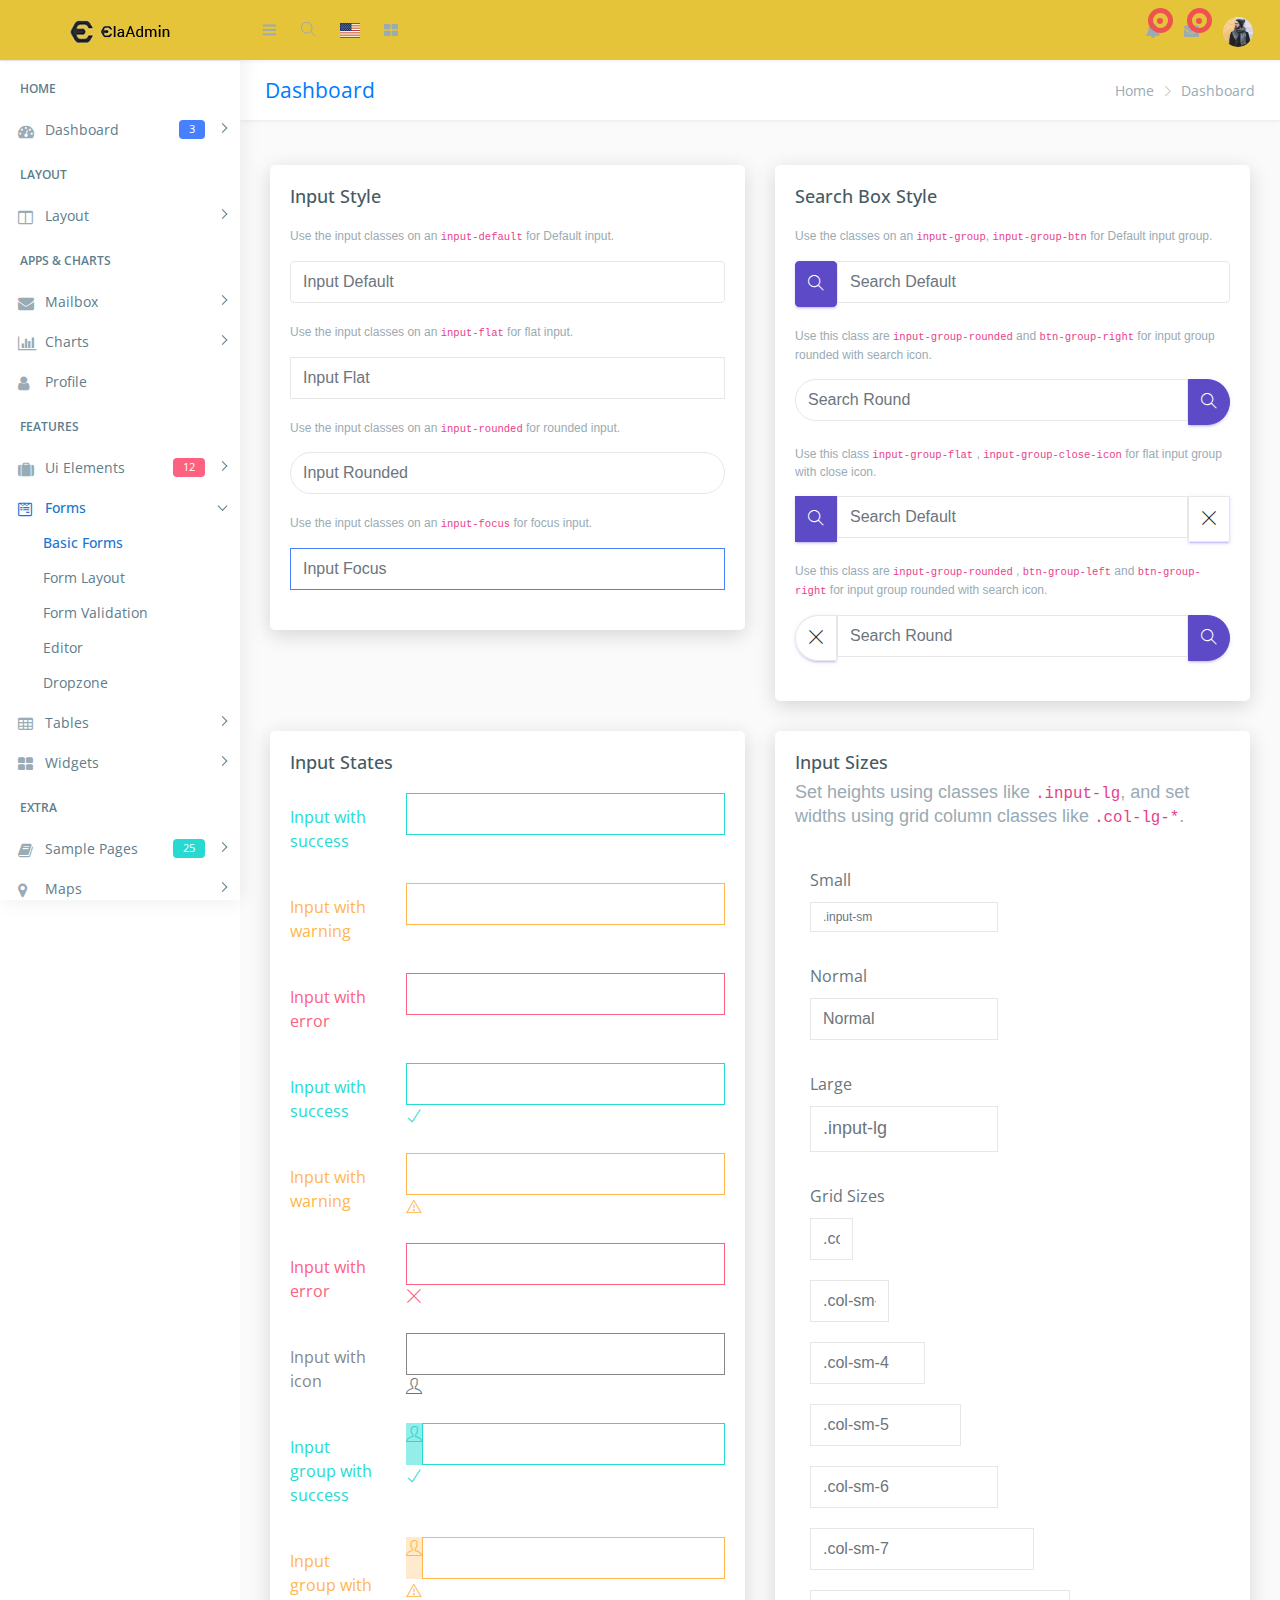
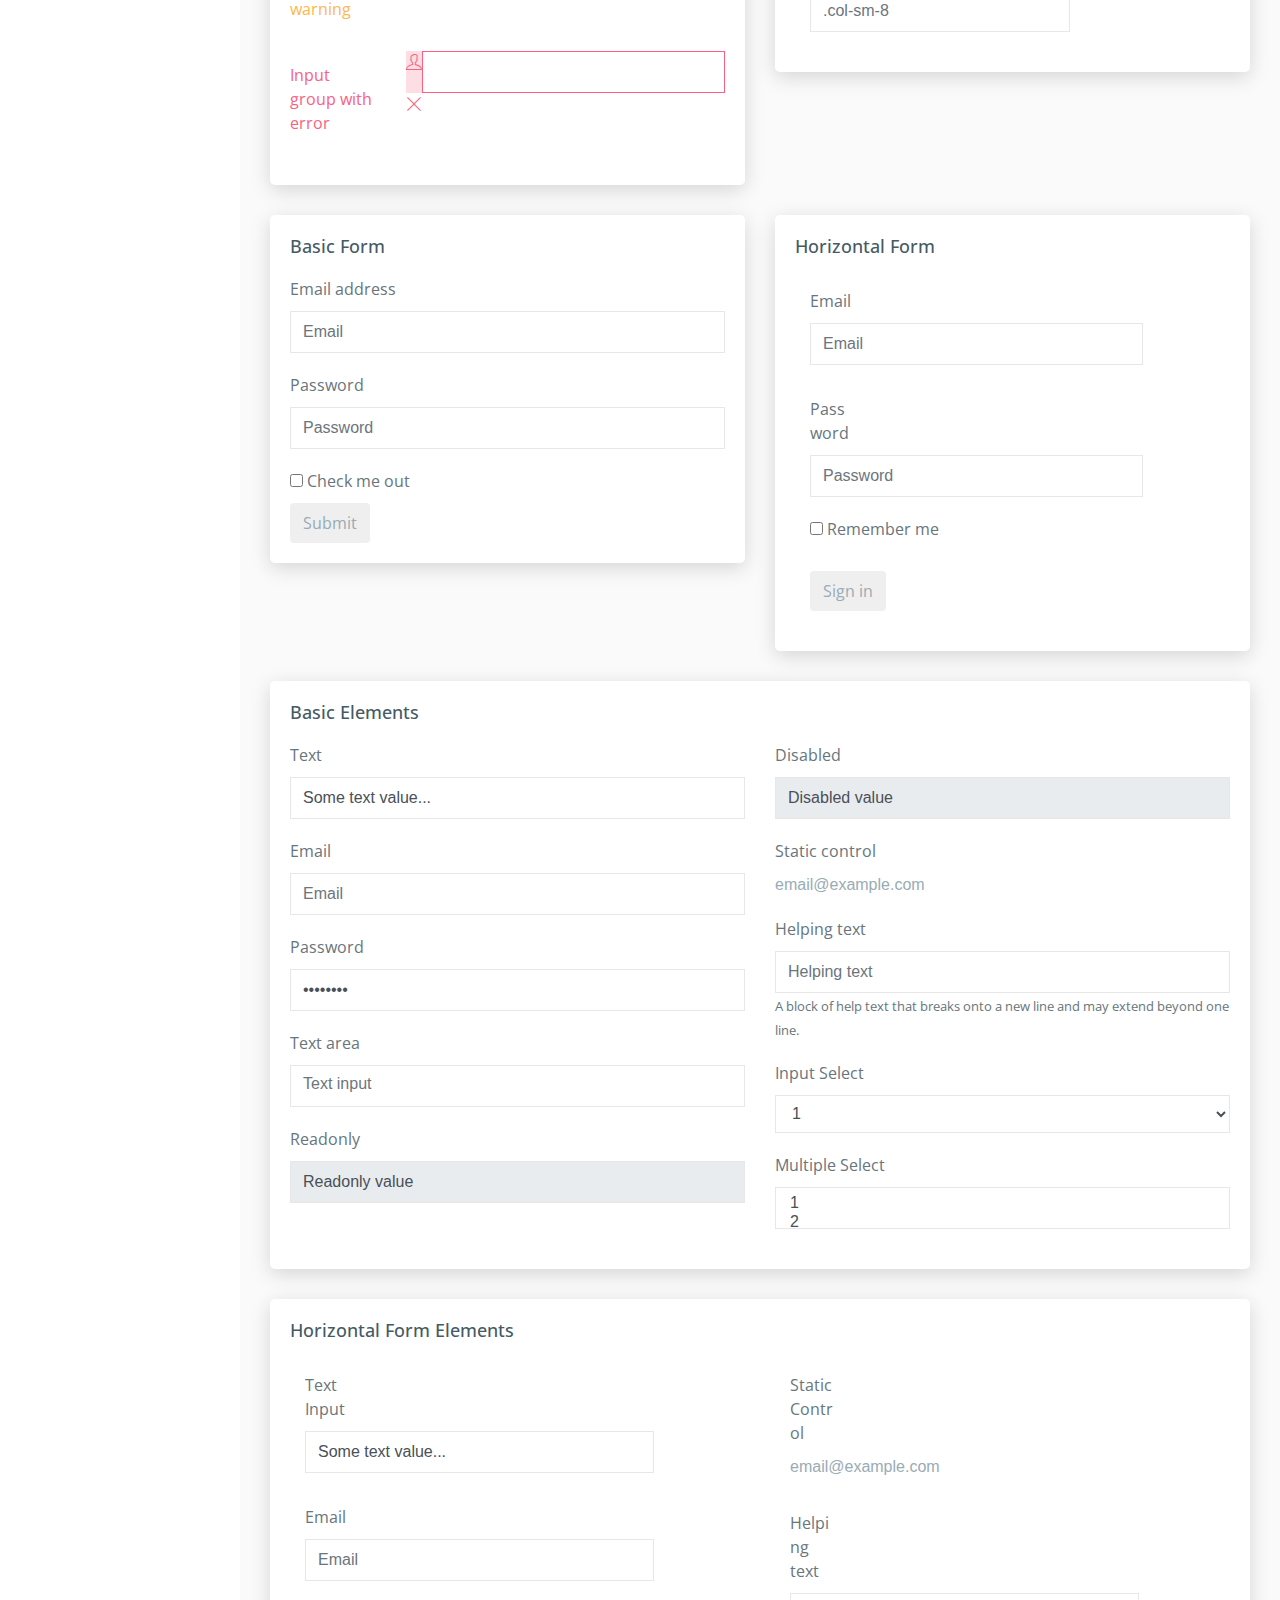
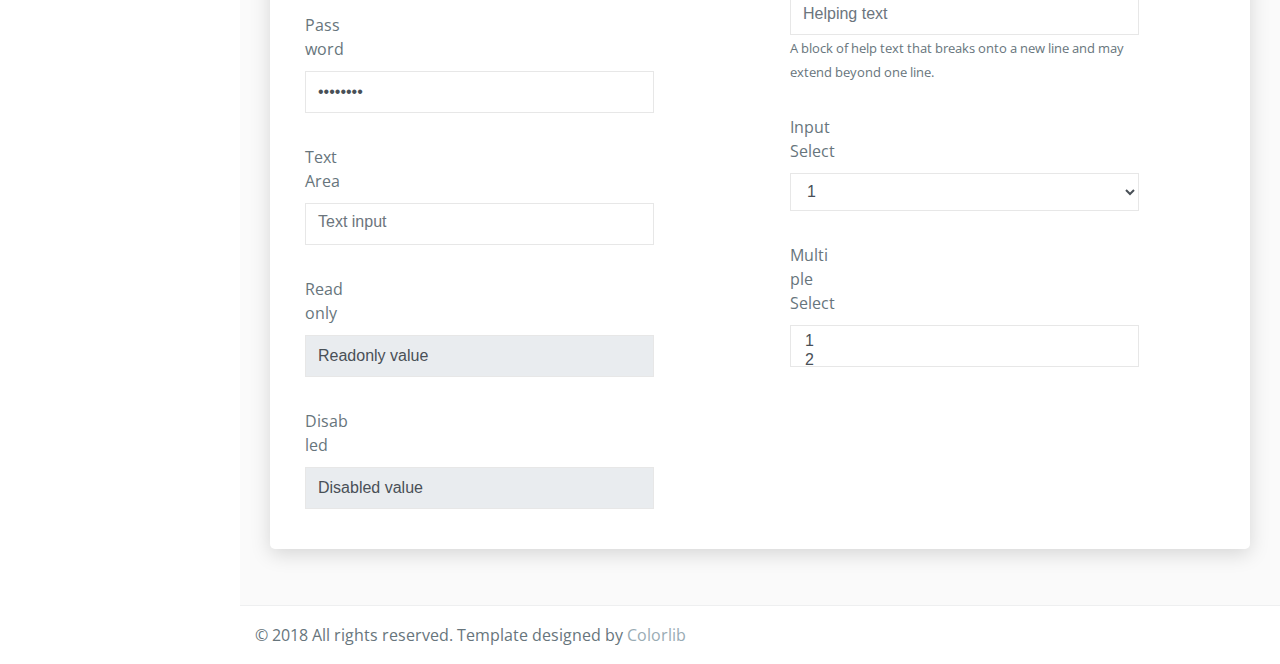
<file: src/form-basic.html>
<!DOCTYPE html>
<html lang="en">

<head>
    <meta charset="utf-8">
    <meta http-equiv="X-UA-Compatible" content="IE=edge">
    <!-- Tell the browser to be responsive to screen width -->
    <meta name="viewport" content="width=device-width, initial-scale=1">
    <meta name="description" content="">
    <meta name="author" content="">
    <!-- Favicon icon -->
    <link rel="icon" type="image/png" sizes="16x16" href="images/favicon.png">
    <title>Ela - Bootstrap Admin Dashboard Template</title>
    <!-- Bootstrap Core CSS -->
    <link href="css/lib/bootstrap/bootstrap.min.css" rel="stylesheet">
    <!-- Custom CSS -->
    <link href="css/helper.css" rel="stylesheet">
    <link href="css/style.css" rel="stylesheet">
    <!-- HTML5 Shim and Respond.js IE8 support of HTML5 elements and media queries -->
    <!-- WARNING: Respond.js doesn't work if you view the page via file:** -->
    <!--[if lt IE 9]>
    <script src="https:**oss.maxcdn.com/libs/html5shiv/3.7.0/html5shiv.js"></script>
    <script src="https:**oss.maxcdn.com/libs/respond.js/1.4.2/respond.min.js"></script>
<![endif]-->
</head>

<body class="fix-header fix-sidebar">
    <!-- Preloader - style you can find in spinners.css -->
    <div class="preloader">
        <svg class="circular" viewBox="25 25 50 50">
			<circle class="path" cx="50" cy="50" r="20" fill="none" stroke-width="2" stroke-miterlimit="10" /> </svg>
    </div>
    <!-- Main wrapper  -->
    <div id="main-wrapper">
        <div class="header">
            <nav class="navbar top-navbar navbar-expand-md navbar-light">
                <!-- Logo -->
                <div class="navbar-header">
                    <a class="navbar-brand" href="index.html">
                        <!-- Logo icon -->
                        <b><img src="images/logo.png" alt="homepage" class="dark-logo" /></b>
                        <!--End Logo icon -->
                        <!-- Logo text -->
                        <span><img src="images/logo-text.png" alt="homepage" class="dark-logo" /></span>
                    </a>
                </div>
                <!-- End Logo -->
                <div class="navbar-collapse">
                    <!-- toggle and nav items -->
                    <ul class="navbar-nav mr-auto mt-md-0">
                        <!-- This is  -->
                        <li class="nav-item"> <a class="nav-link nav-toggler hidden-md-up text-muted  " href="javascript:void(0)"><i class="mdi mdi-menu"></i></a> </li>
                        <li class="nav-item m-l-10"> <a class="nav-link sidebartoggler hidden-sm-down text-muted  " href="javascript:void(0)"><i class="ti-menu"></i></a> </li>
                        <!-- Search -->
                        <li class="nav-item hidden-sm-down search-box"> <a class="nav-link hidden-sm-down text-muted  " href="javascript:void(0)"><i class="ti-search"></i></a>
                            <form class="app-search">
                                <input type="text" class="form-control" placeholder="Search here"> <a class="srh-btn"><i class="ti-close"></i></a> </form>
                        </li>
                        <!-- Language -->
                        <li class="nav-item dropdown">
                            <a class="nav-link dropdown-toggle text-muted  " href="#" data-toggle="dropdown" aria-haspopup="true" aria-expanded="false"> <i class="flag-icon flag-icon-us"></i></a>
                            <div class="dropdown-menu animated zoomIn">
                                <a class="dropdown-item" href="#"><i class="flag-icon flag-icon-ca"></i> Canada</a>
                                <a class="dropdown-item" href="#"><i class="flag-icon flag-icon-fr"></i> French</a>
                                <a class="dropdown-item" href="#"><i class="flag-icon flag-icon-cn"></i> China</a>
                                <a class="dropdown-item" href="#"><i class="flag-icon flag-icon-de"></i> Dutch</a>
                            </div>
                        </li>
                        <!-- Messages -->
                        <li class="nav-item dropdown mega-dropdown"> <a class="nav-link dropdown-toggle text-muted  " href="#" data-toggle="dropdown" aria-haspopup="true" aria-expanded="false"><i class="fa fa-th-large"></i></a>
                            <div class="dropdown-menu animated zoomIn">
                                <ul class="mega-dropdown-menu row">


                                    <li class="col-lg-3  m-b-30">
                                        <h4 class="m-b-20">CONTACT US</h4>
                                        <!-- Contact -->
                                        <form>
                                            <div class="form-group">
                                                <input type="text" class="form-control" id="exampleInputname1" placeholder="Enter Name"> </div>
                                            <div class="form-group">
                                                <input type="email" class="form-control" placeholder="Enter email"> </div>
                                            <div class="form-group">
                                                <textarea class="form-control" id="exampleTextarea" rows="3" placeholder="Message"></textarea>
                                            </div>
                                            <button type="submit" class="btn btn-info">Submit</button>
                                        </form>
                                    </li>
                                    <li class="col-lg-3 col-xlg-3 m-b-30">
                                        <h4 class="m-b-20">List style</h4>
                                        <!-- List style -->
                                        <ul class="list-style-none">
                                            <li><a href="javascript:void(0)"><i class="fa fa-check text-success"></i> This Is Another Link</a></li>
                                            <li><a href="javascript:void(0)"><i class="fa fa-check text-success"></i> This Is Another Link</a></li>
                                            <li><a href="javascript:void(0)"><i class="fa fa-check text-success"></i> This Is Another Link</a></li>
                                            <li><a href="javascript:void(0)"><i class="fa fa-check text-success"></i> This Is Another Link</a></li>
                                            <li><a href="javascript:void(0)"><i class="fa fa-check text-success"></i> This Is Another Link</a></li>
                                        </ul>
                                    </li>
                                    <li class="col-lg-3 col-xlg-3 m-b-30">
                                        <h4 class="m-b-20">List style</h4>
                                        <!-- List style -->
                                        <ul class="list-style-none">
                                            <li><a href="javascript:void(0)"><i class="fa fa-check text-success"></i> This Is Another Link</a></li>
                                            <li><a href="javascript:void(0)"><i class="fa fa-check text-success"></i> This Is Another Link</a></li>
                                            <li><a href="javascript:void(0)"><i class="fa fa-check text-success"></i> This Is Another Link</a></li>
                                            <li><a href="javascript:void(0)"><i class="fa fa-check text-success"></i> This Is Another Link</a></li>
                                            <li><a href="javascript:void(0)"><i class="fa fa-check text-success"></i> This Is Another Link</a></li>
                                        </ul>
                                    </li>
                                    <li class="col-lg-3 col-xlg-3 m-b-30">
                                        <h4 class="m-b-20">List style</h4>
                                        <!-- List style -->
                                        <ul class="list-style-none">
                                            <li><a href="javascript:void(0)"><i class="fa fa-check text-success"></i> This Is Another Link</a></li>
                                            <li><a href="javascript:void(0)"><i class="fa fa-check text-success"></i> This Is Another Link</a></li>
                                            <li><a href="javascript:void(0)"><i class="fa fa-check text-success"></i> This Is Another Link</a></li>
                                            <li><a href="javascript:void(0)"><i class="fa fa-check text-success"></i> This Is Another Link</a></li>
                                            <li><a href="javascript:void(0)"><i class="fa fa-check text-success"></i> This Is Another Link</a></li>
                                        </ul>
                                    </li>
                                </ul>
                            </div>
                        </li>
                        <!-- End Messages -->
                    </ul>
                    <!-- User profile and search -->
                    <ul class="navbar-nav my-lg-0">
                        <!-- Comment -->
                        <li class="nav-item dropdown">
                            <a class="nav-link dropdown-toggle text-muted text-muted  " href="#" data-toggle="dropdown" aria-haspopup="true" aria-expanded="false"> <i class="fa fa-bell"></i>
        								<div class="notify"> <span class="heartbit"></span> <span class="point"></span> </div>
        							</a>
                            <div class="dropdown-menu dropdown-menu-right mailbox animated zoomIn">
                                <ul>
                                    <li>
                                        <div class="drop-title">Notifications</div>
                                    </li>
                                    <li>
                                        <div class="message-center">
                                            <!-- Message -->
                                            <a href="#">
                                                <div class="btn btn-danger btn-circle m-r-10"><i class="fa fa-link"></i></div>
                                                <div class="mail-contnet">
                                                    <h5>This is title</h5> <span class="mail-desc">Just see the my new admin!</span> <span class="time">9:30 AM</span>
                                                </div>
                                            </a>
                                            <!-- Message -->
                                            <a href="#">
                                                <div class="btn btn-success btn-circle m-r-10"><i class="ti-calendar"></i></div>
                                                <div class="mail-contnet">
                                                    <h5>This is another title</h5> <span class="mail-desc">Just a reminder that you have event</span> <span class="time">9:10 AM</span>
                                                </div>
                                            </a>
                                            <!-- Message -->
                                            <a href="#">
                                                <div class="btn btn-info btn-circle m-r-10"><i class="ti-settings"></i></div>
                                                <div class="mail-contnet">
                                                    <h5>This is title</h5> <span class="mail-desc">You can customize this template as you want</span> <span class="time">9:08 AM</span>
                                                </div>
                                            </a>
                                            <!-- Message -->
                                            <a href="#">
                                                <div class="btn btn-primary btn-circle m-r-10"><i class="ti-user"></i></div>
                                                <div class="mail-contnet">
                                                    <h5>This is another title</h5> <span class="mail-desc">Just see the my admin!</span> <span class="time">9:02 AM</span>
                                                </div>
                                            </a>
                                        </div>
                                    </li>
                                    <li>
                                        <a class="nav-link text-center" href="javascript:void(0);"> <strong>Check all notifications</strong> <i class="fa fa-angle-right"></i> </a>
                                    </li>
                                </ul>
                            </div>
                        </li>
                        <!-- End Comment -->
                        <!-- Messages -->
                        <li class="nav-item dropdown">
                            <a class="nav-link dropdown-toggle text-muted  " href="#" id="2" data-toggle="dropdown" aria-haspopup="true" aria-expanded="false"> <i class="fa fa-envelope"></i>
        								<div class="notify"> <span class="heartbit"></span> <span class="point"></span> </div>
        							</a>
                            <div class="dropdown-menu dropdown-menu-right mailbox animated zoomIn" aria-labelledby="2">
                                <ul>
                                    <li>
                                        <div class="drop-title">You have 4 new messages</div>
                                    </li>
                                    <li>
                                        <div class="message-center">
                                            <!-- Message -->
                                            <a href="#">
                                                <div class="user-img"> <img src="images/users/5.jpg" alt="user" class="img-circle"> <span class="profile-status online pull-right"></span> </div>
                                                <div class="mail-contnet">
                                                    <h5>Michael Qin</h5> <span class="mail-desc">Just see the my admin!</span> <span class="time">9:30 AM</span>
                                                </div>
                                            </a>
                                            <!-- Message -->
                                            <a href="#">
                                                <div class="user-img"> <img src="images/users/2.jpg" alt="user" class="img-circle"> <span class="profile-status busy pull-right"></span> </div>
                                                <div class="mail-contnet">
                                                    <h5>John Doe</h5> <span class="mail-desc">I've sung a song! See you at</span> <span class="time">9:10 AM</span>
                                                </div>
                                            </a>
                                            <!-- Message -->
                                            <a href="#">
                                                <div class="user-img"> <img src="images/users/3.jpg" alt="user" class="img-circle"> <span class="profile-status away pull-right"></span> </div>
                                                <div class="mail-contnet">
                                                    <h5>Mr. John</h5> <span class="mail-desc">I am a singer!</span> <span class="time">9:08 AM</span>
                                                </div>
                                            </a>
                                            <!-- Message -->
                                            <a href="#">
                                                <div class="user-img"> <img src="images/users/4.jpg" alt="user" class="img-circle"> <span class="profile-status offline pull-right"></span> </div>
                                                <div class="mail-contnet">
                                                    <h5>Michael Qin</h5> <span class="mail-desc">Just see the my admin!</span> <span class="time">9:02 AM</span>
                                                </div>
                                            </a>
                                        </div>
                                    </li>
                                    <li>
                                        <a class="nav-link text-center" href="javascript:void(0);"> <strong>See all e-Mails</strong> <i class="fa fa-angle-right"></i> </a>
                                    </li>
                                </ul>
                            </div>
                        </li>
                        <!-- End Messages -->
                        <!-- Profile -->
                        <li class="nav-item dropdown">
                            <a class="nav-link dropdown-toggle text-muted  " href="#" data-toggle="dropdown" aria-haspopup="true" aria-expanded="false"><img src="images/users/5.jpg" alt="user" class="profile-pic" /></a>
                            <div class="dropdown-menu dropdown-menu-right animated zoomIn">
                                <ul class="dropdown-user">
                                    <li><a href="#"><i class="ti-user"></i> Profile</a></li>
                                    <li><a href="#"><i class="ti-wallet"></i> Balance</a></li>
                                    <li><a href="#"><i class="ti-email"></i> Inbox</a></li>
                                    <li role="separator" class="divider"></li>
                                    <li><a href="#"><i class="ti-settings"></i> Setting</a></li>
                                    <li role="separator" class="divider"></li>
                                    <li><a href="#"><i class="fa fa-power-off"></i> Logout</a></li>
                                </ul>
                            </div>
                        </li>
                    </ul>
                </div>
            </nav>
        </div>
        <!-- End header header -->
        <!-- Left Sidebar  -->
        <div class="left-sidebar">
            <!-- Sidebar scroll-->
            <div class="scroll-sidebar">
                <!-- Sidebar navigation-->
                <nav class="sidebar-nav">
                    <ul id="sidebarnav">
                        <li class="nav-devider"></li>
                        <li class="nav-label">Home</li>
                        <li> <a class="has-arrow  " href="#" aria-expanded="false"><i class="fa fa-tachometer"></i><span class="hide-menu">Dashboard <span class="label label-rouded label-primary pull-right">3</span></span></a>
                            <ul aria-expanded="false" class="collapse">
                                <li><a href="index.html">Dashboard 1 </a></li>
                                <li><a href="index1.html">Dashboard 2 </a></li>
                                <li><a href="index2.html">Dashboard 3 </a></li>
                            </ul>
                        </li>
                        <li class="nav-label">Layout</li>
                        <li> <a class="has-arrow  " href="#" aria-expanded="false"><i class="fa fa-columns"></i><span class="hide-menu">Layout</span></a>
                            <ul aria-expanded="false" class="collapse">
                                <li><a href="layout-blank.html">Blank</a></li>
                                <li><a href="layout-boxed.html">Boxed</a></li>
                                <li><a href="layout-fix-header.html">Fix Header</a></li>
                                <li><a href="layout-fix-sidebar.html">Fix Sidebar</a></li>
                            </ul>
                        </li>
                        <li class="nav-label">Apps &amp; Charts</li>
                        <li> <a class="has-arrow  " href="#" aria-expanded="false"><i class="fa fa-envelope"></i><span class="hide-menu">Mailbox</span></a>
                            <ul aria-expanded="false" class="collapse">
                                <li><a href="email-compose.html">Compose</a></li>
                                <li><a href="email-read.html">Read</a></li>
                                <li><a href="email-inbox.html">Inbox</a></li>
                            </ul>
                        </li>
                        <li> <a class="has-arrow  " href="#" aria-expanded="false"><i class="fa fa-bar-chart"></i><span class="hide-menu">Charts</span></a>
                            <ul aria-expanded="false" class="collapse">
                                <li><a href="chart-flot.html">Flot</a></li>
                                <li><a href="chart-morris.html">Morris</a></li>
                                <li><a href="chart-chartjs.html">ChartJs</a></li>
                                <li><a href="chart-chartist.html">Chartist </a></li>
                                <li><a href="chart-amchart.html">AmChart</a></li>
                                <li><a href="chart-echart.html">EChart</a></li>
                                <li><a href="chart-sparkline.html">Sparkline</a></li>
                                <li><a href="chart-peity.html">Peity</a></li>
                            </ul>
                        </li>
                        <li> <a href="app-profile.html" aria-expanded="false"><i class="fa fa-user"></i><span class="hide-menu">Profile</span></a></li>
                        <li class="nav-label">Features</li>
                        <li> <a class="has-arrow  " href="#" aria-expanded="false"><i class="fa fa-suitcase"></i><span class="hide-menu">Ui Elements <span class="label label-rouded label-danger pull-right">12</span></span></a>
                            <ul aria-expanded="false" class="collapse">
                                <li><a href="ui-alert.html">Alert</a></li>
                                <li><a href="ui-button.html">Button</a></li>
                                <li><a href="ui-dropdown.html">Dropdown</a></li>
                                <li><a href="ui-progressbar.html">Progressbar</a></li>
                                <li><a href="ui-tab.html">Tab</a></li>
                                <li><a href="ui-typography.html">Typography</a></li>
                                <li><a href="uc-calender.html">Calender</a></li>
                                <li><a href="uc-datamap.html">Datamap</a></li>
                                <li><a href="uc-nestedable.html">Nestedable</a></li>
                                <li><a href="uc-sweetalert.html">Sweetalert</a></li>
                                <li><a href="uc-toastr.html">Toastr</a></li>
                                <li><a href="uc-weather.html">Weather</a></li>
                            </ul>
                        </li>
                        <li> <a class="has-arrow  " href="#" aria-expanded="false"><i class="fa fa-wpforms"></i><span class="hide-menu">Forms</span></a>
                            <ul aria-expanded="false" class="collapse">
                                <li><a href="form-basic.html">Basic Forms</a></li>
                                <li><a href="form-layout.html">Form Layout</a></li>
                                <li><a href="form-validation.html">Form Validation</a></li>
                                <li><a href="form-editor.html">Editor</a></li>
                                <li><a href="form-dropzone.html">Dropzone</a></li>
                            </ul>
                        </li>
                        <li> <a class="has-arrow  " href="#" aria-expanded="false"><i class="fa fa-table"></i><span class="hide-menu">Tables</span></a>
                            <ul aria-expanded="false" class="collapse">
                                <li><a href="table-bootstrap.html">Basic Tables</a></li>
                                <li><a href="table-datatable.html">Data Tables</a></li>
                            </ul>
                        </li>
                        <li> <a class="has-arrow  " href="#" aria-expanded="false"><i class="fa fa-th-large"></i><span class="hide-menu">Widgets</span></a>
                            <ul aria-expanded="false" class="collapse">
                                <li><a href="widget.html">Widgets</a></li>
                            </ul>
                        </li>
                        <li class="nav-label">EXTRA</li>
                        <li> <a class="has-arrow  " href="#" aria-expanded="false"><i class="fa fa-book"></i><span class="hide-menu">Sample Pages <span class="label label-rouded label-success pull-right">25</span></span></a>
                            <ul aria-expanded="false" class="collapse">

                                <li><a href="#" class="has-arrow">Authentication <span class="label label-rounded label-success">6</span></a>
                                    <ul aria-expanded="false" class="collapse">
                                        <li><a href="page-login.html">Login</a></li>
                                        <li><a href="page-register.html">Register</a></li>
                                        <li><a href="page-invoice.html">Invoice</a></li>
                                    </ul>
                                </li>
                                <li><a href="#" class="has-arrow">Error Pages</a>
                                    <ul aria-expanded="false" class="collapse">
                                        <li><a href="page-error-400.html">400</a></li>
                                        <li><a href="page-error-403.html">403</a></li>
                                        <li><a href="page-error-404.html">404</a></li>
                                        <li><a href="page-error-500.html">500</a></li>
                                        <li><a href="page-error-503.html">503</a></li>
                                    </ul>
                                </li>
                            </ul>
                        </li>
                        <li> <a class="has-arrow  " href="#" aria-expanded="false"><i class="fa fa-map-marker"></i><span class="hide-menu">Maps</span></a>
                            <ul aria-expanded="false" class="collapse">
                                <li><a href="map-google.html">Google Maps</a></li>
                                <li><a href="map-vector.html">Vector Map</a></li>
                            </ul>
                        </li>
                        <li> <a class="has-arrow  " href="#" aria-expanded="false"><i class="fa fa-level-down"></i><span class="hide-menu">Multi level dd</span></a>
                            <ul aria-expanded="false" class="collapse">
                                <li><a href="#">item 1.1</a></li>
                                <li><a href="#">item 1.2</a></li>
                                <li> <a class="has-arrow" href="#" aria-expanded="false">Menu 1.3</a>
                                    <ul aria-expanded="false" class="collapse">
                                        <li><a href="#">item 1.3.1</a></li>
                                        <li><a href="#">item 1.3.2</a></li>
                                        <li><a href="#">item 1.3.3</a></li>
                                        <li><a href="#">item 1.3.4</a></li>
                                    </ul>
                                </li>
                                <li><a href="#">item 1.4</a></li>
                            </ul>
                        </li>
                    </ul>
                </nav>
                <!-- End Sidebar navigation -->
            </div>
            <!-- End Sidebar scroll-->
        </div>
        <!-- End Left Sidebar  -->
        <!-- Page wrapper  -->
        <div class="page-wrapper">
            <!-- Bread crumb -->
            <div class="row page-titles">
                <div class="col-md-5 align-self-center">
                    <h3 class="text-primary">Dashboard</h3> </div>
                <div class="col-md-7 align-self-center">
                    <ol class="breadcrumb">
                        <li class="breadcrumb-item"><a href="javascript:void(0)">Home</a></li>
                        <li class="breadcrumb-item active">Dashboard</li>
                    </ol>
                </div>
            </div>
            <!-- End Bread crumb -->
            <!-- Container fluid  -->
            <div class="container-fluid">
                <!-- Start Page Content -->
                <div class="row">
                    <div class="col-lg-6">
                        <div class="card">
                            <div class="card-title">
                                <h4>Input Style</h4>

                            </div>
                            <div class="card-body">
                                <div class="basic-form">
                                    <form>
                                        <div class="form-group">
                                            <p class="text-muted m-b-15 f-s-12">Use the input classes on an <code>input-default</code> for Default input.</p>
                                            <input type="text" class="form-control input-default " placeholder="Input Default">
                                        </div>
                                        <div class="form-group">
                                            <p class="text-muted m-b-15 f-s-12">Use the input classes on an <code>input-flat</code> for flat input.</p>
                                            <input type="text" class="form-control input-flat" placeholder="Input Flat ">
                                        </div>
                                        <div class="form-group">
                                            <p class="text-muted m-b-15 f-s-12">Use the input classes on an <code>input-rounded</code> for rounded input.</p>
                                            <input type="text" class="form-control input-rounded" placeholder="Input Rounded">
                                        </div>
                                        <div class="form-group">
                                            <p class="text-muted m-b-15 f-s-12">Use the input classes on an <code>input-focus</code> for focus input.</p>
                                            <input type="text" class="form-control input-focus" placeholder="Input Focus">
                                        </div>
                                    </form>
                                </div>
                            </div>
                        </div>
                    </div>
                    <!-- /# column -->
                    <div class="col-lg-6">
                        <div class="card">
                            <div class="card-title">
                                <h4>Search Box Style</h4>

                            </div>
                            <div class="card-body">
                                <div class="basic-form">
                                    <form>
                                        <div class="form-group">
                                            <p class="text-muted m-b-15 f-s-12">Use the classes on an <code>input-group</code>, <code>input-group-btn</code> for Default input group.</p>
                                            <div class="input-group input-group-default">
                                                <span class="input-group-btn"><button class="btn btn-primary" type="submit"><i class="ti-search"></i></button></span>
                                                <input type="text" placeholder="Search Default" name="Search" class="form-control">
                                            </div>
                                        </div>
                                        <div class="form-group">
                                            <p class="text-muted m-b-15 f-s-12">Use this class are <code>input-group-rounded</code> and <code>btn-group-right</code> for input group rounded with search icon.</p>
                                            <div class="input-group input-group-rounded">
                                                <input type="text" placeholder="Search Round" name="Search" class="form-control">
                                                <span class="input-group-btn"><button class="btn btn-primary btn-group-right" type="submit"><i class="ti-search"></i></button></span>
                                            </div>
                                        </div>
                                        <div class="form-group">
                                            <p class="text-muted m-b-15 f-s-12">Use this class <code>input-group-flat</code> , <code>input-group-close-icon</code> for flat input group with close icon.</p>
                                            <div class="input-group input-group-flat">
                                                <span class="input-group-btn"><button class="btn btn-primary" type="submit"><i class="ti-search"></i></button></span>
                                                <input type="text" class="form-control" placeholder="Search Default">
                                                <span class="input-group-btn"><button class="btn btn-primary input-group-close-icon" type="submit"><i class="ti-close"></i></button></span>
                                            </div>
                                        </div>
                                        <div class="form-group">
                                            <p class="text-muted m-b-15 f-s-12">Use this class are <code>input-group-rounded</code> , <code>btn-group-left</code> and <code>btn-group-right</code> for input group rounded with search icon.</p>
                                            <div class="input-group input-group-rounded">
                                                <span class="input-group-btn"><button class="btn btn-primary input-group-close-icon btn-group-left" type="submit"><i class="ti-close"></i></button></span>
                                                <input type="text" class="form-control" placeholder="Search Round">
                                                <span class="input-group-btn"><button class="btn btn-primary btn-group-right" type="submit"><i class="ti-search"></i></button></span>
                                            </div>
                                        </div>
                                    </form>
                                </div>
                            </div>
                        </div>
                    </div>
                    <!-- /# column -->
                </div>
                <!-- /# row -->
                <div class="row">
                    <div class="col-lg-6">
                        <div class="card">
                            <div class="card-title">
                                <h4>Input States</h4>

                            </div>
                            <div class="card-body">
                                <div class="input-states">
                                    <form class="form-horizontal">
                                        <div class="form-group has-success">
                                            <div class="row">
                                                <label class="col-sm-3 control-label">Input with success</label>
                                                <div class="col-sm-9">
                                                    <input type="text" class="form-control">
                                                </div>
                                            </div>
                                        </div>
                                        <div class="form-group has-warning">
                                            <div class="row">
                                                <label class="col-sm-3 control-label">Input with warning</label>
                                                <div class="col-sm-9">
                                                    <input type="text" class="form-control">
                                                </div>
                                            </div>
                                        </div>
                                        <div class="form-group has-error">
                                            <div class="row">
                                                <label class="col-sm-3 control-label">Input with error</label>
                                                <div class="col-sm-9">
                                                    <input type="text" class="form-control">
                                                </div>
                                            </div>
                                        </div>
                                        <div class="form-group has-success has-feedback">
                                            <div class="row">
                                                <label class="col-sm-3 control-label">Input with success</label>
                                                <div class="col-sm-9">
                                                    <input type="text" class="form-control">
                                                    <span class="ti-check form-control-feedback"></span>
                                                </div>
                                            </div>
                                        </div>
                                        <div class="form-group has-warning has-feedback">
                                            <div class="row">
                                                <label class="col-sm-3 control-label">Input with warning</label>
                                                <div class="col-sm-9">
                                                    <input type="text" class="form-control">
                                                    <span class="ti-alert form-control-feedback"></span>
                                                </div>
                                            </div>
                                        </div>
                                        <div class="form-group has-error has-feedback">
                                            <div class="row">
                                                <label class="col-sm-3 control-label">Input with error</label>
                                                <div class="col-sm-9">
                                                    <input type="text" class="form-control">
                                                    <span class="ti-close form-control-feedback"></span>
                                                </div>
                                            </div>
                                        </div>
                                        <div class="form-group has-default has-feedback">
                                            <div class="row">
                                                <label class="col-sm-3 control-label">Input with icon</label>
                                                <div class="col-sm-9">
                                                    <input type="text" class="form-control">
                                                    <span class="ti-user form-control-feedback"></span>
                                                </div>
                                            </div>
                                        </div>
                                        <div class="form-group has-success has-feedback">
                                            <div class="row">
                                                <label class="col-sm-3 control-label">Input group with success</label>
                                                <div class="col-sm-9">
                                                    <div class="input-group">
                                                        <span class="input-group-addon"><i class="ti-user"></i></span>
                                                        <input type="text" class="form-control">
                                                    </div>
                                                    <span class="ti-check form-control-feedback"></span>
                                                    <span class="sr-only">(success)</span>
                                                </div>
                                            </div>
                                        </div>
                                        <div class="form-group has-warning has-feedback">
                                            <div class="row">
                                                <label class="col-sm-3 control-label">Input group with warning</label>
                                                <div class="col-sm-9">
                                                    <div class="input-group">
                                                        <span class="input-group-addon"><i class="ti-user"></i></span>
                                                        <input type="text" class="form-control">
                                                    </div>
                                                    <span class="ti-alert form-control-feedback"></span>
                                                    <span class="sr-only">(warning)</span>
                                                </div>
                                            </div>
                                        </div>
                                        <div class="form-group has-error has-feedback">
                                            <div class="row">
                                                <label class="col-sm-3 control-label">Input group with error</label>
                                                <div class="col-sm-9">
                                                    <div class="input-group">
                                                        <span class="input-group-addon"><i class="ti-user"></i></span>
                                                        <input type="text" class="form-control">
                                                    </div>
                                                    <span class="ti-close form-control-feedback"></span>
                                                    <span class="sr-only">(error)</span>
                                                </div>
                                            </div>
                                        </div>
                                    </form>
                                </div>
                            </div>
                        </div>
                    </div>
                    <!-- /# column -->

                    <div class="col-lg-6">
                        <div class="card">
                            <div class="card-title">
                                <h4>Input Sizes</h4>


                                <p class="text-muted m-b-15 font-12">Set heights using classes like <code>.input-lg</code>, and set widths using grid column classes like <code>.col-lg-*</code>.</p>
                            </div>
                            <div class="card-body">
                                <div class="input-sizes">
                                    <form class="form-horizontal">
                                        <div class="form-group">
                                            <label for="example-input-small" class="col-sm-3 control-label">Small</label>
                                            <div class="col-sm-6">
                                                <input type="text" placeholder=".input-sm" class="form-control input-sm" name="example-input-small" id="example-input-small">
                                            </div>
                                        </div>

                                        <div class="form-group">
                                            <label for="example-input-normal" class="col-sm-3 control-label">Normal</label>
                                            <div class="col-sm-6">
                                                <input type="text" placeholder="Normal" class="form-control" name="example-input-normal" id="example-input-normal">
                                            </div>
                                        </div>

                                        <div class="form-group">
                                            <label for="example-input-large" class="col-sm-3 control-label">Large</label>
                                            <div class="col-sm-6">
                                                <input type="text" placeholder=".input-lg" class="form-control input-lg" name="example-input-large" id="example-input-large">
                                            </div>
                                        </div>

                                        <div class="form-group">
                                            <label class="col-sm-3 control-label">Grid Sizes</label>
                                            <div class="col-sm-2">
                                                <input type="text" placeholder=".col-sm-2" class="form-control">
                                            </div>
                                        </div>

                                        <div class="form-group">
                                            <div class="col-sm-3 col-sm-offset-3">
                                                <input type="text" placeholder=".col-sm-3" class="form-control">
                                            </div>
                                        </div>

                                        <div class="form-group">
                                            <div class="col-sm-4 col-sm-offset-3">
                                                <input type="text" placeholder=".col-sm-4" class="form-control">
                                            </div>
                                        </div>

                                        <div class="form-group">
                                            <div class="col-sm-5 col-sm-offset-3">
                                                <input type="text" placeholder=".col-sm-5" class="form-control">
                                            </div>
                                        </div>

                                        <div class="form-group">
                                            <div class="col-sm-6 col-sm-offset-3">
                                                <input type="text" placeholder=".col-sm-6" class="form-control">
                                            </div>
                                        </div>

                                        <div class="form-group">
                                            <div class="col-sm-7 col-sm-offset-3">
                                                <input type="text" placeholder=".col-sm-7" class="form-control">
                                            </div>
                                        </div>

                                        <div class="form-group">
                                            <div class="col-sm-8 col-sm-offset-3">
                                                <input type="text" placeholder=".col-sm-8" class="form-control">
                                            </div>
                                        </div>
                                    </form>
                                </div>
                            </div>
                        </div>
                    </div>
                    <!-- /# column -->
                </div>
                <!-- /# row -->
                <div class="row">
                    <div class="col-lg-6">
                        <div class="card">
                            <div class="card-title">
                                <h4>Basic Form</h4>

                            </div>
                            <div class="card-body">
                                <div class="basic-form">
                                    <form>
                                        <div class="form-group">
                                            <label>Email address</label>
                                            <input type="email" class="form-control" placeholder="Email">
                                        </div>
                                        <div class="form-group">
                                            <label>Password</label>
                                            <input type="password" class="form-control" placeholder="Password">
                                        </div>
                                        <div class="checkbox">
                                            <label>
													<input type="checkbox"> Check me out
												</label>
                                        </div>
                                        <button type="submit" class="btn btn-default">Submit</button>
                                    </form>
                                </div>
                            </div>
                        </div>
                    </div>
                    <!-- /# column -->
                    <div class="col-lg-6">
                        <div class="card">
                            <div class="card-title">
                                <h4>Horizontal Form</h4>

                            </div>
                            <div class="card-body">
                                <div class="horizontal-form">
                                    <form class="form-horizontal">
                                        <div class="form-group">
                                            <label class="col-sm-2 control-label">Email</label>
                                            <div class="col-sm-10">
                                                <input type="email" class="form-control" placeholder="Email">
                                            </div>
                                        </div>
                                        <div class="form-group">
                                            <label class="col-sm-2 control-label">Password</label>
                                            <div class="col-sm-10">
                                                <input type="password" class="form-control" placeholder="Password">
                                            </div>
                                        </div>
                                        <div class="form-group">
                                            <div class="col-sm-offset-2 col-sm-10">
                                                <div class="checkbox">
                                                    <label>
															<input type="checkbox"> Remember me
														</label>
                                                </div>
                                            </div>
                                        </div>
                                        <div class="form-group">
                                            <div class="col-sm-offset-2 col-sm-10">
                                                <button type="submit" class="btn btn-default">Sign in</button>
                                            </div>
                                        </div>
                                    </form>
                                </div>
                            </div>
                        </div>
                    </div>
                    <!-- /# column -->
                </div>
                <!-- /# row -->
                <div class="row">
                    <div class="col-lg-12">
                        <div class="card">
                            <div class="card-title">
                                <h4>Basic Elements</h4>

                            </div>
                            <div class="card-body">
                                <div class="basic-elements">
                                    <form>
                                        <div class="row">
                                            <div class="col-lg-6">
                                                <div class="form-group">
                                                    <label>Text</label>
                                                    <input type="text" class="form-control" value="Some text value...">
                                                </div>
                                                <div class="form-group">
                                                    <label>Email</label>
                                                    <input id="example-email" class="form-control" type="email" placeholder="Email" name="example-email">
                                                </div>
                                                <div class="form-group">
                                                    <label>Password</label>
                                                    <input class="form-control" type="password" value="password">
                                                </div>
                                                <div class="form-group">
                                                    <label>Text area</label>
                                                    <textarea class="form-control" rows="3" placeholder="Text input"></textarea>
                                                </div>
                                                <div class="form-group">
                                                    <label>Readonly</label>
                                                    <input class="form-control" type="text" value="Readonly value" readonly="">
                                                </div>

                                            </div>
                                            <div class="col-lg-6">
                                                <div class="form-group">
                                                    <label>Disabled</label>
                                                    <input class="form-control" type="text" value="Disabled value" disabled="">
                                                </div>
                                                <div class="form-group">
                                                    <label>Static control</label>
                                                    <p class="form-control-static">email@example.com</p>
                                                </div>
                                                <div class="form-group">
                                                    <label>Helping text</label>
                                                    <input class="form-control" type="text" placeholder="Helping text">
                                                    <span class="help-block">
														<small>A block of help text that breaks onto a new line and may extend beyond one line.</small>
													</span>
                                                </div>
                                                <div class="form-group">
                                                    <label>Input Select</label>
                                                    <select class="form-control">
															<option>1</option>
															<option>2</option>
															<option>3</option>
															<option>4</option>
															<option>5</option>
														</select>
                                                </div>
                                                <div class="form-group">
                                                    <label>Multiple Select</label>
                                                    <select multiple class="form-control">
															<option>1</option>
															<option>2</option>
															<option>3</option>
															<option>4</option>
															<option>5</option>
														</select>
                                                </div>
                                            </div>
                                        </div>
                                    </form>
                                </div>
                            </div>
                        </div>
                    </div>
                    <!-- /# column -->
                    <div class="col-lg-12">
                        <div class="card">
                            <div class="card-title">
                                <h4>Horizontal Form Elements</h4>

                            </div>
                            <div class="card-body">
                                <div class="horizontal-form-elements">
                                    <form class="form-horizontal">
                                        <div class="row">
                                            <div class="col-lg-6">
                                                <div class="form-group">
                                                    <label class="col-sm-2 control-label">Text Input</label>
                                                    <div class="col-sm-10">
                                                        <input type="text" class="form-control" value="Some text value...">
                                                    </div>
                                                </div>
                                                <div class="form-group">
                                                    <label class="col-sm-2 control-label">Email</label>
                                                    <div class="col-sm-10">
                                                        <input type="email" class="form-control" placeholder="Email">
                                                    </div>
                                                </div>
                                                <div class="form-group">
                                                    <label class="col-sm-2 control-label">Password</label>
                                                    <div class="col-sm-10">
                                                        <input class="form-control" type="password" value="password">
                                                    </div>
                                                </div>
                                                <div class="form-group">
                                                    <label class="col-sm-2 control-label">Text Area</label>
                                                    <div class="col-sm-10">
                                                        <textarea class="form-control" rows="3" placeholder="Text input"></textarea>
                                                    </div>
                                                </div>
                                                <div class="form-group">
                                                    <label class="col-sm-2 control-label">Readonly</label>
                                                    <div class="col-sm-10">
                                                        <input class="form-control" type="text" value="Readonly value" readonly="">
                                                    </div>
                                                </div>
                                                <div class="form-group">
                                                    <label class="col-sm-2 control-label">Disabled</label>
                                                    <div class="col-sm-10">
                                                        <input class="form-control" type="text" value="Disabled value" disabled="">
                                                    </div>
                                                </div>
                                            </div>
                                            <!-- /# column -->
                                            <div class="col-lg-6">
                                                <div class="form-group">
                                                    <label class="col-sm-2 control-label">Static Control</label>
                                                    <div class="col-sm-10">
                                                        <p class="form-control-static">email@example.com</p>
                                                    </div>
                                                </div>
                                                <div class="form-group">
                                                    <label class="col-sm-2 control-label">Helping text</label>
                                                    <div class="col-sm-10">
                                                        <input class="form-control" type="text" placeholder="Helping text">
                                                        <span class="help-block">
																<small>A block of help text that breaks onto a new line and may extend beyond one line.</small>
															</span>
                                                    </div>
                                                </div>
                                                <div class="form-group">
                                                    <label class="col-sm-2 control-label">Input Select</label>
                                                    <div class="col-sm-10">
                                                        <select class="form-control">
																<option>1</option>
																<option>2</option>
																<option>3</option>
																<option>4</option>
																<option>5</option>
															</select>
                                                    </div>
                                                </div>
                                                <div class="form-group">
                                                    <label class="col-sm-2 control-label">Multiple Select</label>
                                                    <div class="col-sm-10">
                                                        <select multiple class="form-control">
																<option>1</option>
																<option>2</option>
																<option>3</option>
																<option>4</option>
																<option>5</option>
															</select>
                                                    </div>
                                                </div>
                                            </div>
                                            <!-- /# column -->
                                        </div>
                                    </form>
                                </div>
                            </div>
                        </div>
                        <!-- /# card -->
                    </div>
                    <!-- /# column -->
                </div>
                <!-- /# row -->

                <!-- End PAge Content -->
            </div>
            <!-- End Container fluid  -->
            <!-- footer -->
            <footer class="footer"> © 2018 All rights reserved. Template designed by <a href="https://colorlib.com">Colorlib</a></footer>
            <!-- End footer -->
        </div>
        <!-- End Page wrapper  -->
    </div>
    <!-- End Wrapper -->
    <!-- All Jquery -->
    <script src="js/lib/jquery/jquery.min.js"></script>
    <!-- Bootstrap tether Core JavaScript -->
    <script src="js/lib/bootstrap/js/popper.min.js"></script>
    <script src="js/lib/bootstrap/js/bootstrap.min.js"></script>
    <!-- slimscrollbar scrollbar JavaScript -->
    <script src="js/jquery.slimscroll.js"></script>
    <!--Menu sidebar -->
    <script src="js/sidebarmenu.js"></script>
    <!--stickey kit -->
    <script src="js/lib/sticky-kit-master/dist/sticky-kit.min.js"></script>
    <!--Custom JavaScript -->
    <script src="js/scripts.js"></script>

</body>

</html>
</file>
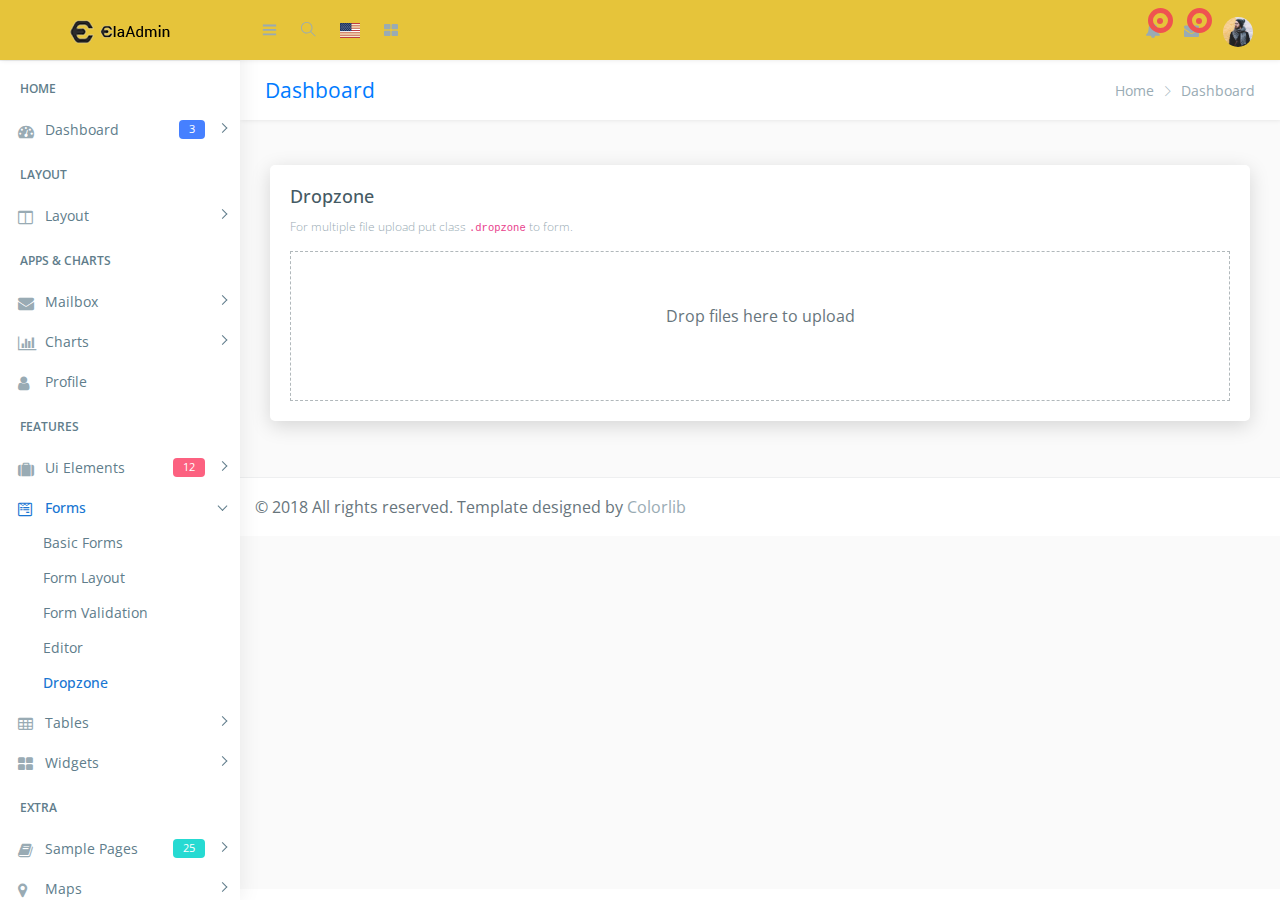
<file: src/form-dropzone.html>
<!DOCTYPE html>
<html lang="en">

<head>
    <meta charset="utf-8">
    <meta http-equiv="X-UA-Compatible" content="IE=edge">
    <!-- Tell the browser to be responsive to screen width -->
    <meta name="viewport" content="width=device-width, initial-scale=1">
    <meta name="description" content="">
    <meta name="author" content="">
    <!-- Favicon icon -->
    <link rel="icon" type="image/png" sizes="16x16" href="images/favicon.png">
    <title>Ela - Bootstrap Admin Dashboard Template</title>
    <!-- Bootstrap Core CSS -->
    <link href="css/lib/dropzone/dropzone.css" rel="stylesheet">
    <link href="css/lib/bootstrap/bootstrap.min.css" rel="stylesheet">
    <!-- Custom CSS -->
    <link href="css/helper.css" rel="stylesheet">
    <link href="css/style.css" rel="stylesheet">
    <!-- HTML5 Shim and Respond.js IE8 support of HTML5 elements and media queries -->
    <!-- WARNING: Respond.js doesn't work if you view the page via file:** -->
    <!--[if lt IE 9]>
    <script src="https:**oss.maxcdn.com/libs/html5shiv/3.7.0/html5shiv.js"></script>
    <script src="https:**oss.maxcdn.com/libs/respond.js/1.4.2/respond.min.js"></script>
<![endif]-->
</head>

<body class="fix-header fix-sidebar">
    <!-- Preloader - style you can find in spinners.css -->
    <div class="preloader">
        <svg class="circular" viewBox="25 25 50 50">
			<circle class="path" cx="50" cy="50" r="20" fill="none" stroke-width="2" stroke-miterlimit="10" /> </svg>
    </div>
    <!-- Main wrapper  -->
    <div id="main-wrapper">
        <div class="header">
            <nav class="navbar top-navbar navbar-expand-md navbar-light">
                <!-- Logo -->
                <div class="navbar-header">
                    <a class="navbar-brand" href="index.html">
                        <!-- Logo icon -->
                        <b><img src="images/logo.png" alt="homepage" class="dark-logo" /></b>
                        <!--End Logo icon -->
                        <!-- Logo text -->
                        <span><img src="images/logo-text.png" alt="homepage" class="dark-logo" /></span>
                    </a>
                </div>
                <!-- End Logo -->
                <div class="navbar-collapse">
                    <!-- toggle and nav items -->
                    <ul class="navbar-nav mr-auto mt-md-0">
                        <!-- This is  -->
                        <li class="nav-item"> <a class="nav-link nav-toggler hidden-md-up text-muted  " href="javascript:void(0)"><i class="mdi mdi-menu"></i></a> </li>
                        <li class="nav-item m-l-10"> <a class="nav-link sidebartoggler hidden-sm-down text-muted  " href="javascript:void(0)"><i class="ti-menu"></i></a> </li>
                        <!-- Search -->
                        <li class="nav-item hidden-sm-down search-box"> <a class="nav-link hidden-sm-down text-muted  " href="javascript:void(0)"><i class="ti-search"></i></a>
                            <form class="app-search">
                                <input type="text" class="form-control" placeholder="Search here"> <a class="srh-btn"><i class="ti-close"></i></a> </form>
                        </li>
                        <!-- Language -->
                        <li class="nav-item dropdown">
                            <a class="nav-link dropdown-toggle text-muted  " href="#" data-toggle="dropdown" aria-haspopup="true" aria-expanded="false"> <i class="flag-icon flag-icon-us"></i></a>
                            <div class="dropdown-menu animated zoomIn">
                                <a class="dropdown-item" href="#"><i class="flag-icon flag-icon-ca"></i> Canada</a>
                                <a class="dropdown-item" href="#"><i class="flag-icon flag-icon-fr"></i> French</a>
                                <a class="dropdown-item" href="#"><i class="flag-icon flag-icon-cn"></i> China</a>
                                <a class="dropdown-item" href="#"><i class="flag-icon flag-icon-de"></i> Dutch</a>
                            </div>
                        </li>
                        <!-- Messages -->
                        <li class="nav-item dropdown mega-dropdown"> <a class="nav-link dropdown-toggle text-muted  " href="#" data-toggle="dropdown" aria-haspopup="true" aria-expanded="false"><i class="fa fa-th-large"></i></a>
                            <div class="dropdown-menu animated zoomIn">
                                <ul class="mega-dropdown-menu row">


                                    <li class="col-lg-3  m-b-30">
                                        <h4 class="m-b-20">CONTACT US</h4>
                                        <!-- Contact -->
                                        <form>
                                            <div class="form-group">
                                                <input type="text" class="form-control" id="exampleInputname1" placeholder="Enter Name"> </div>
                                            <div class="form-group">
                                                <input type="email" class="form-control" placeholder="Enter email"> </div>
                                            <div class="form-group">
                                                <textarea class="form-control" id="exampleTextarea" rows="3" placeholder="Message"></textarea>
                                            </div>
                                            <button type="submit" class="btn btn-info">Submit</button>
                                        </form>
                                    </li>
                                    <li class="col-lg-3 col-xlg-3 m-b-30">
                                        <h4 class="m-b-20">List style</h4>
                                        <!-- List style -->
                                        <ul class="list-style-none">
                                            <li><a href="javascript:void(0)"><i class="fa fa-check text-success"></i> This Is Another Link</a></li>
                                            <li><a href="javascript:void(0)"><i class="fa fa-check text-success"></i> This Is Another Link</a></li>
                                            <li><a href="javascript:void(0)"><i class="fa fa-check text-success"></i> This Is Another Link</a></li>
                                            <li><a href="javascript:void(0)"><i class="fa fa-check text-success"></i> This Is Another Link</a></li>
                                            <li><a href="javascript:void(0)"><i class="fa fa-check text-success"></i> This Is Another Link</a></li>
                                        </ul>
                                    </li>
                                    <li class="col-lg-3 col-xlg-3 m-b-30">
                                        <h4 class="m-b-20">List style</h4>
                                        <!-- List style -->
                                        <ul class="list-style-none">
                                            <li><a href="javascript:void(0)"><i class="fa fa-check text-success"></i> This Is Another Link</a></li>
                                            <li><a href="javascript:void(0)"><i class="fa fa-check text-success"></i> This Is Another Link</a></li>
                                            <li><a href="javascript:void(0)"><i class="fa fa-check text-success"></i> This Is Another Link</a></li>
                                            <li><a href="javascript:void(0)"><i class="fa fa-check text-success"></i> This Is Another Link</a></li>
                                            <li><a href="javascript:void(0)"><i class="fa fa-check text-success"></i> This Is Another Link</a></li>
                                        </ul>
                                    </li>
                                    <li class="col-lg-3 col-xlg-3 m-b-30">
                                        <h4 class="m-b-20">List style</h4>
                                        <!-- List style -->
                                        <ul class="list-style-none">
                                            <li><a href="javascript:void(0)"><i class="fa fa-check text-success"></i> This Is Another Link</a></li>
                                            <li><a href="javascript:void(0)"><i class="fa fa-check text-success"></i> This Is Another Link</a></li>
                                            <li><a href="javascript:void(0)"><i class="fa fa-check text-success"></i> This Is Another Link</a></li>
                                            <li><a href="javascript:void(0)"><i class="fa fa-check text-success"></i> This Is Another Link</a></li>
                                            <li><a href="javascript:void(0)"><i class="fa fa-check text-success"></i> This Is Another Link</a></li>
                                        </ul>
                                    </li>
                                </ul>
                            </div>
                        </li>
                        <!-- End Messages -->
                    </ul>
                    <!-- User profile and search -->
                    <ul class="navbar-nav my-lg-0">
                        <!-- Comment -->
                        <li class="nav-item dropdown">
                            <a class="nav-link dropdown-toggle text-muted text-muted  " href="#" data-toggle="dropdown" aria-haspopup="true" aria-expanded="false"> <i class="fa fa-bell"></i>
        								<div class="notify"> <span class="heartbit"></span> <span class="point"></span> </div>
        							</a>
                            <div class="dropdown-menu dropdown-menu-right mailbox animated zoomIn">
                                <ul>
                                    <li>
                                        <div class="drop-title">Notifications</div>
                                    </li>
                                    <li>
                                        <div class="message-center">
                                            <!-- Message -->
                                            <a href="#">
                                                <div class="btn btn-danger btn-circle m-r-10"><i class="fa fa-link"></i></div>
                                                <div class="mail-contnet">
                                                    <h5>This is title</h5> <span class="mail-desc">Just see the my new admin!</span> <span class="time">9:30 AM</span>
                                                </div>
                                            </a>
                                            <!-- Message -->
                                            <a href="#">
                                                <div class="btn btn-success btn-circle m-r-10"><i class="ti-calendar"></i></div>
                                                <div class="mail-contnet">
                                                    <h5>This is another title</h5> <span class="mail-desc">Just a reminder that you have event</span> <span class="time">9:10 AM</span>
                                                </div>
                                            </a>
                                            <!-- Message -->
                                            <a href="#">
                                                <div class="btn btn-info btn-circle m-r-10"><i class="ti-settings"></i></div>
                                                <div class="mail-contnet">
                                                    <h5>This is title</h5> <span class="mail-desc">You can customize this template as you want</span> <span class="time">9:08 AM</span>
                                                </div>
                                            </a>
                                            <!-- Message -->
                                            <a href="#">
                                                <div class="btn btn-primary btn-circle m-r-10"><i class="ti-user"></i></div>
                                                <div class="mail-contnet">
                                                    <h5>This is another title</h5> <span class="mail-desc">Just see the my admin!</span> <span class="time">9:02 AM</span>
                                                </div>
                                            </a>
                                        </div>
                                    </li>
                                    <li>
                                        <a class="nav-link text-center" href="javascript:void(0);"> <strong>Check all notifications</strong> <i class="fa fa-angle-right"></i> </a>
                                    </li>
                                </ul>
                            </div>
                        </li>
                        <!-- End Comment -->
                        <!-- Messages -->
                        <li class="nav-item dropdown">
                            <a class="nav-link dropdown-toggle text-muted  " href="#" id="2" data-toggle="dropdown" aria-haspopup="true" aria-expanded="false"> <i class="fa fa-envelope"></i>
        								<div class="notify"> <span class="heartbit"></span> <span class="point"></span> </div>
        							</a>
                            <div class="dropdown-menu dropdown-menu-right mailbox animated zoomIn" aria-labelledby="2">
                                <ul>
                                    <li>
                                        <div class="drop-title">You have 4 new messages</div>
                                    </li>
                                    <li>
                                        <div class="message-center">
                                            <!-- Message -->
                                            <a href="#">
                                                <div class="user-img"> <img src="images/users/5.jpg" alt="user" class="img-circle"> <span class="profile-status online pull-right"></span> </div>
                                                <div class="mail-contnet">
                                                    <h5>Michael Qin</h5> <span class="mail-desc">Just see the my admin!</span> <span class="time">9:30 AM</span>
                                                </div>
                                            </a>
                                            <!-- Message -->
                                            <a href="#">
                                                <div class="user-img"> <img src="images/users/2.jpg" alt="user" class="img-circle"> <span class="profile-status busy pull-right"></span> </div>
                                                <div class="mail-contnet">
                                                    <h5>John Doe</h5> <span class="mail-desc">I've sung a song! See you at</span> <span class="time">9:10 AM</span>
                                                </div>
                                            </a>
                                            <!-- Message -->
                                            <a href="#">
                                                <div class="user-img"> <img src="images/users/3.jpg" alt="user" class="img-circle"> <span class="profile-status away pull-right"></span> </div>
                                                <div class="mail-contnet">
                                                    <h5>Mr. John</h5> <span class="mail-desc">I am a singer!</span> <span class="time">9:08 AM</span>
                                                </div>
                                            </a>
                                            <!-- Message -->
                                            <a href="#">
                                                <div class="user-img"> <img src="images/users/4.jpg" alt="user" class="img-circle"> <span class="profile-status offline pull-right"></span> </div>
                                                <div class="mail-contnet">
                                                    <h5>Michael Qin</h5> <span class="mail-desc">Just see the my admin!</span> <span class="time">9:02 AM</span>
                                                </div>
                                            </a>
                                        </div>
                                    </li>
                                    <li>
                                        <a class="nav-link text-center" href="javascript:void(0);"> <strong>See all e-Mails</strong> <i class="fa fa-angle-right"></i> </a>
                                    </li>
                                </ul>
                            </div>
                        </li>
                        <!-- End Messages -->
                        <!-- Profile -->
                        <li class="nav-item dropdown">
                            <a class="nav-link dropdown-toggle text-muted  " href="#" data-toggle="dropdown" aria-haspopup="true" aria-expanded="false"><img src="images/users/5.jpg" alt="user" class="profile-pic" /></a>
                            <div class="dropdown-menu dropdown-menu-right animated zoomIn">
                                <ul class="dropdown-user">
                                    <li><a href="#"><i class="ti-user"></i> Profile</a></li>
                                    <li><a href="#"><i class="ti-wallet"></i> Balance</a></li>
                                    <li><a href="#"><i class="ti-email"></i> Inbox</a></li>
                                    <li role="separator" class="divider"></li>
                                    <li><a href="#"><i class="ti-settings"></i> Setting</a></li>
                                    <li role="separator" class="divider"></li>
                                    <li><a href="#"><i class="fa fa-power-off"></i> Logout</a></li>
                                </ul>
                            </div>
                        </li>
                    </ul>
                </div>
            </nav>
        </div>
        <!-- End header header -->
        <!-- Left Sidebar  -->
        <div class="left-sidebar">
            <!-- Sidebar scroll-->
            <div class="scroll-sidebar">
                <!-- Sidebar navigation-->
                <nav class="sidebar-nav">
                    <ul id="sidebarnav">
                        <li class="nav-devider"></li>
                        <li class="nav-label">Home</li>
                        <li> <a class="has-arrow  " href="#" aria-expanded="false"><i class="fa fa-tachometer"></i><span class="hide-menu">Dashboard <span class="label label-rouded label-primary pull-right">3</span></span></a>
                            <ul aria-expanded="false" class="collapse">
                                <li><a href="index.html">Dashboard 1 </a></li>
                                <li><a href="index1.html">Dashboard 2 </a></li>
                                <li><a href="index2.html">Dashboard 3 </a></li>
                            </ul>
                        </li>
                        <li class="nav-label">Layout</li>
                        <li> <a class="has-arrow  " href="#" aria-expanded="false"><i class="fa fa-columns"></i><span class="hide-menu">Layout</span></a>
                            <ul aria-expanded="false" class="collapse">
                                <li><a href="layout-blank.html">Blank</a></li>
                                <li><a href="layout-boxed.html">Boxed</a></li>
                                <li><a href="layout-fix-header.html">Fix Header</a></li>
                                <li><a href="layout-fix-sidebar.html">Fix Sidebar</a></li>
                            </ul>
                        </li>
                        <li class="nav-label">Apps &amp; Charts</li>
                        <li> <a class="has-arrow  " href="#" aria-expanded="false"><i class="fa fa-envelope"></i><span class="hide-menu">Mailbox</span></a>
                            <ul aria-expanded="false" class="collapse">
                                <li><a href="email-compose.html">Compose</a></li>
                                <li><a href="email-read.html">Read</a></li>
                                <li><a href="email-inbox.html">Inbox</a></li>
                            </ul>
                        </li>
                        <li> <a class="has-arrow  " href="#" aria-expanded="false"><i class="fa fa-bar-chart"></i><span class="hide-menu">Charts</span></a>
                            <ul aria-expanded="false" class="collapse">
                                <li><a href="chart-flot.html">Flot</a></li>
                                <li><a href="chart-morris.html">Morris</a></li>
                                <li><a href="chart-chartjs.html">ChartJs</a></li>
                                <li><a href="chart-chartist.html">Chartist </a></li>
                                <li><a href="chart-amchart.html">AmChart</a></li>
                                <li><a href="chart-echart.html">EChart</a></li>
                                <li><a href="chart-sparkline.html">Sparkline</a></li>
                                <li><a href="chart-peity.html">Peity</a></li>
                            </ul>
                        </li>
                        <li> <a href="app-profile.html" aria-expanded="false"><i class="fa fa-user"></i><span class="hide-menu">Profile</span></a></li>
                        <li class="nav-label">Features</li>
                        <li> <a class="has-arrow  " href="#" aria-expanded="false"><i class="fa fa-suitcase"></i><span class="hide-menu">Ui Elements <span class="label label-rouded label-danger pull-right">12</span></span></a>
                            <ul aria-expanded="false" class="collapse">
                                <li><a href="ui-alert.html">Alert</a></li>
                                <li><a href="ui-button.html">Button</a></li>
                                <li><a href="ui-dropdown.html">Dropdown</a></li>
                                <li><a href="ui-progressbar.html">Progressbar</a></li>
                                <li><a href="ui-tab.html">Tab</a></li>
                                <li><a href="ui-typography.html">Typography</a></li>
                                <li><a href="uc-calender.html">Calender</a></li>
                                <li><a href="uc-datamap.html">Datamap</a></li>
                                <li><a href="uc-nestedable.html">Nestedable</a></li>
                                <li><a href="uc-sweetalert.html">Sweetalert</a></li>
                                <li><a href="uc-toastr.html">Toastr</a></li>
                                <li><a href="uc-weather.html">Weather</a></li>
                            </ul>
                        </li>
                        <li> <a class="has-arrow  " href="#" aria-expanded="false"><i class="fa fa-wpforms"></i><span class="hide-menu">Forms</span></a>
                            <ul aria-expanded="false" class="collapse">
                                <li><a href="form-basic.html">Basic Forms</a></li>
                                <li><a href="form-layout.html">Form Layout</a></li>
                                <li><a href="form-validation.html">Form Validation</a></li>
                                <li><a href="form-editor.html">Editor</a></li>
                                <li><a href="form-dropzone.html">Dropzone</a></li>
                            </ul>
                        </li>
                        <li> <a class="has-arrow  " href="#" aria-expanded="false"><i class="fa fa-table"></i><span class="hide-menu">Tables</span></a>
                            <ul aria-expanded="false" class="collapse">
                                <li><a href="table-bootstrap.html">Basic Tables</a></li>
                                <li><a href="table-datatable.html">Data Tables</a></li>
                            </ul>
                        </li>
                        <li> <a class="has-arrow  " href="#" aria-expanded="false"><i class="fa fa-th-large"></i><span class="hide-menu">Widgets</span></a>
                            <ul aria-expanded="false" class="collapse">
                                <li><a href="widget.html">Widgets</a></li>
                            </ul>
                        </li>
                        <li class="nav-label">EXTRA</li>
                        <li> <a class="has-arrow  " href="#" aria-expanded="false"><i class="fa fa-book"></i><span class="hide-menu">Sample Pages <span class="label label-rouded label-success pull-right">25</span></span></a>
                            <ul aria-expanded="false" class="collapse">

                                <li><a href="#" class="has-arrow">Authentication <span class="label label-rounded label-success">6</span></a>
                                    <ul aria-expanded="false" class="collapse">
                                        <li><a href="page-login.html">Login</a></li>
                                        <li><a href="page-register.html">Register</a></li>
                                        <li><a href="page-invoice.html">Invoice</a></li>
                                    </ul>
                                </li>
                                <li><a href="#" class="has-arrow">Error Pages</a>
                                    <ul aria-expanded="false" class="collapse">
                                        <li><a href="page-error-400.html">400</a></li>
                                        <li><a href="page-error-403.html">403</a></li>
                                        <li><a href="page-error-404.html">404</a></li>
                                        <li><a href="page-error-500.html">500</a></li>
                                        <li><a href="page-error-503.html">503</a></li>
                                    </ul>
                                </li>
                            </ul>
                        </li>
                        <li> <a class="has-arrow  " href="#" aria-expanded="false"><i class="fa fa-map-marker"></i><span class="hide-menu">Maps</span></a>
                            <ul aria-expanded="false" class="collapse">
                                <li><a href="map-google.html">Google Maps</a></li>
                                <li><a href="map-vector.html">Vector Map</a></li>
                            </ul>
                        </li>
                        <li> <a class="has-arrow  " href="#" aria-expanded="false"><i class="fa fa-level-down"></i><span class="hide-menu">Multi level dd</span></a>
                            <ul aria-expanded="false" class="collapse">
                                <li><a href="#">item 1.1</a></li>
                                <li><a href="#">item 1.2</a></li>
                                <li> <a class="has-arrow" href="#" aria-expanded="false">Menu 1.3</a>
                                    <ul aria-expanded="false" class="collapse">
                                        <li><a href="#">item 1.3.1</a></li>
                                        <li><a href="#">item 1.3.2</a></li>
                                        <li><a href="#">item 1.3.3</a></li>
                                        <li><a href="#">item 1.3.4</a></li>
                                    </ul>
                                </li>
                                <li><a href="#">item 1.4</a></li>
                            </ul>
                        </li>
                    </ul>
                </nav>
                <!-- End Sidebar navigation -->
            </div>
            <!-- End Sidebar scroll-->
        </div>
        <!-- End Left Sidebar  -->
        <!-- Page wrapper  -->
        <div class="page-wrapper">
            <!-- Bread crumb -->
            <div class="row page-titles">
                <div class="col-md-5 align-self-center">
                    <h3 class="text-primary">Dashboard</h3> </div>
                <div class="col-md-7 align-self-center">
                    <ol class="breadcrumb">
                        <li class="breadcrumb-item"><a href="javascript:void(0)">Home</a></li>
                        <li class="breadcrumb-item active">Dashboard</li>
                    </ol>
                </div>
            </div>
            <!-- End Bread crumb -->
            <!-- Container fluid  -->
            <div class="container-fluid">
                <!-- Start Page Content -->
                <div class="row">
                    <div class="col-12">
                        <div class="card">
                            <div class="card-body">
                                <h4 class="card-title">Dropzone</h4>
                                <h6 class="card-subtitle">For multiple file upload put class <code>.dropzone</code> to form.</h6>
                                <form action="#" class="dropzone">
                                    <div class="fallback">
                                        <input name="file" type="file" multiple />
                                    </div>
                                </form>
                            </div>
                        </div>
                    </div>
                </div>
                <!-- End PAge Content -->
            </div>
            <!-- End Container fluid  -->
            <!-- footer -->
            <footer class="footer"> © 2018 All rights reserved. Template designed by <a href="https://colorlib.com">Colorlib</a></footer>
            <!-- End footer -->
        </div>
        <!-- End Page wrapper  -->
    </div>
    <!-- End Wrapper -->
    <!-- All Jquery -->
    <script src="js/lib/jquery/jquery.min.js"></script>
    <!-- Bootstrap tether Core JavaScript -->
    <script src="js/lib/bootstrap/js/popper.min.js"></script>
    <script src="js/lib/bootstrap/js/bootstrap.min.js"></script>
    <!-- slimscrollbar scrollbar JavaScript -->
    <script src="js/jquery.slimscroll.js"></script>
    <!--Menu sidebar -->
    <script src="js/sidebarmenu.js"></script>
    <!--stickey kit -->
    <script src="js/lib/sticky-kit-master/dist/sticky-kit.min.js"></script>
    <!--Custom JavaScript -->
    <script src="js/scripts.js"></script>


    <script src="js/lib/dropzone/dropzone.js"></script>

</body>

</html>
</file>
<file: src/css/helper.css>
/*  font  */

/*  font size */

.f-s-1 {font-size: 1px!important;}
.f-s-2 {font-size: 2px!important;}
.f-s-3 {font-size: 3px!important;}
.f-s-4 {font-size: 4px!important;}
.f-s-5 {font-size: 5px!important;}
.f-s-6 {font-size: 6px!important;}
.f-s-7 {font-size: 7px!important;}
.f-s-8 {font-size: 8px!important;}
.f-s-9 {font-size: 9px!important;}
.f-s-10 {font-size: 10px!important;}
.f-s-11 {font-size: 11px!important;}
.f-s-12 {font-size: 12px!important;}
.f-s-13 {font-size: 13px!important;}
.f-s-14 {font-size: 14px!important;}
.f-s-15 {font-size: 15px!important;}
.f-s-16 {font-size: 16px!important;}
.f-s-17 {font-size: 17px!important;}
.f-s-18 {font-size: 18px!important;}
.f-s-19 {font-size: 19px!important;}
.f-s-20 {font-size: 20px!important;}
.f-s-21 {font-size: 21px!important;}
.f-s-22 {font-size: 22px!important;}
.f-s-23 {font-size: 23px!important;}
.f-s-24 {font-size: 24px!important;}
.f-s-25 {font-size: 25px!important;}
.f-s-26 {font-size: 26px!important;}
.f-s-27 {font-size: 27px!important;}
.f-s-28 {font-size: 28px!important;}
.f-s-29 {font-size: 29px!important;}
.f-s-30 {font-size: 30px!important;}
.f-s-31 {font-size: 31px!important;}
.f-s-32 {font-size: 32px!important;}
.f-s-33 {font-size: 33px!important;}
.f-s-34 {font-size: 34px!important;}
.f-s-35 {font-size: 35px!important;}
.f-s-36 {font-size: 36px!important;}
.f-s-37 {font-size: 37px!important;}
.f-s-38 {font-size: 38px!important;}
.f-s-39 {font-size: 39px!important;}
.f-s-40 {font-size: 40px!important;}
.f-s-41 {font-size: 41px!important;}
.f-s-42 {font-size: 42px!important;}
.f-s-43 {font-size: 43px!important;}
.f-s-44 {font-size: 44px!important;}
.f-s-45 {font-size: 45px!important;}
.f-s-46 {font-size: 46px!important;}
.f-s-47 {font-size: 47px!important;}
.f-s-48 {font-size: 48px!important;}
.f-s-49 {font-size: 49px!important;}
.f-s-50 {font-size: 50px!important;}
.f-s-51 {font-size: 51px!important;}
.f-s-52 {font-size: 52px!important;}
.f-s-53 {font-size: 53px!important;}
.f-s-54 {font-size: 54px!important;}
.f-s-55 {font-size: 55px!important;}
.f-s-56 {font-size: 56px!important;}
.f-s-57 {font-size: 57px!important;}
.f-s-58 {font-size: 58px!important;}
.f-s-59 {font-size: 59px!important;}
.f-s-60 {font-size: 60px!important;}
.f-s-61 {font-size: 61px!important;}
.f-s-62 {font-size: 62px!important;}
.f-s-63 {font-size: 63px!important;}
.f-s-64 {font-size: 64px!important;}
.f-s-65 {font-size: 65px!important;}
.f-s-66 {font-size: 66px!important;}
.f-s-67 {font-size: 67px!important;}
.f-s-68 {font-size: 68px!important;}
.f-s-69 {font-size: 69px!important;}
.f-s-70 {font-size: 70px!important;}
.f-s-71 {font-size: 71px!important;}
.f-s-72 {font-size: 72px!important;}
.f-s-73 {font-size: 73px!important;}
.f-s-74 {font-size: 74px!important;}
.f-s-75 {font-size: 75px!important;}
.f-s-76 {font-size: 76px!important;}
.f-s-77 {font-size: 77px!important;}
.f-s-78 {font-size: 78px!important;}
.f-s-79 {font-size: 79px!important;}
.f-s-80 {font-size: 80px!important;}
.f-s-81 {font-size: 81px!important;}
.f-s-82 {font-size: 82px!important;}
.f-s-83 {font-size: 83px!important;}
.f-s-84 {font-size: 84px!important;}
.f-s-85 {font-size: 85px!important;}
.f-s-86 {font-size: 86px!important;}
.f-s-87 {font-size: 87px!important;}
.f-s-88 {font-size: 88px!important;}
.f-s-89 {font-size: 89px!important;}
.f-s-90 {font-size: 90px!important;}
.f-s-91 {font-size: 91px!important;}
.f-s-92 {font-size: 92px!important;}
.f-s-93 {font-size: 93px!important;}
.f-s-94 {font-size: 94px!important;}
.f-s-95 {font-size: 95px!important;}
.f-s-96 {font-size: 96px!important;}
.f-s-97 {font-size: 97px!important;}
.f-s-98 {font-size: 98px!important;}
.f-s-99 {font-size: 99px!important;}
.f-s-100 {font-size: 100px!important;}

/*   font weight */

.f-w-100 {font-weight: 100}
.f-w-200 {font-weight: 200}
.f-w-300 {font-weight: 300}
.f-w-400 {font-weight: 400}
.f-w-500 {font-weight: 500}
.f-w-600 {font-weight: 600}
.f-w-700 {font-weight: 700}
.f-w-800 {font-weight: 800}
.f-w-900 {font-weight: 900}


/*   margin  */

.m-0 {margin: 0px!important;}

/*   margin top  */

.m-t-0 {margin-top: 0px!important;}
.m-t-1 {margin-top: 1px!important;}
.m-t-2 {margin-top: 2px!important;}
.m-t-3 {margin-top: 3px!important;}
.m-t-4 {margin-top: 4px!important;}
.m-t-5 {margin-top: 5px!important;}
.m-t-6 {margin-top: 6px!important;}
.m-t-7 {margin-top: 7px!important;}
.m-t-8 {margin-top: 8px!important;}
.m-t-9 {margin-top: 9px!important;}
.m-t-10 {margin-top: 10px!important;}
.m-t-11 {margin-top: 11px!important;}
.m-t-12 {margin-top: 12px!important;}
.m-t-13 {margin-top: 13px!important;}
.m-t-14 {margin-top: 14px!important;}
.m-t-15 {margin-top: 15px!important;}
.m-t-16 {margin-top: 16px!important;}
.m-t-17 {margin-top: 17px!important;}
.m-t-18 {margin-top: 18px!important;}
.m-t-19 {margin-top: 19px!important;}
.m-t-20 {margin-top: 20px!important;}
.m-t-21 {margin-top: 21px!important;}
.m-t-22 {margin-top: 22px!important;}
.m-t-23 {margin-top: 23px!important;}
.m-t-24 {margin-top: 24px!important;}
.m-t-25 {margin-top: 25px!important;}
.m-t-26 {margin-top: 26px!important;}
.m-t-27 {margin-top: 27px!important;}
.m-t-28 {margin-top: 28px!important;}
.m-t-29 {margin-top: 29px!important;}
.m-t-30 {margin-top: 30px!important;}
.m-t-31 {margin-top: 31px!important;}
.m-t-32 {margin-top: 32px!important;}
.m-t-33 {margin-top: 33px!important;}
.m-t-34 {margin-top: 34px!important;}
.m-t-35 {margin-top: 35px!important;}
.m-t-36 {margin-top: 36px!important;}
.m-t-37 {margin-top: 37px!important;}
.m-t-38 {margin-top: 38px!important;}
.m-t-39 {margin-top: 39px!important;}
.m-t-40 {margin-top: 40px!important;}
.m-t-41 {margin-top: 41px!important;}
.m-t-42 {margin-top: 42px!important;}
.m-t-43 {margin-top: 43px!important;}
.m-t-44 {margin-top: 44px!important;}
.m-t-45 {margin-top: 45px!important;}
.m-t-46 {margin-top: 46px!important;}
.m-t-47 {margin-top: 47px!important;}
.m-t-48 {margin-top: 48px!important;}
.m-t-49 {margin-top: 49px!important;}
.m-t-50 {margin-top: 50px!important;}
.m-t-51 {margin-top: 51px!important;}
.m-t-52 {margin-top: 52px!important;}
.m-t-53 {margin-top: 53px!important;}
.m-t-54 {margin-top: 54px!important;}
.m-t-55 {margin-top: 55px!important;}
.m-t-56 {margin-top: 56px!important;}
.m-t-57 {margin-top: 57px!important;}
.m-t-58 {margin-top: 58px!important;}
.m-t-59 {margin-top: 59px!important;}
.m-t-60 {margin-top: 60px!important;}
.m-t-61 {margin-top: 61px!important;}
.m-t-62 {margin-top: 62px!important;}
.m-t-63 {margin-top: 63px!important;}
.m-t-64 {margin-top: 64px!important;}
.m-t-65 {margin-top: 65px!important;}
.m-t-66 {margin-top: 66px!important;}
.m-t-67 {margin-top: 67px!important;}
.m-t-68 {margin-top: 68px!important;}
.m-t-69 {margin-top: 69px!important;}
.m-t-70 {margin-top: 70px!important;}
.m-t-71 {margin-top: 71px!important;}
.m-t-72 {margin-top: 72px!important;}
.m-t-73 {margin-top: 73px!important;}
.m-t-74 {margin-top: 74px!important;}
.m-t-75 {margin-top: 75px!important;}
.m-t-76 {margin-top: 76px!important;}
.m-t-77 {margin-top: 77px!important;}
.m-t-78 {margin-top: 78px!important;}
.m-t-79 {margin-top: 79px!important;}
.m-t-80 {margin-top: 80px!important;}
.m-t-81 {margin-top: 81px!important;}
.m-t-82 {margin-top: 82px!important;}
.m-t-83 {margin-top: 83px!important;}
.m-t-84 {margin-top: 84px!important;}
.m-t-85 {margin-top: 85px!important;}
.m-t-86 {margin-top: 86px!important;}
.m-t-87 {margin-top: 87px!important;}
.m-t-88 {margin-top: 88px!important;}
.m-t-89 {margin-top: 89px!important;}
.m-t-90 {margin-top: 90px!important;}
.m-t-91 {margin-top: 91px!important;}
.m-t-92 {margin-top: 92px!important;}
.m-t-93 {margin-top: 93px!important;}
.m-t-94 {margin-top: 94px!important;}
.m-t-95 {margin-top: 95px!important;}
.m-t-96 {margin-top: 96px!important;}
.m-t-97 {margin-top: 97px!important;}
.m-t-98 {margin-top: 98px!important;}
.m-t-99 {margin-top: 99px!important;}
.m-t-100 {margin-top: 100px!important;}
.m-t-101 {margin-top: 101px!important;}
.m-t-102 {margin-top: 102px!important;}
.m-t-103 {margin-top: 103px!important;}
.m-t-104 {margin-top: 104px!important;}
.m-t-105 {margin-top: 105px!important;}
.m-t-106 {margin-top: 106px!important;}
.m-t-107 {margin-top: 107px!important;}
.m-t-108 {margin-top: 108px!important;}
.m-t-109 {margin-top: 109px!important;}
.m-t-110 {margin-top: 110px!important;}
.m-t-111 {margin-top: 111px!important;}
.m-t-112 {margin-top: 112px!important;}
.m-t-113 {margin-top: 113px!important;}
.m-t-114 {margin-top: 114px!important;}
.m-t-115 {margin-top: 115px!important;}
.m-t-116 {margin-top: 116px!important;}
.m-t-117 {margin-top: 117px!important;}
.m-t-118 {margin-top: 118px!important;}
.m-t-119 {margin-top: 119px!important;}
.m-t-120 {margin-top: 120px!important;}
.m-t-121 {margin-top: 121px!important;}
.m-t-122 {margin-top: 122px!important;}
.m-t-123 {margin-top: 123px!important;}
.m-t-124 {margin-top: 124px!important;}
.m-t-125 {margin-top: 125px!important;}
.m-t-126 {margin-top: 126px!important;}
.m-t-127 {margin-top: 127px!important;}
.m-t-128 {margin-top: 128px!important;}
.m-t-129 {margin-top: 129px!important;}
.m-t-130 {margin-top: 130px!important;}
.m-t-131 {margin-top: 131px!important;}
.m-t-132 {margin-top: 132px!important;}
.m-t-133 {margin-top: 133px!important;}
.m-t-134 {margin-top: 134px!important;}
.m-t-135 {margin-top: 135px!important;}
.m-t-136 {margin-top: 136px!important;}
.m-t-137 {margin-top: 137px!important;}
.m-t-138 {margin-top: 138px!important;}
.m-t-139 {margin-top: 139px!important;}
.m-t-140 {margin-top: 140px!important;}
.m-t-141 {margin-top: 141px!important;}
.m-t-142 {margin-top: 142px!important;}
.m-t-143 {margin-top: 143px!important;}
.m-t-144 {margin-top: 144px!important;}
.m-t-145 {margin-top: 145px!important;}
.m-t-146 {margin-top: 146px!important;}
.m-t-147 {margin-top: 147px!important;}
.m-t-148 {margin-top: 148px!important;}
.m-t-149 {margin-top: 149px!important;}
.m-t-150 {margin-top: 150px!important;}


/*   margin right  */

.m-r-0 {margin-right: 0px!important;}
.m-r-1 {margin-right: 1px!important;}
.m-r-2 {margin-right: 2px!important;}
.m-r-3 {margin-right: 3px!important;}
.m-r-4 {margin-right: 4px!important;}
.m-r-5 {margin-right: 5px!important;}
.m-r-6 {margin-right: 6px!important;}
.m-r-7 {margin-right: 7px!important;}
.m-r-8 {margin-right: 8px!important;}
.m-r-9 {margin-right: 9px!important;}
.m-r-10 {margin-right: 10px!important;}
.m-r-11 {margin-right: 11px!important;}
.m-r-12 {margin-right: 12px!important;}
.m-r-13 {margin-right: 13px!important;}
.m-r-14 {margin-right: 14px!important;}
.m-r-15 {margin-right: 15px!important;}
.m-r-16 {margin-right: 16px!important;}
.m-r-17 {margin-right: 17px!important;}
.m-r-18 {margin-right: 18px!important;}
.m-r-19 {margin-right: 19px!important;}
.m-r-20 {margin-right: 20px!important;}
.m-r-21 {margin-right: 21px!important;}
.m-r-22 {margin-right: 22px!important;}
.m-r-23 {margin-right: 23px!important;}
.m-r-24 {margin-right: 24px!important;}
.m-r-25 {margin-right: 25px!important;}
.m-r-26 {margin-right: 26px!important;}
.m-r-27 {margin-right: 27px!important;}
.m-r-28 {margin-right: 28px!important;}
.m-r-29 {margin-right: 29px!important;}
.m-r-30 {margin-right: 30px!important;}
.m-r-31 {margin-right: 31px!important;}
.m-r-32 {margin-right: 32px!important;}
.m-r-33 {margin-right: 33px!important;}
.m-r-34 {margin-right: 34px!important;}
.m-r-35 {margin-right: 35px!important;}
.m-r-36 {margin-right: 36px!important;}
.m-r-37 {margin-right: 37px!important;}
.m-r-38 {margin-right: 38px!important;}
.m-r-39 {margin-right: 39px!important;}
.m-r-40 {margin-right: 40px!important;}
.m-r-41 {margin-right: 4px!important;}
.m-r-42 {margin-right: 42px!important;}
.m-r-43 {margin-right: 43px!important;}
.m-r-44 {margin-right: 44px!important;}
.m-r-45 {margin-right: 45px!important;}
.m-r-46 {margin-right: 46px!important;}
.m-r-47 {margin-right: 47px!important;}
.m-r-48 {margin-right: 48px!important;}
.m-r-49 {margin-right: 49px!important;}
.m-r-50 {margin-right: 50px!important;}
.m-r-51 {margin-right: 51px!important;}
.m-r-52 {margin-right: 52px!important;}
.m-r-53 {margin-right: 53px!important;}
.m-r-54 {margin-right: 54px!important;}
.m-r-55 {margin-right: 55px!important;}
.m-r-56 {margin-right: 56px!important;}
.m-r-57 {margin-right: 57px!important;}
.m-r-58 {margin-right: 58px!important;}
.m-r-59 {margin-right: 59px!important;}
.m-r-60 {margin-right: 60px!important;}
.m-r-61 {margin-right: 61px!important;}
.m-r-62 {margin-right: 62px!important;}
.m-r-63 {margin-right: 63px!important;}
.m-r-64 {margin-right: 64px!important;}
.m-r-65 {margin-right: 65px!important;}
.m-r-66 {margin-right: 66px!important;}
.m-r-67 {margin-right: 67px!important;}
.m-r-68 {margin-right: 68px!important;}
.m-r-69 {margin-right: 69px!important;}
.m-r-70 {margin-right: 70px!important;}
.m-r-71 {margin-right: 71px!important;}
.m-r-72 {margin-right: 72px!important;}
.m-r-73 {margin-right: 73px!important;}
.m-r-74 {margin-right: 74px!important;}
.m-r-75 {margin-right: 75px!important;}
.m-r-76 {margin-right: 76px!important;}
.m-r-77 {margin-right: 77px!important;}
.m-r-78 {margin-right: 78px!important;}
.m-r-79 {margin-right: 79px!important;}
.m-r-80 {margin-right: 80px!important;}
.m-r-81 {margin-right: 81px!important;}
.m-r-82 {margin-right: 82px!important;}
.m-r-83 {margin-right: 83px!important;}
.m-r-84 {margin-right: 84px!important;}
.m-r-85 {margin-right: 85px!important;}
.m-r-86 {margin-right: 86px!important;}
.m-r-87 {margin-right: 87px!important;}
.m-r-88 {margin-right: 88px!important;}
.m-r-89 {margin-right: 89px!important;}
.m-r-90 {margin-right: 90px!important;}
.m-r-91 {margin-right: 91px!important;}
.m-r-92 {margin-right: 92px!important;}
.m-r-93 {margin-right: 93px!important;}
.m-r-94 {margin-right: 94px!important;}
.m-r-95 {margin-right: 95px!important;}
.m-r-96 {margin-right: 96px!important;}
.m-r-97 {margin-right: 97px!important;}
.m-r-98 {margin-right: 98px!important;}
.m-r-99 {margin-right: 99px!important;}
.m-r-100 {margin-right: 100px!important;}
.m-r-101 {margin-right: 101px!important;}
.m-r-102 {margin-right: 102px!important;}
.m-r-103 {margin-right: 103px!important;}
.m-r-104 {margin-right: 104px!important;}
.m-r-105 {margin-right: 105px!important;}
.m-r-106 {margin-right: 106px!important;}
.m-r-107 {margin-right: 107px!important;}
.m-r-108 {margin-right: 108px!important;}
.m-r-109 {margin-right: 109px!important;}
.m-r-110 {margin-right: 110px!important;}
.m-r-111 {margin-right: 111px!important;}
.m-r-112 {margin-right: 112px!important;}
.m-r-113 {margin-right: 113px!important;}
.m-r-114 {margin-right: 114px!important;}
.m-r-115 {margin-right: 115px!important;}
.m-r-116 {margin-right: 116px!important;}
.m-r-117 {margin-right: 117px!important;}
.m-r-118 {margin-right: 118px!important;}
.m-r-119 {margin-right: 119px!important;}
.m-r-120 {margin-right: 120px!important;}
.m-r-121 {margin-right: 121px!important;}
.m-r-122 {margin-right: 122px!important;}
.m-r-123 {margin-right: 123px!important;}
.m-r-124 {margin-right: 124px!important;}
.m-r-125 {margin-right: 125px!important;}
.m-r-126 {margin-right: 126px!important;}
.m-r-127 {margin-right: 127px!important;}
.m-r-128 {margin-right: 128px!important;}
.m-r-129 {margin-right: 129px!important;}
.m-r-130 {margin-right: 130px!important;}
.m-r-131 {margin-right: 131px!important;}
.m-r-132 {margin-right: 132px!important;}
.m-r-133 {margin-right: 133px!important;}
.m-r-134 {margin-right: 134px!important;}
.m-r-135 {margin-right: 135px!important;}
.m-r-136 {margin-right: 136px!important;}
.m-r-137 {margin-right: 137px!important;}
.m-r-138 {margin-right: 138px!important;}
.m-r-139 {margin-right: 139px!important;}
.m-r-140 {margin-right: 140px!important;}
.m-r-141 {margin-right: 141px!important;}
.m-r-142 {margin-right: 142px!important;}
.m-r-143 {margin-right: 143px!important;}
.m-r-144 {margin-right: 144px!important;}
.m-r-145 {margin-right: 145px!important;}
.m-r-146 {margin-right: 146px!important;}
.m-r-147 {margin-right: 147px!important;}
.m-r-148 {margin-right: 148px!important;}
.m-r-149 {margin-right: 149px!important;}
.m-r-150 {margin-right: 150px!important;}


/*   margin bottom  */

.m-b-0 {margin-bottom: 0px!important;}
.m-b-1 {margin-bottom: 1px!important;}
.m-b-2 {margin-bottom: 2px!important;}
.m-b-3 {margin-bottom: 3px!important;}
.m-b-4 {margin-bottom: 4px!important;}
.m-b-5 {margin-bottom: 5px!important;}
.m-b-6 {margin-bottom: 6px!important;}
.m-b-7 {margin-bottom: 7px!important;}
.m-b-8 {margin-bottom: 8px!important;}
.m-b-9 {margin-bottom: 9px!important;}
.m-b-10 {margin-bottom: 10px!important;}
.m-b-11 {margin-bottom: 11px!important;}
.m-b-12 {margin-bottom: 12px!important;}
.m-b-13 {margin-bottom: 13px!important;}
.m-b-14 {margin-bottom: 14px!important;}
.m-b-15 {margin-bottom: 15px!important;}
.m-b-16 {margin-bottom: 16px!important;}
.m-b-17 {margin-bottom: 17px!important;}
.m-b-18 {margin-bottom: 18px!important;}
.m-b-19 {margin-bottom: 19px!important;}
.m-b-20 {margin-bottom: 20px!important;}
.m-b-21 {margin-bottom: 21px!important;}
.m-b-22 {margin-bottom: 22px!important;}
.m-b-23 {margin-bottom: 23px!important;}
.m-b-24 {margin-bottom: 24px!important;}
.m-b-25 {margin-bottom: 25px!important;}
.m-b-26 {margin-bottom: 26px!important;}
.m-b-27 {margin-bottom: 27px!important;}
.m-b-28 {margin-bottom: 28px!important;}
.m-b-29 {margin-bottom: 29px!important;}
.m-b-30 {margin-bottom: 30px!important;}
.m-b-31 {margin-bottom: 31px!important;}
.m-b-32 {margin-bottom: 32px!important;}
.m-b-33 {margin-bottom: 33px!important;}
.m-b-34 {margin-bottom: 34px!important;}
.m-b-35 {margin-bottom: 35px!important;}
.m-b-36 {margin-bottom: 36px!important;}
.m-b-37 {margin-bottom: 37px!important;}
.m-b-38 {margin-bottom: 38px!important;}
.m-b-39 {margin-bottom: 39px!important;}
.m-b-40 {margin-bottom: 40px!important;}
.m-b-41 {margin-bottom: 4px!important;}
.m-b-42 {margin-bottom: 42px!important;}
.m-b-43 {margin-bottom: 43px!important;}
.m-b-44 {margin-bottom: 44px!important;}
.m-b-45 {margin-bottom: 45px!important;}
.m-b-46 {margin-bottom: 46px!important;}
.m-b-47 {margin-bottom: 47px!important;}
.m-b-48 {margin-bottom: 48px!important;}
.m-b-49 {margin-bottom: 49px!important;}
.m-b-50 {margin-bottom: 50px!important;}
.m-b-51 {margin-bottom: 51px!important;}
.m-b-52 {margin-bottom: 52px!important;}
.m-b-53 {margin-bottom: 53px!important;}
.m-b-54 {margin-bottom: 54px!important;}
.m-b-55 {margin-bottom: 55px!important;}
.m-b-56 {margin-bottom: 56px!important;}
.m-b-57 {margin-bottom: 57px!important;}
.m-b-58 {margin-bottom: 58px!important;}
.m-b-59 {margin-bottom: 59px!important;}
.m-b-60 {margin-bottom: 60px!important;}
.m-b-61 {margin-bottom: 61px!important;}
.m-b-62 {margin-bottom: 62px!important;}
.m-b-63 {margin-bottom: 63px!important;}
.m-b-64 {margin-bottom: 64px!important;}
.m-b-65 {margin-bottom: 65px!important;}
.m-b-66 {margin-bottom: 66px!important;}
.m-b-67 {margin-bottom: 67px!important;}
.m-b-68 {margin-bottom: 68px!important;}
.m-b-69 {margin-bottom: 69px!important;}
.m-b-70 {margin-bottom: 70px!important;}
.m-b-71 {margin-bottom: 71px!important;}
.m-b-72 {margin-bottom: 72px!important;}
.m-b-73 {margin-bottom: 73px!important;}
.m-b-74 {margin-bottom: 74px!important;}
.m-b-75 {margin-bottom: 75px!important;}
.m-b-76 {margin-bottom: 76px!important;}
.m-b-77 {margin-bottom: 77px!important;}
.m-b-78 {margin-bottom: 78px!important;}
.m-b-79 {margin-bottom: 79px!important;}
.m-b-80 {margin-bottom: 80px!important;}
.m-b-81 {margin-bottom: 81px!important;}
.m-b-82 {margin-bottom: 82px!important;}
.m-b-83 {margin-bottom: 83px!important;}
.m-b-84 {margin-bottom: 84px!important;}
.m-b-85 {margin-bottom: 85px!important;}
.m-b-86 {margin-bottom: 86px!important;}
.m-b-87 {margin-bottom: 87px!important;}
.m-b-88 {margin-bottom: 88px!important;}
.m-b-89 {margin-bottom: 89px!important;}
.m-b-90 {margin-bottom: 90px!important;}
.m-b-91 {margin-bottom: 91px!important;}
.m-b-92 {margin-bottom: 92px!important;}
.m-b-93 {margin-bottom: 93px!important;}
.m-b-94 {margin-bottom: 94px!important;}
.m-b-95 {margin-bottom: 95px!important;}
.m-b-96 {margin-bottom: 96px!important;}
.m-b-97 {margin-bottom: 97px!important;}
.m-b-98 {margin-bottom: 98px!important;}
.m-b-99 {margin-bottom: 99px!important;}
.m-b-100 {margin-bottom: 100px!important;}
.m-b-101 {margin-bottom: 101px!important;}
.m-b-102 {margin-bottom: 102px!important;}
.m-b-103 {margin-bottom: 103px!important;}
.m-b-104 {margin-bottom: 104px!important;}
.m-b-105 {margin-bottom: 105px!important;}
.m-b-106 {margin-bottom: 106px!important;}
.m-b-107 {margin-bottom: 107px!important;}
.m-b-108 {margin-bottom: 108px!important;}
.m-b-109 {margin-bottom: 109px!important;}
.m-b-110 {margin-bottom: 110px!important;}
.m-b-111 {margin-bottom: 111px!important;}
.m-b-112 {margin-bottom: 112px!important;}
.m-b-113 {margin-bottom: 113px!important;}
.m-b-114 {margin-bottom: 114px!important;}
.m-b-115 {margin-bottom: 115px!important;}
.m-b-116 {margin-bottom: 116px!important;}
.m-b-117 {margin-bottom: 117px!important;}
.m-b-118 {margin-bottom: 118px!important;}
.m-b-119 {margin-bottom: 119px!important;}
.m-b-120 {margin-bottom: 120px!important;}
.m-b-121 {margin-bottom: 121px!important;}
.m-b-122 {margin-bottom: 122px!important;}
.m-b-123 {margin-bottom: 123px!important;}
.m-b-124 {margin-bottom: 124px!important;}
.m-b-125 {margin-bottom: 125px!important;}
.m-b-126 {margin-bottom: 126px!important;}
.m-b-127 {margin-bottom: 127px!important;}
.m-b-128 {margin-bottom: 128px!important;}
.m-b-129 {margin-bottom: 129px!important;}
.m-b-130 {margin-bottom: 130px!important;}
.m-b-131 {margin-bottom: 131px!important;}
.m-b-132 {margin-bottom: 132px!important;}
.m-b-133 {margin-bottom: 133px!important;}
.m-b-134 {margin-bottom: 134px!important;}
.m-b-135 {margin-bottom: 135px!important;}
.m-b-136 {margin-bottom: 136px!important;}
.m-b-137 {margin-bottom: 137px!important;}
.m-b-138 {margin-bottom: 138px!important;}
.m-b-139 {margin-bottom: 139px!important;}
.m-b-140 {margin-bottom: 140px!important;}
.m-b-141 {margin-bottom: 141px!important;}
.m-b-142 {margin-bottom: 142px!important;}
.m-b-143 {margin-bottom: 143px!important;}
.m-b-144 {margin-bottom: 144px!important;}
.m-b-145 {margin-bottom: 145px!important;}
.m-b-146 {margin-bottom: 146px!important;}
.m-b-147 {margin-bottom: 147px!important;}
.m-b-148 {margin-bottom: 148px!important;}
.m-b-149 {margin-bottom: 149px!important;}
.m-b-150 {margin-bottom: 150px!important;}


/*   margin left  */

.m-l-0 {margin-left: 0px!important;}
.m-l-1 {margin-left: 1px!important;}
.m-l-2 {margin-left: 2px!important;}
.m-l-3 {margin-left: 3px!important;}
.m-l-4 {margin-left: 4px!important;}
.m-l-5 {margin-left: 5px!important;}
.m-l-6 {margin-left: 6px!important;}
.m-l-7 {margin-left: 7px!important;}
.m-l-8 {margin-left: 8px!important;}
.m-l-9 {margin-left: 9px!important;}
.m-l-10 {margin-left: 10px!important;}
.m-l-11 {margin-left: 11px!important;}
.m-l-12 {margin-left: 12px!important;}
.m-l-13 {margin-left: 13px!important;}
.m-l-14 {margin-left: 14px!important;}
.m-l-15 {margin-left: 15px!important;}
.m-l-16 {margin-left: 16px!important;}
.m-l-17 {margin-left: 17px!important;}
.m-l-18 {margin-left: 18px!important;}
.m-l-19 {margin-left: 19px!important;}
.m-l-20 {margin-left: 20px!important;}
.m-l-21 {margin-left: 21px!important;}
.m-l-22 {margin-left: 22px!important;}
.m-l-23 {margin-left: 23px!important;}
.m-l-24 {margin-left: 24px!important;}
.m-l-25 {margin-left: 25px!important;}
.m-l-26 {margin-left: 26px!important;}
.m-l-27 {margin-left: 27px!important;}
.m-l-28 {margin-left: 28px!important;}
.m-l-29 {margin-left: 29px!important;}
.m-l-30 {margin-left: 30px!important;}
.m-l-31 {margin-left: 31px!important;}
.m-l-32 {margin-left: 32px!important;}
.m-l-33 {margin-left: 33px!important;}
.m-l-34 {margin-left: 34px!important;}
.m-l-35 {margin-left: 35px!important;}
.m-l-36 {margin-left: 36px!important;}
.m-l-37 {margin-left: 37px!important;}
.m-l-38 {margin-left: 38px!important;}
.m-l-39 {margin-left: 39px!important;}
.m-l-40 {margin-left: 40px!important;}
.m-l-41 {margin-left: 4px!important;}
.m-l-42 {margin-left: 42px!important;}
.m-l-43 {margin-left: 43px!important;}
.m-l-44 {margin-left: 44px!important;}
.m-l-45 {margin-left: 45px!important;}
.m-l-46 {margin-left: 46px!important;}
.m-l-47 {margin-left: 47px!important;}
.m-l-48 {margin-left: 48px!important;}
.m-l-49 {margin-left: 49px!important;}
.m-l-50 {margin-left: 50px!important;}
.m-l-51 {margin-left: 51px!important;}
.m-l-52 {margin-left: 52px!important;}
.m-l-53 {margin-left: 53px!important;}
.m-l-54 {margin-left: 54px!important;}
.m-l-55 {margin-left: 55px!important;}
.m-l-56 {margin-left: 56px!important;}
.m-l-57 {margin-left: 57px!important;}
.m-l-58 {margin-left: 58px!important;}
.m-l-59 {margin-left: 59px!important;}
.m-l-60 {margin-left: 60px!important;}
.m-l-61 {margin-left: 61px!important;}
.m-l-62 {margin-left: 62px!important;}
.m-l-63 {margin-left: 63px!important;}
.m-l-64 {margin-left: 64px!important;}
.m-l-65 {margin-left: 65px!important;}
.m-l-66 {margin-left: 66px!important;}
.m-l-67 {margin-left: 67px!important;}
.m-l-68 {margin-left: 68px!important;}
.m-l-69 {margin-left: 69px!important;}
.m-l-70 {margin-left: 70px!important;}
.m-l-71 {margin-left: 71px!important;}
.m-l-72 {margin-left: 72px!important;}
.m-l-73 {margin-left: 73px!important;}
.m-l-74 {margin-left: 74px!important;}
.m-l-75 {margin-left: 75px!important;}
.m-l-76 {margin-left: 76px!important;}
.m-l-77 {margin-left: 77px!important;}
.m-l-78 {margin-left: 78px!important;}
.m-l-79 {margin-left: 79px!important;}
.m-l-80 {margin-left: 80px!important;}
.m-l-81 {margin-left: 81px!important;}
.m-l-82 {margin-left: 82px!important;}
.m-l-83 {margin-left: 83px!important;}
.m-l-84 {margin-left: 84px!important;}
.m-l-85 {margin-left: 85px!important;}
.m-l-86 {margin-left: 86px!important;}
.m-l-87 {margin-left: 87px!important;}
.m-l-88 {margin-left: 88px!important;}
.m-l-89 {margin-left: 89px!important;}
.m-l-90 {margin-left: 90px!important;}
.m-l-91 {margin-left: 91px!important;}
.m-l-92 {margin-left: 92px!important;}
.m-l-93 {margin-left: 93px!important;}
.m-l-94 {margin-left: 94px!important;}
.m-l-95 {margin-left: 95px!important;}
.m-l-96 {margin-left: 96px!important;}
.m-l-97 {margin-left: 97px!important;}
.m-l-98 {margin-left: 98px!important;}
.m-l-99 {margin-left: 99px!important;}
.m-l-100 {margin-left: 100px!important;}
.m-l-101 {margin-left: 101px!important;}
.m-l-102 {margin-left: 102px!important;}
.m-l-103 {margin-left: 103px!important;}
.m-l-104 {margin-left: 104px!important;}
.m-l-105 {margin-left: 105px!important;}
.m-l-106 {margin-left: 106px!important;}
.m-l-107 {margin-left: 107px!important;}
.m-l-108 {margin-left: 108px!important;}
.m-l-109 {margin-left: 109px!important;}
.m-l-110 {margin-left: 110px!important;}
.m-l-111 {margin-left: 111px!important;}
.m-l-112 {margin-left: 112px!important;}
.m-l-113 {margin-left: 113px!important;}
.m-l-114 {margin-left: 114px!important;}
.m-l-115 {margin-left: 115px!important;}
.m-l-116 {margin-left: 116px!important;}
.m-l-117 {margin-left: 117px!important;}
.m-l-118 {margin-left: 118px!important;}
.m-l-119 {margin-left: 119px!important;}
.m-l-120 {margin-left: 120px!important;}
.m-l-121 {margin-left: 121px!important;}
.m-l-122 {margin-left: 122px!important;}
.m-l-123 {margin-left: 123px!important;}
.m-l-124 {margin-left: 124px!important;}
.m-l-125 {margin-left: 125px!important;}
.m-l-126 {margin-left: 126px!important;}
.m-l-127 {margin-left: 127px!important;}
.m-l-128 {margin-left: 128px!important;}
.m-l-129 {margin-left: 129px!important;}
.m-l-130 {margin-left: 130px!important;}
.m-l-131 {margin-left: 131px!important;}
.m-l-132 {margin-left: 132px!important;}
.m-l-133 {margin-left: 133px!important;}
.m-l-134 {margin-left: 134px!important;}
.m-l-135 {margin-left: 135px!important;}
.m-l-136 {margin-left: 136px!important;}
.m-l-137 {margin-left: 137px!important;}
.m-l-138 {margin-left: 138px!important;}
.m-l-139 {margin-left: 139px!important;}
.m-l-140 {margin-left: 140px!important;}
.m-l-141 {margin-left: 141px!important;}
.m-l-142 {margin-left: 142px!important;}
.m-l-143 {margin-left: 143px!important;}
.m-l-144 {margin-left: 144px!important;}
.m-l-145 {margin-left: 145px!important;}
.m-l-146 {margin-left: 146px!important;}
.m-l-147 {margin-left: 147px!important;}
.m-l-148 {margin-left: 148px!important;}
.m-l-149 {margin-left: 149px!important;}
.m-l-150 {margin-left: 150px!important;}



/*   padding  */

.p-0 {padding: 0px!important; }
.p-5 {padding: 5px!important; }
.p-15 {padding: 15px!important; }
.p-20{padding: 20px!important; }
.p-22{padding: 22px!important; }
.p-17 {padding: 17px!important; }
.p-18 {padding: 18px!important; }
.p-30 {padding: 30px!important; }
.p-48 {padding: 48px!important; }


/*   padding top */

.p-t-0 {padding-top: 0px!important;}
.p-t-1 {padding-top: 1px!important;}
.p-t-2 {padding-top: 2px!important;}
.p-t-3 {padding-top: 3px!important;}
.p-t-4 {padding-top: 4px!important;}
.p-t-5 {padding-top: 5px!important;}
.p-t-6 {padding-top: 6px!important;}
.p-t-7 {padding-top: 7px!important;}
.p-t-8 {padding-top: 8px!important;}
.p-t-9 {padding-top: 9px!important;}
.p-t-10 {padding-top: 10px!important;}
.p-t-11 {padding-top: 11px!important;}
.p-t-12 {padding-top: 12px!important;}
.p-t-13 {padding-top: 13px!important;}
.p-t-14 {padding-top: 14px!important;}
.p-t-15 {padding-top: 15px!important;}
.p-t-16 {padding-top: 16px!important;}
.p-t-17 {padding-top: 17px!important;}
.p-t-18 {padding-top: 18px!important;}
.p-t-19 {padding-top: 19px!important;}
.p-t-20 {padding-top: 20px!important;}
.p-t-21 {padding-top: 21px!important;}
.p-t-22 {padding-top: 22px!important;}
.p-t-23 {padding-top: 23px!important;}
.p-t-24 {padding-top: 24px!important;}
.p-t-25 {padding-top: 25px!important;}
.p-t-26 {padding-top: 26px!important;}
.p-t-27 {padding-top: 27px!important;}
.p-t-28 {padding-top: 28px!important;}
.p-t-29 {padding-top: 29px!important;}
.p-t-30 {padding-top: 30px!important;}
.p-t-31 {padding-top: 31px!important;}
.p-t-32 {padding-top: 32px!important;}
.p-t-33 {padding-top: 33px!important;}
.p-t-34 {padding-top: 34px!important;}
.p-t-35 {padding-top: 35px!important;}
.p-t-36 {padding-top: 36px!important;}
.p-t-37 {padding-top: 37px!important;}
.p-t-38 {padding-top: 38px!important;}
.p-t-39 {padding-top: 39px!important;}
.p-t-40 {padding-top: 40px!important;}
.p-t-41 {padding-top: 4px!important;}
.p-t-42 {padding-top: 42px!important;}
.p-t-43 {padding-top: 43px!important;}
.p-t-44 {padding-top: 44px!important;}
.p-t-45 {padding-top: 45px!important;}
.p-t-46 {padding-top: 46px!important;}
.p-t-47 {padding-top: 47px!important;}
.p-t-48 {padding-top: 48px!important;}
.p-t-49 {padding-top: 49px!important;}
.p-t-50 {padding-top: 50px!important;}
.p-t-51 {padding-top: 51px!important;}
.p-t-52 {padding-top: 52px!important;}
.p-t-53 {padding-top: 53px!important;}
.p-t-54 {padding-top: 54px!important;}
.p-t-55 {padding-top: 55px!important;}
.p-t-56 {padding-top: 56px!important;}
.p-t-57 {padding-top: 57px!important;}
.p-t-58 {padding-top: 58px!important;}
.p-t-59 {padding-top: 59px!important;}
.p-t-60 {padding-top: 60px!important;}
.p-t-61 {padding-top: 61px!important;}
.p-t-62 {padding-top: 62px!important;}
.p-t-63 {padding-top: 63px!important;}
.p-t-64 {padding-top: 64px!important;}
.p-t-65 {padding-top: 65px!important;}
.p-t-66 {padding-top: 66px!important;}
.p-t-67 {padding-top: 67px!important;}
.p-t-68 {padding-top: 68px!important;}
.p-t-69 {padding-top: 69px!important;}
.p-t-70 {padding-top: 70px!important;}
.p-t-71 {padding-top: 71px!important;}
.p-t-72 {padding-top: 72px!important;}
.p-t-73 {padding-top: 73px!important;}
.p-t-74 {padding-top: 74px!important;}
.p-t-75 {padding-top: 75px!important;}
.p-t-76 {padding-top: 76px!important;}
.p-t-77 {padding-top: 77px!important;}
.p-t-78 {padding-top: 78px!important;}
.p-t-79 {padding-top: 79px!important;}
.p-t-80 {padding-top: 80px!important;}
.p-t-81 {padding-top: 81px!important;}
.p-t-82 {padding-top: 82px!important;}
.p-t-83 {padding-top: 83px!important;}
.p-t-84 {padding-top: 84px!important;}
.p-t-85 {padding-top: 85px!important;}
.p-t-86 {padding-top: 86px!important;}
.p-t-87 {padding-top: 87px!important;}
.p-t-88 {padding-top: 88px!important;}
.p-t-89 {padding-top: 89px!important;}
.p-t-90 {padding-top: 90px!important;}
.p-t-91 {padding-top: 91px!important;}
.p-t-92 {padding-top: 92px!important;}
.p-t-93 {padding-top: 93px!important;}
.p-t-94 {padding-top: 94px!important;}
.p-t-95 {padding-top: 95px!important;}
.p-t-96 {padding-top: 96px!important;}
.p-t-97 {padding-top: 97px!important;}
.p-t-98 {padding-top: 98px!important;}
.p-t-99 {padding-top: 99px!important;}
.p-t-100 {padding-top: 100px!important;}
.p-t-101 {padding-top: 101px!important;}
.p-t-102 {padding-top: 102px!important;}
.p-t-103 {padding-top: 103px!important;}
.p-t-104 {padding-top: 104px!important;}
.p-t-105 {padding-top: 105px!important;}
.p-t-106 {padding-top: 106px!important;}
.p-t-107 {padding-top: 107px!important;}
.p-t-108 {padding-top: 108px!important;}
.p-t-109 {padding-top: 109px!important;}
.p-t-110 {padding-top: 110px!important;}
.p-t-111 {padding-top: 111px!important;}
.p-t-112 {padding-top: 112px!important;}
.p-t-113 {padding-top: 113px!important;}
.p-t-114 {padding-top: 114px!important;}
.p-t-115 {padding-top: 115px!important;}
.p-t-116 {padding-top: 116px!important;}
.p-t-117 {padding-top: 117px!important;}
.p-t-118 {padding-top: 118px!important;}
.p-t-119 {padding-top: 119px!important;}
.p-t-120 {padding-top: 120px!important;}
.p-t-121 {padding-top: 121px!important;}
.p-t-122 {padding-top: 122px!important;}
.p-t-123 {padding-top: 123px!important;}
.p-t-124 {padding-top: 124px!important;}
.p-t-125 {padding-top: 125px!important;}
.p-t-126 {padding-top: 126px!important;}
.p-t-127 {padding-top: 127px!important;}
.p-t-128 {padding-top: 128px!important;}
.p-t-129 {padding-top: 129px!important;}
.p-t-130 {padding-top: 130px!important;}
.p-t-131 {padding-top: 131px!important;}
.p-t-132 {padding-top: 132px!important;}
.p-t-133 {padding-top: 133px!important;}
.p-t-134 {padding-top: 134px!important;}
.p-t-135 {padding-top: 135px!important;}
.p-t-136 {padding-top: 136px!important;}
.p-t-137 {padding-top: 137px!important;}
.p-t-138 {padding-top: 138px!important;}
.p-t-139 {padding-top: 139px!important;}
.p-t-140 {padding-top: 140px!important;}
.p-t-141 {padding-top: 141px!important;}
.p-t-142 {padding-top: 142px!important;}
.p-t-143 {padding-top: 143px!important;}
.p-t-144 {padding-top: 144px!important;}
.p-t-145 {padding-top: 145px!important;}
.p-t-146 {padding-top: 146px!important;}
.p-t-147 {padding-top: 147px!important;}
.p-t-148 {padding-top: 148px!important;}
.p-t-149 {padding-top: 149px!important;}
.p-t-150 {padding-top: 150px!important;}


/*   padding right */

.p-r-0 {padding-right: 0px!important;}
.p-r-1 {padding-right: 1px!important;}
.p-r-2 {padding-right: 2px!important;}
.p-r-3 {padding-right: 3px!important;}
.p-r-4 {padding-right: 4px!important;}
.p-r-5 {padding-right: 5px!important;}
.p-r-6 {padding-right: 6px!important;}
.p-r-7 {padding-right: 7px!important;}
.p-r-8 {padding-right: 8px!important;}
.p-r-9 {padding-right: 9px!important;}
.p-r-10 {padding-right: 10px!important;}
.p-r-11 {padding-right: 11px!important;}
.p-r-12 {padding-right: 12px!important;}
.p-r-13 {padding-right: 13px!important;}
.p-r-14 {padding-right: 14px!important;}
.p-r-15 {padding-right: 15px!important;}
.p-r-16 {padding-right: 16px!important;}
.p-r-17 {padding-right: 17px!important;}
.p-r-18 {padding-right: 18px!important;}
.p-r-19 {padding-right: 19px!important;}
.p-r-20 {padding-right: 20px!important;}
.p-r-21 {padding-right: 21px!important;}
.p-r-22 {padding-right: 22px!important;}
.p-r-23 {padding-right: 23px!important;}
.p-r-24 {padding-right: 24px!important;}
.p-r-25 {padding-right: 25px!important;}
.p-r-26 {padding-right: 26px!important;}
.p-r-27 {padding-right: 27px!important;}
.p-r-28 {padding-right: 28px!important;}
.p-r-29 {padding-right: 29px!important;}
.p-r-30 {padding-right: 30px!important;}
.p-r-31 {padding-right: 31px!important;}
.p-r-32 {padding-right: 32px!important;}
.p-r-33 {padding-right: 33px!important;}
.p-r-34 {padding-right: 34px!important;}
.p-r-35 {padding-right: 35px!important;}
.p-r-36 {padding-right: 36px!important;}
.p-r-37 {padding-right: 37px!important;}
.p-r-38 {padding-right: 38px!important;}
.p-r-39 {padding-right: 39px!important;}
.p-r-40 {padding-right: 40px!important;}
.p-r-41 {padding-right: 4px!important;}
.p-r-42 {padding-right: 42px!important;}
.p-r-43 {padding-right: 43px!important;}
.p-r-44 {padding-right: 44px!important;}
.p-r-45 {padding-right: 45px!important;}
.p-r-46 {padding-right: 46px!important;}
.p-r-47 {padding-right: 47px!important;}
.p-r-48 {padding-right: 48px!important;}
.p-r-49 {padding-right: 49px!important;}
.p-r-50 {padding-right: 50px!important;}
.p-r-51 {padding-right: 51px!important;}
.p-r-52 {padding-right: 52px!important;}
.p-r-53 {padding-right: 53px!important;}
.p-r-54 {padding-right: 54px!important;}
.p-r-55 {padding-right: 55px!important;}
.p-r-56 {padding-right: 56px!important;}
.p-r-57 {padding-right: 57px!important;}
.p-r-58 {padding-right: 58px!important;}
.p-r-59 {padding-right: 59px!important;}
.p-r-60 {padding-right: 60px!important;}
.p-r-61 {padding-right: 61px!important;}
.p-r-62 {padding-right: 62px!important;}
.p-r-63 {padding-right: 63px!important;}
.p-r-64 {padding-right: 64px!important;}
.p-r-65 {padding-right: 65px!important;}
.p-r-66 {padding-right: 66px!important;}
.p-r-67 {padding-right: 67px!important;}
.p-r-68 {padding-right: 68px!important;}
.p-r-69 {padding-right: 69px!important;}
.p-r-70 {padding-right: 70px!important;}
.p-r-71 {padding-right: 71px!important;}
.p-r-72 {padding-right: 72px!important;}
.p-r-73 {padding-right: 73px!important;}
.p-r-74 {padding-right: 74px!important;}
.p-r-75 {padding-right: 75px!important;}
.p-r-76 {padding-right: 76px!important;}
.p-r-77 {padding-right: 77px!important;}
.p-r-78 {padding-right: 78px!important;}
.p-r-79 {padding-right: 79px!important;}
.p-r-80 {padding-right: 80px!important;}
.p-r-81 {padding-right: 81px!important;}
.p-r-82 {padding-right: 82px!important;}
.p-r-83 {padding-right: 83px!important;}
.p-r-84 {padding-right: 84px!important;}
.p-r-85 {padding-right: 85px!important;}
.p-r-86 {padding-right: 86px!important;}
.p-r-87 {padding-right: 87px!important;}
.p-r-88 {padding-right: 88px!important;}
.p-r-89 {padding-right: 89px!important;}
.p-r-90 {padding-right: 90px!important;}
.p-r-91 {padding-right: 91px!important;}
.p-r-92 {padding-right: 92px!important;}
.p-r-93 {padding-right: 93px!important;}
.p-r-94 {padding-right: 94px!important;}
.p-r-95 {padding-right: 95px!important;}
.p-r-96 {padding-right: 96px!important;}
.p-r-97 {padding-right: 97px!important;}
.p-r-98 {padding-right: 98px!important;}
.p-r-99 {padding-right: 99px!important;}
.p-r-100 {padding-right: 100px!important;}
.p-r-101 {padding-right: 101px!important;}
.p-r-102 {padding-right: 102px!important;}
.p-r-103 {padding-right: 103px!important;}
.p-r-104 {padding-right: 104px!important;}
.p-r-105 {padding-right: 105px!important;}
.p-r-106 {padding-right: 106px!important;}
.p-r-107 {padding-right: 107px!important;}
.p-r-108 {padding-right: 108px!important;}
.p-r-109 {padding-right: 109px!important;}
.p-r-110 {padding-right: 110px!important;}
.p-r-111 {padding-right: 111px!important;}
.p-r-112 {padding-right: 112px!important;}
.p-r-113 {padding-right: 113px!important;}
.p-r-114 {padding-right: 114px!important;}
.p-r-115 {padding-right: 115px!important;}
.p-r-116 {padding-right: 116px!important;}
.p-r-117 {padding-right: 117px!important;}
.p-r-118 {padding-right: 118px!important;}
.p-r-119 {padding-right: 119px!important;}
.p-r-120 {padding-right: 120px!important;}
.p-r-121 {padding-right: 121px!important;}
.p-r-122 {padding-right: 122px!important;}
.p-r-123 {padding-right: 123px!important;}
.p-r-124 {padding-right: 124px!important;}
.p-r-125 {padding-right: 125px!important;}
.p-r-126 {padding-right: 126px!important;}
.p-r-127 {padding-right: 127px!important;}
.p-r-128 {padding-right: 128px!important;}
.p-r-129 {padding-right: 129px!important;}
.p-r-130 {padding-right: 130px!important;}
.p-r-131 {padding-right: 131px!important;}
.p-r-132 {padding-right: 132px!important;}
.p-r-133 {padding-right: 133px!important;}
.p-r-134 {padding-right: 134px!important;}
.p-r-135 {padding-right: 135px!important;}
.p-r-136 {padding-right: 136px!important;}
.p-r-137 {padding-right: 137px!important;}
.p-r-138 {padding-right: 138px!important;}
.p-r-139 {padding-right: 139px!important;}
.p-r-140 {padding-right: 140px!important;}
.p-r-141 {padding-right: 141px!important;}
.p-r-142 {padding-right: 142px!important;}
.p-r-143 {padding-right: 143px!important;}
.p-r-144 {padding-right: 144px!important;}
.p-r-145 {padding-right: 145px!important;}
.p-r-146 {padding-right: 146px!important;}
.p-r-147 {padding-right: 147px!important;}
.p-r-148 {padding-right: 148px!important;}
.p-r-149 {padding-right: 149px!important;}
.p-r-150 {padding-right: 150px!important;}


/*   padding bottom */

.p-b-0 {padding-bottom: 0px!important;}
.p-b-1 {padding-bottom: 1px!important;}
.p-b-2 {padding-bottom: 2px!important;}
.p-b-3 {padding-bottom: 3px!important;}
.p-b-4 {padding-bottom: 4px!important;}
.p-b-5 {padding-bottom: 5px!important;}
.p-b-6 {padding-bottom: 6px!important;}
.p-b-7 {padding-bottom: 7px!important;}
.p-b-8 {padding-bottom: 8px!important;}
.p-b-9 {padding-bottom: 9px!important;}
.p-b-10 {padding-bottom: 10px!important;}
.p-b-11 {padding-bottom: 11px!important;}
.p-b-12 {padding-bottom: 12px!important;}
.p-b-13 {padding-bottom: 13px!important;}
.p-b-14 {padding-bottom: 14px!important;}
.p-b-15 {padding-bottom: 15px!important;}
.p-b-16 {padding-bottom: 16px!important;}
.p-b-17 {padding-bottom: 17px!important;}
.p-b-18 {padding-bottom: 18px!important;}
.p-b-19 {padding-bottom: 19px!important;}
.p-b-20 {padding-bottom: 20px!important;}
.p-b-21 {padding-bottom: 21px!important;}
.p-b-22 {padding-bottom: 22px!important;}
.p-b-23 {padding-bottom: 23px!important;}
.p-b-24 {padding-bottom: 24px!important;}
.p-b-25 {padding-bottom: 25px!important;}
.p-b-26 {padding-bottom: 26px!important;}
.p-b-27 {padding-bottom: 27px!important;}
.p-b-28 {padding-bottom: 28px!important;}
.p-b-29 {padding-bottom: 29px!important;}
.p-b-30 {padding-bottom: 30px!important;}
.p-b-31 {padding-bottom: 31px!important;}
.p-b-32 {padding-bottom: 32px!important;}
.p-b-33 {padding-bottom: 33px!important;}
.p-b-34 {padding-bottom: 34px!important;}
.p-b-35 {padding-bottom: 35px!important;}
.p-b-36 {padding-bottom: 36px!important;}
.p-b-37 {padding-bottom: 37px!important;}
.p-b-38 {padding-bottom: 38px!important;}
.p-b-39 {padding-bottom: 39px!important;}
.p-b-40 {padding-bottom: 40px!important;}
.p-b-41 {padding-bottom: 4px!important;}
.p-b-42 {padding-bottom: 42px!important;}
.p-b-43 {padding-bottom: 43px!important;}
.p-b-44 {padding-bottom: 44px!important;}
.p-b-45 {padding-bottom: 45px!important;}
.p-b-46 {padding-bottom: 46px!important;}
.p-b-47 {padding-bottom: 47px!important;}
.p-b-48 {padding-bottom: 48px!important;}
.p-b-49 {padding-bottom: 49px!important;}
.p-b-50 {padding-bottom: 50px!important;}
.p-b-51 {padding-bottom: 51px!important;}
.p-b-52 {padding-bottom: 52px!important;}
.p-b-53 {padding-bottom: 53px!important;}
.p-b-54 {padding-bottom: 54px!important;}
.p-b-55 {padding-bottom: 55px!important;}
.p-b-56 {padding-bottom: 56px!important;}
.p-b-57 {padding-bottom: 57px!important;}
.p-b-58 {padding-bottom: 58px!important;}
.p-b-59 {padding-bottom: 59px!important;}
.p-b-60 {padding-bottom: 60px!important;}
.p-b-61 {padding-bottom: 61px!important;}
.p-b-62 {padding-bottom: 62px!important;}
.p-b-63 {padding-bottom: 63px!important;}
.p-b-64 {padding-bottom: 64px!important;}
.p-b-65 {padding-bottom: 65px!important;}
.p-b-66 {padding-bottom: 66px!important;}
.p-b-67 {padding-bottom: 67px!important;}
.p-b-68 {padding-bottom: 68px!important;}
.p-b-69 {padding-bottom: 69px!important;}
.p-b-70 {padding-bottom: 70px!important;}
.p-b-71 {padding-bottom: 71px!important;}
.p-b-72 {padding-bottom: 72px!important;}
.p-b-73 {padding-bottom: 73px!important;}
.p-b-74 {padding-bottom: 74px!important;}
.p-b-75 {padding-bottom: 75px!important;}
.p-b-76 {padding-bottom: 76px!important;}
.p-b-77 {padding-bottom: 77px!important;}
.p-b-78 {padding-bottom: 78px!important;}
.p-b-79 {padding-bottom: 79px!important;}
.p-b-80 {padding-bottom: 80px!important;}
.p-b-81 {padding-bottom: 81px!important;}
.p-b-82 {padding-bottom: 82px!important;}
.p-b-83 {padding-bottom: 83px!important;}
.p-b-84 {padding-bottom: 84px!important;}
.p-b-85 {padding-bottom: 85px!important;}
.p-b-86 {padding-bottom: 86px!important;}
.p-b-87 {padding-bottom: 87px!important;}
.p-b-88 {padding-bottom: 88px!important;}
.p-b-89 {padding-bottom: 89px!important;}
.p-b-90 {padding-bottom: 90px!important;}
.p-b-91 {padding-bottom: 91px!important;}
.p-b-92 {padding-bottom: 92px!important;}
.p-b-93 {padding-bottom: 93px!important;}
.p-b-94 {padding-bottom: 94px!important;}
.p-b-95 {padding-bottom: 95px!important;}
.p-b-96 {padding-bottom: 96px!important;}
.p-b-97 {padding-bottom: 97px!important;}
.p-b-98 {padding-bottom: 98px!important;}
.p-b-99 {padding-bottom: 99px!important;}
.p-b-100 {padding-bottom: 100px!important;}
.p-b-101 {padding-bottom: 101px!important;}
.p-b-102 {padding-bottom: 102px!important;}
.p-b-103 {padding-bottom: 103px!important;}
.p-b-104 {padding-bottom: 104px!important;}
.p-b-105 {padding-bottom: 105px!important;}
.p-b-106 {padding-bottom: 106px!important;}
.p-b-107 {padding-bottom: 107px!important;}
.p-b-108 {padding-bottom: 108px!important;}
.p-b-109 {padding-bottom: 109px!important;}
.p-b-110 {padding-bottom: 110px!important;}
.p-b-111 {padding-bottom: 111px!important;}
.p-b-112 {padding-bottom: 112px!important;}
.p-b-113 {padding-bottom: 113px!important;}
.p-b-114 {padding-bottom: 114px!important;}
.p-b-115 {padding-bottom: 115px!important;}
.p-b-116 {padding-bottom: 116px!important;}
.p-b-117 {padding-bottom: 117px!important;}
.p-b-118 {padding-bottom: 118px!important;}
.p-b-119 {padding-bottom: 119px!important;}
.p-b-120 {padding-bottom: 120px!important;}
.p-b-121 {padding-bottom: 121px!important;}
.p-b-122 {padding-bottom: 122px!important;}
.p-b-123 {padding-bottom: 123px!important;}
.p-b-124 {padding-bottom: 124px!important;}
.p-b-125 {padding-bottom: 125px!important;}
.p-b-126 {padding-bottom: 126px!important;}
.p-b-127 {padding-bottom: 127px!important;}
.p-b-128 {padding-bottom: 128px!important;}
.p-b-129 {padding-bottom: 129px!important;}
.p-b-130 {padding-bottom: 130px!important;}
.p-b-131 {padding-bottom: 131px!important;}
.p-b-132 {padding-bottom: 132px!important;}
.p-b-133 {padding-bottom: 133px!important;}
.p-b-134 {padding-bottom: 134px!important;}
.p-b-135 {padding-bottom: 135px!important;}
.p-b-136 {padding-bottom: 136px!important;}
.p-b-137 {padding-bottom: 137px!important;}
.p-b-138 {padding-bottom: 138px!important;}
.p-b-139 {padding-bottom: 139px!important;}
.p-b-140 {padding-bottom: 140px!important;}
.p-b-141 {padding-bottom: 141px!important;}
.p-b-142 {padding-bottom: 142px!important;}
.p-b-143 {padding-bottom: 143px!important;}
.p-b-144 {padding-bottom: 144px!important;}
.p-b-145 {padding-bottom: 145px!important;}
.p-b-146 {padding-bottom: 146px!important;}
.p-b-147 {padding-bottom: 147px!important;}
.p-b-148 {padding-bottom: 148px!important;}
.p-b-149 {padding-bottom: 149px!important;}
.p-b-150 {padding-bottom: 150px!important;}



/*   padding left */

.p-l-0 {padding-left: 0px!important;}
.p-l-1 {padding-left: 1px!important;}
.p-l-2 {padding-left: 2px!important;}
.p-l-3 {padding-left: 3px!important;}
.p-l-4 {padding-left: 4px!important;}
.p-l-5 {padding-left: 5px!important;}
.p-l-6 {padding-left: 6px!important;}
.p-l-7 {padding-left: 7px!important;}
.p-l-8 {padding-left: 8px!important;}
.p-l-9 {padding-left: 9px!important;}
.p-l-10 {padding-left: 10px!important;}
.p-l-11 {padding-left: 11px!important;}
.p-l-12 {padding-left: 12px!important;}
.p-l-13 {padding-left: 13px!important;}
.p-l-14 {padding-left: 14px!important;}
.p-l-15 {padding-left: 15px!important;}
.p-l-16 {padding-left: 16px!important;}
.p-l-17 {padding-left: 17px!important;}
.p-l-18 {padding-left: 18px!important;}
.p-l-19 {padding-left: 19px!important;}
.p-l-20 {padding-left: 20px!important;}
.p-l-21 {padding-left: 21px!important;}
.p-l-22 {padding-left: 22px!important;}
.p-l-23 {padding-left: 23px!important;}
.p-l-24 {padding-left: 24px!important;}
.p-l-25 {padding-left: 25px!important;}
.p-l-26 {padding-left: 26px!important;}
.p-l-27 {padding-left: 27px!important;}
.p-l-28 {padding-left: 28px!important;}
.p-l-29 {padding-left: 29px!important;}
.p-l-30 {padding-left: 30px!important;}
.p-l-31 {padding-left: 31px!important;}
.p-l-32 {padding-left: 32px!important;}
.p-l-33 {padding-left: 33px!important;}
.p-l-34 {padding-left: 34px!important;}
.p-l-35 {padding-left: 35px!important;}
.p-l-36 {padding-left: 36px!important;}
.p-l-37 {padding-left: 37px!important;}
.p-l-38 {padding-left: 38px!important;}
.p-l-39 {padding-left: 39px!important;}
.p-l-40 {padding-left: 40px!important;}
.p-l-41 {padding-left: 4px!important;}
.p-l-42 {padding-left: 42px!important;}
.p-l-43 {padding-left: 43px!important;}
.p-l-44 {padding-left: 44px!important;}
.p-l-45 {padding-left: 45px!important;}
.p-l-46 {padding-left: 46px!important;}
.p-l-47 {padding-left: 47px!important;}
.p-l-48 {padding-left: 48px!important;}
.p-l-49 {padding-left: 49px!important;}
.p-l-50 {padding-left: 50px!important;}
.p-l-51 {padding-left: 51px!important;}
.p-l-52 {padding-left: 52px!important;}
.p-l-53 {padding-left: 53px!important;}
.p-l-54 {padding-left: 54px!important;}
.p-l-55 {padding-left: 55px!important;}
.p-l-56 {padding-left: 56px!important;}
.p-l-57 {padding-left: 57px!important;}
.p-l-58 {padding-left: 58px!important;}
.p-l-59 {padding-left: 59px!important;}
.p-l-60 {padding-left: 60px!important;}
.p-l-61 {padding-left: 61px!important;}
.p-l-62 {padding-left: 62px!important;}
.p-l-63 {padding-left: 63px!important;}
.p-l-64 {padding-left: 64px!important;}
.p-l-65 {padding-left: 65px!important;}
.p-l-66 {padding-left: 66px!important;}
.p-l-67 {padding-left: 67px!important;}
.p-l-68 {padding-left: 68px!important;}
.p-l-69 {padding-left: 69px!important;}
.p-l-70 {padding-left: 70px!important;}
.p-l-71 {padding-left: 71px!important;}
.p-l-72 {padding-left: 72px!important;}
.p-l-73 {padding-left: 73px!important;}
.p-l-74 {padding-left: 74px!important;}
.p-l-75 {padding-left: 75px!important;}
.p-l-76 {padding-left: 76px!important;}
.p-l-77 {padding-left: 77px!important;}
.p-l-78 {padding-left: 78px!important;}
.p-l-79 {padding-left: 79px!important;}
.p-l-80 {padding-left: 80px!important;}
.p-l-81 {padding-left: 81px!important;}
.p-l-82 {padding-left: 82px!important;}
.p-l-83 {padding-left: 83px!important;}
.p-l-84 {padding-left: 84px!important;}
.p-l-85 {padding-left: 85px!important;}
.p-l-86 {padding-left: 86px!important;}
.p-l-87 {padding-left: 87px!important;}
.p-l-88 {padding-left: 88px!important;}
.p-l-89 {padding-left: 89px!important;}
.p-l-90 {padding-left: 90px!important;}
.p-l-91 {padding-left: 91px!important;}
.p-l-92 {padding-left: 92px!important;}
.p-l-93 {padding-left: 93px!important;}
.p-l-94 {padding-left: 94px!important;}
.p-l-95 {padding-left: 95px!important;}
.p-l-96 {padding-left: 96px!important;}
.p-l-97 {padding-left: 97px!important;}
.p-l-98 {padding-left: 98px!important;}
.p-l-99 {padding-left: 99px!important;}
.p-l-100 {padding-left: 100px!important;}
.p-l-101 {padding-left: 101px!important;}
.p-l-102 {padding-left: 102px!important;}
.p-l-103 {padding-left: 103px!important;}
.p-l-104 {padding-left: 104px!important;}
.p-l-105 {padding-left: 105px!important;}
.p-l-106 {padding-left: 106px!important;}
.p-l-107 {padding-left: 107px!important;}
.p-l-108 {padding-left: 108px!important;}
.p-l-109 {padding-left: 109px!important;}
.p-l-110 {padding-left: 110px!important;}
.p-l-111 {padding-left: 111px!important;}
.p-l-112 {padding-left: 112px!important;}
.p-l-113 {padding-left: 113px!important;}
.p-l-114 {padding-left: 114px!important;}
.p-l-115 {padding-left: 115px!important;}
.p-l-116 {padding-left: 116px!important;}
.p-l-117 {padding-left: 117px!important;}
.p-l-118 {padding-left: 118px!important;}
.p-l-119 {padding-left: 119px!important;}
.p-l-120 {padding-left: 120px!important;}
.p-l-121 {padding-left: 121px!important;}
.p-l-122 {padding-left: 122px!important;}
.p-l-123 {padding-left: 123px!important;}
.p-l-124 {padding-left: 124px!important;}
.p-l-125 {padding-left: 125px!important;}
.p-l-126 {padding-left: 126px!important;}
.p-l-127 {padding-left: 127px!important;}
.p-l-128 {padding-left: 128px!important;}
.p-l-129 {padding-left: 129px!important;}
.p-l-130 {padding-left: 130px!important;}
.p-l-131 {padding-left: 131px!important;}
.p-l-132 {padding-left: 132px!important;}
.p-l-133 {padding-left: 133px!important;}
.p-l-134 {padding-left: 134px!important;}
.p-l-135 {padding-left: 135px!important;}
.p-l-136 {padding-left: 136px!important;}
.p-l-137 {padding-left: 137px!important;}
.p-l-138 {padding-left: 138px!important;}
.p-l-139 {padding-left: 139px!important;}
.p-l-140 {padding-left: 140px!important;}
.p-l-141 {padding-left: 141px!important;}
.p-l-142 {padding-left: 142px!important;}
.p-l-143 {padding-left: 143px!important;}
.p-l-144 {padding-left: 144px!important;}
.p-l-145 {padding-left: 145px!important;}
.p-l-146 {padding-left: 146px!important;}
.p-l-147 {padding-left: 147px!important;}
.p-l-148 {padding-left: 148px!important;}
.p-l-149 {padding-left: 149px!important;}
.p-l-150 {padding-left: 150px!important;}


/* Width percentage*/




.w-5{
    width:5%!important;
}
.w-10{
    width:10%!important;
}
.w-15{
    width:15%!important;
}
.w-20{
    width:20%!important;
}
.w-25{
    width:25%!important;
}
.w-30{
    width:30%!important;
}
.w-35{
    width:35%!important;
}
.w-40{
    width:40%!important;
}
.w-45{
    width:45%!important;
}
.w-50{
    width:50%!important;
}
.w-55{
    width:55%!important;
}
.w-60{
    width:60%!important;
}
.w-65{
    width:65%!important;
}
.w-70{
    width:70%!important;
}
.w-75{
    width:75%!important;
}
.w-80{
    width:80%!important;
}
.w-85{
    width:85%!important;
}
.w-90{
    width:90%!important;
}
.w-95{
    width:95%!important;
}
.w-100{
    width:100%!important;
}
</file>
<file: src/css/lib/amchart/export.css>
.amcharts-export-canvas{position:absolute;display:none;z-index:1;top:0;right:0;bottom:0;left:0;background-color:#fff;}.amcharts-export-canvas.active{display:block;}.amcharts-export-menu{position:absolute;z-index:2;opacity:0.5;color:#000;}.amcharts-main-div:hover .amcharts-export-menu,.amcharts-stock-div:hover .amcharts-export-menu,.amcharts-export-menu.active{opacity:1;}.amcharts-export-menu-top-left>ul>li>ul:after{content:"";position:absolute;top:13px;right:100%;z-index:1000;border-top:7px solid transparent;border-left:7px solid transparent;border-right:7px solid #fff;border-bottom:7px solid transparent;}.amcharts-export-menu-top-left>ul>li>ul>li:first-child>a:after{content:"";position:absolute;top:12px;right:100%;z-index:1001;border-top:8px solid transparent;border-left:8px solid transparent;border-right:8px solid #e2e2e2;border-bottom:8px solid transparent;}.amcharts-export-menu-top-right>ul>li>ul:after{content:"";position:absolute;top:13px;left:100%;z-index:1000;border-top:7px solid transparent;border-left:7px solid #fff;border-right:7px solid transparent;border-bottom:7px solid transparent;}.amcharts-export-menu-top-right>ul>li>ul>li:first-child>a:after{content:"";position:absolute;top:12px;left:100%;z-index:1001;border-top:8px solid transparent;border-left:8px solid #e2e2e2;border-right:8px solid transparent;border-bottom:8px solid transparent;}.amcharts-export-menu-bottom-left>ul>li>ul:after{content:"";position:absolute;bottom:13px;right:100%;z-index:1000;border-top:7px solid transparent;border-left:7px solid transparent;border-right:7px solid #fff;border-bottom:7px solid transparent;}.amcharts-export-menu-bottom-left>ul>li>ul>li:last-child>a:after{content:"";position:absolute;bottom:12px;right:100%;z-index:1001;border-top:8px solid transparent;border-left:8px solid transparent;border-right:8px solid #e2e2e2;border-bottom:8px solid transparent;}.amcharts-export-menu-bottom-right>ul>li>ul:after{content:"";position:absolute;bottom:13px;left:100%;z-index:1000;border-top:7px solid transparent;border-left:7px solid #fff;border-right:7px solid transparent;border-bottom:7px solid transparent;}.amcharts-export-menu-bottom-right>ul>li>ul>li:last-child>a:after{content:"";position:absolute;bottom:12px;left:100%;z-index:1001;border-top:8px solid transparent;border-left:8px solid #e2e2e2;border-right:8px solid transparent;border-bottom:8px solid transparent;}.amcharts-export-menu ul{list-style:none;margin:0;padding:0;}.amcharts-export-menu li{position:relative;display:block;z-index:1;}.amcharts-export-menu li>ul{position:absolute;display:none;border:1px solid #e2e2e2;margin-top:-1px;background:#fff;}.amcharts-export-menu li>a{position:relative;display:block;color:#000;text-decoration:none;padding:12px 12px;z-index:2;white-space:nowrap;border-bottom:1px solid #f2f2f2;}.amcharts-export-menu li:last-child>a{border-bottom:none;}.amcharts-export-menu li>a>img{border:none;}.amcharts-export-menu-top-left{top:0;left:0;}.amcharts-export-menu-bottom-left{bottom:0;left:0;}.amcharts-export-menu-top-right{top:0;right:0;}.amcharts-export-menu-bottom-right{bottom:0;right:0;}.amcharts-export-menu li:hover>ul,.amcharts-export-menu li.active>ul{display:block;}.amcharts-export-menu li:hover>a,.amcharts-export-menu li.active>a{color:#fff;background-color:#636363;}.amcharts-export-menu-top-left li:hover>ul,.amcharts-export-menu-top-left li.active>ul{left:100%;top:0;}.amcharts-export-menu-bottom-left li:hover>ul,.amcharts-export-menu-bottom-left li.active>ul{left:100%;bottom:0;}.amcharts-export-menu-top-right li:hover>ul,.amcharts-export-menu-top-right li.active>ul{top:0;right:100%;}.amcharts-export-menu-bottom-right li:hover>ul,.amcharts-export-menu-bottom-right li.active>ul{bottom:0;right:100%;}.amcharts-export-menu .export-main>a,.amcharts-export-menu .export-drawing>a,.amcharts-export-menu .export-delayed-capturing>a{display:block;overflow:hidden;text-indent:-13333337px;width:36px;height:36px;padding:0;background-repeat:no-repeat;background-image:url('data:image/svg+xml;charset=utf8,%3Csvg%20xmlns%3D%22http%3A%2F%2Fwww.w3.org%2F2000%2Fsvg%22%20xmlns%3Axlink%3D%22http%3A%2F%2Fwww.w3.org%2F1999%2Fxlink%22%20width%3D%2211px%22%20height%3D%2214px%22%3E%3Cpath%20d%3D%22M3%2C0%20L8%2C0%20L8%2C5%20L11%2C5%20L5.5%2C10%20L0%2C5%20L3%2C5%20L03%2C0%22%20fill%3D%22%23888%22%2F%3E%3Crect%20x%3D%220%22%20y%3D%2212%22%20fill%3D%22%23888%22%20width%3D%2211%22%20height%3D%222%22%2F%3E%3C%2Fsvg%3E');background-color:#fff;background-position:center;-webkit-box-shadow:1px 1px 3px 0px rgba(0,0,0,0.5);-moz-box-shadow:1px 1px 3px 0px rgba(0,0,0,0.5);box-shadow:1px 1px 3px 0px rgba(0,0,0,0.5);border-radius:18px;margin:8px 8px 0 10px;}.amcharts-export-menu .export-drawing>a{background-image:url('data:image/svg+xml;charset=utf8,%3Csvg%20xmlns%3D%22http%3A%2F%2Fwww.w3.org%2F2000%2Fsvg%22%20xmlns%3Axlink%3D%22http%3A%2F%2Fwww.w3.org%2F1999%2Fxlink%22%20version%3D%221.1%22%20width%3D%2216px%22%20height%3D%2217px%22%3E%3Crect%20x%3D%220%22%20y%3D%2216%22%20fill%3D%22%23888%22%20width%3D%2214%22%20height%3D%221%22%2F%3E%3Cpath%20transform%3D%22translate(-12%2C-10)%22%20fill%3D%22%23888%22%20d%3D%22M17.098%2C20.305c-0.142%2C0.146%2C0.101%2C0.04%2C0.137%2C0.004c0.027-0.028%2C0.204-0.09%2C0.484-0.09c0.338%2C0%2C0.626%2C0.092%2C0.787%2C0.255%20c0.473%2C0.472%2C0.424%2C0.932%2C0.393%2C1.078l-2.521%2C1.055l-1.577-1.577l1.054-2.52c0.039-0.009%2C0.105-0.018%2C0.188-0.018%20c0.219%2C0%2C0.555%2C0.069%2C0.893%2C0.407c0.378%2C0.378%2C0.246%2C1.188%2C0.166%2C1.271C17.062%2C20.207%2C17.062%2C20.269%2C17.098%2C20.305z%20M26.984%2C14.472c-0.008-0.674-0.61-1.257-1.31-1.933c-0.134-0.129-0.679-0.673-0.809-0.808c-0.679-0.702-1.266-1.31-1.943-1.31%20c-0.37%2C0-0.734%2C0.207-1.114%2C0.587l-6.852%2C6.847c-0.012%2C0.016-2.877%2C7.354-2.877%2C7.354c-0.012%2C0.032%2C0%2C0.063%2C0.022%2C0.091%20c0.021%2C0.021%2C0.044%2C0.029%2C0.067%2C0.029c0.01%2C0%2C0.018-0.003%2C0.028-0.007c0%2C0%2C7.357-2.864%2C7.369-2.877l6.854-6.847%20C26.803%2C15.216%2C26.988%2C14.848%2C26.984%2C14.472z%22%2F%3E%3C%2Fsvg%3E');}.amcharts-export-menu .export-main:hover,.amcharts-export-menu .export-drawing:hover,.amcharts-export-menu .export-main.active,.amcharts-export-menu .export-drawing.active{padding-bottom:100px;}.amcharts-export-menu.amcharts-export-menu-bottom-left .export-main:hover,.amcharts-export-menu.amcharts-export-menu-bottom-left .export-drawing:hover,.amcharts-export-menu.amcharts-export-menu-bottom-right .export-main:hover,.amcharts-export-menu.amcharts-export-menu-bottom-right .export-drawing:hover,.amcharts-export-menu.amcharts-export-menu-bottom-left .export-main.active,.amcharts-export-menu.amcharts-export-menu-bottom-left .export-drawing.active,.amcharts-export-menu.amcharts-export-menu-bottom-right .export-main.active,.amcharts-export-menu.amcharts-export-menu-bottom-right .export-drawing.active{padding-bottom:0;padding-top:100px;}.amcharts-export-menu .export-main:hover>a,.amcharts-export-menu .export-main.active>a{background-image:url('data:image/svg+xml;charset=utf8,%3Csvg%20xmlns%3D%22http%3A%2F%2Fwww.w3.org%2F2000%2Fsvg%22%20xmlns%3Axlink%3D%22http%3A%2F%2Fwww.w3.org%2F1999%2Fxlink%22%20width%3D%2211px%22%20height%3D%2214px%22%3E%3Cpath%20d%3D%22M3%2C0%20L8%2C0%20L8%2C5%20L11%2C5%20L5.5%2C10%20L0%2C5%20L3%2C5%20L03%2C0%22%20fill%3D%22%23fff%22%2F%3E%3Crect%20x%3D%220%22%20y%3D%2212%22%20fill%3D%22%23fff%22%20width%3D%2211%22%20height%3D%222%22%2F%3E%3C%2Fsvg%3E');}.amcharts-export-menu .export-drawing:hover>a,.amcharts-export-menu .export-drawing.active>a{background-image:url('data:image/svg+xml;charset=utf8,%3Csvg%20xmlns%3D%22http%3A%2F%2Fwww.w3.org%2F2000%2Fsvg%22%20xmlns%3Axlink%3D%22http%3A%2F%2Fwww.w3.org%2F1999%2Fxlink%22%20version%3D%221.1%22%20width%3D%2216px%22%20height%3D%2217px%22%3E%3Crect%20x%3D%220%22%20y%3D%2216%22%20fill%3D%22%23FFF%22%20width%3D%2214%22%20height%3D%221%22%2F%3E%3Cpath%20transform%3D%22translate(-12%2C-10)%22%20fill%3D%22%23FFF%22%20d%3D%22M17.098%2C20.305c-0.142%2C0.146%2C0.101%2C0.04%2C0.137%2C0.004c0.027-0.028%2C0.204-0.09%2C0.484-0.09c0.338%2C0%2C0.626%2C0.092%2C0.787%2C0.255%20c0.473%2C0.472%2C0.424%2C0.932%2C0.393%2C1.078l-2.521%2C1.055l-1.577-1.577l1.054-2.52c0.039-0.009%2C0.105-0.018%2C0.188-0.018%20c0.219%2C0%2C0.555%2C0.069%2C0.893%2C0.407c0.378%2C0.378%2C0.246%2C1.188%2C0.166%2C1.271C17.062%2C20.207%2C17.062%2C20.269%2C17.098%2C20.305z%20M26.984%2C14.472c-0.008-0.674-0.61-1.257-1.31-1.933c-0.134-0.129-0.679-0.673-0.809-0.808c-0.679-0.702-1.266-1.31-1.943-1.31%20c-0.37%2C0-0.734%2C0.207-1.114%2C0.587l-6.852%2C6.847c-0.012%2C0.016-2.877%2C7.354-2.877%2C7.354c-0.012%2C0.032%2C0%2C0.063%2C0.022%2C0.091%20c0.021%2C0.021%2C0.044%2C0.029%2C0.067%2C0.029c0.01%2C0%2C0.018-0.003%2C0.028-0.007c0%2C0%2C7.357-2.864%2C7.369-2.877l6.854-6.847%20C26.803%2C15.216%2C26.988%2C14.848%2C26.984%2C14.472z%22%2F%3E%3C%2Fsvg%3E');}.amcharts-export-menu .export-close>a,.amcharts-export-menu .export-close:hover>a,.amcharts-export-menu .export-close.active>a{background-image:url([data-uri]);}.amcharts-export-menu .export-drawing-color{background:#000;width:35px;}.amcharts-export-menu .export-drawing-color>a{display:block;overflow:hidden;text-indent:-13333337px;}.amcharts-export-menu .export-drawing-color-red{background:#f00;}.amcharts-export-menu .export-drawing-color-green{background:#0f0;}.amcharts-export-menu .export-drawing-color-blue{background:#00f;}.amcharts-export-menu .export-drawing-color-white{background:#fff;}.amcharts-export-fallback{position:absolute;top:0;right:0;bottom:0;left:0;background-color:#fff;}.amcharts-export-fallback textarea{border:none;outline:none;position:absolute;overflow:hidden;width:100%;height:100%;padding:20px;}.amcharts-export-fallback-message{position:absolute;z-index:1;padding:20px;width:100%;background-color:#fff;}.amcharts-export-menu .export-delayed-capturing>a{text-indent:0px;line-height:36px;vertical-align:middle;text-align:center;background-image:none;}.amcharts-export-menu,.amcharts-export-canvas .canvas-container{-webkit-transition:opacity 0.5s ease-out;-moz-transition:opacity 0.5s ease-out;-ms-transition:opacity 0.5s ease-out;-o-transition:opacity 0.5s ease-out;transition:opacity 0.5s ease-out;}.amcharts-export-canvas.dropbox .canvas-container{opacity:0.5;}.amcharts-export-menu .export-drawing-shape a{font:0/0 a;text-shadow:none;color:transparent;}.amcharts-export-menu li img{height:20px;}.amcharts-export-menu .export-drawing-width a{text-align:center;}.amcharts-export-menu .export-drawing-width span{display:block;margin:0 auto;}.amcharts-export-menu .export-drawing-width span>span{display:block;background:#000;border-radius:100%;}.amcharts-export-menu .export-drawing-shape a:hover img,.amcharts-export-menu .export-drawing-shape.active a img{-webkit-filter:invert(100%);filter:invert(100%);}
</file>
<file: src/css/lib/dropzone/dropzone.css>
/*
 * The MIT License
 * Copyright (c) 2012 Matias Meno <m@tias.me>
 */
@-webkit-keyframes passing-through {
  0% {
    opacity: 0;
    -webkit-transform: translateY(40px);
    -moz-transform: translateY(40px);
    -ms-transform: translateY(40px);
    -o-transform: translateY(40px);
    transform: translateY(40px); }
  30%, 70% {
    opacity: 1;
    -webkit-transform: translateY(0px);
    -moz-transform: translateY(0px);
    -ms-transform: translateY(0px);
    -o-transform: translateY(0px);
    transform: translateY(0px); }
  100% {
    opacity: 0;
    -webkit-transform: translateY(-40px);
    -moz-transform: translateY(-40px);
    -ms-transform: translateY(-40px);
    -o-transform: translateY(-40px);
    transform: translateY(-40px); } }
@-moz-keyframes passing-through {
  0% {
    opacity: 0;
    -webkit-transform: translateY(40px);
    -moz-transform: translateY(40px);
    -ms-transform: translateY(40px);
    -o-transform: translateY(40px);
    transform: translateY(40px); }
  30%, 70% {
    opacity: 1;
    -webkit-transform: translateY(0px);
    -moz-transform: translateY(0px);
    -ms-transform: translateY(0px);
    -o-transform: translateY(0px);
    transform: translateY(0px); }
  100% {
    opacity: 0;
    -webkit-transform: translateY(-40px);
    -moz-transform: translateY(-40px);
    -ms-transform: translateY(-40px);
    -o-transform: translateY(-40px);
    transform: translateY(-40px); } }
@keyframes passing-through {
  0% {
    opacity: 0;
    -webkit-transform: translateY(40px);
    -moz-transform: translateY(40px);
    -ms-transform: translateY(40px);
    -o-transform: translateY(40px);
    transform: translateY(40px); }
  30%, 70% {
    opacity: 1;
    -webkit-transform: translateY(0px);
    -moz-transform: translateY(0px);
    -ms-transform: translateY(0px);
    -o-transform: translateY(0px);
    transform: translateY(0px); }
  100% {
    opacity: 0;
    -webkit-transform: translateY(-40px);
    -moz-transform: translateY(-40px);
    -ms-transform: translateY(-40px);
    -o-transform: translateY(-40px);
    transform: translateY(-40px); } }
@-webkit-keyframes slide-in {
  0% {
    opacity: 0;
    -webkit-transform: translateY(40px);
    -moz-transform: translateY(40px);
    -ms-transform: translateY(40px);
    -o-transform: translateY(40px);
    transform: translateY(40px); }
  30% {
    opacity: 1;
    -webkit-transform: translateY(0px);
    -moz-transform: translateY(0px);
    -ms-transform: translateY(0px);
    -o-transform: translateY(0px);
    transform: translateY(0px); } }
@-moz-keyframes slide-in {
  0% {
    opacity: 0;
    -webkit-transform: translateY(40px);
    -moz-transform: translateY(40px);
    -ms-transform: translateY(40px);
    -o-transform: translateY(40px);
    transform: translateY(40px); }
  30% {
    opacity: 1;
    -webkit-transform: translateY(0px);
    -moz-transform: translateY(0px);
    -ms-transform: translateY(0px);
    -o-transform: translateY(0px);
    transform: translateY(0px); } }
@keyframes slide-in {
  0% {
    opacity: 0;
    -webkit-transform: translateY(40px);
    -moz-transform: translateY(40px);
    -ms-transform: translateY(40px);
    -o-transform: translateY(40px);
    transform: translateY(40px); }
  30% {
    opacity: 1;
    -webkit-transform: translateY(0px);
    -moz-transform: translateY(0px);
    -ms-transform: translateY(0px);
    -o-transform: translateY(0px);
    transform: translateY(0px); } }
@-webkit-keyframes pulse {
  0% {
    -webkit-transform: scale(1);
    -moz-transform: scale(1);
    -ms-transform: scale(1);
    -o-transform: scale(1);
    transform: scale(1); }
  10% {
    -webkit-transform: scale(1.1);
    -moz-transform: scale(1.1);
    -ms-transform: scale(1.1);
    -o-transform: scale(1.1);
    transform: scale(1.1); }
  20% {
    -webkit-transform: scale(1);
    -moz-transform: scale(1);
    -ms-transform: scale(1);
    -o-transform: scale(1);
    transform: scale(1); } }
@-moz-keyframes pulse {
  0% {
    -webkit-transform: scale(1);
    -moz-transform: scale(1);
    -ms-transform: scale(1);
    -o-transform: scale(1);
    transform: scale(1); }
  10% {
    -webkit-transform: scale(1.1);
    -moz-transform: scale(1.1);
    -ms-transform: scale(1.1);
    -o-transform: scale(1.1);
    transform: scale(1.1); }
  20% {
    -webkit-transform: scale(1);
    -moz-transform: scale(1);
    -ms-transform: scale(1);
    -o-transform: scale(1);
    transform: scale(1); } }
@keyframes pulse {
  0% {
    -webkit-transform: scale(1);
    -moz-transform: scale(1);
    -ms-transform: scale(1);
    -o-transform: scale(1);
    transform: scale(1); }
  10% {
    -webkit-transform: scale(1.1);
    -moz-transform: scale(1.1);
    -ms-transform: scale(1.1);
    -o-transform: scale(1.1);
    transform: scale(1.1); }
  20% {
    -webkit-transform: scale(1);
    -moz-transform: scale(1);
    -ms-transform: scale(1);
    -o-transform: scale(1);
    transform: scale(1); } }
.dropzone, .dropzone * {
  box-sizing: border-box; }

.dropzone {
  min-height: 150px;
  border: 2px solid rgba(0, 0, 0, 0.3);
  background: white;
  padding: 20px 20px; }
  .dropzone.dz-clickable {
    cursor: pointer; }
    .dropzone.dz-clickable * {
      cursor: default; }
    .dropzone.dz-clickable .dz-message, .dropzone.dz-clickable .dz-message * {
      cursor: pointer; }
  .dropzone.dz-started .dz-message {
    display: none; }
  .dropzone.dz-drag-hover {
    border-style: solid; }
    .dropzone.dz-drag-hover .dz-message {
      opacity: 0.5; }
  .dropzone .dz-message {
    text-align: center;
    margin: 2em 0; }
  .dropzone .dz-preview {
    position: relative;
    display: inline-block;
    vertical-align: top;
    margin: 16px;
    min-height: 100px; }
    .dropzone .dz-preview:hover {
      z-index: 1000; }
      .dropzone .dz-preview:hover .dz-details {
        opacity: 1; }
    .dropzone .dz-preview.dz-file-preview .dz-image {
      border-radius: 20px;
      background: #999;
      background: linear-gradient(to bottom, #eee, #ddd); }
    .dropzone .dz-preview.dz-file-preview .dz-details {
      opacity: 1; }
    .dropzone .dz-preview.dz-image-preview {
      background: white; }
      .dropzone .dz-preview.dz-image-preview .dz-details {
        -webkit-transition: opacity 0.2s linear;
        -moz-transition: opacity 0.2s linear;
        -ms-transition: opacity 0.2s linear;
        -o-transition: opacity 0.2s linear;
        transition: opacity 0.2s linear; }
    .dropzone .dz-preview .dz-remove {
      font-size: 14px;
      text-align: center;
      display: block;
      cursor: pointer;
      border: none; }
      .dropzone .dz-preview .dz-remove:hover {
        text-decoration: underline; }
    .dropzone .dz-preview:hover .dz-details {
      opacity: 1; }
    .dropzone .dz-preview .dz-details {
      z-index: 20;
      position: absolute;
      top: 0;
      left: 0;
      opacity: 0;
      font-size: 13px;
      min-width: 100%;
      max-width: 100%;
      padding: 2em 1em;
      text-align: center;
      color: rgba(0, 0, 0, 0.9);
      line-height: 150%; }
      .dropzone .dz-preview .dz-details .dz-size {
        margin-bottom: 1em;
        font-size: 16px; }
      .dropzone .dz-preview .dz-details .dz-filename {
        white-space: nowrap; }
        .dropzone .dz-preview .dz-details .dz-filename:hover span {
          border: 1px solid rgba(200, 200, 200, 0.8);
          background-color: rgba(255, 255, 255, 0.8); }
        .dropzone .dz-preview .dz-details .dz-filename:not(:hover) {
          overflow: hidden;
          text-overflow: ellipsis; }
          .dropzone .dz-preview .dz-details .dz-filename:not(:hover) span {
            border: 1px solid transparent; }
      .dropzone .dz-preview .dz-details .dz-filename span, .dropzone .dz-preview .dz-details .dz-size span {
        background-color: rgba(255, 255, 255, 0.4);
        padding: 0 0.4em;
        border-radius: 3px; }
    .dropzone .dz-preview:hover .dz-image img {
      -webkit-transform: scale(1.05, 1.05);
      -moz-transform: scale(1.05, 1.05);
      -ms-transform: scale(1.05, 1.05);
      -o-transform: scale(1.05, 1.05);
      transform: scale(1.05, 1.05);
      -webkit-filter: blur(8px);
      filter: blur(8px); }
    .dropzone .dz-preview .dz-image {
      border-radius: 20px;
      overflow: hidden;
      width: 120px;
      height: 120px;
      position: relative;
      display: block;
      z-index: 10; }
      .dropzone .dz-preview .dz-image img {
        display: block; }
    .dropzone .dz-preview.dz-success .dz-success-mark {
      -webkit-animation: passing-through 3s cubic-bezier(0.77, 0, 0.175, 1);
      -moz-animation: passing-through 3s cubic-bezier(0.77, 0, 0.175, 1);
      -ms-animation: passing-through 3s cubic-bezier(0.77, 0, 0.175, 1);
      -o-animation: passing-through 3s cubic-bezier(0.77, 0, 0.175, 1);
      animation: passing-through 3s cubic-bezier(0.77, 0, 0.175, 1); }
    .dropzone .dz-preview.dz-error .dz-error-mark {
      opacity: 1;
      -webkit-animation: slide-in 3s cubic-bezier(0.77, 0, 0.175, 1);
      -moz-animation: slide-in 3s cubic-bezier(0.77, 0, 0.175, 1);
      -ms-animation: slide-in 3s cubic-bezier(0.77, 0, 0.175, 1);
      -o-animation: slide-in 3s cubic-bezier(0.77, 0, 0.175, 1);
      animation: slide-in 3s cubic-bezier(0.77, 0, 0.175, 1); }
    .dropzone .dz-preview .dz-success-mark, .dropzone .dz-preview .dz-error-mark {
      pointer-events: none;
      opacity: 0;
      z-index: 500;
      position: absolute;
      display: block;
      top: 50%;
      left: 50%;
      margin-left: -27px;
      margin-top: -27px; }
      .dropzone .dz-preview .dz-success-mark svg, .dropzone .dz-preview .dz-error-mark svg {
        display: block;
        width: 54px;
        height: 54px; }
    .dropzone .dz-preview.dz-processing .dz-progress {
      opacity: 1;
      -webkit-transition: all 0.2s linear;
      -moz-transition: all 0.2s linear;
      -ms-transition: all 0.2s linear;
      -o-transition: all 0.2s linear;
      transition: all 0.2s linear; }
    .dropzone .dz-preview.dz-complete .dz-progress {
      opacity: 0;
      -webkit-transition: opacity 0.4s ease-in;
      -moz-transition: opacity 0.4s ease-in;
      -ms-transition: opacity 0.4s ease-in;
      -o-transition: opacity 0.4s ease-in;
      transition: opacity 0.4s ease-in; }
    .dropzone .dz-preview:not(.dz-processing) .dz-progress {
      -webkit-animation: pulse 6s ease infinite;
      -moz-animation: pulse 6s ease infinite;
      -ms-animation: pulse 6s ease infinite;
      -o-animation: pulse 6s ease infinite;
      animation: pulse 6s ease infinite; }
    .dropzone .dz-preview .dz-progress {
      opacity: 1;
      z-index: 1000;
      pointer-events: none;
      position: absolute;
      height: 16px;
      left: 50%;
      top: 50%;
      margin-top: -8px;
      width: 80px;
      margin-left: -40px;
      background: rgba(255, 255, 255, 0.9);
      -webkit-transform: scale(1);
      border-radius: 8px;
      overflow: hidden; }
      .dropzone .dz-preview .dz-progress .dz-upload {
        background: #333;
        background: linear-gradient(to bottom, #666, #444);
        position: absolute;
        top: 0;
        left: 0;
        bottom: 0;
        width: 0;
        -webkit-transition: width 300ms ease-in-out;
        -moz-transition: width 300ms ease-in-out;
        -ms-transition: width 300ms ease-in-out;
        -o-transition: width 300ms ease-in-out;
        transition: width 300ms ease-in-out; }
    .dropzone .dz-preview.dz-error .dz-error-message {
      display: block; }
    .dropzone .dz-preview.dz-error:hover .dz-error-message {
      opacity: 1;
      pointer-events: auto; }
    .dropzone .dz-preview .dz-error-message {
      pointer-events: none;
      z-index: 1000;
      position: absolute;
      display: block;
      display: none;
      opacity: 0;
      -webkit-transition: opacity 0.3s ease;
      -moz-transition: opacity 0.3s ease;
      -ms-transition: opacity 0.3s ease;
      -o-transition: opacity 0.3s ease;
      transition: opacity 0.3s ease;
      border-radius: 8px;
      font-size: 13px;
      top: 130px;
      left: -10px;
      width: 140px;
      background: #be2626;
      background: linear-gradient(to bottom, #be2626, #a92222);
      padding: 0.5em 1.2em;
      color: white; }
      .dropzone .dz-preview .dz-error-message:after {
        content: '';
        position: absolute;
        top: -6px;
        left: 64px;
        width: 0;
        height: 0;
        border-left: 6px solid transparent;
        border-right: 6px solid transparent;
        border-bottom: 6px solid #be2626; }
</file>
<file: src/css/lib/calendar2/pignose.calendar.min.css>
[class*=" icon-"], [class^=icon-] {
    font-family: fontawesome;
    speak: none;
    font-style: normal;
    font-weight: 400;
    font-variant: normal;
    text-transform: none;
    line-height: 1;
    -webkit-font-smoothing: antialiased;
    -moz-osx-font-smoothing: grayscale;
}

.calendar {
    float: none;
    !important
}

.icon-arrow-left:before {
    content: '\f104';
}

.icon-arrow-right:before {
    content: '\f105'
}

.pignose-calendar {
    width: 100%;
    background-color: #fff;
    border: 1px solid #d8d8d8;
    font-size: 100%;
}

.pignose-calendar .pignose-calendar-top {
    padding: 2.6em 0;
    background-color: #fafafa;
    border-bottom: 1px solid #e2e2e2;
    position: relative;
    overflow: hidden
}

.pignose-calendar .pignose-calendar-top .pignose-calendar-top-date {
    position: absolute;
    top: 0;
    left: 0;
    width: 100%;
    height: 100%;
    padding: 1.8em 0;
    text-align: center;
    text-transform: uppercase;
    box-sizing: border-box;
    -o-box-sizing: border-box;
    -moz-box-sizing: border-box;
    -webkit-box-sizing: border-box
}

.pignose-calendar .pignose-calendar-top .pignose-calendar-top-month, .pignose-calendar .pignose-calendar-top .pignose-calendar-top-year {
    display: block;
    text-align: center
}

.pignose-calendar .pignose-calendar-top .pignose-calendar-top-year {
    font-size: 115%;
    color: rgba(0, 0, 0, .5);
}

.pignose-calendar .pignose-calendar-top .pignose-calendar-top-month {
    margin-bottom: .4em;
    font-size: 130%;
    font-weight: 600;
    text-transform: capitalize;
}

.pignose-calendar .pignose-calendar-top .pignose-calendar-top-nav {
    display: inline-block;
    width: 1.6em;
    height: 1.6em;
    position: relative;
    z-index: 5;
    text-decoration: none
}

.pignose-calendar .pignose-calendar-top .pignose-calendar-top-nav .pignose-calendar-top-value {
    display: inline-block;
    color: #777;
    font-size: 115%;
    font-weight: 600;
    vertical-align: middle;
    margin-top: -10px
}

.pignose-calendar .pignose-calendar-top .pignose-calendar-top-nav .pignose-calendar-top-icon {
    color: #555;
    font-size: 160%;
}

.pignose-calendar .pignose-calendar-top .pignose-calendar-top-nav.pignose-calendar-top-prev {
    float: left;
    margin-left: 1.6em
}

.pignose-calendar .pignose-calendar-top .pignose-calendar-top-nav.pignose-calendar-top-next {
    float: right;
    margin-right: 1.6em
}

.pignose-calendar .pignose-calendar-top .pignose-calendar-top-nav.pignose-calendar-top-prev .pignose-calendar-top-value {
    margin-left: .2em
}

.pignose-calendar .pignose-calendar-top .pignose-calendar-top-nav.pignose-calendar-top-next .pignose-calendar-top-value {
    margin-right: .2em
}

.pignose-calendar .pignose-calendar-header {
    padding: 0;
    margin-top: 0;
    font-weight: 600;
    overflow: hidden
}

.pignose-calendar .pignose-calendar-body {
    padding: 1.2em
}

.pignose-calendar .pignose-calendar-header .pignose-calendar-week {
    float: left;
    width: 14%;
    height: 1.8em;
    text-align: center;
    line-height: 2.8em;
    -webkit-box-sizing: border-box;
    box-sizing: border-box;
    text-transform: capitalize;
}

.pignose-calendar .pignose-calendar-header .pignose-calendar-week.pignose-calendar-week-sat, .pignose-calendar .pignose-calendar-header .pignose-calendar-week.pignose-calendar-week-sun {
    color: #fa4832
}

.pignose-calendar .pignose-calendar-header .pignose-calendar-week:last-child {
    width: 14.32%
}

.pignose-calendar .pignose-calendar-body .pignose-calendar-row {
    overflow: hidden
}

.pignose-calendar-unit {
    float: left;
    display: block;
    height: 3.8em;
    width: 14.28%;
    text-align: center;
    line-height: 2.8em;
    -webkit-box-sizing: border-box;
    box-sizing: border-box
}

.pignose-calendar-unit .pignose-calendar-button-schedule-container {
    line-height: .5em
}

.pignose-calendar-unit .pignose-calendar-button-schedule-container .pignose-calendar-button-schedule-pin {
    display: inline-block;
    background-color: #777;
    width: .5em;
    height: .5em;
    border-radius: 50%;
    margin-right: .2em
}

.pignose-calendar-unit .pignose-calendar-button-schedule-container .pignose-calendar-button-schedule-pin:last-child {
    margin-right: 0
}

.pignose-calendar-unit a {
    display: inline-block;
    width: 100%;
    height: 2.4em;
    border-radius: 0;
    color: #3abbb9;
    line-height: 2.4em;
    text-align: center;
    text-decoration: none;
    -webkit-transition: background-color .3s ease, color .3s ease;
    transition: background-color .3s ease, color .3s ease
}

.pignose-calendar-unit.pignose-calendar-unit-disabled a {
    opacity: .5;
    background-color: #efefef
}

.pignose-calendar-unit a:active {
    background-color: #d8d8d8
}

.pignose-calendar-unit.pignose-calendar-unit-range a {
    background-color: #f1f1f1;
    border-radius: 0;
    width: 100%
}

.pignose-calendar-unit.pignose-calendar-unit-range.pignose-calendar-unit-disabled a {
    color: #b2b9bb;
    background-color: #e1e1e1
}

.pignose-calendar-unit.pignose-calendar-unit-range.pignose-calendar-unit-range-first a {
    border-top-left-radius: 1.2em;
    border-bottom-left-radius: 1.2em
}

.pignose-calendar-unit.pignose-calendar-unit-range.pignose-calendar-unit-range-last a {
    border-top-right-radius: 1.2em;
    border-bottom-right-radius: 1.2em
}

.pignose-calendar.pignose-calendar-default .pignose-calendar-body .pignose-calendar-row .pignose-calendar-unit.pignose-calendar-unit-toggle-active a, .pignose-calendar.pignose-calendar-reverse .pignose-calendar-body .pignose-calendar-row .pignose-calendar-unit.pignose-calendar-unit-toggle-inactive a {
    color: #ccc!important
}

.pignose-calendar-unit.pignose-calendar-unit-active a {
    background-color: #2fabb7;
    color: #fff;
    font-weight: 600;
}

.pignose-calendar-unit.pignose-calendar-unit-sat a, .pignose-calendar-unit.pignose-calendar-unit-sun a {
    color: #fa4832
}

.pignose-calendar-unit.pignose-calendar-unit-active.pignose-calendar-unit-sat a, .pignose-calendar-unit.pignose-calendar-unit-active.pignose-calendar-unit-sun a {
    color: #fff
}

.pignose-calendar-unit:last-child {
    width: 14.32%
}

.pignose-calendar-wrapper {
    display: none;
    position: fixed;
    width: 100%;
    max-width: 360px;
    top: 50%;
    left: 50%;
    border-radius: 2px;
    z-index: 50001;
    overflow: hidden;
    -webkit-box-shadow: 0 4px 16px rgba(0, 0, 0, 1);
    box-shadow: 0 4px 16px rgba(0, 0, 0, 1);
    transform: translate3d(0, 160px, 0);
    -o-transform: translate3d(0, 160px, 0);
    -moz-transform: translate3d(0, 160px, 0);
    -webkit-transform: translate3d(0, 160px, 0);
    opacity: 0;
    -webkit-transition: opacity .3s ease, transform .5s ease-out, -webkit-transform .5s ease-out;
    transition: opacity .3s ease, transform .5s ease-out, -webkit-transform .5s ease-out
}

.pignose-calendar-wrapper .pignose-calendar {
    border: none
}

.pignose-calendar-wrapper.pignose-calendar-wrapper-active {
    opacity: 1;
    -webkit-transform: translate3d(0, 0, 0);
    transform: translate3d(0, 0, 0)
}

.pignose-calendar-wrapper-overlay {
    background-color: #000;
    opacity: 0;
    -webkit-transition: opacity .3s ease;
    transition: opacity .3s ease;
    position: fixed;
    top: 0;
    left: 0;
    right: 0;
    bottom: 0;
    width: 100%;
    height: 100%;
    z-index: 50000
}

.pignose-calendar-wrapper-overlay.pignose-calendar-wrapper-overlay-active {
    opacity: .7
}

.pignose-calendar-wrapper .pignose-calendar .pignose-calendar-button-group {
    border-top: 1px solid #e2e2e2;
    overflow: hidden
}

.pignose-calendar-wrapper .pignose-calendar .pignose-calendar-button-group .pignose-calendar-button {
    width: 50%;
    display: block;
    float: left;
    height: 3.2em;
    text-align: center;
    line-height: 3.2em;
    color: #333;
    font-weight: 600;
    text-decoration: none;
    -webkit-transition: background-color .3s ease;
    transition: background-color .3s ease;
    box-sizing: border-box;
    -o-box-sizing: border-box;
    -moz-box-sizing: border-box;
    -webkit-box-sizing: border-box
}

.pignose-calendar-wrapper .pignose-calendar .pignose-calendar-button-group .pignose-calendar-button:hover {
    background-color: #f1f1f1
}

.pignose-calendar-wrapper .pignose-calendar .pignose-calendar-button-group .pignose-calendar-button-apply {
    color: #fff;
    background-color: #2fabb7
}

.pignose-calendar-wrapper .pignose-calendar .pignose-calendar-button-group .pignose-calendar-button-apply:hover {
    background-color: #31b2c9
}

.pignose-calendar.pignose-calendar-dark {
    border-color: #373a3c;
    background-color: #4b4f51;
    -webkit-box-shadow: 0 3px 8px rgba(0, 0, 0, .5);
    box-shadow: 0 3px 8px rgba(0, 0, 0, .5)
}

.pignose-calendar.pignose-calendar-dark .pignose-calendar-top {
    background-color: #3d4345;
    border-bottom-color: #3a3d3f;
    -webkit-box-shadow: 0 3px 8px rgba(0, 0, 0, .175);
    box-shadow: 0 3px 8px rgba(0, 0, 0, .175)
}

.pignose-calendar.pignose-calendar-dark .pignose-calendar-top .pignose-calendar-top-month {
    color: #fff
}

.pignose-calendar.pignose-calendar-dark .pignose-calendar-top .pignose-calendar-top-year {
    color: #bdc2c5
}

.pignose-calendar.pignose-calendar-dark .pignose-calendar-top .pignose-calendar-top-nav .pignose-calendar-top-icon, .pignose-calendar.pignose-calendar-dark .pignose-calendar-top .pignose-calendar-top-nav .pignose-calendar-top-value {
    color: #a2a9ab
}

.pignose-calendar.pignose-calendar-dark .pignose-calendar-header .pignose-calendar-week {
    color: #bdc2c5
}

.pignose-calendar.pignose-calendar-dark .pignose-calendar-body .pignose-calendar-row .pignose-calendar-unit.pignose-calendar-unit-sat a, .pignose-calendar.pignose-calendar-dark .pignose-calendar-body .pignose-calendar-row .pignose-calendar-unit.pignose-calendar-unit-sun a, .pignose-calendar.pignose-calendar-dark .pignose-calendar-header .pignose-calendar-week.pignose-calendar-week-sat, .pignose-calendar.pignose-calendar-dark .pignose-calendar-header .pignose-calendar-week.pignose-calendar-week-sun {
    color: #ff6060
}

.pignose-calendar.pignose-calendar-dark .pignose-calendar-body .pignose-calendar-row .pignose-calendar-unit a {
    color: #51cfd2
}

.pignose-calendar.pignose-calendar-dark .pignose-calendar-body .pignose-calendar-row .pignose-calendar-unit.pignose-calendar-unit-disabled a {
    color: #868e8f;
    background-color: #5d6365
}

.pignose-calendar.pignose-calendar-dark .pignose-calendar-body .pignose-calendar-row .pignose-calendar-unit.pignose-calendar-unit-active a {
    color: #fff;
    background-color: #36bec2;
    -webkit-box-shadow: 0 1px 3px rgba(0, 0, 0, .75);
    box-shadow: 0 1px 3px rgba(0, 0, 0, .75)
}

.pignose-calendar.pignose-calendar-dark .pignose-calendar-body .pignose-calendar-row .pignose-calendar-unit.pignose-calendar-unit-range a {
    background-color: #5a5d62
}

.pignose-calendar.pignose-calendar-dark .pignose-calendar-body .pignose-calendar-row .pignose-calendar-unit.pignose-calendar-unit-range.pignose-calendar-unit-disabled a {
    color: #727a7c;
    background-color: #4f5558
}

.pignose-calendar.pignose-calendar-dark .pignose-calendar-body .pignose-calendar-row .pignose-calendar-unit.pignose-calendar-unit-toggle a {
    color: #8b8f94
}

.pignose-calendar-wrapper .pignose-calendar.pignose-calendar-dark .pignose-calendar-button-group .pignose-calendar-button, .pignose-calendar.pignose-calendar-blue .pignose-calendar-top .pignose-calendar-top-month, .pignose-calendar.pignose-calendar-blue .pignose-calendar-top .pignose-calendar-top-nav .pignose-calendar-top-icon, .pignose-calendar.pignose-calendar-blue .pignose-calendar-top .pignose-calendar-top-nav .pignose-calendar-top-value, .pignose-calendar.pignose-calendar-blue .pignose-calendar-top .pignose-calendar-top-year {
    color: #000;
}

.pignose-calendar-wrapper .pignose-calendar.pignose-calendar-dark .pignose-calendar-button-group {
    border-top: 1px solid #373a3c;
    overflow: hidden
}

.pignose-calendar-wrapper .pignose-calendar.pignose-calendar-dark .pignose-calendar-button-group .pignose-calendar-button-apply {
    color: #fff;
    background-color: #36bec2
}

.pignose-calendar-wrapper .pignose-calendar.pignose-calendar-dark .pignose-calendar-button-group .pignose-calendar-button:hover {
    background-color: #5a5d62
}

.pignose-calendar.pignose-calendar-blue {
    border: none;
    background-color: transparent;
}

.pignose-calendar.pignose-calendar-blue .pignose-calendar-top {
    background-color: transparent;
}

.pignose-calendar.pignose-calendar-blue .pignose-calendar-header .pignose-calendar-week {
    color: #5c6270
}

.pignose-calendar.pignose-calendar-blue .pignose-calendar-body .pignose-calendar-row .pignose-calendar-unit.pignose-calendar-unit-sat a, .pignose-calendar.pignose-calendar-blue .pignose-calendar-body .pignose-calendar-row .pignose-calendar-unit.pignose-calendar-unit-sun a, .pignose-calendar.pignose-calendar-blue .pignose-calendar-header .pignose-calendar-week.pignose-calendar-week-sat, .pignose-calendar.pignose-calendar-blue .pignose-calendar-header .pignose-calendar-week.pignose-calendar-week-sun {
    color: #5E5E5E
}

.pignose-calendar.pignose-calendar-blue .pignose-calendar-body .pignose-calendar-row .pignose-calendar-unit a {
    color: #5c6270
}

.pignose-calendar.pignose-calendar-blue .pignose-calendar-body .pignose-calendar-row .pignose-calendar-unit.pignose-calendar-unit-disabled a {
    background-color: #efefef
}

.pignose-calendar.pignose-calendar-blue .pignose-calendar-body .pignose-calendar-row .pignose-calendar-unit.pignose-calendar-unit-active a {
    color: #fff;
    background-color: #FF2E44;
}

.pignose-calendar.pignose-calendar-blue .pignose-calendar-body .pignose-calendar-row .pignose-calendar-unit.pignose-calendar-unit-range a {
    background-color: #f1f1f1
}

.pignose-calendar.pignose-calendar-blue .pignose-calendar-body .pignose-calendar-row .pignose-calendar-unit.pignose-calendar-unit-range.pignose-calendar-unit-disabled a {
    background-color: #efefef
}

.pignose-calendar.pignose-calendar-blue .pignose-calendar-body .pignose-calendar-row .pignose-calendar-unit.pignose-calendar-unit-toggle a {
    color: #ccc
}
</file>
<file: src/css/style.css>
@import url('https://fonts.googleapis.com/css?family=Open+Sans:300i,400,600,700,800');
@import url(../icons/font-awesome/css/font-awesome.min.css);
@import url(../icons/simple-line-icons/css/simple-line-icons.css);
@import url(../icons/weather-icons/css/weather-icons.min.css);
@import url(../icons/linea-icons/linea.css);
@import url(../icons/themify-icons/themify-icons.css);
@import url(../icons/flag-icon-css/flag-icon.min.css);
@import url(../icons/material-design-iconic-font/css/materialdesignicons.min.css);
@import url(spinners.css);
@import url(animate.css);
/*
    Template: Ela Admin
    Author: Zebra Theme
    Developer by: Zebra Theme

    Table of Content
    ================

1. variable
2. fonts
3. card
4. global
5. badge
6. tab
7. modal
8. timeline
9. data-table
10. panel
11. button
12. header
13. gmap
14. chat
15. carousel
16. weather
17. invoice-edit
18. invoice
19. widget-stat
20. recent-comments
21. recent-message
22. forms
23. compose-email
24. progress-bar
25. todo-list
26. datamap
27. table
28. order-progress
29. login
30. chart
31. nestable
32. profile
33. profile-widget
34. ui-element-basic
35. calendar
36. flot-chart
37. morris-chart
38. products_1
39. products_2
40. products_3
41. favourite_menu
42. order-list
43. booking-system
44. scrollable
45. vector-map
46. menu-upload
47. social-media-stats
48. vertical-carousel
49. chartist
50. table-export
51. ui-widget-v1
42. responsive

*/
.preloader {
  width: 100%;
  height: 100%;
  top: 0;
  position: fixed;
  z-index: 99999;
  background: #fff;
}
.preloader .cssload-speeding-wheel {
  position: absolute;
  top: calc(46.5%);
  left: calc(46.5%);
}
* {
  outline: none;
}
body {
  background: #fff;
  font-family: 'Open Sans', sans-serif;
  margin: 0;
  overflow-x: hidden;
  color: #67757c;
}
html {
  position: relative;
  min-height: 100%;
  background: #ffffff;
}
a:focus,
a:hover {
  text-decoration: none;
}
a.link {
  color: #455a64;
}
a.link:focus,
a.link:hover {
  color: #1976d2;
}
.img-responsive,
.carousel.vertical .carousel-inner > .item > img,
.carousel.vertical .carousel-inner > .item > a > img {
  width: 100%;
  height: auto;
  display: inline-block;
}
.img-rounded {
  border-radius: 4px;
}
.mdi-set,
.mdi:before {
  line-height: initial;
}
h1,
h2,
h3,
h4,
h5,
h6 {
  color: #455a64;
  font-weight: 400;
}
h1 {
  line-height: 40px;
  font-size: 36px;
}
h2 {
  line-height: 36px;
  font-size: 24px;
}
h3 {
  line-height: 30px;
  font-size: 21px;
}
h4 {
  line-height: 22px;
  font-size: 18px;
}
h5 {
  line-height: 18px;
  font-size: 16px;
  font-weight: 400;
}
h6 {
  line-height: 16px;
  font-size: 14px;
  font-weight: 400;
}
.display-5 {
  font-size: 3rem;
}
.display-6 {
  font-size: 36px;
}
.box {
  border-radius: 4px;
  padding: 10px;
}
.preloader {
  width: 100%;
  height: 100%;
  top: 0;
  position: fixed;
  z-index: 99999;
  background: #fff;
}
.preloader .cssload-speeding-wheel {
  position: absolute;
  top: calc(46.5%);
  left: calc(46.5%);
}
#main-wrapper {
  width: 100%;
}
.bg-white .card {
  box-shadow: none;
}
.box-shadow {
  box-shadow: 0 5px 20px rgba(0, 0, 0, 0.05) !important;
}
.dropzone {
  border: 1px dashed #b1b8bb;
}
.boxed #main-wrapper {
  width: 100%;
  max-width: 1300px;
  margin: 0 auto;
  -webkit-box-shadow: 0 0 60px rgba(0, 0, 0, 0.1);
  box-shadow: 0 0 60px rgba(0, 0, 0, 0.1);
}
.boxed #main-wrapper .sidebar-footer {
  position: absolute;
}
.boxed #main-wrapper .footer {
  display: none;
}
.page-wrapper {
  background: #fafafa;
  padding-bottom: 60px;
}
.container-fluid {
  padding: 0 30px 25px;
}
@media (min-width: 1024px) {
  .page-wrapper {
    margin-left: 240px;
  }
  .footer {
    left: 240px;
  }
}
@media (max-width: 1023px) {
  .page-wrapper {
    margin-left: 60px;
    -webkit-transition: 0.2s ease-in;
    -o-transition: 0.2s ease-in;
    transition: 0.2s ease-in;
  }
  .footer {
    left: 60px;
  }
  .widget-app-columns {
    -webkit-column-count: 1;
    -moz-column-count: 1;
    column-count: 1;
  }
}
.thumb-sm {
  height: 32px;
  width: 32px;
}
.thumb-md {
  height: 48px;
  width: 48px;
}
.thumb-lg {
  height: 88px;
  width: 88px;
}
.hide {
  display: none;
}
.img-circle {
  border-radius: 100%;
}
.radius {
  border-radius: 4px;
}
.text-white {
  color: #ffffff !important;
}
.text-danger {
  color: #ef5350 !important;
}
.text-muted {
  color: #99abb4 !important;
}
.text-warning {
  color: #ffb22b !important;
}
.text-success {
  color: #26dad2 !important;
}
.text-info {
  color: #1976d2 !important;
}
.text-inverse {
  color: #2f3d4a !important;
}
.text-blue {
  color: #02bec9;
}
.text-purple {
  color: #7460ee;
}
.text-primary {
  color: #5c4ac7;
}
.text-megna {
  color: #00897b;
}
.text-dark {
  color: #67757c;
}
.text-themecolor {
  color: #1976d2;
}
.bg-primary {
  background-color: #5c4ac7 !important;
}
.bg-success {
  background-color: #26dad2 !important;
}
.bg-info {
  background-color: #1976d2 !important;
}
.bg-warning {
  background-color: #ffb22b !important;
}
.bg-danger {
  background-color: #ef5350 !important;
}
.bg-megna {
  background-color: #00897b;
}
.bg-theme {
  background-color: #1976d2;
}
.bg-inverse {
  background-color: #2f3d4a;
}
.bg-purple {
  background-color: #7460ee;
}
.bg-light-part {
  background-color: rgba(0, 0, 0, 0.02);
}
.bg-light-primary {
  background-color: #f1effd;
}
.bg-light-success {
  background-color: #e8fdeb;
}
.bg-light-info {
  background-color: #cfecfe;
}
.bg-light-extra {
  background-color: #ebf3f5;
}
.bg-light-warning {
  background-color: #fff8ec;
}
.bg-light-danger {
  background-color: #f9e7eb;
}
.bg-light-inverse {
  background-color: #f6f6f6;
}
.bg-light {
  background-color: #f2f4f8;
}
.bg-white {
  background-color: #ffffff;
}
@media (min-width: 1600px) {
  .col-xlg-1,
  .col-xlg-10,
  .col-xlg-11,
  .col-xlg-12,
  .col-xlg-2,
  .col-xlg-3,
  .col-xlg-4,
  .col-xlg-5,
  .col-xlg-6,
  .col-xlg-7,
  .col-xlg-8,
  .col-xlg-9 {
    float: left;
  }
  .col-xlg-12 {
    -webkit-box-flex: 0;
    -webkit-flex: 0 0 100%;
    -ms-flex: 0 0 100%;
    flex: 0 0 100%;
    max-width: 100%;
  }
  .col-xlg-11 {
    -webkit-box-flex: 0;
    -webkit-flex: 0 0 91.66666667%;
    -ms-flex: 0 0 91.66666667%;
    flex: 0 0 91.66666667%;
    max-width: 91.66666667%;
  }
  .col-xlg-10 {
    -webkit-box-flex: 0;
    -webkit-flex: 0 0 83.33333333%;
    -ms-flex: 0 0 83.33333333%;
    flex: 0 0 83.33333333%;
    max-width: 83.33333333%;
  }
  .col-xlg-9 {
    -webkit-box-flex: 0;
    -webkit-flex: 0 0 75%;
    -ms-flex: 0 0 75%;
    flex: 0 0 75%;
    max-width: 75%;
  }
  .col-xlg-8 {
    -webkit-box-flex: 0;
    -webkit-flex: 0 0 66.66666667%;
    -ms-flex: 0 0 66.66666667%;
    flex: 0 0 66.66666667%;
    max-width: 66.66666667%;
  }
  .col-xlg-7 {
    -webkit-box-flex: 0;
    -webkit-flex: 0 0 58.33333333%;
    -ms-flex: 0 0 58.33333333%;
    flex: 0 0 58.33333333%;
    max-width: 58.33333333%;
  }
  .col-xlg-6 {
    -webkit-box-flex: 0;
    -webkit-flex: 0 0 50%;
    -ms-flex: 0 0 50%;
    flex: 0 0 50%;
    max-width: 50%;
  }
  .col-xlg-5 {
    -webkit-box-flex: 0;
    -webkit-flex: 0 0 41.66666667%;
    -ms-flex: 0 0 41.66666667%;
    flex: 0 0 41.66666667%;
    max-width: 41.66666667%;
  }
  .col-xlg-4 {
    -webkit-box-flex: 0;
    -webkit-flex: 0 0 33.33333333%;
    -ms-flex: 0 0 33.33333333%;
    flex: 0 0 33.33333333%;
    max-width: 33.33333333%;
  }
  .col-xlg-3 {
    -webkit-box-flex: 0;
    -webkit-flex: 0 0 25%;
    -ms-flex: 0 0 25%;
    flex: 0 0 25%;
    max-width: 25%;
  }
  .col-xlg-2 {
    -webkit-box-flex: 0;
    -webkit-flex: 0 0 16.66666667%;
    -ms-flex: 0 0 16.66666667%;
    flex: 0 0 16.66666667%;
    max-width: 16.66666667%;
  }
  .col-xlg-1 {
    -webkit-box-flex: 0;
    -webkit-flex: 0 0 8.33333333%;
    -ms-flex: 0 0 8.33333333%;
    flex: 0 0 8.33333333%;
    max-width: 8.33333333%;
  }
  .col-xlg-pull-12 {
    right: 100%;
  }
  .col-xlg-pull-11 {
    right: 91.66666667%;
  }
  .col-xlg-pull-10 {
    right: 83.33333333%;
  }
  .col-xlg-pull-9 {
    right: 75%;
  }
  .col-xlg-pull-8 {
    right: 66.66666667%;
  }
  .col-xlg-pull-7 {
    right: 58.33333333%;
  }
  .col-xlg-pull-6 {
    right: 50%;
  }
  .col-xlg-pull-5 {
    right: 41.66666667%;
  }
  .col-xlg-pull-4 {
    right: 33.33333333%;
  }
  .col-xlg-pull-3 {
    right: 25%;
  }
  .col-xlg-pull-2 {
    right: 16.66666667%;
  }
  .col-xlg-pull-1 {
    right: 8.33333333%;
  }
  .col-xlg-pull-0 {
    right: auto;
  }
  .col-xlg-push-12 {
    left: 100%;
  }
  .col-xlg-push-11 {
    left: 91.66666667%;
  }
  .col-xlg-push-10 {
    left: 83.33333333%;
  }
  .col-xlg-push-9 {
    left: 75%;
  }
  .col-xlg-push-8 {
    left: 66.66666667%;
  }
  .col-xlg-push-7 {
    left: 58.33333333%;
  }
  .col-xlg-push-6 {
    left: 50%;
  }
  .col-xlg-push-5 {
    left: 41.66666667%;
  }
  .col-xlg-push-4 {
    left: 33.33333333%;
  }
  .col-xlg-push-3 {
    left: 25%;
  }
  .col-xlg-push-2 {
    left: 16.66666667%;
  }
  .col-xlg-push-1 {
    left: 8.33333333%;
  }
  .col-xlg-push-0 {
    left: auto;
  }
  .offset-xlg-12 {
    margin-left: 100%;
  }
  .offset-xlg-11 {
    margin-left: 91.66666667%;
  }
  .offset-xlg-10 {
    margin-left: 83.33333333%;
  }
  .offset-xlg-9 {
    margin-left: 75%;
  }
  .offset-xlg-8 {
    margin-left: 66.66666667%;
  }
  .offset-xlg-7 {
    margin-left: 58.33333333%;
  }
  .offset-xlg-6 {
    margin-left: 50%;
  }
  .offset-xlg-5 {
    margin-left: 41.66666667%;
  }
  .offset-xlg-4 {
    margin-left: 33.33333333%;
  }
  .offset-xlg-3 {
    margin-left: 25%;
  }
  .offset-xlg-2 {
    margin-left: 16.66666667%;
  }
  .offset-xlg-1 {
    margin-left: 8.33333333%;
  }
  .offset-xlg-0 {
    margin-left: 0;
  }
}
.col-xlg-1,
.col-xlg-10,
.col-xlg-11,
.col-xlg-12,
.col-xlg-2,
.col-xlg-3,
.col-xlg-4,
.col-xlg-5,
.col-xlg-6,
.col-xlg-7,
.col-xlg-8,
.col-xlg-9 {
  position: relative;
  min-height: 1px;
  padding-right: 15px;
  padding-left: 15px;
}
.input-group-addon [type=checkbox]:checked,
.input-group-addon [type=checkbox]:not(:checked),
.input-group-addon [type=radio]:checked,
.input-group-addon [type=radio]:not(:checked) {
  position: initial;
  opacity: 1;
}
.invisible {
  visibility: hidden !important;
}
.hidden-xs-up {
  display: none !important;
}
@media (max-width: 575px) {
  .hidden-xs-down {
    display: none !important;
  }
}
@media (min-width: 576px) {
  .hidden-sm-up {
    display: none !important;
  }
}
@media (max-width: 767px) {
  .hidden-sm-down {
    display: none !important;
  }
}
@media (min-width: 768px) {
  .hidden-md-up {
    display: none !important;
  }
}
@media (max-width: 991px) {
  .hidden-md-down {
    display: none !important;
  }
}
@media (min-width: 992px) {
  .hidden-lg-up {
    display: none !important;
  }
}
@media (max-width: 1199px) {
  .hidden-lg-down {
    display: none !important;
  }
}
@media (min-width: 1200px) {
  .hidden-xl-up {
    display: none !important;
  }
}
.hidden-xl-down {
  display: none !important;
}
@media (min-width: 1650px) {
  .widget-app-columns {
    -webkit-column-count: 3;
    -moz-column-count: 3;
    column-count: 3;
  }
  .campaign {
    height: 365px !important;
  }
}
@media (max-width: 1370px) {
  .widget-app-columns {
    -webkit-column-count: 2;
    -moz-column-count: 2;
    column-count: 2;
  }
}
a,
button {
  outline: none!important;
  text-decoration: none!important;
  color: #99abb4;
  transition: all 0.2s ease 0s;
}
a.active,
button.active,
a:focus,
button:focus,
a:hover,
button:hover {
  color: #252525;
  outline: none!important;
  text-decoration: none!important;
}
ul {
  padding: 0;
  margin: 0;
}
li {
  list-style: none;
}
p {
  font-family: 'Poppins', sans-serif;
  color: #99abb4;
}
.h2,
.h3,
.h4,
.h5,
.h6,
h1,
h2,
h3,
h4,
h5,
h6.h1 {
  color: #455a64;
}
.dib {
  display: inline-block;
}
.rotate-90 {
  transform: rotate(90deg);
}
.rotate-180 {
  transform: rotate(180deg);
}
#main-content {
  padding: 0 15px;
}
.alert h4 {
  color: #455a64;
}
.border-none {
  border: 1px solid transparent;
}
.footer > p {
  background: #ffffff;
  margin: 15px -30px 0;
  padding: 15px 45px;
  text-align: left;
}
.footer > p a {
  color: #4680ff;
}
.bar-hidden {
  overflow-X: hidden;
}
.color-white {
  color: #ffffff;
}
.btn-btn {
  padding: 15px 25px;
  border: 0;
}
.btn-btn:hover {
  color: #ffffff;
}
.letter-space {
  letter-spacing: 1px;
}
.solid-btn {
  padding: 15px 42px;
}
.notify {
  position: relative;
  right: -10px;
  top: -13px;
}
.notify .heartbit {
  animation: 1s ease-out 0s normal none infinite running heartbit;
  border: 5px solid #4680ff;
  border-radius: 70px;
  height: 25px;
  position: absolute;
  right: -4px;
  top: -20px;
  width: 25px;
  z-index: 10;
}
.notify .point {
  background-color: #4680ff;
  border-radius: 30px;
  height: 6px;
  position: absolute;
  right: 6px;
  top: -10px;
  width: 6px;
}
@-moz-keyframes heartbit {
  0% {
    -moz-transform: scale(0);
    opacity: 0.0;
  }
  25% {
    -moz-transform: scale(0.1);
    opacity: 0.1;
  }
  50% {
    -moz-transform: scale(0.5);
    opacity: 0.3;
  }
  75% {
    -moz-transform: scale(0.8);
    opacity: 0.5;
  }
  to {
    -moz-transform: scale(1);
    opacity: 0.0;
  }
}
@-webkit-keyframes heartbit {
  0% {
    -webkit-transform: scale(0);
    opacity: 0.0;
  }
  25% {
    -webkit-transform: scale(0.1);
    opacity: 0.1;
  }
  50% {
    -webkit-transform: scale(0.5);
    opacity: 0.3;
  }
  75% {
    -webkit-transform: scale(0.8);
    opacity: 0.5;
  }
  to {
    -webkit-transform: scale(1);
    opacity: 0.0;
  }
}
/*    Color Mixins
-------------------*/
.color-primary,
.text-primary {
  color: #4680ff;
}
.color-success,
.text-success {
  color: #26dad2;
}
.color-info,
.text-info {
  color: #62d1f3;
}
.color-danger,
.text-danger {
  color: #fc6180;
}
.color-warning,
.text-warning {
  color: #ffb64d;
}
.color-pink,
.text-pink {
  color: #e6a1f2;
}
.color-dark,
.text-dark {
  color: #444c67;
}
.color-grey,
.text-grey {
  color: #ddd;
}
/*    Mixins
--------------------------*/
.pr {
  position: relative;
}
.pa {
  position: absolute;
}
/*    Background Mixins
--------------------------*/
.bg-primary {
  background: #4680ff !important;
  color: #ffffff;
  fill: #4680ff;
}
.bg-success {
  background: #26dad2 !important;
  color: #ffffff;
  fill: #26dad2;
}
.bg-info {
  background: #62d1f3 !important;
  color: #ffffff;
  fill: #62d1f3;
}
.bg-danger {
  background: #fc6180 !important;
  color: #ffffff;
  fill: #fc6180;
}
.bg-warning {
  background: #ffb64d !important;
  color: #ffffff;
  fill: #ffb64d;
}
.bg-pink {
  background: #e6a1f2 !important;
  color: #ffffff;
  fill: #e6a1f2;
}
.bg-dark {
  background: #444c67 !important;
  color: #ffffff;
  fill: #444c67;
}
.bg-transparent {
  background: transparent;
  color: #252525;
}
.no-select-arrow {
  -moz-appearance: none !important;
  -webkit-appearance: none !important;
  border: 1px solid #e7e7e7;
}
.bg-ash {
  background: #f5f5f5;
}
.bg-white {
  background: #ffffff;
}
/*    Border Mixins
--------------------------*/
.border-primary {
  border-color: #4680ff;
}
.border-success {
  border-color: #26dad2;
}
.border-info {
  border-color: #62d1f3;
}
.border-danger {
  border-color: #fc6180;
}
.border-warning {
  border-color: #ffb64d;
}
.border-pink {
  border-color: #e6a1f2;
}
.border-dark {
  border-color: #444c67;
}
.no-border {
  border: 0px!important;
}
.border-top {
  border-top: 1px solid #e7e7e7;
}
.border-white {
  border: 1px solid #ffffff;
}
.border-bottom {
  border-bottom: 1px solid #e7e7e7;
}
.border-left {
  border-left: 1px solid #e7e7e7;
}
.border-right {
  border-right: 1px solid #e7e7e7;
}
.white-bottom {
  border-bottom: 1px solid #ffffff;
}
.radius-0 {
  border-radius: 0;
}
/*    Brand Background
-----------------------------*/
.bg-facebook {
  background: #3b5998;
  fill: #3b5998;
}
.bg-twitter {
  background: #1da1f2;
  fill: #1da1f2;
}
.bg-youtube {
  background: #cd201f;
  fill: #cd201f;
}
.bg-google-plus {
  background: #dd4b39;
  fill: #dd4b39;
}
.bg-linkedin {
  background: #007bb6;
}
/*    width
-----------------------------*/
.w10pr {
  width: 10%;
}
.w12pr {
  width: 12%;
}
.p-28 {
  padding: 28px;
}
.p-10 {
  padding: 10px;
}
/*    Chart Spanrkline
-------------------------*/
.jqstooltip {
  -webkit-box-sizing: content-box;
  -moz-box-sizing: content-box;
  box-sizing: content-box;
}
/*    Bootstrap class
---------------------------*/
@media (min-width: 1500px) {
  .container {
    width: 1400px;
  }
}
@-webkit-keyframes rotate {
  0% {
    -webkit-transform: rotate(0deg);
  }
  to {
    -webkit-transform: rotate(360deg);
  }
}
@-moz-keyframes rotate {
  0% {
    -moz-transform: rotate(0deg);
  }
  to {
    -moz-transform: rotate(360deg);
  }
}
@keyframes rotate {
  0% {
    -webkit-transform: rotate(0deg);
    transform: rotate(0deg);
  }
  to {
    -webkit-transform: rotate(360deg);
    transform: rotate(360deg);
  }
}
@-moz-keyframes heartbit {
  0% {
    -moz-transform: scale(0);
    opacity: 0.0;
  }
  25% {
    -moz-transform: scale(0.1);
    opacity: 0.1;
  }
  50% {
    -moz-transform: scale(0.5);
    opacity: 0.3;
  }
  75% {
    -moz-transform: scale(0.8);
    opacity: 0.5;
  }
  to {
    -moz-transform: scale(1);
    opacity: 0.0;
  }
}
@-webkit-keyframes heartbit {
  0% {
    -webkit-transform: scale(0);
    opacity: 0.0;
  }
  25% {
    -webkit-transform: scale(0.1);
    opacity: 0.1;
  }
  50% {
    -webkit-transform: scale(0.5);
    opacity: 0.3;
  }
  75% {
    -webkit-transform: scale(0.8);
    opacity: 0.5;
  }
  to {
    -webkit-transform: scale(1);
    opacity: 0.0;
  }
}
.header {
  position: relative;
  z-index: 50;
  background: #e6c43a;
  box-shadow: 1px 0 5px rgba(0, 0, 0, 0.1);
}
.header .top-navbar {
  min-height: 50px;
  padding: 0 15px 0 0;
}
.header .top-navbar .dropdown-toggle:after {
  display: none;
}
.header .top-navbar .navbar-header {
  line-height: 45px;
  text-align: center;
  background: #e6c43a;
}
.header .top-navbar .navbar-header .navbar-brand {
  margin-right: 0;
  padding-bottom: 0;
  padding-top: 0;
}
.header .top-navbar .navbar-header .navbar-brand .light-logo {
  display: none;
}
.header .top-navbar .navbar-header .navbar-brand b {
  line-height: 60px;
  display: inline-block;
}
.header .top-navbar .navbar-nav > .nav-item > .nav-link {
  padding-left: 0.75rem;
  padding-right: 0.75rem;
  font-size: 15px;
  line-height: 40px;
}
.header .top-navbar .navbar-nav > .nav-item.show {
  background: rgba(0, 0, 0, 0.05);
}
.header .top-navbar .mailbox {
  width: 300px;
}
.header .top-navbar .mailbox ul {
  padding: 0;
}
.header .top-navbar .mailbox ul li {
  list-style: none;
}
.header .profile-pic {
  width: 30px;
  border-radius: 100%;
}
.header .dropdown-menu {
  box-shadow: 0 3px 12px rgba(0, 0, 0, 0.05);
  -webkit-box-shadow: 0 3px 12px rgba(0, 0, 0, 0.05);
  -moz-box-shadow: 0 3px 12px rgba(0, 0, 0, 0.05);
  border-color: rgba(120, 130, 140, 0.13);
}
.header .dropdown-menu .dropdown-item {
  padding: 7px 1.5rem;
}
.header ul.dropdown-user {
  padding: 0;
  min-width: 175px;
}
.header ul.dropdown-user li {
  list-style: none;
  padding: 0;
  margin: 0;
}
.header ul.dropdown-user li .dw-user-box {
  padding: 10px 15px;
}
.header ul.dropdown-user li .dw-user-box .u-img {
  width: 70px;
  display: inline-block;
  vertical-align: top;
}
.header ul.dropdown-user li .dw-user-box .u-img img {
  width: 100%;
  border-radius: 5px;
}
.header ul.dropdown-user li .dw-user-box .u-text {
  display: inline-block;
  padding-left: 10px;
}
.header ul.dropdown-user li .dw-user-box .u-text h4 {
  margin: 0;
  font-size: 15px;
}
.header ul.dropdown-user li .dw-user-box .u-text p {
  margin-bottom: 2px;
  font-size: 12px;
}
.header ul.dropdown-user li .dw-user-box .u-text .btn {
  color: #ffffff;
  padding: 5px 10px;
  display: inline-block;
}
.header ul.dropdown-user li .dw-user-box .u-text .btn:hover {
  background: #e6294b;
}
.header ul.dropdown-user li a {
  padding: 9px 15px;
  display: block;
  color: #67757c;
}
.header ul.dropdown-user li a:hover {
  background: #f2f4f8;
  color: #1976d2;
  text-decoration: none;
}
.header ul.dropdown-user li.divider {
  height: 1px;
  margin: 9px 0;
  overflow: hidden;
  background-color: rgba(120, 130, 140, 0.13);
}
.search-box .app-search {
  position: absolute;
  margin: 0;
  display: block;
  z-index: 110;
  width: 100%;
  top: -1px;
  -webkit-box-shadow: 2px 0 10px rgba(0, 0, 0, 0.2);
  box-shadow: 2px 0 10px rgba(0, 0, 0, 0.2);
  display: none;
  left: 0;
}
.search-box .app-search input {
  width: 100.5%;
  padding: 20px 40px 20px 20px;
  border-radius: 0;
  font-size: 17px;
  height: 70px;
  -webkit-transition: 0.5s ease-in;
  -o-transition: 0.5s ease-in;
  transition: 0.5s ease-in;
}
.search-box .app-search input:focus {
  border-color: #ffffff;
}
.search-box .app-search .srh-btn {
  position: absolute;
  top: 23px;
  cursor: pointer;
  background: #ffffff;
  width: 15px;
  height: 15px;
  right: 20px;
  font-size: 14px;
}
.mini-sidebar .top-navbar .navbar-header {
  width: 60px;
  text-align: center;
}
.logo-center .top-navbar .navbar-header {
  position: absolute;
  left: 0;
  right: 0;
  margin: 0 auto;
}
.notify {
  position: relative;
  top: -22px;
  right: -9px;
}
.notify .heartbit {
  position: absolute;
  top: -20px;
  right: -4px;
  height: 25px;
  width: 25px;
  z-index: 10;
  border: 5px solid #ef5350;
  border-radius: 70px;
  -moz-animation: heartbit 1s ease-out;
  -moz-animation-iteration-count: infinite;
  -o-animation: heartbit 1s ease-out;
  -o-animation-iteration-count: infinite;
  -webkit-animation: heartbit 1s ease-out;
  -webkit-animation-iteration-count: infinite;
  animation-iteration-count: infinite;
}
.notify .point {
  width: 6px;
  height: 6px;
  -webkit-border-radius: 30px;
  -moz-border-radius: 30px;
  border-radius: 30px;
  background-color: #ef5350;
  position: absolute;
  right: 6px;
  top: -10px;
}
.fileupload {
  overflow: hidden;
  position: relative;
}
.fileupload input.upload {
  cursor: pointer;
  filter: alpha(opacity=0);
  font-size: 20px;
  margin: 0;
  opacity: 0;
  padding: 0;
  position: absolute;
  right: 0;
  top: 0;
}
.mega-dropdown {
  position: static;
  width: 100%;
}
.mega-dropdown .dropdown-menu {
  width: 100%;
  padding: 30px;
  margin-top: 0;
}
.mega-dropdown ul {
  padding: 0;
}
.mega-dropdown ul li {
  list-style: none;
}
.mega-dropdown .carousel-item .container {
  padding: 0;
}
.mega-dropdown .nav-accordion .card {
  margin-bottom: 1px;
}
.mega-dropdown .nav-accordion .card-header {
  background: #ffffff;
}
.mega-dropdown .nav-accordion .card-header h5 {
  margin: 0;
}
.mega-dropdown .nav-accordion .card-header h5 a {
  text-decoration: none;
  color: #67757c;
}
ul.list-style-none {
  margin: 0;
  padding: 0;
}
ul.list-style-none li {
  list-style: none;
}
ul.list-style-none li a {
  color: #67757c;
  padding: 8px 0;
  display: block;
  text-decoration: none;
}
ul.list-style-none li a:hover {
  color: #1976d2;
}
.dropdown-item {
  padding: 8px 1rem;
  color: #67757c;
}
.custom-select {
  background: url("../../assets/images/custom-select.png") right 0.75rem center no-repeat;
}
textarea {
  resize: none;
}
.mailbox ul li .drop-title {
  font-weight: 500;
  padding: 11px 20px 15px;
  border-bottom: 1px solid rgba(120, 130, 140, 0.13);
}
.mailbox ul li .nav-link {
  border-top: 1px solid rgba(120, 130, 140, 0.13);
  padding-top: 15px;
}
.mailbox .message-center {
  height: 200px;
  overflow: auto;
  position: relative;
}
.mailbox .message-center a {
  border-bottom: 1px solid rgba(120, 130, 140, 0.13);
  display: block;
  text-decoration: none;
  padding: 9px 15px;
}
.mailbox .message-center a:hover {
  background: #f2f4f8;
}
.mailbox .message-center a div {
  white-space: normal;
}
.mailbox .message-center a .user-img {
  width: 40px;
  position: relative;
  display: inline-block;
  margin: 0 10px 15px 0;
}
.mailbox .message-center a .user-img img {
  width: 100%;
}
.mailbox .message-center a .user-img .profile-status {
  border: 2px solid #ffffff;
  border-radius: 50%;
  display: inline-block;
  height: 10px;
  left: 30px;
  position: absolute;
  top: 1px;
  width: 10px;
}
.mailbox .message-center a .user-img .online {
  background: #26dad2;
}
.mailbox .message-center a .user-img .busy {
  background: #ef5350;
}
.mailbox .message-center a .user-img .away {
  background: #ffb22b;
}
.mailbox .message-center a .user-img .offline {
  background: #ffb22b;
}
.mailbox .message-center a .mail-contnet {
  display: inline-block;
  width: 75%;
  vertical-align: middle;
}
.mailbox .message-center a .mail-contnet h5 {
  margin: 5px 0 0;
}
.mailbox .message-center a .mail-contnet .mail-desc {
  font-size: 12px;
  display: block;
  margin: 1px 0;
  -o-text-overflow: ellipsis;
  text-overflow: ellipsis;
  overflow: hidden;
  color: #67757c;
  white-space: nowrap;
}
.mailbox .message-center a .mail-contnet .time {
  font-size: 12px;
  display: block;
  margin: 1px 0;
  -o-text-overflow: ellipsis;
  text-overflow: ellipsis;
  overflow: hidden;
  color: #67757c;
  white-space: nowrap;
}
@media (min-width: 768px) {
  .navbar-header {
    width: 240px;
    -webkit-flex-shrink: 0;
    -ms-flex-negative: 0;
    flex-shrink: 0;
  }
  .navbar-header .navbar-brand {
    padding-top: 0;
  }
  .page-titles .breadcrumb {
    float: right;
  }
  .card-group .card:first-child {
    border-right: 1px solid rgba(0, 0, 0, 0.03);
  }
  .card-group .card:not(:first-child):not(:last-child) {
    border-right: 1px solid rgba(0, 0, 0, 0.03);
  }
  .material-icon-list-demo .icons div {
    width: 33%;
    padding: 15px;
    display: inline-block;
    line-height: 40px;
  }
  .mini-sidebar .page-wrapper {
    margin-left: 60px;
  }
  .mini-sidebar .footer {
    left: 60px;
  }
  .flex-wrap {
    -ms-flex-wrap: nowrap !important;
    flex-wrap: nowrap !important;
    -webkit-flex-wrap: nowrap !important;
  }
}
@media (max-width: 767px) {
  .header {
    position: fixed;
    width: 100%;
  }
  .header .top-navbar {
    padding-right: 15px;
    -webkit-box-orient: horizontal;
    -webkit-box-direction: normal;
    -webkit-flex-direction: row;
    -ms-flex-direction: row;
    flex-direction: row;
    -webkit-flex-wrap: nowrap;
    -ms-flex-wrap: nowrap;
    flex-wrap: nowrap;
    -webkit-align-items: center;
  }
  .header .top-navbar .navbar-collapse {
    display: -webkit-box;
    display: -webkit-flex;
    display: -ms-flexbox;
    display: flex;
    width: 100%;
  }
  .header .top-navbar .navbar-nav {
    -webkit-box-orient: horizontal;
    -webkit-box-direction: normal;
    -webkit-flex-direction: row;
    -ms-flex-direction: row;
    flex-direction: row;
  }
  .header .top-navbar .navbar-nav > .nav-item.show {
    position: static;
  }
  .header .top-navbar .navbar-nav > .nav-item.show .dropdown-menu {
    width: 100%;
    margin-top: 0;
  }
  .header .top-navbar .navbar-nav > .nav-item > .nav-link {
    padding-left: 0.50rem;
    padding-right: 0.50rem;
  }
  .header .top-navbar .navbar-nav .dropdown-menu {
    position: absolute;
  }
  .mega-dropdown .dropdown-menu {
    height: 480px;
    overflow: auto;
  }
  .mini-sidebar .page-wrapper {
    margin-left: 0;
    padding-top: 60px;
  }
}
.left-sidebar {
  position: absolute;
  width: 240px;
  height: 100%;
  top: 0;
  z-index: 20;
  padding-top: 60px;
  background: #fff;
  -webkit-box-shadow: 1px 0 20px rgba(0, 0, 0, 0.08);
  box-shadow: 1px 0 20px rgba(0, 0, 0, 0.08);
}
.fix-sidebar .left-sidebar {
  position: fixed;
}
.sidebar-footer {
  position: fixed;
  z-index: 10;
  bottom: 0;
  left: 0;
  -webkit-transition: 0.2s ease-out;
  -o-transition: 0.2s ease-out;
  transition: 0.2s ease-out;
  width: 240px;
  background: #fff;
  border-top: 1px solid rgba(120, 130, 140, 0.13);
}
.sidebar-footer a {
  padding: 15px;
  width: 33.333337%;
  float: left;
  text-align: center;
  font-size: 18px;
}
.scroll-sidebar {
  padding-bottom: 60px;
}
.collapse.in {
  display: block;
}
.sidebar-nav {
  background: #fff;
  padding: 0;
}
.sidebar-nav ul {
  margin: 0;
  padding: 0;
}
.sidebar-nav ul li {
  list-style: none;
}
.sidebar-nav ul li a {
  color: #607d8b;
  padding: 7px 35px 7px 15px;
  display: block;
  font-size: 14px;
  white-space: nowrap;
}
.sidebar-nav ul li a:hover {
  color: #1976d2;
}
.sidebar-nav ul li a:hover i {
  color: #1976d2;
}
.sidebar-nav ul li a.active {
  color: #1976d2;
  font-weight: 500;
}
.sidebar-nav ul li a.active i {
  color: #1976d2;
}
.sidebar-nav ul li ul {
  padding-left: 28px;
}
.sidebar-nav ul li ul li a {
  padding: 7px 35px 7px 15px;
}
.sidebar-nav ul li ul ul {
  padding-left: 15px;
}
.sidebar-nav ul li.nav-label {
  font-size: 12px;
  margin-bottom: 0;
  padding: 14px 14px 14px 20px;
  color: #607d8b;
  font-weight: 600;
  text-transform: uppercase;
}
.sidebar-nav ul li.nav-devider {
  height: 1px;
  background: rgba(120, 130, 140, 0.13);
  display: block;
}
.sidebar-nav > ul > li {
  margin-bottom: 5px;
}
.sidebar-nav > ul > li > a {
  border-left: 3px solid transparent;
}
.sidebar-nav > ul > li > a i {
  width: 27px;
  font-size: 16px;
  display: inline-block;
  vertical-align: middle;
  color: #99abb4;
}
.sidebar-nav > ul > li > a .label {
  position: absolute;
  right: 35px;
  top: 8px;
}
.sidebar-nav > ul > li > a.active {
  font-weight: 400;
  background: #fff;
  color: #1976d2;
}
.sidebar-nav > ul > li.active > a {
  color: #1976d2;
  font-weight: 500;
  border-left: 3px solid #fff;
}
.sidebar-nav > ul > li.active > a i {
  color: #1976d2;
}
.sidebar-nav .has-arrow {
  position: relative;
}
.sidebar-nav .has-arrow:after {
  position: absolute;
  content: '';
  width: 7px;
  height: 7px;
  border-width: 1px 0 0 1px;
  border-style: solid;
  border-color: #607d8b;
  right: 1em;
  -webkit-transform: rotate(135deg) translate(0, -50%);
  -ms-transform: rotate(135deg) translate(0, -50%);
  -o-transform: rotate(135deg) translate(0, -50%);
  transform: rotate(135deg) translate(0, -50%);
  -webkit-transform-origin: top;
  -ms-transform-origin: top;
  -o-transform-origin: top;
  transform-origin: top;
  top: 47%;
  -webkit-transition: all 0.3s ease-out;
  -o-transition: all 0.3s ease-out;
  transition: all 0.3s ease-out;
}
.sidebar-nav .active > .has-arrow:after {
  -webkit-transform: rotate(-135deg) translate(0, -50%);
  -ms-transform: rotate(-135deg) translate(0, -50%);
  -o-transform: rotate(-135deg) translate(0, -50%);
  top: 45%;
  width: 7px;
  transform: rotate(-135deg) translate(0, -50%);
}
.sidebar-nav .has-arrow[aria-expanded=true]:after {
  -webkit-transform: rotate(-135deg) translate(0, -50%);
  -ms-transform: rotate(-135deg) translate(0, -50%);
  -o-transform: rotate(-135deg) translate(0, -50%);
  top: 45%;
  width: 7px;
  transform: rotate(-135deg) translate(0, -50%);
}
.sidebar-nav li > .has-arrow.active:after {
  -webkit-transform: rotate(-135deg) translate(0, -50%);
  -ms-transform: rotate(-135deg) translate(0, -50%);
  -o-transform: rotate(-135deg) translate(0, -50%);
  top: 45%;
  width: 7px;
  transform: rotate(-135deg) translate(0, -50%);
}
@media (min-width: 768px) {
  .mini-sidebar .sidebar-nav {
    background: transparent;
  }
  .mini-sidebar .sidebar-nav #sidebarnav li {
    position: relative;
  }
  .mini-sidebar .sidebar-nav #sidebarnav > li > ul {
    position: absolute;
    left: 60px;
    top: 38px;
    width: 200px;
    z-index: 1001;
    background: #f2f6f8;
    display: none;
    padding-left: 1px;
  }
  .mini-sidebar .sidebar-nav #sidebarnav > li:hover > ul {
    height: auto !important;
    overflow: auto;
    display: block;
  }
  .mini-sidebar .sidebar-nav #sidebarnav > li:hover > ul.collapse {
    display: block;
  }
  .mini-sidebar .sidebar-nav #sidebarnav > li:hover > a {
    width: 260px;
    background: #f2f6f8;
  }
  .mini-sidebar .sidebar-nav #sidebarnav > li:hover > a .hide-menu {
    display: inline;
  }
  .mini-sidebar .sidebar-nav #sidebarnav > li:hover > a .label {
    display: none;
  }
  .mini-sidebar .sidebar-nav #sidebarnav > li > a.has-arrow:after {
    display: none;
  }
  .mini-sidebar .sidebar-nav #sidebarnav > li > a {
    padding: 9px 18px;
    width: 50px;
  }
  .mini-sidebar .user-profile {
    padding-bottom: 15px;
    width: 60px;
    margin-bottom: 7px;
  }
  .mini-sidebar .user-profile .profile-img {
    width: 50px;
    padding: 15px 0 0;
    margin: 0 0 0 6px;
  }
  .mini-sidebar .user-profile .profile-img .setpos {
    top: -35px;
  }
  .mini-sidebar .user-profile .profile-img:before {
    top: 15px;
  }
  .mini-sidebar .user-profile .profile-text {
    display: none;
  }
  .mini-sidebar .left-sidebar {
    width: 60px;
  }
  .mini-sidebar .scroll-sidebar {
    padding-bottom: 0;
    position: absolute;
    overflow-x: hidden !important;
  }
  .mini-sidebar .hide-menu {
    display: none;
  }
  .mini-sidebar .nav-label {
    display: none;
  }
  .mini-sidebar .sidebar-footer {
    display: none;
  }
  .mini-sidebar > .label {
    display: none;
  }
  .mini-sidebar .nav-devider {
    width: 60px;
  }
  .mini-sidebar.fix-sidebar .left-sidebar {
    position: fixed;
  }
}
@media (max-width: 767px) {
  .mini-sidebar .left-sidebar {
    position: fixed;
    left: -240px;
  }
  .mini-sidebar .sidebar-footer {
    left: -240px;
  }
  .mini-sidebar.show-sidebar .left-sidebar {
    left: 0;
  }
  .mini-sidebar.show-sidebar .sidebar-footer {
    left: 0;
  }
}
.badge {
  font-weight: 400;
}
.badge-xs {
  font-size: 9px;
  -webkit-transform: translate(0, -2px);
  -ms-transform: translate(0, -2px);
  -o-transform: translate(0, -2px);
  transform: translate(0, -2px);
}
.badge-sm {
  -webkit-transform: translate(0, -2px);
  -ms-transform: translate(0, -2px);
  -o-transform: translate(0, -2px);
  transform: translate(0, -2px);
}
.badge-success {
  background-color: #26dad2;
}
.badge-info {
  background-color: #1976d2;
}
.badge-primary {
  background-color: #5c4ac7;
}
.badge-warning {
  background-color: #ffb22b;
}
.badge-danger {
  background-color: #ef5350;
}
.badge-purple {
  background-color: #7460ee;
}
.badge-red {
  background-color: #fb3a3a;
}
.badge-inverse {
  background-color: #2f3d4a;
}
.label {
  padding: 3px 10px;
  line-height: 13px;
  color: #ffffff;
  font-weight: 400;
  border-radius: 4px;
  font-size: 75%;
}
.label-rounded {
  border-radius: 60px;
}
.label-custom {
  background-color: #00897b;
}
.label-success {
  background-color: #26dad2;
}
.label-info {
  background-color: #1976d2;
}
.label-warning {
  background-color: #ffb22b;
}
.label-danger {
  background-color: #ef5350;
}
.label-megna {
  background-color: #00897b;
}
.label-primary {
  background-color: #5c4ac7;
}
.label-purple {
  background-color: #7460ee;
}
.label-red {
  background-color: #fb3a3a;
}
.label-inverse {
  background-color: #2f3d4a;
}
.label-default {
  background-color: #f2f4f8;
}
.label-white {
  background-color: #ffffff;
}
.label-light-success {
  background-color: #e8fdeb;
  color: #26dad2;
}
.label-light-info {
  background-color: #cfecfe;
  color: #1976d2;
}
.label-light-warning {
  background-color: #fff8ec;
  color: #ffb22b;
}
.label-light-danger {
  background-color: #f9e7eb;
  color: #ef5350;
}
.label-light-megna {
  background-color: #e0f2f4;
  color: #00897b;
}
.label-light-primary {
  background-color: #f1effd;
  color: #5c4ac7;
}
.label-light-inverse {
  background-color: #f6f6f6;
  color: #2f3d4a;
}
.breadcrumb {
  margin-bottom: 0;
}
.page-titles {
  background: #ffffff;
  margin: 0 0 30px;
  padding: 15px 10px;
  position: relative;
  z-index: 10;
  -webkit-box-shadow: 1px 0 5px rgba(0, 0, 0, 0.1);
  box-shadow: 1px 0 5px rgba(0, 0, 0, 0.1);
}
.page-titles h3 {
  margin-bottom: 0;
  margin-top: 0;
}
.page-titles .breadcrumb {
  padding: 0;
  background: transparent;
  font-size: 14px;
}
.page-titles .breadcrumb li {
  margin-top: 0;
  margin-bottom: 0;
}
.page-titles .breadcrumb .breadcrumb-item + .breadcrumb-item:before {
  content: "\e649";
  font-family: themify;
  color: #a6b7bf;
  font-size: 11px;
}
.page-titles .breadcrumb .breadcrumb-item.active {
  color: #99abb4;
}
.pagination > li:first-child > a {
  border-bottom-left-radius: 4px;
  border-top-left-radius: 4px;
}
.pagination > li:first-child > span {
  border-bottom-left-radius: 4px;
  border-top-left-radius: 4px;
}
.pagination > li:last-child > a {
  border-bottom-right-radius: 4px;
  border-top-right-radius: 4px;
}
.pagination > li:last-child > span {
  border-bottom-right-radius: 4px;
  border-top-right-radius: 4px;
}
.pagination > li > a {
  color: #263238;
}
.pagination > li > a:focus {
  background-color: #f2f4f8;
}
.pagination > li > a:hover {
  background-color: #f2f4f8;
}
.pagination > li > span {
  color: #263238;
}
.pagination > li > span:focus {
  background-color: #f2f4f8;
}
.pagination > li > span:hover {
  background-color: #f2f4f8;
}
.pagination > .active > a {
  background-color: #1976d2;
  border-color: #1976d2;
}
.pagination > .active > a:focus {
  background-color: #1976d2;
  border-color: #1976d2;
}
.pagination > .active > a:hover {
  background-color: #1976d2;
  border-color: #1976d2;
}
.pagination > .active > span {
  background-color: #1976d2;
  border-color: #1976d2;
}
.pagination > .active > span:focus {
  background-color: #1976d2;
  border-color: #1976d2;
}
.pagination > .active > span:hover {
  background-color: #1976d2;
  border-color: #1976d2;
}
.pagination-split li {
  margin-left: 5px;
  display: inline-block;
  float: left;
}
.pagination-split li:first-child {
  margin-left: 0;
}
.pagination-split li a {
  -moz-border-radius: 4px;
  -webkit-border-radius: 4px;
  border-radius: 4px;
}
.pager li > a {
  -moz-border-radius: 4px;
  -webkit-border-radius: 4px;
  border-radius: 4px;
  color: #263238;
}
.pager li > span {
  -moz-border-radius: 4px;
  -webkit-border-radius: 4px;
  border-radius: 4px;
  color: #263238;
}
.footer {
  background: #ffffff none repeat scroll 0 0;
  border-top: 1px solid rgba(120, 130, 140, 0.13);
  color: #67757c;
  left: 0;
  padding: 17px 15px;
  position: absolute;
  right: 0;
}
.footer {
  left: 240px;
}
#chartdiv3 {
  height: 450px;
  width: 100%;
}
#chartdiv {
  height: 450px;
  width: 100%;
}
#zoomable {
  height: 450px;
  width: 100%;
}
#chartMap {
  height: 450px;
  width: 100%;
}
.amcharts-graph-g2 .amcharts-graph-stroke {
  stroke-dasharray: 3px 3px;
  stroke-linejoin: round;
  stroke-linecap: round;
  -webkit-animation: am-moving-dashes 1s linear infinite;
  animation: am-moving-dashes 1s linear infinite;
}
@-webkit-keyframes am-moving-dashes {
  100% {
    stroke-dashoffset: -31px;
  }
}
@keyframes am-moving-dashes {
  100% {
    stroke-dashoffset: -31px;
  }
}
.lastBullet {
  -webkit-animation: am-pulsating 1s ease-out infinite;
  animation: am-pulsating 1s ease-out infinite;
}
@-webkit-keyframes am-pulsating {
  0% {
    stroke-opacity: 1;
    stroke-width: 0px;
  }
  100% {
    stroke-opacity: 0;
    stroke-width: 50px;
  }
}
@keyframes am-pulsating {
  0% {
    stroke-opacity: 1;
    stroke-width: 0px;
  }
  100% {
    stroke-opacity: 0;
    stroke-width: 50px;
  }
}
.amcharts-graph-column-front {
  -webkit-transition: all 0.3s 0.3s ease-out;
  transition: all 0.3s 0.3s ease-out;
}
.amcharts-graph-column-front:hover {
  fill: #496375;
  stroke: #496375;
  -webkit-transition: all 0.3s ease-out;
  transition: all 0.3s ease-out;
}
.amcharts-graph-g3 {
  stroke-linejoin: round;
  stroke-linecap: round;
  stroke-dasharray: 500%;
  stroke-dasharray: 0 /;
  /* fixes IE prob */
  stroke-dashoffset: 0 /;
  /* fixes IE prob */
  -webkit-animation: am-draw 40s;
  animation: am-draw 40s;
}
@-webkit-keyframes am-draw {
  0% {
    stroke-dashoffset: 500%;
  }
  100% {
    stroke-dashoffset: 0%;
  }
}
@keyframes am-draw {
  0% {
    stroke-dashoffset: 500%;
  }
  100% {
    stroke-dashoffset: 0%;
  }
}
/*    Font Variable
----------------------*/
/*    Color Variable
-----------------------*/
/*    Solid Color
------------------*/
/*    Brand color
----------------------*/
.card {
  margin-bottom: 30px;
}
.card .card-subtitle {
  color: #99abb4;
  font-weight: 300;
  margin-bottom: 15px;
}
.card-inverse .card-bodyquote .blockquote-footer {
  color: rgba(255, 255, 255, 0.65);
}
.card-inverse .card-link {
  color: rgba(255, 255, 255, 0.65);
}
.card-inverse .card-subtitle {
  color: rgba(255, 255, 255, 0.65);
}
.card-inverse .card-text {
  color: rgba(255, 255, 255, 0.65);
}
.card-success {
  background: #26dad2 none repeat scroll 0 0;
  border-color: #26dad2;
}
.card-danger {
  background: #ef5350 none repeat scroll 0 0;
  border-color: #ef5350;
}
.card-warning {
  background: #ffb22b none repeat scroll 0 0;
  border-color: #ffb22b;
}
.card-info {
  background: #1976d2 none repeat scroll 0 0;
  border-color: #1976d2;
}
.card-primary {
  background: #5c4ac7 none repeat scroll 0 0;
  border-color: #5c4ac7;
}
.card-dark {
  background: #2f3d4a none repeat scroll 0 0;
  border-color: #2f3d4a;
}
.card-megna {
  background: #00897b none repeat scroll 0 0;
  border-color: #00897b;
}
.card-actions {
  float: right;
}
.card-actions a {
  color: #67757c;
  cursor: pointer;
  font-size: 13px;
  opacity: 0.7;
  padding-left: 7px;
}
.card-actions a:hover {
  opacity: 1;
}
.card-columns .card {
  margin-bottom: 20px;
}
.collapsing {
  transition: height 0.08s ease 0s;
}
.card-outline-info {
  border-color: #1976d2;
}
.card-outline-info .card-header {
  background: #1976d2 none repeat scroll 0 0;
  border-color: #1976d2;
}
.card-outline-inverse {
  border-color: #2f3d4a;
}
.card-outline-inverse .card-header {
  background: #2f3d4a none repeat scroll 0 0;
  border-color: #2f3d4a;
}
.card-outline-warning {
  border-color: #ffb22b;
}
.card-outline-warning .card-header {
  background: #ffb22b none repeat scroll 0 0;
  border-color: #ffb22b;
}
.card-outline-success {
  border-color: #26dad2;
}
.card-outline-success .card-header {
  background: #26dad2 none repeat scroll 0 0;
  border-color: #26dad2;
}
.card-outline-danger {
  border-color: #ef5350;
}
.card-outline-danger .card-header {
  background: #ef5350 none repeat scroll 0 0;
  border-color: #ef5350;
}
.card-outline-primary {
  border-color: #5c4ac7;
}
.card-outline-primary .card-header {
  background: #5c4ac7 none repeat scroll 0 0;
  border-color: #5c4ac7;
}
.card-body {
  padding: 0;
}
.card {
  background: #ffffff none repeat scroll 0 0;
  margin: 15px 0;
  padding: 20px;
  border: 0 solid #e7e7e7;
  border-radius: 5px;
  box-shadow: 0 5px 20px 0 rgba(0,0,0,0.15);
}
.card-subtitle {
  font-size: 12px;
  margin: 10px 0;
}
.card-title {
  font-weight: 500;
  font-size: 18px;
  line-height: 22px;
}
.card-title h4 {
  display: inline-block;
  font-weight: 500;
  font-size: 18px;
  line-height: 22px;
}
.card-title p {
  font-family: 'Poppins', sans-serif;
  margin-bottom: 12px;
}
.vtabs {
  display: table;
}
.vtabs .tabs-vertical {
  border-bottom: 0 none;
  border-right: 1px solid rgba(120, 130, 140, 0.13);
  display: table-cell;
  vertical-align: top;
  width: 150px;
}
.vtabs .tabs-vertical li .nav-link {
  border: 0 none;
  border-radius: 4px 0 0 4px;
  color: #263238;
  margin-bottom: 10px;
}
.vtabs .tab-content {
  display: table-cell;
  padding: 20px;
  vertical-align: top;
}
.tabs-vertical li .nav-link.active,
.tabs-vertical li .nav-link.active:focus,
.tabs-vertical li .nav-link:hover {
  background: #1976d2 none repeat scroll 0 0;
  border: 0 none;
  color: #ffffff;
}
.customvtab .tabs-vertical li .nav-link.active,
.customvtab .tabs-vertical li .nav-link:focus,
.customvtab .tabs-vertical li .nav-link:hover {
  -moz-border-bottom-colors: none;
  -moz-border-left-colors: none;
  -moz-border-right-colors: none;
  -moz-border-top-colors: none;
  background: #ffffff none repeat scroll 0 0;
  border-color: currentcolor #1976d2 currentcolor currentcolor;
  border-image: none;
  border-style: none solid none none;
  border-width: 0 2px 0 0;
  color: #1976d2;
  margin-right: -1px;
}
.tabcontent-border {
  -moz-border-bottom-colors: none;
  -moz-border-left-colors: none;
  -moz-border-right-colors: none;
  -moz-border-top-colors: none;
  border-color: currentcolor #ddd #ddd;
  border-image: none;
  border-style: none solid solid;
  border-width: 0 1px 1px;
}
.customtab2 li a.nav-link {
  border: 0 none;
  color: #67757c;
  margin-right: 3px;
}
.customtab2 li a.nav-link.active {
  background: #1976d2 none repeat scroll 0 0;
  color: #ffffff;
}
.customtab2 li a.nav-link:hover {
  background: #1976d2 none repeat scroll 0 0;
  color: #ffffff;
}
.modal-dialog {
  margin: 30px auto;
  position: relative;
  top: 50%;
  transform: translateY(-50%) !important;
  width: 70%;
}
.modal-header .close {
  font-size: 14px;
  margin-right: 15px;
  margin-top: 5px;
}
.modal-content {
  border-radius: 3px;
}
.timeline {
  list-style: none;
  padding: 0 0 8px;
  position: relative;
}
.timeline:before {
  top: 7px;
  bottom: 0;
  position: absolute;
  content: " ";
  width: 3px;
  background-color: #e7e7e7;
  left: 25px;
  margin-right: -1.5px;
}
.timeline-title {
  margin: 5px 0 !important;
  font-size: 16px;
}
.timeline > li {
  margin-bottom: 20px;
  position: relative;
}
.timeline > li:after,
.timeline > li:before {
  content: " ";
  display: table;
}
.timeline > li:after {
  clear: both;
}
.timeline > li > .timeline-panel {
  width: calc(100% - 70px);
  float: right;
  border-radius: 2px;
  padding: 5px 20px;
  position: relative;
}
.timeline > li > .timeline-panel:before {
  position: absolute;
  top: 26px;
  left: -15px;
  display: inline-block;
  border-top: 0 solid transparent;
  border-right: 0 solid #e7e7e7;
  border-left: 0 solid #e7e7e7;
  border-bottom: 15px solid transparent;
  content: " ";
}
.timeline > li > .timeline-panel:after {
  position: absolute;
  top: 27px;
  left: -14px;
  display: inline-block;
  border-top: 14px solid transparent;
  border-right: 14px solid #ffffff;
  border-left: 0 solid #ffffff;
  border-bottom: 14px solid transparent;
  content: " ";
}
.timeline > li > .timeline-badge {
  color: #ffffff;
  width: 35px;
  height: 35px;
  line-height: 35px;
  font-size: 1.4em;
  text-align: center;
  position: absolute;
  top: 10px;
  left: 8px;
  margin-right: -25px;
  background-color: #e6a1f2;
  z-index: 100;
  border-top-right-radius: 50%;
  border-top-left-radius: 50%;
  border-bottom-right-radius: 50%;
  border-bottom-left-radius: 50%;
}
.timeline-body > p {
  font-size: 12px;
  margin-bottom: 10px;
}
.timeline-badge.primary {
  background-color: #4680ff !important;
}
.timeline-badge.success {
  background-color: #26dad2 !important;
}
.timeline-badge.warning {
  background-color: #ffb64d !important;
}
.timeline-badge.danger {
  background-color: #fc6180 !important;
}
.timeline-badge.info {
  background-color: #62d1f3 !important;
}
.dataTables_wrapper {
  padding-top: 10px;
}
.dt-buttons {
  display: inline-block;
  margin-bottom: 15px;
  padding-top: 5px;
}
.dt-buttons .dt-button {
  background: #1976d2 none repeat scroll 0 0;
  border-radius: 4px;
  color: #ffffff;
  margin-right: 3px;
  padding: 5px 15px;
}
.dt-buttons .dt-button:hover {
  background: #2f3d4a none repeat scroll 0 0;
}
.dataTables_info,
.dataTables_length {
  display: inline-block;
}
.dataTables_length {
  margin-top: 10px;
}
.dataTables_length select {
  background-color: transparent;
  background-image: linear-gradient(#1976d2, #1976d2), linear-gradient(#b1b8bb, #b1b8bb);
  background-position: center bottom, center calc(99%);
  background-repeat: no-repeat;
  background-size: 0 2px, 100% 1px;
  border: 0 none;
  padding-bottom: 5px;
  transition: background 0s ease-out 0s;
}
.dataTables_length select:focus {
  background-image: linear-gradient(#1976d2, #1976d2), linear-gradient(#b1b8bb, #b1b8bb);
  background-size: 100% 2px, 100% 1px;
  box-shadow: none;
  outline: medium none;
  transition-duration: 0.3s;
}
.dataTables_filter {
  float: right;
  margin-top: 10px;
}
.dataTables_filter input {
  background-color: transparent;
  background-image: linear-gradient(#1976d2, #1976d2), linear-gradient(#b1b8bb, #b1b8bb);
  background-position: center bottom, center calc(99%);
  background-repeat: no-repeat;
  background-size: 0 2px, 100% 1px;
  border: 0 none;
  border-radius: 0;
  box-shadow: none;
  float: none;
  margin-left: 10px;
  transition: background 0s ease-out 0s;
}
.dataTables_filter input:focus {
  background-image: linear-gradient(#1976d2, #1976d2), linear-gradient(#b1b8bb, #b1b8bb);
  background-size: 100% 2px, 100% 1px;
  box-shadow: none;
  outline: medium none;
  transition-duration: 0.3s;
}
table.dataTable thead .sorting,
table.dataTable thead .sorting_asc,
table.dataTable thead .sorting_asc_disabled,
table.dataTable thead .sorting_desc,
table.dataTable thead .sorting_desc_disabled {
  background: transparent none repeat scroll 0 0;
}
table.dataTable thead .sorting_asc::after {
  content: "";
  cursor: pointer;
  font-family: fontawesome;
  margin-left: 10px;
}
table.dataTable thead .sorting_desc::after {
  content: "";
  cursor: pointer;
  font-family: fontawesome;
  margin-left: 10px;
}
table.dataTable thead .sorting::after {
  color: rgba(50, 50, 50, 0.5);
  content: "";
  cursor: pointer;
  font-family: fontawesome !important;
  margin-left: 10px;
}
.dataTables_wrapper .dataTables_paginate {
  float: right;
  padding-top: 0.25em;
  text-align: right;
}
.dataTables_wrapper .dataTables_paginate .paginate_button {
  border: 1px solid #ddd;
  box-sizing: border-box;
  color: #67757c;
  cursor: pointer;
  display: inline-block;
  min-width: 1.5em;
  padding: 0.5em 1em;
  text-align: center;
  text-decoration: none;
}
.dataTables_wrapper .dataTables_paginate .paginate_button.current,
.dataTables_wrapper .dataTables_paginate .paginate_button.current:hover {
  background-color: #1976d2;
  border: 1px solid #1976d2;
  color: #ffffff !important;
}
.dataTables_wrapper .dataTables_paginate .paginate_button.disabled,
.dataTables_wrapper .dataTables_paginate .paginate_button.disabled:active,
.dataTables_wrapper .dataTables_paginate .paginate_button.disabled:hover {
  background: transparent none repeat scroll 0 0;
  border: 1px solid #ddd;
  box-shadow: none;
  color: #67757c;
  cursor: default;
}
.dataTables_wrapper .dataTables_paginate .paginate_button:hover {
  background-color: #1976d2;
  border: 1px solid #1976d2;
  color: white;
}
.dataTables_wrapper .dataTables_paginate .paginate_button:active {
  background-color: #67757c;
  outline: medium none;
}
.dataTables_wrapper .dataTables_paginate .ellipsis {
  padding: 0 1em;
}
.tablesaw-bar .btn-group label {
  color: #67757c !important;
}
.dt-bootstrap {
  display: block;
}
.paging_simple_numbers .pagination .paginate_button {
  background: #ffffff none repeat scroll 0 0;
  padding: 0;
}
.paging_simple_numbers .pagination .paginate_button:hover {
  background: #ffffff none repeat scroll 0 0;
}
.paging_simple_numbers .pagination .paginate_button a {
  border: 0 none;
  padding: 2px 10px;
}
.paging_simple_numbers .pagination .paginate_button.active a,
.paging_simple_numbers .pagination .paginate_button:hover a {
  background: #1976d2 none repeat scroll 0 0;
  color: #ffffff;
}
.panel {
  border-radius: 0;
  margin: 15px 0;
}
.panel-body {
  font-family: 'Poppins', sans-serif;
}
.panel-primary {
  border-color: #4680ff;
}
.panel-primary .panel-heading {
  background: #4680ff;
  border-color: #4680ff;
  color: #ffffff;
}
.panel-success {
  border-color: #26dad2;
}
.panel-success .panel-heading {
  background: #26dad2;
  border-color: #26dad2;
  color: #ffffff;
}
.panel-info {
  border-color: #62d1f3;
}
.panel-info .panel-heading {
  background: #62d1f3;
  border-color: #62d1f3;
  color: #ffffff;
}
.panel-danger {
  border-color: #fc6180;
}
.panel-danger .panel-heading {
  background: #fc6180;
  border-color: #fc6180;
  color: #ffffff;
}
.panel-warning {
  border-color: #ffb64d;
}
.panel-warning .panel-heading {
  background: #ffb64d;
  border-color: #ffb64d;
  color: #ffffff;
}
.panel-pink {
  border-color: #e6a1f2;
}
.panel-pink .panel-heading {
  background: #e6a1f2;
  border-color: #e6a1f2;
  color: #ffffff;
}
.panel-dark {
  border-color: #444c67;
}
.panel-dark .panel-heading {
  background: #444c67;
  border-color: #444c67;
  color: #ffffff;
}
.panel-white {
  border-color: #252525;
}
.panel-white .panel-heading {
  background: #ffffff;
  border-color: #252525;
  color: #252525;
}
.btn {
  padding: 7px 12px;
  cursor: pointer;
}
.btn-group label {
  color: #ffffff !important;
  margin-bottom: 0;
}
.btn-group label.btn-secondary {
  color: #67757c !important;
}
.btn-lg {
  padding: 0.75rem 1.5rem;
  font-size: 1.25rem;
}
.btn-md {
  padding: 12px 55px;
  font-size: 16px;
}
.btn-circle {
  border-radius: 100%;
  width: 40px;
  height: 40px;
  padding: 10px;
}
.btn-circle.btn-sm {
  width: 35px;
  height: 35px;
  padding: 8px 10px;
  font-size: 14px;
}
.btn-circle.btn-lg {
  width: 50px;
  height: 50px;
  padding: 14px 15px;
  font-size: 18px;
  line-height: 22px;
}
.btn-circle.btn-xl {
  width: 70px;
  height: 70px;
  padding: 14px 15px;
  font-size: 24px;
}
.btn-sm {
  padding: 0.25rem 0.5rem;
  font-size: 12px;
}
.btn-xs {
  padding: 0.25rem 0.5rem;
  font-size: 10px;
}
.button-list a {
  margin: 5px 12px 5px 0;
}
.button-list button {
  margin: 5px 12px 5px 0;
}
.btn-outline {
  color: inherit;
  background-color: transparent;
  -webkit-transition: all 0.5s;
  -o-transition: all 0.5s;
  transition: all 0.5s;
}
.btn-rounded {
  border-radius: 60px;
  padding: 7px 18px;
}
.btn-rounded.btn-lg {
  padding: 0.75rem 1.5rem;
}
.btn-rounded.btn-sm {
  padding: 0.25rem 0.5rem;
  font-size: 12px;
}
.btn-rounded.btn-xs {
  padding: 0.25rem 0.5rem;
  font-size: 10px;
}
.btn-rounded.btn-md {
  padding: 12px 35px;
  font-size: 16px;
}
.btn-secondary {
  -webkit-box-shadow: 0 2px 2px 0 rgba(169, 169, 169, 0.14), 0 3px 1px -2px rgba(169, 169, 169, 0.2), 0 1px 5px 0 rgba(169, 169, 169, 0.12);
  box-shadow: 0 2px 2px 0 rgba(169, 169, 169, 0.14), 0 3px 1px -2px rgba(169, 169, 169, 0.2), 0 1px 5px 0 rgba(169, 169, 169, 0.12);
  -webkit-transition: 0.2s ease-in;
  -o-transition: 0.2s ease-in;
  transition: 0.2s ease-in;
  background-color: #ffffff;
  color: #67757c;
  border-color: #b1b8bb;
}
.btn-secondary:hover {
  -webkit-box-shadow: 0 14px 26px -12px rgba(169, 169, 169, 0.42), 0 4px 23px 0 rgba(0, 0, 0, 0.12), 0 8px 10px -5px rgba(169, 169, 169, 0.2);
  box-shadow: 0 14px 26px -12px rgba(169, 169, 169, 0.42), 0 4px 23px 0 rgba(0, 0, 0, 0.12), 0 8px 10px -5px rgba(169, 169, 169, 0.2);
}
.btn-secondary:active {
  -webkit-box-shadow: 0 14px 26px -12px rgba(169, 169, 169, 0.42), 0 4px 23px 0 rgba(0, 0, 0, 0.12), 0 8px 10px -5px rgba(169, 169, 169, 0.2);
  box-shadow: 0 14px 26px -12px rgba(169, 169, 169, 0.42), 0 4px 23px 0 rgba(0, 0, 0, 0.12), 0 8px 10px -5px rgba(169, 169, 169, 0.2);
}
.btn-secondary:focus {
  -webkit-box-shadow: 0 14px 26px -12px rgba(169, 169, 169, 0.42), 0 4px 23px 0 rgba(0, 0, 0, 0.12), 0 8px 10px -5px rgba(169, 169, 169, 0.2);
  box-shadow: 0 14px 26px -12px rgba(169, 169, 169, 0.42), 0 4px 23px 0 rgba(0, 0, 0, 0.12), 0 8px 10px -5px rgba(169, 169, 169, 0.2);
}
.btn-secondary.disabled {
  -webkit-box-shadow: 0 2px 2px 0 rgba(169, 169, 169, 0.14), 0 3px 1px -2px rgba(169, 169, 169, 0.2), 0 1px 5px 0 rgba(169, 169, 169, 0.12);
  box-shadow: 0 2px 2px 0 rgba(169, 169, 169, 0.14), 0 3px 1px -2px rgba(169, 169, 169, 0.2), 0 1px 5px 0 rgba(169, 169, 169, 0.12);
  -webkit-transition: 0.2s ease-in;
  -o-transition: 0.2s ease-in;
  transition: 0.2s ease-in;
  background-color: #ffffff;
  color: #67757c;
  border-color: #b1b8bb;
}
.btn-secondary.disabled:hover {
  -webkit-box-shadow: 0 14px 26px -12px rgba(169, 169, 169, 0.42), 0 4px 23px 0 rgba(0, 0, 0, 0.12), 0 8px 10px -5px rgba(169, 169, 169, 0.2);
  box-shadow: 0 14px 26px -12px rgba(169, 169, 169, 0.42), 0 4px 23px 0 rgba(0, 0, 0, 0.12), 0 8px 10px -5px rgba(169, 169, 169, 0.2);
}
.btn-secondary.disabled:active {
  -webkit-box-shadow: 0 14px 26px -12px rgba(169, 169, 169, 0.42), 0 4px 23px 0 rgba(0, 0, 0, 0.12), 0 8px 10px -5px rgba(169, 169, 169, 0.2);
  box-shadow: 0 14px 26px -12px rgba(169, 169, 169, 0.42), 0 4px 23px 0 rgba(0, 0, 0, 0.12), 0 8px 10px -5px rgba(169, 169, 169, 0.2);
}
.btn-secondary.disabled:focus {
  -webkit-box-shadow: 0 14px 26px -12px rgba(169, 169, 169, 0.42), 0 4px 23px 0 rgba(0, 0, 0, 0.12), 0 8px 10px -5px rgba(169, 169, 169, 0.2);
  box-shadow: 0 14px 26px -12px rgba(169, 169, 169, 0.42), 0 4px 23px 0 rgba(0, 0, 0, 0.12), 0 8px 10px -5px rgba(169, 169, 169, 0.2);
}
.btn-secondary.active {
  -webkit-box-shadow: 0 14px 26px -12px rgba(169, 169, 169, 0.42), 0 4px 23px 0 rgba(0, 0, 0, 0.12), 0 8px 10px -5px rgba(169, 169, 169, 0.2);
  box-shadow: 0 14px 26px -12px rgba(169, 169, 169, 0.42), 0 4px 23px 0 rgba(0, 0, 0, 0.12), 0 8px 10px -5px rgba(169, 169, 169, 0.2);
}
.btn-secondary.disabled.active {
  -webkit-box-shadow: 0 14px 26px -12px rgba(169, 169, 169, 0.42), 0 4px 23px 0 rgba(0, 0, 0, 0.12), 0 8px 10px -5px rgba(169, 169, 169, 0.2);
  box-shadow: 0 14px 26px -12px rgba(169, 169, 169, 0.42), 0 4px 23px 0 rgba(0, 0, 0, 0.12), 0 8px 10px -5px rgba(169, 169, 169, 0.2);
}
.btn-primary {
  background: #5c4ac7;
  border: 1px solid #5c4ac7;
  -webkit-box-shadow: 0 2px 2px 0 rgba(116, 96, 238, 0.14), 0 3px 1px -2px rgba(116, 96, 238, 0.2), 0 1px 5px 0 rgba(116, 96, 238, 0.12);
  box-shadow: 0 2px 2px 0 rgba(116, 96, 238, 0.14), 0 3px 1px -2px rgba(116, 96, 238, 0.2), 0 1px 5px 0 rgba(116, 96, 238, 0.12);
  -webkit-transition: 0.2s ease-in;
  -o-transition: 0.2s ease-in;
  transition: 0.2s ease-in;
}
.btn-primary:hover {
  background: #5c4ac7;
  -webkit-box-shadow: 0 14px 26px -12px rgba(116, 96, 238, 0.42), 0 4px 23px 0 rgba(0, 0, 0, 0.12), 0 8px 10px -5px rgba(116, 96, 238, 0.2);
  box-shadow: 0 14px 26px -12px rgba(116, 96, 238, 0.42), 0 4px 23px 0 rgba(0, 0, 0, 0.12), 0 8px 10px -5px rgba(116, 96, 238, 0.2);
  border: 1px solid #5c4ac7;
}
.btn-primary:active {
  background: #6352ce;
  -webkit-box-shadow: 0 14px 26px -12px rgba(116, 96, 238, 0.42), 0 4px 23px 0 rgba(0, 0, 0, 0.12), 0 8px 10px -5px rgba(116, 96, 238, 0.2);
  box-shadow: 0 14px 26px -12px rgba(116, 96, 238, 0.42), 0 4px 23px 0 rgba(0, 0, 0, 0.12), 0 8px 10px -5px rgba(116, 96, 238, 0.2);
}
.btn-primary:active:focus {
  background-color: #6352ce;
  border: 1px solid #6352ce;
}
.btn-primary:active:hover {
  background-color: #6352ce;
  border: 1px solid #6352ce;
}
.btn-primary:focus {
  background: #6352ce;
  -webkit-box-shadow: 0 14px 26px -12px rgba(116, 96, 238, 0.42), 0 4px 23px 0 rgba(0, 0, 0, 0.12), 0 8px 10px -5px rgba(116, 96, 238, 0.2);
  box-shadow: 0 14px 26px -12px rgba(116, 96, 238, 0.42), 0 4px 23px 0 rgba(0, 0, 0, 0.12), 0 8px 10px -5px rgba(116, 96, 238, 0.2);
  background-color: #6352ce;
  border: 1px solid #6352ce;
}
.btn-primary.disabled {
  background: #5c4ac7;
  border: 1px solid #5c4ac7;
  -webkit-box-shadow: 0 2px 2px 0 rgba(116, 96, 238, 0.14), 0 3px 1px -2px rgba(116, 96, 238, 0.2), 0 1px 5px 0 rgba(116, 96, 238, 0.12);
  box-shadow: 0 2px 2px 0 rgba(116, 96, 238, 0.14), 0 3px 1px -2px rgba(116, 96, 238, 0.2), 0 1px 5px 0 rgba(116, 96, 238, 0.12);
  -webkit-transition: 0.2s ease-in;
  -o-transition: 0.2s ease-in;
  transition: 0.2s ease-in;
}
.btn-primary.disabled:hover {
  background: #5c4ac7;
  -webkit-box-shadow: 0 14px 26px -12px rgba(116, 96, 238, 0.42), 0 4px 23px 0 rgba(0, 0, 0, 0.12), 0 8px 10px -5px rgba(116, 96, 238, 0.2);
  box-shadow: 0 14px 26px -12px rgba(116, 96, 238, 0.42), 0 4px 23px 0 rgba(0, 0, 0, 0.12), 0 8px 10px -5px rgba(116, 96, 238, 0.2);
  border: 1px solid #5c4ac7;
}
.btn-primary.disabled:active {
  background: #6352ce;
  -webkit-box-shadow: 0 14px 26px -12px rgba(116, 96, 238, 0.42), 0 4px 23px 0 rgba(0, 0, 0, 0.12), 0 8px 10px -5px rgba(116, 96, 238, 0.2);
  box-shadow: 0 14px 26px -12px rgba(116, 96, 238, 0.42), 0 4px 23px 0 rgba(0, 0, 0, 0.12), 0 8px 10px -5px rgba(116, 96, 238, 0.2);
}
.btn-primary.disabled:focus {
  background: #6352ce;
  -webkit-box-shadow: 0 14px 26px -12px rgba(116, 96, 238, 0.42), 0 4px 23px 0 rgba(0, 0, 0, 0.12), 0 8px 10px -5px rgba(116, 96, 238, 0.2);
  box-shadow: 0 14px 26px -12px rgba(116, 96, 238, 0.42), 0 4px 23px 0 rgba(0, 0, 0, 0.12), 0 8px 10px -5px rgba(116, 96, 238, 0.2);
}
.btn-primary.active {
  background: #6352ce;
  -webkit-box-shadow: 0 14px 26px -12px rgba(116, 96, 238, 0.42), 0 4px 23px 0 rgba(0, 0, 0, 0.12), 0 8px 10px -5px rgba(116, 96, 238, 0.2);
  box-shadow: 0 14px 26px -12px rgba(116, 96, 238, 0.42), 0 4px 23px 0 rgba(0, 0, 0, 0.12), 0 8px 10px -5px rgba(116, 96, 238, 0.2);
}
.btn-primary.active:focus {
  background-color: #6352ce;
  border: 1px solid #6352ce;
}
.btn-primary.active:hover {
  background-color: #6352ce;
  border: 1px solid #6352ce;
}
.btn-primary.disabled.active {
  background: #6352ce;
  -webkit-box-shadow: 0 14px 26px -12px rgba(116, 96, 238, 0.42), 0 4px 23px 0 rgba(0, 0, 0, 0.12), 0 8px 10px -5px rgba(116, 96, 238, 0.2);
  box-shadow: 0 14px 26px -12px rgba(116, 96, 238, 0.42), 0 4px 23px 0 rgba(0, 0, 0, 0.12), 0 8px 10px -5px rgba(116, 96, 238, 0.2);
}
.btn-themecolor {
  background: #1976d2;
  color: #ffffff;
  border: 1px solid #1976d2;
}
.btn-themecolor:hover {
  background: #1976d2;
  opacity: 0.7;
  border: 1px solid #1976d2;
}
.btn-themecolor:active {
  background: #028ee1;
}
.btn-themecolor:focus {
  background: #028ee1;
}
.btn-themecolor.disabled {
  background: #1976d2;
  color: #ffffff;
  border: 1px solid #1976d2;
}
.btn-themecolor.disabled:hover {
  background: #1976d2;
  opacity: 0.7;
  border: 1px solid #1976d2;
}
.btn-themecolor.disabled:active {
  background: #028ee1;
}
.btn-themecolor.disabled:focus {
  background: #028ee1;
}
.btn-themecolor.active {
  background: #028ee1;
}
.btn-themecolor.disabled.active {
  background: #028ee1;
}
.btn-success {
  background: #26dad2;
  border: 1px solid #26dad2;
  -webkit-box-shadow: 0 2px 2px 0 rgba(40, 190, 189, 0.14), 0 3px 1px -2px rgba(40, 190, 189, 0.2), 0 1px 5px 0 rgba(40, 190, 189, 0.12);
  box-shadow: 0 2px 2px 0 rgba(40, 190, 189, 0.14), 0 3px 1px -2px rgba(40, 190, 189, 0.2), 0 1px 5px 0 rgba(40, 190, 189, 0.12);
  -webkit-transition: 0.2s ease-in;
  -o-transition: 0.2s ease-in;
  transition: 0.2s ease-in;
}
.btn-success:hover {
  background: #26dad2;
  -webkit-box-shadow: 0 14px 26px -12px rgba(40, 190, 189, 0.42), 0 4px 23px 0 rgba(0, 0, 0, 0.12), 0 8px 10px -5px rgba(40, 190, 189, 0.2);
  box-shadow: 0 14px 26px -12px rgba(40, 190, 189, 0.42), 0 4px 23px 0 rgba(0, 0, 0, 0.12), 0 8px 10px -5px rgba(40, 190, 189, 0.2);
  border: 1px solid #26dad2;
}
.btn-success:active {
  background: #1eacbe;
  -webkit-box-shadow: 0 14px 26px -12px rgba(40, 190, 189, 0.42), 0 4px 23px 0 rgba(0, 0, 0, 0.12), 0 8px 10px -5px rgba(40, 190, 189, 0.2);
  box-shadow: 0 14px 26px -12px rgba(40, 190, 189, 0.42), 0 4px 23px 0 rgba(0, 0, 0, 0.12), 0 8px 10px -5px rgba(40, 190, 189, 0.2);
}
.btn-success:active:focus {
  background-color: #1eacbe;
  border: 1px solid #1eacbe;
}
.btn-success:active:hover {
  background-color: #1eacbe;
  border: 1px solid #1eacbe;
}
.btn-success:focus {
  background: #1eacbe;
  -webkit-box-shadow: 0 14px 26px -12px rgba(40, 190, 189, 0.42), 0 4px 23px 0 rgba(0, 0, 0, 0.12), 0 8px 10px -5px rgba(40, 190, 189, 0.2);
  box-shadow: 0 14px 26px -12px rgba(40, 190, 189, 0.42), 0 4px 23px 0 rgba(0, 0, 0, 0.12), 0 8px 10px -5px rgba(40, 190, 189, 0.2);
  background-color: #1eacbe;
  border: 1px solid #1eacbe;
}
.btn-success.disabled {
  background: #26dad2;
  border: 1px solid #26dad2;
  -webkit-box-shadow: 0 2px 2px 0 rgba(40, 190, 189, 0.14), 0 3px 1px -2px rgba(40, 190, 189, 0.2), 0 1px 5px 0 rgba(40, 190, 189, 0.12);
  box-shadow: 0 2px 2px 0 rgba(40, 190, 189, 0.14), 0 3px 1px -2px rgba(40, 190, 189, 0.2), 0 1px 5px 0 rgba(40, 190, 189, 0.12);
  -webkit-transition: 0.2s ease-in;
  -o-transition: 0.2s ease-in;
  transition: 0.2s ease-in;
}
.btn-success.disabled:hover {
  background: #26dad2;
  -webkit-box-shadow: 0 14px 26px -12px rgba(40, 190, 189, 0.42), 0 4px 23px 0 rgba(0, 0, 0, 0.12), 0 8px 10px -5px rgba(40, 190, 189, 0.2);
  box-shadow: 0 14px 26px -12px rgba(40, 190, 189, 0.42), 0 4px 23px 0 rgba(0, 0, 0, 0.12), 0 8px 10px -5px rgba(40, 190, 189, 0.2);
  border: 1px solid #26dad2;
}
.btn-success.disabled:active {
  background: #1eacbe;
  -webkit-box-shadow: 0 14px 26px -12px rgba(40, 190, 189, 0.42), 0 4px 23px 0 rgba(0, 0, 0, 0.12), 0 8px 10px -5px rgba(40, 190, 189, 0.2);
  box-shadow: 0 14px 26px -12px rgba(40, 190, 189, 0.42), 0 4px 23px 0 rgba(0, 0, 0, 0.12), 0 8px 10px -5px rgba(40, 190, 189, 0.2);
}
.btn-success.disabled:focus {
  background: #1eacbe;
  -webkit-box-shadow: 0 14px 26px -12px rgba(40, 190, 189, 0.42), 0 4px 23px 0 rgba(0, 0, 0, 0.12), 0 8px 10px -5px rgba(40, 190, 189, 0.2);
  box-shadow: 0 14px 26px -12px rgba(40, 190, 189, 0.42), 0 4px 23px 0 rgba(0, 0, 0, 0.12), 0 8px 10px -5px rgba(40, 190, 189, 0.2);
}
.btn-success.active {
  background: #1eacbe;
  -webkit-box-shadow: 0 14px 26px -12px rgba(40, 190, 189, 0.42), 0 4px 23px 0 rgba(0, 0, 0, 0.12), 0 8px 10px -5px rgba(40, 190, 189, 0.2);
  box-shadow: 0 14px 26px -12px rgba(40, 190, 189, 0.42), 0 4px 23px 0 rgba(0, 0, 0, 0.12), 0 8px 10px -5px rgba(40, 190, 189, 0.2);
}
.btn-success.active:focus {
  background-color: #1eacbe;
  border: 1px solid #1eacbe;
}
.btn-success.active:hover {
  background-color: #1eacbe;
  border: 1px solid #1eacbe;
}
.btn-success.disabled.active {
  background: #1eacbe;
  -webkit-box-shadow: 0 14px 26px -12px rgba(40, 190, 189, 0.42), 0 4px 23px 0 rgba(0, 0, 0, 0.12), 0 8px 10px -5px rgba(40, 190, 189, 0.2);
  box-shadow: 0 14px 26px -12px rgba(40, 190, 189, 0.42), 0 4px 23px 0 rgba(0, 0, 0, 0.12), 0 8px 10px -5px rgba(40, 190, 189, 0.2);
}
.btn-info {
  background: #1976d2;
  border: 1px solid #1976d2;
  -webkit-box-shadow: 0 2px 2px 0 rgba(66, 165, 245, 0.14), 0 3px 1px -2px rgba(66, 165, 245, 0.2), 0 1px 5px 0 rgba(66, 165, 245, 0.12);
  box-shadow: 0 2px 2px 0 rgba(66, 165, 245, 0.14), 0 3px 1px -2px rgba(66, 165, 245, 0.2), 0 1px 5px 0 rgba(66, 165, 245, 0.12);
  -webkit-transition: 0.2s ease-in;
  -o-transition: 0.2s ease-in;
  transition: 0.2s ease-in;
}
.btn-info:hover {
  background: #1976d2;
  border: 1px solid #1976d2;
  -webkit-box-shadow: 0 14px 26px -12px rgba(23, 105, 255, 0.42), 0 4px 23px 0 rgba(0, 0, 0, 0.12), 0 8px 10px -5px rgba(23, 105, 255, 0.2);
  box-shadow: 0 14px 26px -12px rgba(23, 105, 255, 0.42), 0 4px 23px 0 rgba(0, 0, 0, 0.12), 0 8px 10px -5px rgba(23, 105, 255, 0.2);
}
.btn-info:active {
  background: #028ee1;
  -webkit-box-shadow: 0 14px 26px -12px rgba(23, 105, 255, 0.42), 0 4px 23px 0 rgba(0, 0, 0, 0.12), 0 8px 10px -5px rgba(23, 105, 255, 0.2);
  box-shadow: 0 14px 26px -12px rgba(23, 105, 255, 0.42), 0 4px 23px 0 rgba(0, 0, 0, 0.12), 0 8px 10px -5px rgba(23, 105, 255, 0.2);
}
.btn-info:active:focus {
  background-color: #028ee1;
  border: 1px solid #028ee1;
}
.btn-info:active:hover {
  background-color: #028ee1;
  border: 1px solid #028ee1;
}
.btn-info:focus {
  background: #028ee1;
  -webkit-box-shadow: 0 14px 26px -12px rgba(23, 105, 255, 0.42), 0 4px 23px 0 rgba(0, 0, 0, 0.12), 0 8px 10px -5px rgba(23, 105, 255, 0.2);
  box-shadow: 0 14px 26px -12px rgba(23, 105, 255, 0.42), 0 4px 23px 0 rgba(0, 0, 0, 0.12), 0 8px 10px -5px rgba(23, 105, 255, 0.2);
  background-color: #028ee1;
  border: 1px solid #028ee1;
}
.btn-info.disabled {
  background: #1976d2;
  border: 1px solid #1976d2;
  -webkit-box-shadow: 0 2px 2px 0 rgba(66, 165, 245, 0.14), 0 3px 1px -2px rgba(66, 165, 245, 0.2), 0 1px 5px 0 rgba(66, 165, 245, 0.12);
  box-shadow: 0 2px 2px 0 rgba(66, 165, 245, 0.14), 0 3px 1px -2px rgba(66, 165, 245, 0.2), 0 1px 5px 0 rgba(66, 165, 245, 0.12);
  -webkit-transition: 0.2s ease-in;
  -o-transition: 0.2s ease-in;
  transition: 0.2s ease-in;
}
.btn-info.disabled:hover {
  background: #1976d2;
  border: 1px solid #1976d2;
  -webkit-box-shadow: 0 14px 26px -12px rgba(23, 105, 255, 0.42), 0 4px 23px 0 rgba(0, 0, 0, 0.12), 0 8px 10px -5px rgba(23, 105, 255, 0.2);
  box-shadow: 0 14px 26px -12px rgba(23, 105, 255, 0.42), 0 4px 23px 0 rgba(0, 0, 0, 0.12), 0 8px 10px -5px rgba(23, 105, 255, 0.2);
}
.btn-info.disabled:active {
  background: #028ee1;
  -webkit-box-shadow: 0 14px 26px -12px rgba(23, 105, 255, 0.42), 0 4px 23px 0 rgba(0, 0, 0, 0.12), 0 8px 10px -5px rgba(23, 105, 255, 0.2);
  box-shadow: 0 14px 26px -12px rgba(23, 105, 255, 0.42), 0 4px 23px 0 rgba(0, 0, 0, 0.12), 0 8px 10px -5px rgba(23, 105, 255, 0.2);
}
.btn-info.disabled:focus {
  background: #028ee1;
  -webkit-box-shadow: 0 14px 26px -12px rgba(23, 105, 255, 0.42), 0 4px 23px 0 rgba(0, 0, 0, 0.12), 0 8px 10px -5px rgba(23, 105, 255, 0.2);
  box-shadow: 0 14px 26px -12px rgba(23, 105, 255, 0.42), 0 4px 23px 0 rgba(0, 0, 0, 0.12), 0 8px 10px -5px rgba(23, 105, 255, 0.2);
}
.btn-info.active {
  background: #028ee1;
  -webkit-box-shadow: 0 14px 26px -12px rgba(23, 105, 255, 0.42), 0 4px 23px 0 rgba(0, 0, 0, 0.12), 0 8px 10px -5px rgba(23, 105, 255, 0.2);
  box-shadow: 0 14px 26px -12px rgba(23, 105, 255, 0.42), 0 4px 23px 0 rgba(0, 0, 0, 0.12), 0 8px 10px -5px rgba(23, 105, 255, 0.2);
}
.btn-info.active:focus {
  background-color: #028ee1;
  border: 1px solid #028ee1;
}
.btn-info.active:hover {
  background-color: #028ee1;
  border: 1px solid #028ee1;
}
.btn-info.disabled.active {
  background: #028ee1;
  -webkit-box-shadow: 0 14px 26px -12px rgba(23, 105, 255, 0.42), 0 4px 23px 0 rgba(0, 0, 0, 0.12), 0 8px 10px -5px rgba(23, 105, 255, 0.2);
  box-shadow: 0 14px 26px -12px rgba(23, 105, 255, 0.42), 0 4px 23px 0 rgba(0, 0, 0, 0.12), 0 8px 10px -5px rgba(23, 105, 255, 0.2);
}
.btn-warning {
  background: #ffb22b;
  -webkit-box-shadow: 0 2px 2px 0 rgba(248, 194, 0, 0.14), 0 3px 1px -2px rgba(248, 194, 0, 0.2), 0 1px 5px 0 rgba(248, 194, 0, 0.12);
  box-shadow: 0 2px 2px 0 rgba(248, 194, 0, 0.14), 0 3px 1px -2px rgba(248, 194, 0, 0.2), 0 1px 5px 0 rgba(248, 194, 0, 0.12);
  border: 1px solid #ffb22b;
  -webkit-transition: 0.2s ease-in;
  -o-transition: 0.2s ease-in;
  transition: 0.2s ease-in;
  color: #ffffff;
}
.btn-warning:hover {
  background: #ffb22b;
  color: #ffffff;
  -webkit-box-shadow: 0 14px 26px -12px rgba(248, 194, 0, 0.42), 0 4px 23px 0 rgba(0, 0, 0, 0.12), 0 8px 10px -5px rgba(248, 194, 0, 0.2);
  box-shadow: 0 14px 26px -12px rgba(248, 194, 0, 0.42), 0 4px 23px 0 rgba(0, 0, 0, 0.12), 0 8px 10px -5px rgba(248, 194, 0, 0.2);
  border: 1px solid #ffb22b;
}
.btn-warning:active {
  background: #e9ab2e;
  color: #ffffff;
  -webkit-box-shadow: 0 14px 26px -12px rgba(248, 194, 0, 0.42), 0 4px 23px 0 rgba(0, 0, 0, 0.12), 0 8px 10px -5px rgba(248, 194, 0, 0.2);
  box-shadow: 0 14px 26px -12px rgba(248, 194, 0, 0.42), 0 4px 23px 0 rgba(0, 0, 0, 0.12), 0 8px 10px -5px rgba(248, 194, 0, 0.2);
}
.btn-warning:active:focus {
  background-color: #e9ab2e;
  border: 1px solid #e9ab2e;
}
.btn-warning:active:hover {
  background-color: #e9ab2e;
  border: 1px solid #e9ab2e;
}
.btn-warning:focus {
  background: #e9ab2e;
  color: #ffffff;
  -webkit-box-shadow: 0 14px 26px -12px rgba(248, 194, 0, 0.42), 0 4px 23px 0 rgba(0, 0, 0, 0.12), 0 8px 10px -5px rgba(248, 194, 0, 0.2);
  box-shadow: 0 14px 26px -12px rgba(248, 194, 0, 0.42), 0 4px 23px 0 rgba(0, 0, 0, 0.12), 0 8px 10px -5px rgba(248, 194, 0, 0.2);
  background-color: #e9ab2e;
  border: 1px solid #e9ab2e;
}
.btn-warning.disabled {
  background: #ffb22b;
  -webkit-box-shadow: 0 2px 2px 0 rgba(248, 194, 0, 0.14), 0 3px 1px -2px rgba(248, 194, 0, 0.2), 0 1px 5px 0 rgba(248, 194, 0, 0.12);
  box-shadow: 0 2px 2px 0 rgba(248, 194, 0, 0.14), 0 3px 1px -2px rgba(248, 194, 0, 0.2), 0 1px 5px 0 rgba(248, 194, 0, 0.12);
  border: 1px solid #ffb22b;
  -webkit-transition: 0.2s ease-in;
  -o-transition: 0.2s ease-in;
  transition: 0.2s ease-in;
  color: #ffffff;
}
.btn-warning.disabled:hover {
  background: #ffb22b;
  color: #ffffff;
  -webkit-box-shadow: 0 14px 26px -12px rgba(248, 194, 0, 0.42), 0 4px 23px 0 rgba(0, 0, 0, 0.12), 0 8px 10px -5px rgba(248, 194, 0, 0.2);
  box-shadow: 0 14px 26px -12px rgba(248, 194, 0, 0.42), 0 4px 23px 0 rgba(0, 0, 0, 0.12), 0 8px 10px -5px rgba(248, 194, 0, 0.2);
  border: 1px solid #ffb22b;
}
.btn-warning.disabled:active {
  background: #e9ab2e;
  color: #ffffff;
  -webkit-box-shadow: 0 14px 26px -12px rgba(248, 194, 0, 0.42), 0 4px 23px 0 rgba(0, 0, 0, 0.12), 0 8px 10px -5px rgba(248, 194, 0, 0.2);
  box-shadow: 0 14px 26px -12px rgba(248, 194, 0, 0.42), 0 4px 23px 0 rgba(0, 0, 0, 0.12), 0 8px 10px -5px rgba(248, 194, 0, 0.2);
}
.btn-warning.disabled:focus {
  background: #e9ab2e;
  color: #ffffff;
  -webkit-box-shadow: 0 14px 26px -12px rgba(248, 194, 0, 0.42), 0 4px 23px 0 rgba(0, 0, 0, 0.12), 0 8px 10px -5px rgba(248, 194, 0, 0.2);
  box-shadow: 0 14px 26px -12px rgba(248, 194, 0, 0.42), 0 4px 23px 0 rgba(0, 0, 0, 0.12), 0 8px 10px -5px rgba(248, 194, 0, 0.2);
}
.btn-warning.active {
  background: #e9ab2e;
  color: #ffffff;
  -webkit-box-shadow: 0 14px 26px -12px rgba(248, 194, 0, 0.42), 0 4px 23px 0 rgba(0, 0, 0, 0.12), 0 8px 10px -5px rgba(248, 194, 0, 0.2);
  box-shadow: 0 14px 26px -12px rgba(248, 194, 0, 0.42), 0 4px 23px 0 rgba(0, 0, 0, 0.12), 0 8px 10px -5px rgba(248, 194, 0, 0.2);
}
.btn-warning.active:focus {
  background-color: #e9ab2e;
  border: 1px solid #e9ab2e;
}
.btn-warning.active:hover {
  background-color: #e9ab2e;
  border: 1px solid #e9ab2e;
}
.btn-warning.disabled.active {
  background: #e9ab2e;
  color: #ffffff;
  -webkit-box-shadow: 0 14px 26px -12px rgba(248, 194, 0, 0.42), 0 4px 23px 0 rgba(0, 0, 0, 0.12), 0 8px 10px -5px rgba(248, 194, 0, 0.2);
  box-shadow: 0 14px 26px -12px rgba(248, 194, 0, 0.42), 0 4px 23px 0 rgba(0, 0, 0, 0.12), 0 8px 10px -5px rgba(248, 194, 0, 0.2);
}
.btn-danger {
  background: #ef5350;
  border: 1px solid #ef5350;
  -webkit-box-shadow: 0 2px 2px 0 rgba(239, 83, 80, 0.14), 0 3px 1px -2px rgba(239, 83, 80, 0.2), 0 1px 5px 0 rgba(239, 83, 80, 0.12);
  box-shadow: 0 2px 2px 0 rgba(239, 83, 80, 0.14), 0 3px 1px -2px rgba(239, 83, 80, 0.2), 0 1px 5px 0 rgba(239, 83, 80, 0.12);
  -webkit-transition: 0.2s ease-in;
  -o-transition: 0.2s ease-in;
  transition: 0.2s ease-in;
}
.btn-danger:hover {
  background: #ef5350;
  -webkit-box-shadow: 0 14px 26px -12px rgba(239, 83, 80, 0.42), 0 4px 23px 0 rgba(0, 0, 0, 0.12), 0 8px 10px -5px rgba(239, 83, 80, 0.2);
  box-shadow: 0 14px 26px -12px rgba(239, 83, 80, 0.42), 0 4px 23px 0 rgba(0, 0, 0, 0.12), 0 8px 10px -5px rgba(239, 83, 80, 0.2);
  border: 1px solid #ef5350;
}
.btn-danger:active {
  background: #e6294b;
  -webkit-box-shadow: 0 14px 26px -12px rgba(239, 83, 80, 0.42), 0 4px 23px 0 rgba(0, 0, 0, 0.12), 0 8px 10px -5px rgba(239, 83, 80, 0.2);
  box-shadow: 0 14px 26px -12px rgba(239, 83, 80, 0.42), 0 4px 23px 0 rgba(0, 0, 0, 0.12), 0 8px 10px -5px rgba(239, 83, 80, 0.2);
}
.btn-danger:active:focus {
  background-color: #e6294b;
  border: 1px solid #e6294b;
}
.btn-danger:active:hover {
  background-color: #e6294b;
  border: 1px solid #e6294b;
}
.btn-danger:focus {
  background: #e6294b;
  -webkit-box-shadow: 0 14px 26px -12px rgba(239, 83, 80, 0.42), 0 4px 23px 0 rgba(0, 0, 0, 0.12), 0 8px 10px -5px rgba(239, 83, 80, 0.2);
  box-shadow: 0 14px 26px -12px rgba(239, 83, 80, 0.42), 0 4px 23px 0 rgba(0, 0, 0, 0.12), 0 8px 10px -5px rgba(239, 83, 80, 0.2);
  background-color: #e6294b;
  border: 1px solid #e6294b;
}
.btn-danger.disabled {
  background: #ef5350;
  border: 1px solid #ef5350;
  -webkit-box-shadow: 0 2px 2px 0 rgba(239, 83, 80, 0.14), 0 3px 1px -2px rgba(239, 83, 80, 0.2), 0 1px 5px 0 rgba(239, 83, 80, 0.12);
  box-shadow: 0 2px 2px 0 rgba(239, 83, 80, 0.14), 0 3px 1px -2px rgba(239, 83, 80, 0.2), 0 1px 5px 0 rgba(239, 83, 80, 0.12);
  -webkit-transition: 0.2s ease-in;
  -o-transition: 0.2s ease-in;
  transition: 0.2s ease-in;
}
.btn-danger.disabled:hover {
  background: #ef5350;
  -webkit-box-shadow: 0 14px 26px -12px rgba(239, 83, 80, 0.42), 0 4px 23px 0 rgba(0, 0, 0, 0.12), 0 8px 10px -5px rgba(239, 83, 80, 0.2);
  box-shadow: 0 14px 26px -12px rgba(239, 83, 80, 0.42), 0 4px 23px 0 rgba(0, 0, 0, 0.12), 0 8px 10px -5px rgba(239, 83, 80, 0.2);
  border: 1px solid #ef5350;
}
.btn-danger.disabled:active {
  background: #e6294b;
  -webkit-box-shadow: 0 14px 26px -12px rgba(239, 83, 80, 0.42), 0 4px 23px 0 rgba(0, 0, 0, 0.12), 0 8px 10px -5px rgba(239, 83, 80, 0.2);
  box-shadow: 0 14px 26px -12px rgba(239, 83, 80, 0.42), 0 4px 23px 0 rgba(0, 0, 0, 0.12), 0 8px 10px -5px rgba(239, 83, 80, 0.2);
}
.btn-danger.disabled:focus {
  background: #e6294b;
  -webkit-box-shadow: 0 14px 26px -12px rgba(239, 83, 80, 0.42), 0 4px 23px 0 rgba(0, 0, 0, 0.12), 0 8px 10px -5px rgba(239, 83, 80, 0.2);
  box-shadow: 0 14px 26px -12px rgba(239, 83, 80, 0.42), 0 4px 23px 0 rgba(0, 0, 0, 0.12), 0 8px 10px -5px rgba(239, 83, 80, 0.2);
}
.btn-danger.active {
  background: #e6294b;
  -webkit-box-shadow: 0 14px 26px -12px rgba(239, 83, 80, 0.42), 0 4px 23px 0 rgba(0, 0, 0, 0.12), 0 8px 10px -5px rgba(239, 83, 80, 0.2);
  box-shadow: 0 14px 26px -12px rgba(239, 83, 80, 0.42), 0 4px 23px 0 rgba(0, 0, 0, 0.12), 0 8px 10px -5px rgba(239, 83, 80, 0.2);
}
.btn-danger.active:focus {
  background-color: #e6294b;
  border: 1px solid #e6294b;
}
.btn-danger.active:hover {
  background-color: #e6294b;
  border: 1px solid #e6294b;
}
.btn-danger.disabled.active {
  background: #e6294b;
  -webkit-box-shadow: 0 14px 26px -12px rgba(239, 83, 80, 0.42), 0 4px 23px 0 rgba(0, 0, 0, 0.12), 0 8px 10px -5px rgba(239, 83, 80, 0.2);
  box-shadow: 0 14px 26px -12px rgba(239, 83, 80, 0.42), 0 4px 23px 0 rgba(0, 0, 0, 0.12), 0 8px 10px -5px rgba(239, 83, 80, 0.2);
}
.btn-inverse {
  background: #2f3d4a;
  border: 1px solid #2f3d4a;
  color: #ffffff;
}
.btn-inverse:hover {
  background: #2f3d4a;
  opacity: 0.7;
  color: #ffffff;
  border: 1px solid #2f3d4a;
  background-color: #232a37;
  border: 1px solid #232a37;
}
.btn-inverse:active {
  background: #232a37;
  color: #ffffff;
  background-color: #232a37;
  border: 1px solid #232a37;
}
.btn-inverse:focus {
  background: #232a37;
  color: #ffffff;
  background-color: #232a37;
  border: 1px solid #232a37;
}
.btn-inverse.disabled {
  background: #2f3d4a;
  border: 1px solid #2f3d4a;
  color: #ffffff;
}
.btn-inverse.disabled:hover {
  background: #2f3d4a;
  opacity: 0.7;
  color: #ffffff;
  border: 1px solid #2f3d4a;
}
.btn-inverse.disabled:active {
  background: #232a37;
  color: #ffffff;
}
.btn-inverse.disabled:focus {
  background: #232a37;
  color: #ffffff;
}
.btn-inverse.active {
  background: #232a37;
  color: #ffffff;
  background-color: #232a37;
  border: 1px solid #232a37;
}
.btn-inverse.disabled.active {
  background: #232a37;
  color: #ffffff;
}
.btn-red {
  background: #fb3a3a;
  border: 1px solid #fb3a3a;
  color: #ffffff;
}
.btn-red:hover {
  opacity: 0.7;
  border: 1px solid #fb3a3a;
  background: #fb3a3a;
  background-color: #d61f1f;
  border: 1px solid #d61f1f;
  color: #ffffff;
}
.btn-red:active {
  background: #e6294b;
  background-color: #d61f1f;
  border: 1px solid #d61f1f;
  color: #ffffff;
}
.btn-red:focus {
  background: #e6294b;
  background-color: #d61f1f;
  border: 1px solid #d61f1f;
  color: #ffffff;
}
.btn-red.disabled {
  background: #fb3a3a;
  border: 1px solid #fb3a3a;
  color: #ffffff;
}
.btn-red.disabled:hover {
  opacity: 0.7;
  border: 1px solid #fb3a3a;
  background: #fb3a3a;
}
.btn-red.disabled:active {
  background: #e6294b;
}
.btn-red.disabled:focus {
  background: #e6294b;
}
.btn-red.active {
  background: #e6294b;
  background-color: #d61f1f;
  border: 1px solid #d61f1f;
  color: #ffffff;
}
.btn-red.disabled.active {
  background: #e6294b;
}
.btn-outline-secondary {
  background-color: #ffffff;
  -webkit-box-shadow: 0 2px 2px 0 rgba(169, 169, 169, 0.14), 0 3px 1px -2px rgba(169, 169, 169, 0.2), 0 1px 5px 0 rgba(169, 169, 169, 0.12);
  box-shadow: 0 2px 2px 0 rgba(169, 169, 169, 0.14), 0 3px 1px -2px rgba(169, 169, 169, 0.2), 0 1px 5px 0 rgba(169, 169, 169, 0.12);
  -webkit-transition: 0.2s ease-in;
  -o-transition: 0.2s ease-in;
  transition: 0.2s ease-in;
}
.btn-outline-secondary:focus {
  -webkit-box-shadow: 0 14px 26px -12px rgba(169, 169, 169, 0.42), 0 4px 23px 0 rgba(0, 0, 0, 0.12), 0 8px 10px -5px rgba(169, 169, 169, 0.2);
  box-shadow: 0 14px 26px -12px rgba(169, 169, 169, 0.42), 0 4px 23px 0 rgba(0, 0, 0, 0.12), 0 8px 10px -5px rgba(169, 169, 169, 0.2);
}
.btn-outline-secondary:hover {
  -webkit-box-shadow: 0 14px 26px -12px rgba(169, 169, 169, 0.42), 0 4px 23px 0 rgba(0, 0, 0, 0.12), 0 8px 10px -5px rgba(169, 169, 169, 0.2);
  box-shadow: 0 14px 26px -12px rgba(169, 169, 169, 0.42), 0 4px 23px 0 rgba(0, 0, 0, 0.12), 0 8px 10px -5px rgba(169, 169, 169, 0.2);
}
.btn-outline-secondary:active {
  -webkit-box-shadow: 0 14px 26px -12px rgba(169, 169, 169, 0.42), 0 4px 23px 0 rgba(0, 0, 0, 0.12), 0 8px 10px -5px rgba(169, 169, 169, 0.2);
  box-shadow: 0 14px 26px -12px rgba(169, 169, 169, 0.42), 0 4px 23px 0 rgba(0, 0, 0, 0.12), 0 8px 10px -5px rgba(169, 169, 169, 0.2);
}
.btn-outline-secondary.focus {
  -webkit-box-shadow: 0 14px 26px -12px rgba(169, 169, 169, 0.42), 0 4px 23px 0 rgba(0, 0, 0, 0.12), 0 8px 10px -5px rgba(169, 169, 169, 0.2);
  box-shadow: 0 14px 26px -12px rgba(169, 169, 169, 0.42), 0 4px 23px 0 rgba(0, 0, 0, 0.12), 0 8px 10px -5px rgba(169, 169, 169, 0.2);
}
.btn-outline-secondary.active {
  -webkit-box-shadow: 0 14px 26px -12px rgba(169, 169, 169, 0.42), 0 4px 23px 0 rgba(0, 0, 0, 0.12), 0 8px 10px -5px rgba(169, 169, 169, 0.2);
  box-shadow: 0 14px 26px -12px rgba(169, 169, 169, 0.42), 0 4px 23px 0 rgba(0, 0, 0, 0.12), 0 8px 10px -5px rgba(169, 169, 169, 0.2);
}
.btn-outline-primary {
  color: #5c4ac7;
  background-color: #ffffff;
  border-color: #5c4ac7;
  -webkit-box-shadow: 0 2px 2px 0 rgba(116, 96, 238, 0.14), 0 3px 1px -2px rgba(116, 96, 238, 0.2), 0 1px 5px 0 rgba(116, 96, 238, 0.12);
  box-shadow: 0 2px 2px 0 rgba(116, 96, 238, 0.14), 0 3px 1px -2px rgba(116, 96, 238, 0.2), 0 1px 5px 0 rgba(116, 96, 238, 0.12);
  -webkit-transition: 0.2s ease-in;
  -o-transition: 0.2s ease-in;
  transition: 0.2s ease-in;
}
.btn-outline-primary:focus {
  background: #5c4ac7;
  color: #ffffff;
  border-color: #5c4ac7;
  -webkit-box-shadow: 0 14px 26px -12px rgba(116, 96, 238, 0.42), 0 4px 23px 0 rgba(0, 0, 0, 0.12), 0 8px 10px -5px rgba(116, 96, 238, 0.2);
  box-shadow: 0 14px 26px -12px rgba(116, 96, 238, 0.42), 0 4px 23px 0 rgba(0, 0, 0, 0.12), 0 8px 10px -5px rgba(116, 96, 238, 0.2);
  background: #6352ce;
}
.btn-outline-primary:hover {
  background: #5c4ac7;
  -webkit-box-shadow: 0 14px 26px -12px rgba(116, 96, 238, 0.42), 0 4px 23px 0 rgba(0, 0, 0, 0.12), 0 8px 10px -5px rgba(116, 96, 238, 0.2);
  box-shadow: 0 14px 26px -12px rgba(116, 96, 238, 0.42), 0 4px 23px 0 rgba(0, 0, 0, 0.12), 0 8px 10px -5px rgba(116, 96, 238, 0.2);
  color: #ffffff;
  border-color: #5c4ac7;
}
.btn-outline-primary:active {
  -webkit-box-shadow: 0 14px 26px -12px rgba(116, 96, 238, 0.42), 0 4px 23px 0 rgba(0, 0, 0, 0.12), 0 8px 10px -5px rgba(116, 96, 238, 0.2);
  box-shadow: 0 14px 26px -12px rgba(116, 96, 238, 0.42), 0 4px 23px 0 rgba(0, 0, 0, 0.12), 0 8px 10px -5px rgba(116, 96, 238, 0.2);
  background: #6352ce;
}
.btn-outline-primary.focus {
  background: #5c4ac7;
  -webkit-box-shadow: 0 14px 26px -12px rgba(116, 96, 238, 0.42), 0 4px 23px 0 rgba(0, 0, 0, 0.12), 0 8px 10px -5px rgba(116, 96, 238, 0.2);
  box-shadow: 0 14px 26px -12px rgba(116, 96, 238, 0.42), 0 4px 23px 0 rgba(0, 0, 0, 0.12), 0 8px 10px -5px rgba(116, 96, 238, 0.2);
  color: #ffffff;
  border-color: #5c4ac7;
}
.btn-outline-primary.active {
  -webkit-box-shadow: 0 14px 26px -12px rgba(116, 96, 238, 0.42), 0 4px 23px 0 rgba(0, 0, 0, 0.12), 0 8px 10px -5px rgba(116, 96, 238, 0.2);
  box-shadow: 0 14px 26px -12px rgba(116, 96, 238, 0.42), 0 4px 23px 0 rgba(0, 0, 0, 0.12), 0 8px 10px -5px rgba(116, 96, 238, 0.2);
  background: #6352ce;
}
.btn-outline-success {
  color: #26dad2;
  background-color: transparent;
  border-color: #26dad2;
  -webkit-box-shadow: 0 2px 2px 0 rgba(40, 190, 189, 0.14), 0 3px 1px -2px rgba(40, 190, 189, 0.2), 0 1px 5px 0 rgba(40, 190, 189, 0.12);
  box-shadow: 0 2px 2px 0 rgba(40, 190, 189, 0.14), 0 3px 1px -2px rgba(40, 190, 189, 0.2), 0 1px 5px 0 rgba(40, 190, 189, 0.12);
  -webkit-transition: 0.2s ease-in;
  -o-transition: 0.2s ease-in;
  transition: 0.2s ease-in;
}
.btn-outline-success:focus {
  background: #26dad2;
  border-color: #26dad2;
  color: #ffffff;
  -webkit-box-shadow: 0 14px 26px -12px rgba(40, 190, 189, 0.42), 0 4px 23px 0 rgba(0, 0, 0, 0.12), 0 8px 10px -5px rgba(40, 190, 189, 0.2);
  box-shadow: 0 14px 26px -12px rgba(40, 190, 189, 0.42), 0 4px 23px 0 rgba(0, 0, 0, 0.12), 0 8px 10px -5px rgba(40, 190, 189, 0.2);
  background: #1eacbe;
}
.btn-outline-success:hover {
  background: #26dad2;
  border-color: #26dad2;
  color: #ffffff;
  -webkit-box-shadow: 0 14px 26px -12px rgba(40, 190, 189, 0.42), 0 4px 23px 0 rgba(0, 0, 0, 0.12), 0 8px 10px -5px rgba(40, 190, 189, 0.2);
  box-shadow: 0 14px 26px -12px rgba(40, 190, 189, 0.42), 0 4px 23px 0 rgba(0, 0, 0, 0.12), 0 8px 10px -5px rgba(40, 190, 189, 0.2);
}
.btn-outline-success:active {
  -webkit-box-shadow: 0 14px 26px -12px rgba(40, 190, 189, 0.42), 0 4px 23px 0 rgba(0, 0, 0, 0.12), 0 8px 10px -5px rgba(40, 190, 189, 0.2);
  box-shadow: 0 14px 26px -12px rgba(40, 190, 189, 0.42), 0 4px 23px 0 rgba(0, 0, 0, 0.12), 0 8px 10px -5px rgba(40, 190, 189, 0.2);
  background: #1eacbe;
}
.btn-outline-success.focus {
  background: #26dad2;
  border-color: #26dad2;
  color: #ffffff;
  -webkit-box-shadow: 0 14px 26px -12px rgba(40, 190, 189, 0.42), 0 4px 23px 0 rgba(0, 0, 0, 0.12), 0 8px 10px -5px rgba(40, 190, 189, 0.2);
  box-shadow: 0 14px 26px -12px rgba(40, 190, 189, 0.42), 0 4px 23px 0 rgba(0, 0, 0, 0.12), 0 8px 10px -5px rgba(40, 190, 189, 0.2);
}
.btn-outline-success.active {
  -webkit-box-shadow: 0 14px 26px -12px rgba(40, 190, 189, 0.42), 0 4px 23px 0 rgba(0, 0, 0, 0.12), 0 8px 10px -5px rgba(40, 190, 189, 0.2);
  box-shadow: 0 14px 26px -12px rgba(40, 190, 189, 0.42), 0 4px 23px 0 rgba(0, 0, 0, 0.12), 0 8px 10px -5px rgba(40, 190, 189, 0.2);
  background: #1eacbe;
}
.btn-outline-info {
  color: #1976d2;
  background-color: transparent;
  border-color: #1976d2;
  -webkit-box-shadow: 0 2px 2px 0 rgba(66, 165, 245, 0.14), 0 3px 1px -2px rgba(66, 165, 245, 0.2), 0 1px 5px 0 rgba(66, 165, 245, 0.12);
  box-shadow: 0 2px 2px 0 rgba(66, 165, 245, 0.14), 0 3px 1px -2px rgba(66, 165, 245, 0.2), 0 1px 5px 0 rgba(66, 165, 245, 0.12);
  -webkit-transition: 0.2s ease-in;
  -o-transition: 0.2s ease-in;
  transition: 0.2s ease-in;
}
.btn-outline-info:focus {
  background: #1976d2;
  border-color: #1976d2;
  color: #ffffff;
  -webkit-box-shadow: 0 14px 26px -12px rgba(23, 105, 255, 0.42), 0 4px 23px 0 rgba(0, 0, 0, 0.12), 0 8px 10px -5px rgba(23, 105, 255, 0.2);
  box-shadow: 0 14px 26px -12px rgba(23, 105, 255, 0.42), 0 4px 23px 0 rgba(0, 0, 0, 0.12), 0 8px 10px -5px rgba(23, 105, 255, 0.2);
  background: #028ee1;
}
.btn-outline-info:hover {
  background: #1976d2;
  border-color: #1976d2;
  color: #ffffff;
  -webkit-box-shadow: 0 14px 26px -12px rgba(23, 105, 255, 0.42), 0 4px 23px 0 rgba(0, 0, 0, 0.12), 0 8px 10px -5px rgba(23, 105, 255, 0.2);
  box-shadow: 0 14px 26px -12px rgba(23, 105, 255, 0.42), 0 4px 23px 0 rgba(0, 0, 0, 0.12), 0 8px 10px -5px rgba(23, 105, 255, 0.2);
}
.btn-outline-info:active {
  -webkit-box-shadow: 0 14px 26px -12px rgba(23, 105, 255, 0.42), 0 4px 23px 0 rgba(0, 0, 0, 0.12), 0 8px 10px -5px rgba(23, 105, 255, 0.2);
  box-shadow: 0 14px 26px -12px rgba(23, 105, 255, 0.42), 0 4px 23px 0 rgba(0, 0, 0, 0.12), 0 8px 10px -5px rgba(23, 105, 255, 0.2);
  background: #028ee1;
}
.btn-outline-info.focus {
  background: #1976d2;
  border-color: #1976d2;
  color: #ffffff;
  -webkit-box-shadow: 0 14px 26px -12px rgba(23, 105, 255, 0.42), 0 4px 23px 0 rgba(0, 0, 0, 0.12), 0 8px 10px -5px rgba(23, 105, 255, 0.2);
  box-shadow: 0 14px 26px -12px rgba(23, 105, 255, 0.42), 0 4px 23px 0 rgba(0, 0, 0, 0.12), 0 8px 10px -5px rgba(23, 105, 255, 0.2);
}
.btn-outline-info.active {
  -webkit-box-shadow: 0 14px 26px -12px rgba(23, 105, 255, 0.42), 0 4px 23px 0 rgba(0, 0, 0, 0.12), 0 8px 10px -5px rgba(23, 105, 255, 0.2);
  box-shadow: 0 14px 26px -12px rgba(23, 105, 255, 0.42), 0 4px 23px 0 rgba(0, 0, 0, 0.12), 0 8px 10px -5px rgba(23, 105, 255, 0.2);
  background: #028ee1;
}
.btn-outline-warning {
  color: #ffb22b;
  background-color: transparent;
  border-color: #ffb22b;
  -webkit-box-shadow: 0 2px 2px 0 rgba(248, 194, 0, 0.14), 0 3px 1px -2px rgba(248, 194, 0, 0.2), 0 1px 5px 0 rgba(248, 194, 0, 0.12);
  box-shadow: 0 2px 2px 0 rgba(248, 194, 0, 0.14), 0 3px 1px -2px rgba(248, 194, 0, 0.2), 0 1px 5px 0 rgba(248, 194, 0, 0.12);
  -webkit-transition: 0.2s ease-in;
  -o-transition: 0.2s ease-in;
  transition: 0.2s ease-in;
}
.btn-outline-warning:focus {
  background: #ffb22b;
  border-color: #ffb22b;
  color: #ffffff;
  -webkit-box-shadow: 0 14px 26px -12px rgba(248, 194, 0, 0.42), 0 4px 23px 0 rgba(0, 0, 0, 0.12), 0 8px 10px -5px rgba(248, 194, 0, 0.2);
  box-shadow: 0 14px 26px -12px rgba(248, 194, 0, 0.42), 0 4px 23px 0 rgba(0, 0, 0, 0.12), 0 8px 10px -5px rgba(248, 194, 0, 0.2);
  background: #e9ab2e;
}
.btn-outline-warning:hover {
  background: #ffb22b;
  border-color: #ffb22b;
  color: #ffffff;
  -webkit-box-shadow: 0 14px 26px -12px rgba(248, 194, 0, 0.42), 0 4px 23px 0 rgba(0, 0, 0, 0.12), 0 8px 10px -5px rgba(248, 194, 0, 0.2);
  box-shadow: 0 14px 26px -12px rgba(248, 194, 0, 0.42), 0 4px 23px 0 rgba(0, 0, 0, 0.12), 0 8px 10px -5px rgba(248, 194, 0, 0.2);
}
.btn-outline-warning:active {
  -webkit-box-shadow: 0 14px 26px -12px rgba(248, 194, 0, 0.42), 0 4px 23px 0 rgba(0, 0, 0, 0.12), 0 8px 10px -5px rgba(248, 194, 0, 0.2);
  box-shadow: 0 14px 26px -12px rgba(248, 194, 0, 0.42), 0 4px 23px 0 rgba(0, 0, 0, 0.12), 0 8px 10px -5px rgba(248, 194, 0, 0.2);
  background: #e9ab2e;
}
.btn-outline-warning.focus {
  background: #ffb22b;
  border-color: #ffb22b;
  color: #ffffff;
  -webkit-box-shadow: 0 14px 26px -12px rgba(248, 194, 0, 0.42), 0 4px 23px 0 rgba(0, 0, 0, 0.12), 0 8px 10px -5px rgba(248, 194, 0, 0.2);
  box-shadow: 0 14px 26px -12px rgba(248, 194, 0, 0.42), 0 4px 23px 0 rgba(0, 0, 0, 0.12), 0 8px 10px -5px rgba(248, 194, 0, 0.2);
}
.btn-outline-warning.active {
  -webkit-box-shadow: 0 14px 26px -12px rgba(248, 194, 0, 0.42), 0 4px 23px 0 rgba(0, 0, 0, 0.12), 0 8px 10px -5px rgba(248, 194, 0, 0.2);
  box-shadow: 0 14px 26px -12px rgba(248, 194, 0, 0.42), 0 4px 23px 0 rgba(0, 0, 0, 0.12), 0 8px 10px -5px rgba(248, 194, 0, 0.2);
  background: #e9ab2e;
}
.btn-outline-danger {
  color: #ef5350;
  background-color: transparent;
  border-color: #ef5350;
  -webkit-box-shadow: 0 2px 2px 0 rgba(239, 83, 80, 0.14), 0 3px 1px -2px rgba(239, 83, 80, 0.2), 0 1px 5px 0 rgba(239, 83, 80, 0.12);
  box-shadow: 0 2px 2px 0 rgba(239, 83, 80, 0.14), 0 3px 1px -2px rgba(239, 83, 80, 0.2), 0 1px 5px 0 rgba(239, 83, 80, 0.12);
  -webkit-transition: 0.2s ease-in;
  -o-transition: 0.2s ease-in;
  transition: 0.2s ease-in;
}
.btn-outline-danger:focus {
  background: #ef5350;
  border-color: #ef5350;
  color: #ffffff;
  -webkit-box-shadow: 0 14px 26px -12px rgba(239, 83, 80, 0.42), 0 4px 23px 0 rgba(0, 0, 0, 0.12), 0 8px 10px -5px rgba(239, 83, 80, 0.2);
  box-shadow: 0 14px 26px -12px rgba(239, 83, 80, 0.42), 0 4px 23px 0 rgba(0, 0, 0, 0.12), 0 8px 10px -5px rgba(239, 83, 80, 0.2);
  background: #e6294b;
}
.btn-outline-danger:hover {
  background: #ef5350;
  border-color: #ef5350;
  color: #ffffff;
  -webkit-box-shadow: 0 14px 26px -12px rgba(239, 83, 80, 0.42), 0 4px 23px 0 rgba(0, 0, 0, 0.12), 0 8px 10px -5px rgba(239, 83, 80, 0.2);
  box-shadow: 0 14px 26px -12px rgba(239, 83, 80, 0.42), 0 4px 23px 0 rgba(0, 0, 0, 0.12), 0 8px 10px -5px rgba(239, 83, 80, 0.2);
}
.btn-outline-danger:active {
  -webkit-box-shadow: 0 14px 26px -12px rgba(239, 83, 80, 0.42), 0 4px 23px 0 rgba(0, 0, 0, 0.12), 0 8px 10px -5px rgba(239, 83, 80, 0.2);
  box-shadow: 0 14px 26px -12px rgba(239, 83, 80, 0.42), 0 4px 23px 0 rgba(0, 0, 0, 0.12), 0 8px 10px -5px rgba(239, 83, 80, 0.2);
  background: #e6294b;
}
.btn-outline-danger.focus {
  background: #ef5350;
  border-color: #ef5350;
  color: #ffffff;
  -webkit-box-shadow: 0 14px 26px -12px rgba(239, 83, 80, 0.42), 0 4px 23px 0 rgba(0, 0, 0, 0.12), 0 8px 10px -5px rgba(239, 83, 80, 0.2);
  box-shadow: 0 14px 26px -12px rgba(239, 83, 80, 0.42), 0 4px 23px 0 rgba(0, 0, 0, 0.12), 0 8px 10px -5px rgba(239, 83, 80, 0.2);
}
.btn-outline-danger.active {
  -webkit-box-shadow: 0 14px 26px -12px rgba(239, 83, 80, 0.42), 0 4px 23px 0 rgba(0, 0, 0, 0.12), 0 8px 10px -5px rgba(239, 83, 80, 0.2);
  box-shadow: 0 14px 26px -12px rgba(239, 83, 80, 0.42), 0 4px 23px 0 rgba(0, 0, 0, 0.12), 0 8px 10px -5px rgba(239, 83, 80, 0.2);
  background: #e6294b;
}
.btn-outline-red {
  color: #fb3a3a;
  background-color: transparent;
  border-color: #fb3a3a;
}
.btn-outline-red:focus {
  background: #fb3a3a;
  border-color: #fb3a3a;
  color: #ffffff;
  -webkit-box-shadow: 0 14px 26px -12px rgba(239, 83, 80, 0.42), 0 4px 23px 0 rgba(0, 0, 0, 0.12), 0 8px 10px -5px rgba(239, 83, 80, 0.2);
  box-shadow: 0 14px 26px -12px rgba(239, 83, 80, 0.42), 0 4px 23px 0 rgba(0, 0, 0, 0.12), 0 8px 10px -5px rgba(239, 83, 80, 0.2);
  background: #e6294b;
}
.btn-outline-red:hover {
  background: #fb3a3a;
  border-color: #fb3a3a;
  color: #ffffff;
  -webkit-box-shadow: 0 14px 26px -12px rgba(239, 83, 80, 0.42), 0 4px 23px 0 rgba(0, 0, 0, 0.12), 0 8px 10px -5px rgba(239, 83, 80, 0.2);
  box-shadow: 0 14px 26px -12px rgba(239, 83, 80, 0.42), 0 4px 23px 0 rgba(0, 0, 0, 0.12), 0 8px 10px -5px rgba(239, 83, 80, 0.2);
}
.btn-outline-red:active {
  -webkit-box-shadow: 0 14px 26px -12px rgba(239, 83, 80, 0.42), 0 4px 23px 0 rgba(0, 0, 0, 0.12), 0 8px 10px -5px rgba(239, 83, 80, 0.2);
  box-shadow: 0 14px 26px -12px rgba(239, 83, 80, 0.42), 0 4px 23px 0 rgba(0, 0, 0, 0.12), 0 8px 10px -5px rgba(239, 83, 80, 0.2);
  background: #e6294b;
}
.btn-outline-red.focus {
  background: #fb3a3a;
  border-color: #fb3a3a;
  color: #ffffff;
  -webkit-box-shadow: 0 14px 26px -12px rgba(239, 83, 80, 0.42), 0 4px 23px 0 rgba(0, 0, 0, 0.12), 0 8px 10px -5px rgba(239, 83, 80, 0.2);
  box-shadow: 0 14px 26px -12px rgba(239, 83, 80, 0.42), 0 4px 23px 0 rgba(0, 0, 0, 0.12), 0 8px 10px -5px rgba(239, 83, 80, 0.2);
}
.btn-outline-red.active {
  -webkit-box-shadow: 0 14px 26px -12px rgba(239, 83, 80, 0.42), 0 4px 23px 0 rgba(0, 0, 0, 0.12), 0 8px 10px -5px rgba(239, 83, 80, 0.2);
  box-shadow: 0 14px 26px -12px rgba(239, 83, 80, 0.42), 0 4px 23px 0 rgba(0, 0, 0, 0.12), 0 8px 10px -5px rgba(239, 83, 80, 0.2);
  background: #e6294b;
}
.btn-outline-inverse {
  color: #2f3d4a;
  background-color: transparent;
  border-color: #2f3d4a;
}
.btn-outline-inverse:focus {
  background: #2f3d4a;
  border-color: #2f3d4a;
  color: #ffffff;
}
.btn-outline-inverse:hover {
  background: #2f3d4a;
  border-color: #2f3d4a;
  color: #ffffff;
}
.btn-outline-inverse.focus {
  background: #2f3d4a;
  border-color: #2f3d4a;
  color: #ffffff;
}
.btn-primary.active.focus {
  background-color: #6352ce;
  border: 1px solid #6352ce;
}
.btn-primary.focus {
  background-color: #6352ce;
  border: 1px solid #6352ce;
}
.btn-primary.focus:active {
  background-color: #6352ce;
  border: 1px solid #6352ce;
}
.open > .dropdown-toggle.btn-primary.focus {
  background-color: #6352ce;
  border: 1px solid #6352ce;
}
.open > .dropdown-toggle.btn-primary:focus {
  background-color: #6352ce;
  border: 1px solid #6352ce;
}
.open > .dropdown-toggle.btn-primary:hover {
  background-color: #6352ce;
  border: 1px solid #6352ce;
}
.open > .dropdown-toggle.btn-success.focus {
  background-color: #1eacbe;
  border: 1px solid #1eacbe;
}
.open > .dropdown-toggle.btn-success:focus {
  background-color: #1eacbe;
  border: 1px solid #1eacbe;
}
.open > .dropdown-toggle.btn-success:hover {
  background-color: #1eacbe;
  border: 1px solid #1eacbe;
}
.open > .dropdown-toggle.btn-info.focus {
  background-color: #028ee1;
  border: 1px solid #028ee1;
}
.open > .dropdown-toggle.btn-info:focus {
  background-color: #028ee1;
  border: 1px solid #028ee1;
}
.open > .dropdown-toggle.btn-info:hover {
  background-color: #028ee1;
  border: 1px solid #028ee1;
}
.open > .dropdown-toggle.btn-warning.focus {
  background-color: #e9ab2e;
  border: 1px solid #e9ab2e;
}
.open > .dropdown-toggle.btn-warning:focus {
  background-color: #e9ab2e;
  border: 1px solid #e9ab2e;
}
.open > .dropdown-toggle.btn-warning:hover {
  background-color: #e9ab2e;
  border: 1px solid #e9ab2e;
}
.open > .dropdown-toggle.btn-danger.focus {
  background-color: #e6294b;
  border: 1px solid #e6294b;
}
.open > .dropdown-toggle.btn-danger:focus {
  background-color: #e6294b;
  border: 1px solid #e6294b;
}
.open > .dropdown-toggle.btn-danger:hover {
  background-color: #e6294b;
  border: 1px solid #e6294b;
}
.open > .dropdown-toggle.btn-inverse {
  background-color: #232a37;
  border: 1px solid #232a37;
}
.open > .dropdown-toggle.btn-red {
  background-color: #d61f1f;
  border: 1px solid #d61f1f;
  color: #ffffff;
}
.btn-success.active.focus {
  background-color: #1eacbe;
  border: 1px solid #1eacbe;
}
.btn-success.focus {
  background-color: #1eacbe;
  border: 1px solid #1eacbe;
}
.btn-success.focus:active {
  background-color: #1eacbe;
  border: 1px solid #1eacbe;
}
.btn-info.active.focus {
  background-color: #028ee1;
  border: 1px solid #028ee1;
}
.btn-info.focus {
  background-color: #028ee1;
  border: 1px solid #028ee1;
}
.btn-info.focus:active {
  background-color: #028ee1;
  border: 1px solid #028ee1;
}
.btn-warning.active.focus {
  background-color: #e9ab2e;
  border: 1px solid #e9ab2e;
}
.btn-warning.focus {
  background-color: #e9ab2e;
  border: 1px solid #e9ab2e;
}
.btn-warning.focus:active {
  background-color: #e9ab2e;
  border: 1px solid #e9ab2e;
}
.btn-danger.active.focus {
  background-color: #e6294b;
  border: 1px solid #e6294b;
}
.btn-danger.focus {
  background-color: #e6294b;
  border: 1px solid #e6294b;
}
.btn-danger.focus:active {
  background-color: #e6294b;
  border: 1px solid #e6294b;
}
.btn-inverse.focus {
  background-color: #232a37;
  border: 1px solid #232a37;
}
.btn-red.focus {
  background-color: #d61f1f;
  border: 1px solid #d61f1f;
  color: #ffffff;
}
.button-box .btn {
  margin: 0 8px 8px 0;
}
.btn-label {
  background: rgba(0, 0, 0, 0.05);
  display: inline-block;
  margin: -6px 12px -6px -14px;
  padding: 7px 15px;
}
.btn-facebook {
  color: #ffffff;
  background-color: #3b5998;
}
.btn-twitter {
  color: #ffffff;
  background-color: #55acee;
}
.btn-linkedin {
  color: #ffffff;
  background-color: #007bb6;
}
.btn-dribbble {
  color: #ffffff;
  background-color: #ea4c89;
}
.btn-googleplus {
  color: #ffffff;
  background-color: #dd4b39;
}
.btn-instagram {
  color: #ffffff;
  background-color: #3f729b;
}
.btn-pinterest {
  color: #ffffff;
  background-color: #cb2027;
}
.btn-dropbox {
  color: #ffffff;
  background-color: #007ee5;
}
.btn-flickr {
  color: #ffffff;
  background-color: #ff0084;
}
.btn-tumblr {
  color: #ffffff;
  background-color: #32506d;
}
.btn-skype {
  color: #ffffff;
  background-color: #00aff0;
}
.btn-youtube {
  color: #ffffff;
  background-color: #bb0000;
}
.btn-github {
  color: #ffffff;
  background-color: #171515;
}
.map {
  width: 100%;
  height: 400px;
}
.chat-sidebar {
  background-color: #eef5f9;
  border-left: 1px solid #e7e7e7;
  position: fixed;
  right: -240px;
  bottom: 0;
  top: 55px;
  width: 240px;
  z-index: 2;
  -webkit-transition: all 0.5s ease 0s;
  transition: all 0.5s ease 0s;
}
.chat-sidebar .user-name {
  font-family: 'Poppins', sans-serif;
}
.chat-sidebar .content {
  font-family: 'Poppins', sans-serif;
}
.chat-sidebar .textarea {
  font-family: 'Poppins', sans-serif;
}
.chat-sidebar .seen {
  font-family: 'Poppins', sans-serif;
}
.chat-sidebar.is-active {
  right: 0;
}
.chat-user-search .input-group-addon {
  background: #ffffff;
  border-radius: 0px;
  border: 0px;
}
.chat-user-search .form-control {
  border: 0px;
}
.hidden {
  display: none;
}
/*    Home Chat Widget
---------------------------------*/
.chat-widget .chat_window {
  position: relative;
  width: 100%;
  height: 500px;
  border-radius: 10px;
  background-color: #ffffff;
  background-color: #f8f8f8;
  overflow: hidden;
}
.chat-widget .messages {
  position: relative;
  list-style: none;
  padding: 20px 10px 0 10px;
  margin: 0;
  min-height: 350px;
  overflow: scroll;
}
.chat-widget .messages .message {
  clear: both;
  overflow: hidden;
  margin-bottom: 20px;
  transition: all 0.5s linear;
  opacity: 0;
}
.chat-widget .messages .message .avatar {
  width: 60px;
  height: 60px;
  border-radius: 50%;
  display: inline-block;
}
.chat-widget .messages .message .text_wrapper {
  display: inline-block;
  padding: 20px;
  border-radius: 6px;
  width: calc(100% - 100px);
  min-width: 100px;
  position: relative;
}
.chat-widget .messages .message .text_wrapper .text {
  font-size: 18px;
  font-weight: 300;
}
.chat-widget .messages .message .text_wrapper::after {
  top: 18px;
  border: solid transparent;
  content: " ";
  height: 0;
  width: 0;
  position: absolute;
  pointer-events: none;
  border-width: 13px;
  margin-top: 0px;
}
.chat-widget .messages .message .text_wrapper:before {
  top: 18px;
  border: solid transparent;
  content: " ";
  height: 0;
  width: 0;
  position: absolute;
  pointer-events: none;
}
.chat-widget .messages .message .text_wrapper::before {
  border-width: 15px;
  margin-top: -2px;
}
.chat-widget .messages .message.left .text_wrapper::after,
.chat-widget .messages .message.left .text_wrapper::before {
  right: 100%;
  border-right-color: #ffe6cb;
}
.chat-widget .messages .message.left .avatar {
  background-color: #f5886e;
  float: left;
}
.chat-widget .messages .message.left .text_wrapper {
  background-color: #ffe6cb;
  margin-left: 20px;
}
.chat-widget .messages .message.left .text {
  color: #c48843;
}
.chat-widget .messages .message.right .text_wrapper::after,
.chat-widget .messages .message.right .text_wrapper::before {
  left: 100%;
  border-left-color: #c7eafc;
}
.chat-widget .messages .message.right .avatar {
  background-color: #fdbf68;
  float: right;
}
.chat-widget .messages .message.right .text_wrapper {
  background-color: #c7eafc;
  margin-right: 20px;
  float: right;
}
.chat-widget .messages .message.right .text {
  color: #45829b;
}
.chat-widget .messages .message.appeared {
  opacity: 1;
}
.chat-widget .bottom_wrapper {
  position: relative;
  position: absolute;
  width: 100%;
  background-color: #ffffff;
  padding: 20px 20px;
  bottom: 0;
}
.chat-widget .bottom_wrapper .message_input_wrapper {
  display: inline-block;
  height: 50px;
  border-radius: 25px;
  border: 1px solid #bcbdc0;
  width: calc(100% - 160px);
  position: relative;
  padding: 0 20px;
}
.chat-widget .bottom_wrapper .message_input_wrapper .message_input {
  border: none;
  height: 100%;
  box-sizing: border-box;
  width: calc(100% - 45px);
  position: absolute;
  outline-width: 0;
  color: gray;
}
.chat-widget .bottom_wrapper .send_message {
  width: 140px;
  height: 50px;
  display: inline-block;
  border-radius: 50px;
  background-color: #a3d063;
  border: 2px solid #a3d063;
  color: #ffffff;
  cursor: pointer;
  transition: all 0.2s linear;
  text-align: center;
  float: right;
}
.chat-widget .bottom_wrapper .send_message .text {
  font-size: 18px;
  font-weight: 300;
  display: inline-block;
  line-height: 48px;
}
.chat-widget .bottom_wrapper .send_message:hover {
  color: #a3d063;
  background-color: #ffffff;
}
.chat-widget .message_template {
  display: none;
}
.testimonial-widget-one .testimonial-content {
  text-align: center;
}
.testimonial-widget-one .testimonial-text {
  margin-bottom: 15px;
}
.testimonial-widget-one .testimonial-author-position {
  font-family: 'Poppins', sans-serif;
  position: relative;
  top: -5px;
  margin-top: 5px;
  text-align: center;
  font-size: 12px;
}
.testimonial-widget-one .testimonial-author {
  padding-top: 15px;
  position: relative;
  top: -5px;
  font-weight: 600;
  color: #ffffff;
  text-align: center;
}
.testimonial-widget-one .testimonial-author-img {
  border-radius: 100px;
  height: 50px !important;
  width: 50px !important;
  margin: 0 auto;
}
.weather-one i {
  font-size: 100px;
  position: relative;
  top: 5px;
  color: #ffffff;
}
.weather-one h2 {
  display: inline-block;
  float: right;
  font-size: 48px;
  color: #ffffff;
}
.weather-one .city {
  position: relative;
  text-align: right;
  top: -25px;
}
.weather-one .currently {
  font-size: 16px;
  font-weight: 400;
  position: relative;
  top: 25px;
}
.weather-one .celcious {
  text-align: right;
  font-size: 20px;
  color: #ffffff;
}
[contenteditable]:hover,
[contenteditable]:focus {
  background: #93b5ff;
}
.control-bar {
  position: relative;
  z-index: 100;
  background: #4680ff;
  color: #ffffff;
  padding: 15px;
  margin-bottom: 30px;
}
.control-bar .slogan {
  font-weight: bold;
  font-size: 1.2rem;
  display: inline-block;
  margin-right: 2rem;
}
.control-bar label {
  margin: 0px;
  color: #ffffff;
}
.control-bar a {
  margin: 0;
  padding: .5em 1em;
  background: #ffffff;
  color: #455a64;
}
.control-bar a:hover {
  background: #93b5ff;
}
.control-bar input {
  border: none;
  background: #93b5ff;
  max-width: 30px;
  text-align: center;
  color: #455a64;
}
.control-bar input:hover {
  background: #93b5ff;
}
.hidetax .taxrelated {
  display: none;
}
.showtax .notaxrelated {
  display: none;
}
.hidedate .daterelated {
  display: none;
}
.showdate .notdaterelated {
  display: none;
}
.details input {
  display: inline;
  margin: 0 0 0 .5rem;
  border: none;
  width: 55px;
  min-width: 0;
  background: transparent;
  text-align: left;
}
.invoice-edit .rate:before,
.invoice-edit .price:before,
.invoice-edit .sum:before,
.invoice-edit .tax:before,
.invoice-edit #total_price:before,
.invoice-edit #total_tax:before {
  content: '€';
}
.invoice-edit .me,
.invoice-edit .info,
.invoice-edit .bank,
.invoice-edit .smallme,
.invoice-edit .client,
.invoice-edit .bill,
.invoice-edit .details {
  padding: 15px;
}
.invoice-logo img {
  display: block;
  vertical-align: top;
  width: 50px;
}
/**
 * INVOICELIST BODY
 */
.invoicelist-body {
  margin: 1rem;
}
.invoicelist-body table {
  width: 100%;
}
.invoicelist-body thead {
  text-align: left;
  border-bottom: 2pt solid #666;
}
.invoicelist-body td,
.invoicelist-body th {
  position: relative;
  padding: 1rem;
}
.invoicelist-body tr:nth-child(even) {
  background: #eef5f9;
}
.invoicelist-body tr:hover .removeRow {
  display: block;
}
.invoicelist-body input {
  display: inline;
  margin: 0;
  border: none;
  width: 80%;
  min-width: 0;
  background: transparent;
  text-align: left;
}
.invoicelist-body .control {
  display: inline-block;
  color: white;
  background: #4680ff;
  padding: 3px 7px;
  font-size: .9rem;
  text-transform: uppercase;
  cursor: pointer;
}
.invoicelist-body .control:hover {
  background: #6092ff;
}
.invoicelist-body .newRow {
  margin: .5rem 0;
  float: left;
}
.invoicelist-body .removeRow {
  display: none;
  position: absolute;
  top: .1rem;
  bottom: .1rem;
  left: -1.3rem;
  font-size: .7rem;
  border-radius: 3px 0 0 3px;
  padding: .5rem;
}
/**
 * INVOICE LIST FOOTER
 */
.invoicelist-footer {
  margin: 1rem;
}
.invoicelist-footer table {
  float: right;
  width: 25%;
}
.invoicelist-footer table td {
  padding: 1rem 2rem 0 1rem;
  text-align: right;
}
.invoicelist-footer table tr:nth-child(2) td {
  padding-top: 0;
}
.invoicelist-footer table #total_price {
  font-size: 2rem;
  color: #4680ff;
}
/**
 * NOTE
 */
.note {
  margin: 75px 15px;
}
.hidenote .note {
  display: none;
}
.note h2 {
  margin: 0;
  font-size: 12px;
  font-weight: bold;
}
.note p {
  font-size: 12px;
  padding: 0px 5px;
}
/**
 * FOOTER
 */
footer {
  display: block;
  margin: 1rem 0;
  padding: 1rem 0 0;
}
footer p {
  font-size: 12px;
}
/**
 * PRINT STYLE
 */
@media print {
  .header,
  .sidebar,
  .chat-sidebar,
  .control,
  .control-bar {
    display: none !important;
  }
  [contenteditable]:hover,
  [contenteditable]:focus {
    outline: none;
  }
}
#invoice {
  position: relative;
  /*  top: -290px;*/
  margin-bottom: 120px;
  /*  width: 700px;*/
  background: #ffffff;
  padding: 30px;
}
#invoice-table {
  /* Targets all id with 'col-' */
  border-bottom: 1px solid #e7e7e7;
  padding: 30px 0px;
}
#invoice-top {
  min-height: 120px;
}
#invoice-mid {
  min-height: 120px;
}
#invoice-bot {
  min-height: 250px;
}
.invoice-logo {
  float: left;
  height: 60px;
  width: 60px;
  background: url(http://michaeltruong.ca/images/logo1.png) no-repeat;
  background-size: 60px 60px;
}
.clientlogo {
  float: left;
  height: 60px;
  width: 60px;
  background: url(http://michaeltruong.ca/images/client.jpg) no-repeat;
  background-size: 60px 60px;
  border-radius: 50px;
}
.invoice-info {
  display: block;
  float: left;
  margin-left: 20px;
}
.invoice-info h2 {
  color: #455a64;
  font-size: 14px;
}
.invoice-info p {
  font-size: 12px;
}
.title {
  float: right;
}
.title h4 {
  color: #455a64;
  text-align: right;
}
.title p {
  text-align: right;
  font-size: 12px;
}
#project {
  margin-left: 52%;
}
#project p {
  font-size: 12px;
}
#invoice-table h2 {
  font-size: 18px;
}
.tabletitle {
  padding: 5px;
  background: #e7e7e7;
}
.service {
  border: 1px solid #e7e7e7;
}
.table-item {
  width: 50%;
}
.itemtext {
  font-size: .9em;
}
#legalcopy {
  margin-top: 30px;
}
#legalcopy p {
  font-size: 12px;
}
.effect2 {
  position: relative;
}
.effect2:before,
.effect2:after {
  z-index: -1;
  position: absolute;
  content: "";
  bottom: 15px;
  left: 10px;
  width: 50%;
  top: 80%;
  max-width: 300px;
  background: #777;
  -webkit-box-shadow: 0 15px 10px #777;
  -moz-box-shadow: 0 15px 10px #777;
  box-shadow: 0 15px 10px #777;
  -webkit-transform: rotate(-3deg);
  -moz-transform: rotate(-3deg);
  -o-transform: rotate(-3deg);
  -ms-transform: rotate(-3deg);
  transform: rotate(-3deg);
}
.effect2:after {
  -webkit-transform: rotate(3deg);
  -moz-transform: rotate(3deg);
  -o-transform: rotate(3deg);
  -ms-transform: rotate(3deg);
  transform: rotate(3deg);
  right: 10px;
  left: auto;
}
.legal {
  width: 70%;
}
/* All Invoice Page Responsive
--------------------------- */
@media (max-width: 480px) {
  .control-bar {
    padding: 15px 15px 40px;
  }
}
@media (max-width: 360px) {
  .notaxrelated {
    margin-top: 15px;
  }
}
/*    Widget One
---------------------------*/
.stat-widget-one .stat-icon {
  vertical-align: top;
}
.stat-widget-one .stat-icon i {
  font-size: 30px;
  border-width: 3px;
  border-style: solid;
  border-radius: 100px;
  padding: 15px;
  font-weight: 900;
  display: inline-block;
}
.stat-widget-one .stat-content {
  margin-left: 30px;
  margin-top: 7px;
}
.stat-widget-one .stat-text {
  font-size: 14px;
  color: #99abb4;
}
.stat-widget-one .stat-digit {
  font-size: 24px;
  color: #455a64;
}
/*    Widget Two
---------------------------*/
.stat-widget-two {
  text-align: center;
}
.stat-widget-two .stat-digit {
  font-size: 40px;
  font-weight: 700;
  color: #455a64;
}
.stat-widget-two .stat-text {
  font-size: 20px;
  margin-bottom: 5px;
  color: #99abb4;
}
.stat-widget-two .progress {
  height: 8px;
  margin-bottom: 0;
  margin-top: 20px;
  box-shadow: none;
}
.stat-widget-two .progress-bar {
  box-shadow: none;
}
/*    Widget Three
---------------------------*/
.stat-widget-three .stat-icon {
  display: inline-block;
  padding: 33px;
  position: absolute;
  line-height: 21px;
}
.stat-widget-three .stat-icon i {
  font-size: 30px;
  color: #ffffff;
}
.stat-widget-three .stat-content {
  text-align: center;
  padding: 15px;
  margin-left: 90px;
}
.stat-widget-three .stat-digit {
  font-size: 30px;
}
.stat-widget-three .stat-text {
  padding-top: 7px;
}
.home-widget-three .stat-icon {
  line-height: 19px;
  padding: 27px;
}
.home-widget-three .stat-digit {
  font-size: 24px;
  font-weight: 300;
  color: #455a64;
}
.home-widget-three .stat-content {
  text-align: center;
  margin-left: 60px;
  padding: 13px;
}
.stat-widget-four {
  position: relative;
}
.stat-widget-four .stat-icon {
  display: inline-block;
  position: absolute;
  top: 5px;
}
.stat-widget-four i {
  display: block;
  font-size: 36px;
}
.stat-widget-four .stat-content {
  margin-left: 40px;
  text-align: center;
}
.stat-widget-four .stat-heading {
  font-size: 20px;
}
.stat-widget-five .stat-icon {
  border-radius: 100px;
  display: inline-block;
  position: absolute;
}
.stat-widget-five i {
  border-radius: 100px;
  display: block;
  font-size: 36px;
  padding: 30px;
}
.stat-widget-five .stat-content {
  margin-left: 100px;
  padding: 24px 0;
  position: relative;
  text-align: right;
  vertical-align: middle;
}
.stat-widget-five .stat-heading {
  text-align: right;
  padding-left: 80px;
  font-size: 20px;
  font-weight: 200;
}
.stat-widget-six {
  position: relative;
}
.stat-widget-six .stat-icon {
  display: inline-block;
  position: absolute;
  top: 5px;
}
.stat-widget-six i {
  display: block;
  font-size: 36px;
}
.stat-widget-six .stat-content {
  margin-left: 40px;
  text-align: center;
}
.stat-widget-six .stat-heading {
  font-size: 16px;
  font-weight: 300;
}
.stat-widget-six .stat-text {
  font-size: 12px;
  padding-top: 4px;
}
.stat-widget-seven .stat-heading {
  text-align: center;
}
.stat-widget-seven .gradient-circle {
  text-align: center;
  position: relative;
  margin: 30px auto;
  display: inline-block;
  width: 100%;
}
.stat-widget-seven .gradient-circle i {
  position: absolute;
  left: 0;
  right: 0;
  text-align: center;
  top: 35px;
  font-size: 30px;
}
.stat-widget-seven .stat-footer {
  text-align: center;
  margin-top: 30px;
}
.stat-widget-seven .stat-footer .stat-count {
  padding-left: 5px;
}
.stat-widget-seven .count-header {
  color: #252525;
  font-size: 12px;
  font-weight: 400;
  line-height: 30px;
}
.stat-widget-seven .stat-count {
  font-size: 18px;
  font-weight: 400;
  color: #252525;
}
.stat-widget-seven .analytic-arrow {
  position: relative;
}
.stat-widget-seven .analytic-arrow i {
  font-size: 12px;
}
/* Stat widget Eight
--------------------------- */
.stat-widget-eight {
  padding: 15px;
}
.stat-widget-eight .header-title {
  font-size: 20px;
  font-weight: 300;
}
.stat-widget-eight .ti-more-alt {
  color: #878787;
  cursor: pointer;
  left: -5px;
  position: absolute;
  transform: rotate(90deg);
}
.stat-widget-eight .stat-content {
  margin-top: 50px;
}
.stat-widget-eight .stat-content .ti-arrow-up {
  font-size: 30px;
  color: #26dad2;
}
.stat-widget-eight .stat-content .stat-digit {
  font-size: 24px;
  font-weight: 300;
  margin-left: 15px;
}
.stat-widget-eight .stat-content .progress-stats {
  color: #aaadb2;
  font-weight: 400;
  position: relative;
  top: 10px;
}
.stat-widget-eight .progress {
  margin-bottom: 0;
  margin-top: 30px;
  height: 7px;
  background: #EAEAEA;
  box-shadow: none;
}
.stat-widget-nine .all-like {
  float: right;
}
.stat-widget-nine .stat-icon i {
  font-size: 22px;
}
.stat-widget-nine .stat-text {
  font-size: 14px;
}
.stat-widget-nine .stat-digit {
  font-size: 14px;
}
.stat-widget-nine .like-count {
  font-size: 30px;
}
.horizontal {
  position: relative;
}
.horizontal:before {
  background: #ffffff;
  bottom: 0;
  content: "";
  height: 38px;
  left: 0;
  margin: 0 auto;
  position: absolute;
  right: 0;
  width: 1px;
}
.widget-ten span i {
  color: #ffffff;
  opacity: 0.5;
}
.widget-ten h5 {
  color: #ffffff;
}
.widget-ten p {
  color: #ffffff !important;
  opacity: 0.75;
}
/*
=================================================
    Responsive
=================================================
*/
@media (max-width: 768px) {
  .card {
    display: inline-block;
    width: 100%;
  }
}
@media (max-width: 360px) {
  .stat-widget-five .stat-heading {
    padding-left: 0;
  }
  .stat-widget-two .stat-digit {
    font-size: 16px;
  }
  .stat-widget-two .stat-text {
    font-size: 14px;
  }
  .stat-widget-three .stat-digit {
    font-size: 20px;
  }
  .stat-widget-four .stat-heading {
    font-size: 18px;
  }
  .stat-widget-three .stat-icon {
    padding: 26px;
  }
}
.round-widget {
  border: 1px solid red;
  border-radius: 100px;
  display: inline-block;
  height: 60px;
  line-height: 60px;
  text-align: center;
  width: 60px;
}
.recent-comment .media {
  border-bottom: 1px solid #e7e7e7;
  padding-bottom: 10px;
  padding-top: 10px;
}
.recent-comment .media-left {
  padding-right: 25px;
}
.recent-comment .media-left img {
  border-radius: 100px;
  width: 40px;
}
.recent-comment .media-body {
  position: relative;
}
.recent-comment .media-body h4 {
  font-size: 16px;
  margin-bottom: 10px;
}
.recent-comment .media-body p {
  margin-bottom: 10px;
  line-height: 16px;
  color: #99abb4;
}
.recent-comment .comment-date {
  position: absolute;
  right: 0;
  top: 0;
  color: #455a64;
  font-family: 'Poppins', sans-serif;
  font-size: 12px;
}
.comment-action {
  float: left;
}
.comment-action .badge {
  text-transform: uppercase;
  font-family: 'Poppins', sans-serif;
}
.comment-action i {
  padding: 0 5px;
}
.recent-meaasge {
  margin-top: 15px;
}
.recent-meaasge .media {
  border-bottom: 1px solid #e7e7e7;
  padding-top: 10px;
  padding-bottom: 10px;
}
.recent-meaasge .media-left {
  padding-right: 25px;
}
.recent-meaasge .media-left img {
  border-radius: 100px;
  width: 50px;
}
.recent-meaasge .media-body {
  position: relative;
}
.recent-meaasge .media-body h4 {
  font-size: 16px;
}
.recent-meaasge .media-body p {
  margin-top: 10px;
  margin-bottom: 10px;
}
.meaasge-date {
  float: right;
  color: #455a64;
  position: absolute;
  right: 0;
  top: 0;
  font-size: 12px;
}
/*    Input Style
------------------------*/
.form-group {
  margin-bottom: 20px;
}
.form-control {
  height: 42px;
  border-radius: 0;
  box-shadow: none;
  border-color: #e7e7e7;
  font-family: 'Poppins', sans-serif;
}
.form-control:hover {
  box-shadow: none;
  border-color: #e7e7e7;
}
.form-control.active,
.form-control:focus {
  box-shadow: none;
  border-color: #878787;
}
.input-default {
  border-radius: 4px;
}
.input-flat {
  border-radius: 0;
}
.input-rounded {
  border-radius: 100px;
}
.input-focus {
  border-color: #4680ff;
}
.input-focus:focus {
  border-color: #4680ff;
}
/*    Search Box Input Button
--------------------------------*/
.input-group-btn .btn {
  padding: 10px 12px;
}
.input-group-default .form-control {
  border-radius: 4px;
}
.input-group-flat .form-control {
  border-radius: 4px;
}
.input-group-flat .btn {
  border-radius: 0;
}
.input-group-rounded .form-control {
  border-radius: 100px;
}
.input-group-rounded .btn-group-left {
  border-top-left-radius: 100px;
  border-bottom-left-radius: 100px;
}
.input-group-rounded .btn-group-right {
  border-top-right-radius: 100px;
  border-bottom-right-radius: 100px;
}
.input-group-close-icon {
  background: none;
  color: #252525;
  border-color: #e7e7e7;
}
.input-group-close-icon.active,
.input-group-close-icon:focus,
.input-group-close-icon:hover {
  background: none;
  border-color: #e7e7e7;
  color: #252525;
}
/*    Input States
-----------------------*/
.has-default .form-control.active,
.has-error .form-control.active,
.has-success .form-control.active,
.has-warning .form-control.active,
.has-default .form-control:focus,
.has-error .form-control:focus,
.has-success .form-control:focus,
.has-warning .form-control:focus,
.has-default .form-control:hover,
.has-error .form-control:hover,
.has-success .form-control:hover,
.has-warning .form-control:hover {
  box-shadow: none;
}
.has-default .control-label {
  color: #878787;
}
.has-default .form-control {
  border-color: #878787;
}
.has-default .form-control.active,
.has-default .form-control:focus,
.has-default .form-control:hover {
  border-color: #878787;
}
.has-success .control-label {
  color: #26dad2;
}
.has-success .form-control {
  border-color: #26dad2;
}
.has-success .form-control.active,
.has-success .form-control:focus,
.has-success .form-control:hover {
  border-color: #26dad2;
}
.has-warning .control-label {
  color: #ffb64d;
}
.has-warning .form-control {
  border-color: #ffb64d;
}
.has-warning .form-control.active,
.has-warning .form-control:focus,
.has-warning .form-control:hover {
  border-color: #ffb64d;
}
.has-error .control-label {
  color: #fc6180;
}
.has-error .form-control {
  border-color: #fc6180;
}
.has-error .form-control.active,
.has-error .form-control:focus,
.has-error .form-control:hover {
  border-color: #fc6180;
}
.has-feedback label ~ .form-control-feedback {
  top: 35px;
}
.form-horizontal .has-feedback .form-control-feedback {
  top: 5px;
}
.has-success .form-control-feedback {
  color: #26dad2;
}
.has-warning .form-control-feedback {
  color: #ffb64d;
}
.has-error .form-control-feedback {
  color: #fc6180;
}
.has-success .input-group-addon {
  background-color: #93ede9;
  border-color: #26dad2;
  color: #26dad2;
}
.has-warning .input-group-addon {
  background-color: #ffeacd;
  border-color: #ffb64d;
  color: #ffb64d;
}
.has-error .input-group-addon {
  background-color: #fedee5;
  border-color: #fc6180;
  color: #fc6180;
}
/*    Input Size
--------------------*/
.input-sm {
  font-size: 12px;
  height: 30px;
  line-height: 1.5;
}
.input-lg {
  font-size: 18px;
  height: 46px;
  line-height: 1.33333;
}
/*    Basic form
----------------------*/
label {
  font-weight: 400;
  margin-bottom: 10px;
}
/*    Form Horizontal
----------------------*/
.form-horizontal .control-label {
  padding-top: 12px;
}
.form-horizontal .form-group {
  margin-left: 0;
  margin-right: 0;
}
.dropdown-menu li {
  font-size: 14px;
  padding: 5px 15px;
}
.is-invalid .form-control {
  border-color: #fc6180;
}
.invalid-feedback {
  color: #ef5350;
  display: none;
  margin-top: 0.25rem;
}
.is-invalid .invalid-feedback,
.is-invalid .invalid-tooltip {
  display: block;
}
.inbox-leftbar {
  width: 240px;
  float: left;
  padding: 0 20px 20px 10px;
}
.inbox-rightbar {
  margin-left: 250px;
}
.message-list {
  display: block;
  padding-left: 0;
}
.message-list li {
  position: relative;
  display: block;
  height: 50px;
  line-height: 50px;
  cursor: default;
  transition-duration: 0.3s;
}
.message-list li a {
  color: #797979;
}
.message-list li:hover {
  background: rgba(152, 166, 173, 0.15);
  transition-duration: 0.05s;
}
.message-list li .col-mail {
  float: left;
  position: relative;
}
.message-list li .col-mail-1 {
  width: 320px;
}
.message-list li .col-mail-1 .star-toggle {
  display: block;
  float: left;
  margin-top: 18px;
  font-size: 16px;
  margin-left: 5px;
}
.message-list li .col-mail-1 .checkbox-wrapper-mail {
  display: block;
  float: left;
  margin: 15px 10px 0 20px;
}
.message-list li .col-mail-1 .dot {
  display: block;
  float: left;
  border: 4px solid transparent;
  border-radius: 100px;
  margin: 22px 26px 0;
  height: 0;
  width: 0;
  line-height: 0;
  font-size: 0;
}
.message-list li .col-mail-1 .title {
  position: absolute;
  left: 110px;
  right: 0;
  text-overflow: ellipsis;
  overflow: hidden;
  white-space: nowrap;
}
.message-list li .col-mail-2 {
  position: absolute;
  top: 0;
  left: 320px;
  right: 0;
  bottom: 0;
}
.message-list li .col-mail-2 .subject {
  position: absolute;
  top: 0;
  left: 0;
  right: 200px;
  text-overflow: ellipsis;
  overflow: hidden;
  white-space: nowrap;
}
.message-list li .col-mail-2 .date {
  position: absolute;
  top: 0;
  right: 0;
  width: 170px;
  padding-left: 80px;
}
.message-list li.active {
  background: rgba(152, 166, 173, 0.15);
  transition-duration: 0.05s;
  box-shadow: inset 3px 0 0 #3c86d8;
}
.message-list li.active:hover {
  box-shadow: inset 3px 0 0 #3c86d8;
}
.message-list li.selected {
  background: rgba(152, 166, 173, 0.15);
  transition-duration: 0.05s;
}
.message-list li.unread a {
  font-weight: 600;
  color: #272e37 !important;
}
.message-list li.blue-dot .col-mail-1 .dot {
  border-color: #5d6dc3;
}
.message-list li.orange-dot .col-mail-1 .dot {
  border-color: #f9bc0b;
}
.message-list li.green-dot .col-mail-1 .dot {
  border-color: #3ec396;
}
.message-list .checkbox-wrapper-mail {
  cursor: pointer;
  height: 20px;
  width: 20px;
  position: relative;
  display: inline-block;
  box-shadow: inset 0 0 0 1px #98a6ad;
  border-radius: 1px;
}
.message-list .checkbox-wrapper-mail input {
  opacity: 0;
  cursor: pointer;
}
.message-list .checkbox-wrapper-mail input:checked label {
  opacity: 1;
}
.message-list .checkbox-wrapper-mail label {
  position: absolute;
  top: 3px;
  left: 3px;
  right: 3px;
  bottom: 3px;
  cursor: pointer;
  background: #98a6ad;
  opacity: 0;
  margin-bottom: 0 !important;
  transition-duration: 0.05s;
}
.message-list .checkbox-wrapper-mail label:active {
  background: #87949b;
}
.mail-list a {
  font-family: "Roboto", sans-serif;
  vertical-align: middle;
  color: #797979;
  padding: 10px 15px;
  display: block;
}
@media (max-width: 648px) {
  .inbox-leftbar {
    width: 100%;
  }
  .inbox-rightbar {
    margin-left: 0;
  }
}
@media (max-width: 520px) {
  .message-list li .col-mail-1 {
    width: 150px;
  }
  .message-list li .col-mail-1 .title {
    left: 80px;
  }
  .message-list li .col-mail-2 {
    left: 160px;
  }
  .message-list li .col-mail-2 .date {
    text-align: right;
    padding-right: 10px;
    padding-left: 20px;
  }
}
.progress-bar {
  background-color: #4680ff;
}
.progress-bar-primary {
  background-color: #4680ff;
}
.progress-bar-success {
  background-color: #26dad2;
}
.progress-bar-info {
  background-color: #62d1f3;
}
.progress-bar-danger {
  background-color: #fc6180;
}
.progress-bar-warning {
  background-color: #ffb64d;
}
.progress-bar-pink {
  background-color: #e6a1f2;
}
.progress {
  height: 6px;
}
.progress-bar.active,
.progress.active .progress-bar {
  animation: 2s linear 0s normal none infinite running progress-bar-stripes;
}
.progress-vertical {
  display: inline-block;
  height: 250px;
  margin-bottom: 0;
  margin-right: 20px;
  min-height: 250px;
  position: relative;
}
.progress-vertical-bottom {
  display: inline-block;
  height: 250px;
  margin-bottom: 0;
  margin-right: 20px;
  min-height: 250px;
  position: relative;
  transform: rotate(180deg);
}
.progress-animated {
  animation-duration: 5s;
  animation-name: myanimation;
  transition: all 5s ease 0s;
}
@keyframes myanimation {
  0% {
    width: 0;
  }
}
@keyframes myanimation {
  0% {
    width: 0;
  }
}
.browser .progress {
  height: 8px;
}
.tdl-holder {
  margin: 0 auto;
}
.tdl-holder ul {
  list-style: none;
  margin: 0;
  padding: 0;
}
.tdl-holder li {
  background-color: transparent;
  list-style: outside none none;
  margin: 0;
  padding: 10px 0;
}
.tdl-holder li span {
  margin-left: 30px;
  font-family: 'Poppins', sans-serif;
  vertical-align: middle;
  -webkit-transition: all 0.2s linear;
  -moz-transition: all 0.2s linear;
  -o-transition: all 0.2s linear;
  transition: all 0.2s linear;
}
.tdl-holder label {
  cursor: pointer;
  display: block;
  line-height: 40px;
  padding: 0 15px;
  position: relative;
  margin: 0 !important;
}
.tdl-holder label:hover {
  background-color: #eef5f9;
  color: #99abb4;
}
.tdl-holder label:hover a {
  display: block;
}
.tdl-holder label a {
  border-radius: 50%;
  color: #99abb4;
  display: none;
  float: right;
  font-weight: bold;
  line-height: normal;
  height: 16px;
  margin-top: 15px;
  text-align: center;
  text-decoration: none;
  width: 16px;
  -webkit-transition: all 0.2s linear;
  -moz-transition: all 0.2s linear;
  -o-transition: all 0.2s linear;
  transition: all 0.2s linear;
}
.tdl-holder input[type="checkbox"] {
  cursor: pointer;
  opacity: 0;
  position: absolute;
}
.tdl-holder input[type="checkbox"] + i {
  background-color: #ffffff;
  display: block;
  height: 18px;
  position: absolute;
  top: 15px;
  width: 18px;
  z-index: 1;
}
.tdl-holder input[type="checkbox"]:checked + i::after {
  content: "\e64c";
  font-family: 'themify';
  display: block;
  left: 0;
  position: absolute;
  top: -17px;
  z-index: 2;
}
.tdl-holder input[type="checkbox"]:checked ~ span {
  text-decoration: line-through;
}
.tdl-holder input[type="text"] {
  height: 60px;
  margin-top: 20px;
  font-size: 14px;
}
.datamap-sales-hover-tooltip {
  background: #444c67;
  font-family: 'Poppins', sans-serif;
  padding: 5px 10px;
  color: #ffffff;
  font-weight: 400;
  font-size: 12px;
  text-transform: capitalize;
  border-radius: 3px;
}
thead tr th {
  color: #455a64;
  font-weight: 500;
}
thead tr th:last-child {
  text-align: right;
}
tbody tr th {
  color: #455a64;
  font-family: 'Poppins', sans-serif;
  font-weight: normal;
}
tbody tr td {
  font-family: 'Poppins', sans-serif;
  color: #99abb4;
}
tbody tr td:last-child {
  text-align: right;
}
.table > tbody > tr > td,
.table > tbody > tr > th,
.table > tfoot > tr > td,
.table > tfoot > tr > th,
.table > thead > tr > td,
.table > thead > tr > th {
  line-height: 32px;
  vertical-align: top;
}
.table > thead > tr > th {
  border-bottom: 1px solid #e7e7e7;
  font-weight: 600;
}
.table {
  margin-bottom: 0;
}
.table .badge {
  text-transform: uppercase;
}
.student-data-table label {
  margin-right: 7px;
}
.student-data-table td span a {
  padding: 3px;
}
.search-action {
  bottom: 0;
  display: inline-block;
  position: absolute;
  right: 92px;
  text-align: right;
}
.search-type .form-control {
  height: 30px;
}
@media (max-width: 1199px) {
  .search-action {
    text-align: center;
    position: relative;
    right: 0;
  }
  .search-type .form-control {
    margin-bottom: 8px;
    margin-top: 8px;
  }
}
.table td,
.table th {
  padding: 0.55rem;
}
.table .round-img img {
  width: 38px;
}
.current-progress {
  margin-top: 15px;
}
.progress-content {
  margin-bottom: 20px;
}
.progress-content:last-child {
  margin-bottom: 0px;
}
.current-progressbar {
  margin-top: 3px;
}
.current-progressbar .progress {
  height: 15px;
  margin: 0px;
  box-shadow: none;
}
.current-progressbar .progress-bar {
  box-shadow: 0px;
  line-height: 14px;
  font-size: 11px;
  box-shadow: none;
}
.login-logo {
  text-align: center;
  margin-bottom: 15px;
}
.login-logo span {
  color: #ffffff;
  font-size: 24px;
}
.login-logo img {
  height: 75px;
}
.login-content {
  margin: 100px 0;
}
.login-form {
  background: #ffffff;
  padding: 30px 30px 20px;
  border-radius: 2px;
}
.login-form h4 {
  color: #455a64;
  text-align: center;
  margin-bottom: 50px;
}
.login-form .checkbox {
  color: #455a64;
}
.login-form .checkbox label {
  text-transform: none;
}
.login-form .btn {
  width: 100%;
  text-transform: uppercase;
  font-size: 14px;
  padding: 15px;
  border: 0px;
}
.login-form label {
  color: #455a64;
  text-transform: uppercase;
}
.login-form label a {
  color: #4680ff;
}
.social-login-content {
  margin: 0px -30px;
  border-top: 1px solid #e7e7e7;
  border-bottom: 1px solid #e7e7e7;
  padding: 30px 0px;
  background: #fcfcfc;
}
.social-button {
  padding: 0 30px;
}
.social-button i {
  padding: 19px;
}
.register-link a {
  color: #4680ff;
}
.cpu-load {
  width: 100%;
  height: 272px;
  font-size: 14px;
  line-height: 1.2em;
}
.cpu-load-data-content {
  font-size: 18px;
  font-weight: 400;
  line-height: 40px;
}
.cpu-load-data {
  margin-bottom: 30px;
}
.cpu-load-data li {
  display: inline-block;
  width: 32.5%;
  text-align: center;
  border-right: 1px solid #e7e7e7;
}
.cpu-load-data li:last-child {
  border-right: 0px;
}
#barChart {
  height: 400px!important;
}
.nestable-cart {
  overflow: hidden;
}
.dd-handle,
.dd3-content {
  color: #000!important;
}
.profiletimeline {
  border-left: 1px solid rgba(120, 130, 140, 0.13);
  margin-left: 30px;
  margin-right: 10px;
  padding-left: 40px;
  position: relative;
}
.profiletimeline .sl-left {
  float: left;
  margin-left: -60px;
  margin-right: 15px;
  z-index: 1;
}
.profiletimeline .sl-left img {
  max-width: 40px;
}
.profiletimeline .sl-item {
  margin-bottom: 30px;
  margin-top: 8px;
}
.profiletimeline .sl-date {
  color: #99abb4;
  font-size: 12px;
}
.profiletimeline .time-item {
  border-color: rgba(120, 130, 140, 0.13);
  padding-bottom: 1px;
  position: relative;
}
.profiletimeline .time-item::before {
  content: " ";
  display: table;
}
.profiletimeline .time-item::after {
  background-color: #ffffff;
  border-color: rgba(120, 130, 140, 0.13);
  border-radius: 10px;
  border-style: solid;
  border-width: 2px;
  bottom: 0;
  content: "";
  height: 14px;
  left: 0;
  margin-left: -8px;
  position: absolute;
  top: 5px;
  width: 14px;
}
.profiletimeline .time-item-item::after {
  content: " ";
  display: table;
}
.profiletimeline .item-info {
  margin-bottom: 15px;
  margin-left: 15px;
}
.profiletimeline .item-info p {
  margin-bottom: 10px !important;
}
.customtab li a.nav-link,
.profile-tab li a.nav-link {
  border: 0 none;
  color: #455a64;
  padding: 15px 20px;
}
.customtab li a.nav-link.active,
.profile-tab li a.nav-link.active {
  border-bottom: 2px solid #1976d2;
  color: #1976d2;
}
.card-two {
  position: relative;
  margin: 0 !important;
  border: 0;
}
.card-two header {
  position: relative;
  width: 100%;
  height: 60px;
}
.card-two header .avatar {
  position: absolute;
  left: 50%;
  top: 30px;
  margin-left: -50px;
  z-index: 5;
  width: 100px;
  height: 100px;
  border-radius: 50%;
  overflow: hidden;
  background: #ccc;
  border: 3px solid #fff;
}
.card-two header .avatar img {
  position: absolute;
  top: 50%;
  left: 50%;
  -webkit-transform: translate(-50%, -50%);
  transform: translate(-50%, -50%);
  width: 100px;
  height: auto;
}
.card-two h3 {
  position: relative;
  margin: 80px 0 30px;
  text-align: center;
}
.card-two h3::after {
  content: '';
  position: absolute;
  bottom: -15px;
  left: 50%;
  margin-left: -15px;
  width: 30px;
  height: 1px;
  background: #000;
}
.card-two .desc {
  padding: 0 1rem 2rem;
  text-align: center;
  line-height: 1.5;
  color: #777;
}
.card-two .contacts {
  width: 200px;
  max-width: 100%;
  margin: 0 auto 3.5rem;
}
.card-two .contacts a {
  display: block;
  width: 33.333333%;
  float: left;
  text-align: center;
  color: #1976d2;
}
.card-two .contacts a:hover {
  color: #333;
}
.card-two .contacts a:hover .fa::before {
  color: #fff;
}
.card-two .contacts a:hover .fa::after {
  top: 0;
}
.card-two .contacts a .fa {
  position: relative;
  width: 40px;
  height: 40px;
  line-height: 39px;
  overflow: hidden;
  text-align: center;
  border: 2px solid #1976d2;
  border-radius: 50%;
}
.card-two .contacts a .fa:before {
  position: relative;
  z-index: 1;
}
.card-two .contacts a .fa::after {
  content: '';
  position: absolute;
  top: -50px;
  left: 0;
  width: 100%;
  height: 100%;
  -webkit-transition: top 0.3s;
  transition: top 0.3s;
  background: #1976d2;
}
.card-two .contacts a:last-of-type .fa {
  line-height: 36px;
}
.profile-widget-one .profile-one-bg {
  position: relative;
}
.profile-widget-one .profile-one-user-photo {
  position: relative;
}
.profile-widget-one .profile-one-user-photo .bg-overlay {
  background: rgba(0, 0, 0, 0.6);
  bottom: 0;
  left: 0;
  position: absolute;
  right: 0;
  top: 0;
}
.profile-widget-one .profile-one-user-photo .user-photo {
  bottom: 0;
  height: 100%;
  position: absolute;
  text-align: center;
  top: 0;
  width: 100%;
}
.profile-widget-one .profile-one-user-photo .user-photo img {
  border-radius: 100px;
  height: 100px;
  position: relative;
  top: 50%;
  transform: translateY(-50%);
  width: 100px;
}
.profile-widget-one .profile-one-user-content ul li {
  background: #ffffff;
  border-right: 1px solid #e7e7e7;
  border-bottom: 1px solid #e7e7e7;
  display: block;
  float: left;
  padding: 10px 0;
  text-align: center;
  width: 32%;
}
.profile-widget-one .profile-one-user-content ul li:last-child {
  border-right: 0px;
}
.profile-widget-one .profile-one-user-content h4 {
  line-height: 30px;
  font-size: 14px;
  margin: 0px;
}
.profile-widget-one .profile-one-user-content .earning-amount,
.profile-widget-one .profile-one-user-content .sold-amount {
  color: #26dad2;
  font-size: 24px;
  font-weight: 400;
  margin-top: 10px;
}
.profile-widget-one .profile-one-user-content .sold-amount {
  color: #4680ff;
  font-size: 24px;
  font-weight: 400;
  margin-top: 10px;
}
.profile-widget-one .profile-one-user-button {
  text-align: center;
  padding: 26px 0px;
}
.profile-widget-one .profile-btn-one {
  font-size: 18px;
  text-transform: uppercase;
  padding: 8px 15px;
  font-weight: 400;
  color: #4680ff;
}
/*Aleart
-------------*/
.alert-primary {
  background-color: #a2bfff;
  border-color: #a2bfff;
  color: #4680ff;
}
.alert-success {
  background-color: #93ede9;
  border-color: #93ede9;
  color: #26dad2;
}
.alert-warning {
  background-color: #ffeacd;
  border-color: #ffeacd;
  color: #ffb64d;
}
.alert-danger {
  background-color: #fedee5;
  border-color: #fedee5;
  color: #fc6180;
}
.alert-pink {
  background-color: #f8e4fb;
  border-color: #f8e4fb;
  color: #e6a1f2;
}
.alert-dismissable .close,
.alert-dismissible .close {
  color: rgba(0, 0, 0, 0.8);
}
/*    Labels
------------------*/
.label-default {
  background-color: #878787;
}
.label-primary {
  background-color: #4680ff;
}
.label-success {
  background-color: #26dad2;
}
.label-info {
  background-color: #62d1f3;
}
.label-danger {
  background-color: #fc6180;
}
.label-warning {
  background-color: #ffb64d;
}
/* Calendar
================================================== */
/* =============
   Calendar
============= */
.calendar {
  float: left;
  margin-bottom: 0px;
}
.fc-view {
  margin-top: 30px;
}
.none-border .modal-footer {
  border-top: none;
}
.fc-toolbar {
  margin-bottom: 5px;
  margin-top: 15px;
}
.fc-toolbar h2 {
  font-size: 18px;
  font-weight: 600;
  line-height: 30px;
  text-transform: uppercase;
}
.fc-day {
  background: #ffffff;
}
.fc-toolbar .fc-state-active,
.fc-toolbar .ui-state-active,
.fc-toolbar button:focus,
.fc-toolbar button:hover,
.fc-toolbar .ui-state-hover {
  z-index: 0;
}
.fc-widget-header {
  border: 1px solid #e7e7e7;
}
.fc-widget-content {
  border: 1px solid #e7e7e7;
}
.fc th.fc-widget-header {
  background: #e7e7e7;
  font-size: 14px;
  line-height: 20px;
  padding: 10px 0px;
  text-transform: uppercase;
}
.fc-button {
  background: #ffffff;
  border: 1px solid #e7e7e7;
  color: #455a64;
  text-transform: capitalize;
}
.fc-text-arrow {
  font-family: inherit;
  font-size: 16px;
}
.fc-state-hover {
  background: #eef5f9 !important;
}
.fc-state-highlight {
  background: #eef5f9 !important;
}
.fc-cell-overlay {
  background: #eef5f9 !important;
}
.fc-unthemed .fc-today {
  background: #ffffff !important;
}
.fc-event {
  border-radius: 2px;
  border: none;
  cursor: move;
  font-size: 13px;
  margin: 5px 7px;
  padding: 5px 5px;
  text-align: center;
}
.external-event {
  color: #ffffff;
  cursor: move;
  margin: 10px 0;
  padding: 6px 10px;
}
.fc-basic-view td.fc-week-number span {
  padding-right: 5px;
}
.fc-basic-view td.fc-day-number {
  padding-right: 5px;
}
#drop-remove {
  margin: 0px;
  top: 3px;
}
#event-modal .modal-dialog,
#add-category .modal-dialog {
  max-width: 600px;
}
.flotTip {
  background: #252525;
  border: 1px solid #252525;
  padding: 5px 15px;
  color: #ffffff;
}
.flot-container {
  box-sizing: border-box;
  width: 100%;
  height: 275px;
  padding: 20px 15px 15px;
  margin: 15px auto 30px;
  background: transparent;
}
.flot-pie-container {
  height: 275px;
}
.flotBar-container {
  height: 275px;
}
.flot-line {
  width: 100%;
  height: 100%;
  font-size: 14px;
  line-height: 1.2em;
}
.legend table {
  border-spacing: 5px;
}
#chart1,
#flotBar,
#flotCurve {
  width: 100%;
  height: 275px;
}
.cpu-load {
  height: 345px;
}
.morris-hover {
  position: absolute;
  z-index: 1;
}
.morris-hover.morris-default-style .morris-hover-row-label {
  font-weight: bold;
  margin: 0.25em 0;
}
.morris-hover.morris-default-style .morris-hover-point {
  white-space: nowrap;
  margin: 0.1em 0;
}
.morris-hover.morris-default-style {
  border-radius: 2px;
  padding: 10px 12px;
  color: #666;
  background: rgba(0, 0, 0, 0.7);
  border: none;
  color: #fff!important;
}
.morris-hover-point {
  color: rgba(255, 255, 255, 0.8) !important;
}
#morris-bar-chart,
#morris-line-chart {
  height: 300px;
}
.products_1 {
  padding-top: 5px;
  padding-bottom: 5px;
}
.products_1 .pr_img_price {
  position: relative;
}
.products_1 .pr_img_price .product_price {
  min-width: 50px;
  min-height: 50px;
  background: #26dad2;
  border-radius: 100%;
  position: absolute;
  top: 0;
  right: 0;
}
.products_1 .pr_img_price .product_price p {
  padding-top: 15px;
  color: #ffffff;
  font-size: 14px;
  font-weight: 600;
}
.products_1 .product_details .product_name {
  padding-top: 30px;
}
.products_1 .product_details .prdt_add_to_cart {
  padding-top: 10px;
}
.products_1 .product_details .prdt_add_to_cart button {
  padding: 10px 20px;
  text-transform: uppercase;
  font-weight: 600;
}
.product-2-details .table > tbody > tr > td {
  border: none;
}
.product-2-details .product-2-des {
  margin-top: 25px;
}
.product-2-details .product-2-des .product_name h4 {
  font-size: 15px;
  font-weight: 600;
}
.product-2-details .product-2-des .product_des p {
  font-size: 13px;
  font-style: italic;
}
.product-2-details .product-2-button {
  border-left: 1px solid #e7e7e7;
  margin-top: 25px;
}
.product-2-details .product-2-button .prdt_add_to_curt {
  padding-top: 10px;
}
.product-2-details .product-2-button .prdt_add_to_curt button {
  font-size: 11px;
  text-transform: uppercase;
  font-weight: 600;
}
.product-3-img img {
  width: 100%;
}
.product_details_3 {
  padding: 15px 0px;
}
.product_details_3 .product_name h4 {
  font-size: 15px;
  font-weight: 600;
}
.product_details_3 .product_des {
  padding-bottom: 5px;
}
.product_details_3 .prdt_add_to_curt {
  padding-top: 10px;
}
.product_details_3 .prdt_add_to_curt button {
  text-transform: uppercase;
  font-weight: 600;
}
.favourite-menu-details .table > tbody > tr > td {
  border-top: none;
  border-bottom: 1px solid #e7e7e7;
}
.favourite-menu-details .favourite-menu-img {
  border-right: 1px solid #e7e7e7;
  margin-bottom: 25px;
  width: 120px;
}
.favourite-menu-details .favourite-menu-des {
  margin-top: 40px;
  margin-right: 465px;
}
.favourite-menu-details .favourite-menu-des .product_name h4 {
  font-weight: 600;
  text-align: left;
}
.favourite-menu-details .favourite-menu-button {
  margin-top: 40px;
}
.favourite-menu-details .favourite-menu-button .prdt_add_to_curt {
  padding-top: 10px;
}
.favourite-menu-details .favourite-menu-button .prdt_add_to_curt button {
  font-size: 11px;
  text-transform: uppercase;
  font-weight: 600;
}
.order-list-item table tbody > tr > td {
  padding-top: 8px;
  border-top: 1px solid #e7e7e7;
}
.order-list-item table thead > tr > th {
  border-bottom: 1px solid #e7e7e7;
}
.order-list-item thead {
  background: #4680ff;
  text-align: left;
}
.order-list-item thead th {
  color: #ffffff;
  font-weight: bold;
}
.order-list-item tbody {
  background: #ffffff;
  text-align: left;
}
.order-list-item tbody td {
  color: #444444;
}
.booking-system-feedback {
  top: 5px !important;
  right: 15px;
}
.booking-system-top {
  padding-top: 15px;
}
.media-body {
  vertical-align: middle;
}
.media-body span {
  font-size: 10px;
  color: #4680ff;
}
.media-body p {
  color: #99abb4;
  line-height: 15px;
}
.example {
  overflow: hidden;
  border: 1px solid #e7e7e7;
  -webkit-box-shadow: 1px 1px 2px 0px rgba(200, 200, 200, 0.3);
  -moz-box-shadow: 1px 1px 2px 0px rgba(200, 200, 200, 0.3);
  box-shadow: 1px 1px 2px 0px rgba(200, 200, 200, 0.3);
  background-color: #eef5f9;
  text-align: justify;
}
.example p {
  padding: 20px 20px 0px 20px;
  font-size: 12px;
}
.box,
.simple {
  height: 300px;
}
.scrollable-auto-x {
  overflow-x: auto;
  overflow-y: hidden;
}
.scrollable-auto-y {
  overflow-y: auto;
  overflow-x: hidden;
}
.scrollable-auto {
  overflow: auto;
}
.vmap {
  width: 100%;
  height: 400px;
}
.dark-browse-input-box {
  border-radius: 0;
  -webkit-border-radius: 0 !important;
  -moz-border-radius: 0 !important;
  -webkit-box-shadow: none !important;
  -moz-box-shadow: none !important;
  box-shadow: none !important;
  font-size: 12px;
  color: #000000;
  border: 1px solid #e7e7e7;
}
.dark-browse-input-box .dark-input-button {
  border-radius: 0;
  -webkit-border-radius: 0 !important;
  -moz-border-radius: 0 !important;
  background: #ffffff;
  border: none !important;
  color: #4680ff;
}
.dark-browse-input-box .dark-input-button i {
  font-weight: bold;
  font-size: 17px;
}
.dark-browse-input-box .dark-input-button:hover {
  background: #ffffff;
  color: #4680ff;
  -webkit-transition: all 0.3s;
  -moz-transition: all 0.3s;
  transition: all 0.3s;
  border: none !important;
}
.dark-browse-input-box .dark-input-button:focus {
  outline: none;
  border: none !important;
  background: none !important;
}
.file-input {
  position: relative;
  font-size: 14px;
}
.file-input label {
  position: absolute;
  top: -2px;
  right: 0;
  bottom: 0;
  margin: 0;
}
.file-input label:focus {
  outline: none;
  border: none !important;
  background: none !important;
}
.file-input .btn {
  position: absolute;
  right: 6px;
  top: 7px;
  bottom: 6px;
  max-width: 100px;
  padding-top: 0;
  padding-bottom: 0;
  font-size: 12px;
  line-height: 32px;
}
.file-input .btn input {
  width: 0;
  height: 0;
}
.file-input .file-name {
  float: left;
  width: 100%;
  border: 0;
  background: transparent;
}
.media-stats-content .stats-content {
  padding: 30px 0px;
}
.media-stats-content .stats-content .stats-digit {
  font-size: 24px;
  font-weight: 300;
  margin-bottom: 10px;
}
.media-stats-content .stats-content .stats-text {
  font-size: 14px;
}
.media-stats-content .stats-content .table td {
  line-height: 40px!important;
}
.carousel.vertical .carousel-inner {
  position: relative;
  overflow: hidden;
  width: 100%;
}
.carousel.vertical .carousel-inner > .item {
  display: none;
  position: relative;
  transition: top 0.6s ease-in-out;
}
.carousel.vertical .carousel-inner > .item > img,
.carousel.vertical .carousel-inner > .item > a > img {
  line-height: 1;
}
@media all and (transform-3d), (-webkit-transform-3d) {
  .carousel.vertical .carousel-inner > .item {
    transition: transform 0.6s ease-in-out;
    backface-visibility: hidden;
    perspective: 1000;
  }
  .carousel.vertical .carousel-inner > .item.next,
  .carousel.vertical .carousel-inner > .item.active.right {
    transform: translate3d(0, 100%, 0);
    top: 0;
  }
  .carousel.vertical .carousel-inner > .item.prev,
  .carousel.vertical .carousel-inner > .item.active.left {
    transform: translate3d(0, -100%, 0);
    top: 0;
  }
  .carousel.vertical .carousel-inner > .item.next.left,
  .carousel.vertical .carousel-inner > .item.prev.right,
  .carousel.vertical .carousel-inner > .item.active {
    transform: translate3d(0, 0, 0);
    top: 0;
    width: 100%;
  }
}
.carousel.vertical .carousel-inner > .active,
.carousel.vertical .carousel-inner > .next,
.carousel.vertical .carousel-inner > .prev {
  display: block;
}
.carousel.vertical .carousel-inner > .active {
  top: 0;
}
.carousel.vertical .carousel-inner > .next,
.carousel.vertical .carousel-inner > .prev {
  position: absolute;
  top: 0;
  width: 100%;
}
.carousel.vertical .carousel-inner > .next {
  top: 100%;
}
.carousel.vertical .carousel-inner > .prev {
  top: -100%;
}
.carousel.vertical .carousel-inner > .next.left,
.carousel.vertical .carousel-inner > .prev.right {
  top: 0;
}
.carousel.vertical .carousel-inner > .active.left {
  top: -100%;
}
.carousel.vertical .carousel-inner > .active.right {
  top: 100%;
}
.ct-label {
  color: rgba(0, 0, 0, 0.8);
  fill: rgba(0, 0, 0, 0.8);
  font-size: 10px;
}
.ct-chart-pie .ct-label {
  color: rgba(0, 0, 0, 0.8);
  fill: rgba(0, 0, 0, 0.8);
  font-size: 12px;
}
.ct-series-a .ct-bar,
.ct-series-a .ct-line,
.ct-series-a .ct-point,
.ct-series-a .ct-slice-donut {
  stroke: #26dad2;
}
.ct-series-b .ct-bar,
.ct-series-b .ct-line,
.ct-series-b .ct-point,
.ct-series-b .ct-slice-donut {
  stroke: #4680ff;
}
.ct-series-c .ct-bar,
.ct-series-c .ct-line,
.ct-series-c .ct-point,
.ct-series-c .ct-slice-donut {
  stroke: #fc6180;
}
.ct-series-d .ct-bar,
.ct-series-d .ct-line,
.ct-series-d .ct-point,
.ct-series-d .ct-slice-donut {
  stroke: #ffb64d;
}
.ct-series-a .ct-area,
.ct-series-a .ct-slice-donut-solid,
.ct-series-a .ct-slice-pie {
  fill: #26dad2;
}
.ct-series-b .ct-area,
.ct-series-b .ct-slice-donut-solid,
.ct-series-b .ct-slice-pie {
  fill: #4680ff;
}
.ct-series-c .ct-area,
.ct-series-c .ct-slice-donut-solid,
.ct-series-c .ct-slice-pie {
  fill: #fc6180;
}
@media (max-width: 667px) {
  .dt-buttons {
    margin-left: 10px;
  }
}
@media (max-width: 480px) {
  .dt-buttons {
    display: inline-block;
  }
}
.pace {
  -webkit-pointer-events: none;
  pointer-events: none;
  -webkit-user-select: none;
  -moz-user-select: none;
  user-select: none;
}
.pace-inactive {
  display: none;
}
.pace .pace-progress {
  background: #26dad2;
  position: fixed;
  z-index: 2000;
  top: 0;
  right: 100%;
  width: 100%;
  height: 2px;
}
.pace .pace-progress-inner {
  display: block;
  position: absolute;
  right: 0px;
  width: 100px;
  height: 100%;
  box-shadow: 0 0 10px #29d, 0 0 5px #29d;
  opacity: 1.0;
  -webkit-transform: rotate(3deg) translate(0px, -4px);
  -moz-transform: rotate(3deg) translate(0px, -4px);
  -ms-transform: rotate(3deg) translate(0px, -4px);
  -o-transform: rotate(3deg) translate(0px, -4px);
  transform: rotate(3deg) translate(0px, -4px);
}
.pace .pace-activity {
  display: block;
  position: fixed;
  z-index: 2000;
  top: 5px;
  right: 5px;
  width: 14px;
  height: 14px;
  border: solid 2px transparent;
  border-top-color: #26dad2;
  border-left-color: #26dad2;
  border-radius: 10px;
  -webkit-animation: pace-spinner 400ms linear infinite;
  -moz-animation: pace-spinner 400ms linear infinite;
  -ms-animation: pace-spinner 400ms linear infinite;
  -o-animation: pace-spinner 400ms linear infinite;
  animation: pace-spinner 400ms linear infinite;
}
@-webkit-keyframes pace-spinner {
  0% {
    -webkit-transform: rotate(0deg);
    transform: rotate(0deg);
  }
  100% {
    -webkit-transform: rotate(360deg);
    transform: rotate(360deg);
  }
}
@-moz-keyframes pace-spinner {
  0% {
    -moz-transform: rotate(0deg);
    transform: rotate(0deg);
  }
  100% {
    -moz-transform: rotate(360deg);
    transform: rotate(360deg);
  }
}
@-o-keyframes pace-spinner {
  0% {
    -o-transform: rotate(0deg);
    transform: rotate(0deg);
  }
  100% {
    -o-transform: rotate(360deg);
    transform: rotate(360deg);
  }
}
@-ms-keyframes pace-spinner {
  0% {
    -ms-transform: rotate(0deg);
    transform: rotate(0deg);
  }
  100% {
    -ms-transform: rotate(360deg);
    transform: rotate(360deg);
  }
}
@keyframes pace-spinner {
  0% {
    transform: rotate(0deg);
  }
  100% {
    transform: rotate(360deg);
  }
}
.superpose {
  color: #EEE;
  height: 350px;
  width: 100%;
}
.superclock {
  position: relative;
  width: 300px;
  margin: auto;
}
.superclock1 {
  position: absolute;
  left: 10px;
  top: 10px;
}
.superclock2 {
  position: absolute;
  left: 60px;
  top: 60px;
}
.superclock3 {
  position: absolute;
  left: 110px;
  top: 110px;
}
.header-search {
  float: right;
  margin-left: 15px;
  position: relative;
}
.header-search .form-control {
  height: 36px;
  width: 250px;
  border-radius: 5px;
  font-size: 14px;
}
.header-search i {
  position: absolute;
  right: 5px;
  top: 5px;
  cursor: pointer;
  height: 30px;
  padding: 5px;
  width: 30px;
}
.media-text-right {
  text-align: right;
}
.media-text-left {
  text-align: left;
}
.boxshadow-none {
  box-shadow: none;
}
.progress-sm {
  height: 8px;
}
.bg-warning-dark {
  background: #e7b63a;
}
.bg-info-dark {
  background: #8b67c9;
}
.bg-danger-dark {
  background: #e63327;
}
.bg-success-dark {
  background: #2ed3aa;
}
.bg-primary-dark {
  background: #0095e1;
}
.widget-card-circle i {
  font-size: 30px;
  left: 0;
  line-height: 97px;
  right: 0;
  text-align: center;
}
.widget-line-list li {
  display: inline-block;
  font-size: 1.2em;
  line-height: 27px;
  padding: 5px 20px 0 15px;
}
.widget-line-list li span {
  font-size: 14px;
}
.height-150 {
  height: 150px;
}
.social-connect ul li {
  display: inline-block;
}
.social-connect ul li a {
  display: inline-block;
  margin: 0 5px;
  padding: 12px 15px;
  border-radius: 4px;
}
.user-card-absolute {
  top: 115px;
  left: 0;
  right: 0;
}
.box-shadow {
  box-shadow: 0 2px 5px 0 rgba(0, 0, 0, 0.16), 0 2px 10px 0 rgba(0, 0, 0, 0.12);
}
.social-pad {
  padding: 40px 30px 110px;
}
.round-img img {
  border-radius: 100px;
}
.blockquote-box {
  border-right: 5px solid #E6E6E6;
  margin-bottom: 25px;
}
.blockquote-box .square {
  width: 100px;
  min-height: 50px;
  margin-right: 22px;
  text-align: center!important;
  background-color: #E6E6E6;
  padding: 20px 0;
}
.blockquote-box .blockquote-primary {
  border-color: #4680ff;
}
.blockquote-box .blockquote-primary .square {
  background-color: #4680ff;
  color: #ffffff;
}
.blockquote-box .blockquote-success {
  border-color: #26dad2;
}
.blockquote-box .blockquote-success .square {
  background-color: #26dad2;
  color: #ffffff;
}
.blockquote-box .blockquote-info {
  border-color: #62d1f3;
}
.blockquote-box .blockquote-info .square {
  background-color: #62d1f3;
  color: #ffffff;
}
.blockquote-box .blockquote-warning {
  border-color: #ffb64d;
}
.blockquote-box .blockquote-warning .square {
  background-color: #ffb64d;
  color: #ffffff;
}
.blockquote-box .blockquote-danger {
  border-color: #d43f3a;
}
.blockquote-box .blockquote-danger .square {
  background-color: #fc6180;
  color: #ffffff;
}
.error-box {
  height: 100%;
  position: fixed;
  width: 100%;
}
.error-box .footer {
  left: 0;
  right: 0;
  width: 100%;
}
.error-body {
  left: 0;
  position: absolute;
  right: 0;
  top: 50%;
  transform: translateY(-50%);
}
.error-body h1 {
  font-size: 150px;
  font-weight: 900;
  line-height: 210px;
  color: #444c67;
}
/*
/* Version: 1.0
*/
/*-------- css code for responsive layout  --------*/
/*  To make Responsive
---------------------------------------------------------------------- /
*	1 - media screen and (max-width: 1750px)
*   2 - media screen and (max-width: 1680px)
*   3 - media screen and (max-width: 1280px)
*   4 - media screen and (max-width: 1199px)
*   5 - media screen and (max-width: 1024px)
*   6 - media screen and (max-width: 991px)
*   7 - media screen and (max-width: 767px)
*   8 - media screen and (max-width: 680px)
*   9 - media screen and (max-width: 480px)
*   10 - media screen and (max-width: 320px)
*
---------------------------------------------------------------------- */
/*  1 - media screen and (max-width: 1750px)
---------------------------------------------------------------------- */
/*  1 - media screen and (max-width: 1750px)
---------------------------------------------------------------------- */
/*  1 - media screen and (max-width: 1750px) End
---------------------------------------------------------------------- */
/*  2 - media screen and (max-width: 1680px)
---------------------------------------------------------------------- */
/*  2 - media screen and (max-width: 1680px) End
---------------------------------------------------------------------- */
/*  3 - media screen and (max-width: 1280px)
---------------------------------------------------------------------- */
/*  3 - media screen and (max-width: 1280px) End
---------------------------------------------------------------------- */
/*  4 - media screen and (max-width: 1199px)
---------------------------------------------------------------------- */
/*  4 - media screen and (max-width: 1199px) End
---------------------------------------------------------------------- */
/*  5 - media screen and (max-width: 1024px)
---------------------------------------------------------------------- */
@media (min-width: 992px) and (max-width: 1199px) {
  .title-margin-right {
    margin-right: 7px !important;
  }
  .title-margin-left {
    margin-left: 7px !important;
  }
}
/*  5 - media screen and (max-width: 1024px) End
---------------------------------------------------------------------- */
/*  6 - media screen and (max-width: 991px)
---------------------------------------------------------------------- */
@media (min-width: 768px) and (max-width: 991px) {
  .title-margin-right {
    margin-right: 7px !important;
  }
  .title-margin-left {
    margin-left: 7px !important;
  }
}
/*  6 - media screen and (max-width: 991px) End
---------------------------------------------------------------------- */
/*  7 - media screen and (max-width: 767px)
---------------------------------------------------------------------- */
@media (min-width: 680px) and (max-width: 767px) {
  .title-margin-right {
    margin-right: 7px !important;
  }
  .title-margin-left {
    margin-left: 7px !important;
  }
  .footer {
    left: 0;
  }
}
/*  7 - media screen and (max-width: 767px) End
---------------------------------------------------------------------- */
/*  8 - media screen and (max-width: 680px)
---------------------------------------------------------------------- */
@media (min-width: 480px) and (max-width: 679px) {
  .title-margin-right {
    margin-right: 7px !important;
  }
  .title-margin-left {
    margin-left: 7px !important;
  }
  .inbox-pagination {
    margin-top: 30px;
    float: left !important;
  }
  .card-badge .label {
    display: inline-block;
    margin-bottom: 5px;
    padding: 5px;
  }
  .mail-box .sm-side {
    width: 100%;
  }
  .mail-box aside {
    display: inline;
  }
  .footer {
    left: 0;
  }
}
/*  8 - media screen and (max-width: 680px) End
---------------------------------------------------------------------- */
/*  9 - media screen and (max-width: 480px)
---------------------------------------------------------------------- */
@media (min-width: 360px) and (max-width: 479px) {
  .title-margin-right {
    margin-right: 7px !important;
  }
  .title-margin-left {
    margin-left: 7px !important;
  }
  #project {
    margin-left: 0;
  }
  .fc-toolbar .fc-right {
    float: left;
    margin-top: 15px;
  }
  .card-badge .label {
    display: inline-block;
    margin-bottom: 5px;
    padding: 5px;
  }
  .mail-box .sm-side {
    width: 100%;
  }
  .mail-box aside {
    display: inline;
  }
  .footer {
    left: 0;
  }
}
/*  9 - media screen and (max-width: 360px) End
---------------------------------------------------------------------- */
/*  10 - media screen and (max-width: 320px)
---------------------------------------------------------------------- */
@media (min-width: 320px) and (max-width: 359px) {
  .title-margin-right {
    margin-right: 7px !important;
  }
  .title-margin-left {
    margin-left: 7px !important;
  }
  #project {
    margin-left: 0;
  }
  .fc-toolbar .fc-right {
    float: left;
    margin-top: 15px;
  }
  .br-theme-bars-pill .br-widget a {
    padding: 7px 12px;
  }
  .br-theme-bars-reversed .br-widget .br-current-rating {
    padding: 0;
  }
  .alert-rating {
    padding-bottom: 40px;
  }
  .card-badge .label {
    display: inline-block;
    margin-bottom: 5px;
    padding: 5px;
  }
  .mail-box .sm-side {
    width: 100%;
  }
  .mail-box aside {
    display: inline;
  }
  .chk-group {
    margin-bottom: 10px;
  }
  .pagination-list {
    float: left !important;
    margin-top: 10px;
  }
  .inner-append {
    position: relative;
  }
  .inner-append .append-btn {
    position: absolute;
    right: 0;
    top: 0;
  }
  .input-text {
    margin-bottom: 12px;
  }
  .footer {
    left: 0;
  }
}
/*  10 - media screen and (max-width: 320px)
---------------------------------------------------------------------- */
/*---------------------------------------------------------------*/
/* Retina */
/*---------------------------------------------------------------*/
@media only screen and (-webkit-min-device-pixel-ratio: 2), only screen and (min-moz-device-pixel-ratio: 2), only screen and (-o-min-device-pixel-ratio: 2/1), only screen and (min-device-pixel-ratio: 2), only screen and (min-resolution: 192dpi), only screen and (min-resolution: 2dppx) {
  .default-logo {
    display: none !important;
  }
  .retina-logo {
    display: inline-block !important;
  }
}
</file>
<file: src/css/lib/chartist/chartist.min.css>
.ct-double-octave:after,.ct-major-eleventh:after,.ct-major-second:after,.ct-major-seventh:after,.ct-major-sixth:after,.ct-major-tenth:after,.ct-major-third:after,.ct-major-twelfth:after,.ct-minor-second:after,.ct-minor-seventh:after,.ct-minor-sixth:after,.ct-minor-third:after,.ct-octave:after,.ct-perfect-fifth:after,.ct-perfect-fourth:after,.ct-square:after{content:"";clear:both}.ct-label{fill:rgba(0,0,0,.4);color:rgba(0,0,0,.4);font-size:.75rem;line-height:1}.ct-grid-background,.ct-line{fill:none}.ct-chart-bar .ct-label,.ct-chart-line .ct-label{display:block;display:-webkit-box;display:-moz-box;display:-ms-flexbox;display:-webkit-flex;display:flex}.ct-chart-donut .ct-label,.ct-chart-pie .ct-label{dominant-baseline:central}.ct-label.ct-horizontal.ct-start{-webkit-box-align:flex-end;-webkit-align-items:flex-end;-ms-flex-align:flex-end;align-items:flex-end;-webkit-box-pack:flex-start;-webkit-justify-content:flex-start;-ms-flex-pack:flex-start;justify-content:flex-start;text-align:left;text-anchor:start}.ct-label.ct-horizontal.ct-end{-webkit-box-align:flex-start;-webkit-align-items:flex-start;-ms-flex-align:flex-start;align-items:flex-start;-webkit-box-pack:flex-start;-webkit-justify-content:flex-start;-ms-flex-pack:flex-start;justify-content:flex-start;text-align:left;text-anchor:start}.ct-label.ct-vertical.ct-start{-webkit-box-align:flex-end;-webkit-align-items:flex-end;-ms-flex-align:flex-end;align-items:flex-end;-webkit-box-pack:flex-end;-webkit-justify-content:flex-end;-ms-flex-pack:flex-end;justify-content:flex-end;text-align:right;text-anchor:end}.ct-label.ct-vertical.ct-end{-webkit-box-align:flex-end;-webkit-align-items:flex-end;-ms-flex-align:flex-end;align-items:flex-end;-webkit-box-pack:flex-start;-webkit-justify-content:flex-start;-ms-flex-pack:flex-start;justify-content:flex-start;text-align:left;text-anchor:start}.ct-chart-bar .ct-label.ct-horizontal.ct-start{-webkit-box-align:flex-end;-webkit-align-items:flex-end;-ms-flex-align:flex-end;align-items:flex-end;-webkit-box-pack:center;-webkit-justify-content:center;-ms-flex-pack:center;justify-content:center;text-align:center;text-anchor:start}.ct-chart-bar .ct-label.ct-horizontal.ct-end{-webkit-box-align:flex-start;-webkit-align-items:flex-start;-ms-flex-align:flex-start;align-items:flex-start;-webkit-box-pack:center;-webkit-justify-content:center;-ms-flex-pack:center;justify-content:center;text-align:center;text-anchor:start}.ct-chart-bar.ct-horizontal-bars .ct-label.ct-horizontal.ct-start{-webkit-box-align:flex-end;-webkit-align-items:flex-end;-ms-flex-align:flex-end;align-items:flex-end;-webkit-box-pack:flex-start;-webkit-justify-content:flex-start;-ms-flex-pack:flex-start;justify-content:flex-start;text-align:left;text-anchor:start}.ct-chart-bar.ct-horizontal-bars .ct-label.ct-horizontal.ct-end{-webkit-box-align:flex-start;-webkit-align-items:flex-start;-ms-flex-align:flex-start;align-items:flex-start;-webkit-box-pack:flex-start;-webkit-justify-content:flex-start;-ms-flex-pack:flex-start;justify-content:flex-start;text-align:left;text-anchor:start}.ct-chart-bar.ct-horizontal-bars .ct-label.ct-vertical.ct-start{-webkit-box-align:center;-webkit-align-items:center;-ms-flex-align:center;align-items:center;-webkit-box-pack:flex-end;-webkit-justify-content:flex-end;-ms-flex-pack:flex-end;justify-content:flex-end;text-align:right;text-anchor:end}.ct-chart-bar.ct-horizontal-bars .ct-label.ct-vertical.ct-end{-webkit-box-align:center;-webkit-align-items:center;-ms-flex-align:center;align-items:center;-webkit-box-pack:flex-start;-webkit-justify-content:flex-start;-ms-flex-pack:flex-start;justify-content:flex-start;text-align:left;text-anchor:end}.ct-grid{stroke:rgba(0,0,0,.2);stroke-width:1px;stroke-dasharray:2px}.ct-point{stroke-width:10px;stroke-linecap:round}.ct-line{stroke-width:4px}.ct-area{stroke:none;fill-opacity:.1}.ct-bar{fill:none;stroke-width:10px}.ct-slice-donut{fill:none;stroke-width:60px}.ct-series-a .ct-bar,.ct-series-a .ct-line,.ct-series-a .ct-point,.ct-series-a .ct-slice-donut{stroke:#d70206}.ct-series-a .ct-area,.ct-series-a .ct-slice-donut-solid,.ct-series-a .ct-slice-pie{fill:#d70206}.ct-series-b .ct-bar,.ct-series-b .ct-line,.ct-series-b .ct-point,.ct-series-b .ct-slice-donut{stroke:#f05b4f}.ct-series-b .ct-area,.ct-series-b .ct-slice-donut-solid,.ct-series-b .ct-slice-pie{fill:#f05b4f}.ct-series-c .ct-bar,.ct-series-c .ct-line,.ct-series-c .ct-point,.ct-series-c .ct-slice-donut{stroke:#f4c63d}.ct-series-c .ct-area,.ct-series-c .ct-slice-donut-solid,.ct-series-c .ct-slice-pie{fill:#f4c63d}.ct-series-d .ct-bar,.ct-series-d .ct-line,.ct-series-d .ct-point,.ct-series-d .ct-slice-donut{stroke:#d17905}.ct-series-d .ct-area,.ct-series-d .ct-slice-donut-solid,.ct-series-d .ct-slice-pie{fill:#d17905}.ct-series-e .ct-bar,.ct-series-e .ct-line,.ct-series-e .ct-point,.ct-series-e .ct-slice-donut{stroke:#453d3f}.ct-series-e .ct-area,.ct-series-e .ct-slice-donut-solid,.ct-series-e .ct-slice-pie{fill:#453d3f}.ct-series-f .ct-bar,.ct-series-f .ct-line,.ct-series-f .ct-point,.ct-series-f .ct-slice-donut{stroke:#59922b}.ct-series-f .ct-area,.ct-series-f .ct-slice-donut-solid,.ct-series-f .ct-slice-pie{fill:#59922b}.ct-series-g .ct-bar,.ct-series-g .ct-line,.ct-series-g .ct-point,.ct-series-g .ct-slice-donut{stroke:#0544d3}.ct-series-g .ct-area,.ct-series-g .ct-slice-donut-solid,.ct-series-g .ct-slice-pie{fill:#0544d3}.ct-series-h .ct-bar,.ct-series-h .ct-line,.ct-series-h .ct-point,.ct-series-h .ct-slice-donut{stroke:#6b0392}.ct-series-h .ct-area,.ct-series-h .ct-slice-donut-solid,.ct-series-h .ct-slice-pie{fill:#6b0392}.ct-series-i .ct-bar,.ct-series-i .ct-line,.ct-series-i .ct-point,.ct-series-i .ct-slice-donut{stroke:#f05b4f}.ct-series-i .ct-area,.ct-series-i .ct-slice-donut-solid,.ct-series-i .ct-slice-pie{fill:#f05b4f}.ct-series-j .ct-bar,.ct-series-j .ct-line,.ct-series-j .ct-point,.ct-series-j .ct-slice-donut{stroke:#dda458}.ct-series-j .ct-area,.ct-series-j .ct-slice-donut-solid,.ct-series-j .ct-slice-pie{fill:#dda458}.ct-series-k .ct-bar,.ct-series-k .ct-line,.ct-series-k .ct-point,.ct-series-k .ct-slice-donut{stroke:#eacf7d}.ct-series-k .ct-area,.ct-series-k .ct-slice-donut-solid,.ct-series-k .ct-slice-pie{fill:#eacf7d}.ct-series-l .ct-bar,.ct-series-l .ct-line,.ct-series-l .ct-point,.ct-series-l .ct-slice-donut{stroke:#86797d}.ct-series-l .ct-area,.ct-series-l .ct-slice-donut-solid,.ct-series-l .ct-slice-pie{fill:#86797d}.ct-series-m .ct-bar,.ct-series-m .ct-line,.ct-series-m .ct-point,.ct-series-m .ct-slice-donut{stroke:#b2c326}.ct-series-m .ct-area,.ct-series-m .ct-slice-donut-solid,.ct-series-m .ct-slice-pie{fill:#b2c326}.ct-series-n .ct-bar,.ct-series-n .ct-line,.ct-series-n .ct-point,.ct-series-n .ct-slice-donut{stroke:#6188e2}.ct-series-n .ct-area,.ct-series-n .ct-slice-donut-solid,.ct-series-n .ct-slice-pie{fill:#6188e2}.ct-series-o .ct-bar,.ct-series-o .ct-line,.ct-series-o .ct-point,.ct-series-o .ct-slice-donut{stroke:#a748ca}.ct-series-o .ct-area,.ct-series-o .ct-slice-donut-solid,.ct-series-o .ct-slice-pie{fill:#a748ca}.ct-square{display:block;position:relative;width:100%}.ct-square:before{display:block;float:left;content:"";width:0;height:0;padding-bottom:100%}.ct-square:after{display:table}.ct-square>svg{display:block;position:absolute;top:0;left:0}.ct-minor-second{display:block;position:relative;width:100%}.ct-minor-second:before{display:block;float:left;content:"";width:0;height:0;padding-bottom:93.75%}.ct-minor-second:after{display:table}.ct-minor-second>svg{display:block;position:absolute;top:0;left:0}.ct-major-second{display:block;position:relative;width:100%}.ct-major-second:before{display:block;float:left;content:"";width:0;height:0;padding-bottom:88.8888888889%}.ct-major-second:after{display:table}.ct-major-second>svg{display:block;position:absolute;top:0;left:0}.ct-minor-third{display:block;position:relative;width:100%}.ct-minor-third:before{display:block;float:left;content:"";width:0;height:0;padding-bottom:83.3333333333%}.ct-minor-third:after{display:table}.ct-minor-third>svg{display:block;position:absolute;top:0;left:0}.ct-major-third{display:block;position:relative;width:100%}.ct-major-third:before{display:block;float:left;content:"";width:0;height:0;padding-bottom:80%}.ct-major-third:after{display:table}.ct-major-third>svg{display:block;position:absolute;top:0;left:0}.ct-perfect-fourth{display:block;position:relative;width:100%}.ct-perfect-fourth:before{display:block;float:left;content:"";width:0;height:0;padding-bottom:75%}.ct-perfect-fourth:after{display:table}.ct-perfect-fourth>svg{display:block;position:absolute;top:0;left:0}.ct-perfect-fifth{display:block;position:relative;width:100%}.ct-perfect-fifth:before{display:block;float:left;content:"";width:0;height:0;padding-bottom:66.6666666667%}.ct-perfect-fifth:after{display:table}.ct-perfect-fifth>svg{display:block;position:absolute;top:0;left:0}.ct-minor-sixth{display:block;position:relative;width:100%}.ct-minor-sixth:before{display:block;float:left;content:"";width:0;height:0;padding-bottom:62.5%}.ct-minor-sixth:after{display:table}.ct-minor-sixth>svg{display:block;position:absolute;top:0;left:0}.ct-golden-section{display:block;position:relative;width:100%}.ct-golden-section:before{display:block;float:left;content:"";width:0;height:0;padding-bottom:61.804697157%}.ct-golden-section:after{content:"";display:table;clear:both}.ct-golden-section>svg{display:block;position:absolute;top:0;left:0}.ct-major-sixth{display:block;position:relative;width:100%}.ct-major-sixth:before{display:block;float:left;content:"";width:0;height:0;padding-bottom:60%}.ct-major-sixth:after{display:table}.ct-major-sixth>svg{display:block;position:absolute;top:0;left:0}.ct-minor-seventh{display:block;position:relative;width:100%}.ct-minor-seventh:before{display:block;float:left;content:"";width:0;height:0;padding-bottom:56.25%}.ct-minor-seventh:after{display:table}.ct-minor-seventh>svg{display:block;position:absolute;top:0;left:0}.ct-major-seventh{display:block;position:relative;width:100%}.ct-major-seventh:before{display:block;float:left;content:"";width:0;height:0;padding-bottom:53.3333333333%}.ct-major-seventh:after{display:table}.ct-major-seventh>svg{display:block;position:absolute;top:0;left:0}.ct-octave{display:block;position:relative;width:100%}.ct-octave:before{display:block;float:left;content:"";width:0;height:0;padding-bottom:50%}.ct-octave:after{display:table}.ct-octave>svg{display:block;position:absolute;top:0;left:0}.ct-major-tenth{display:block;position:relative;width:100%}.ct-major-tenth:before{display:block;float:left;content:"";width:0;height:0;padding-bottom:40%}.ct-major-tenth:after{display:table}.ct-major-tenth>svg{display:block;position:absolute;top:0;left:0}.ct-major-eleventh{display:block;position:relative;width:100%}.ct-major-eleventh:before{display:block;float:left;content:"";width:0;height:0;padding-bottom:37.5%}.ct-major-eleventh:after{display:table}.ct-major-eleventh>svg{display:block;position:absolute;top:0;left:0}.ct-major-twelfth{display:block;position:relative;width:100%}.ct-major-twelfth:before{display:block;float:left;content:"";width:0;height:0;padding-bottom:33.3333333333%}.ct-major-twelfth:after{display:table}.ct-major-twelfth>svg{display:block;position:absolute;top:0;left:0}.ct-double-octave{display:block;position:relative;width:100%}.ct-double-octave:before{display:block;float:left;content:"";width:0;height:0;padding-bottom:25%}.ct-double-octave:after{display:table}.ct-double-octave>svg{display:block;position:absolute;top:0;left:0}
</file>
